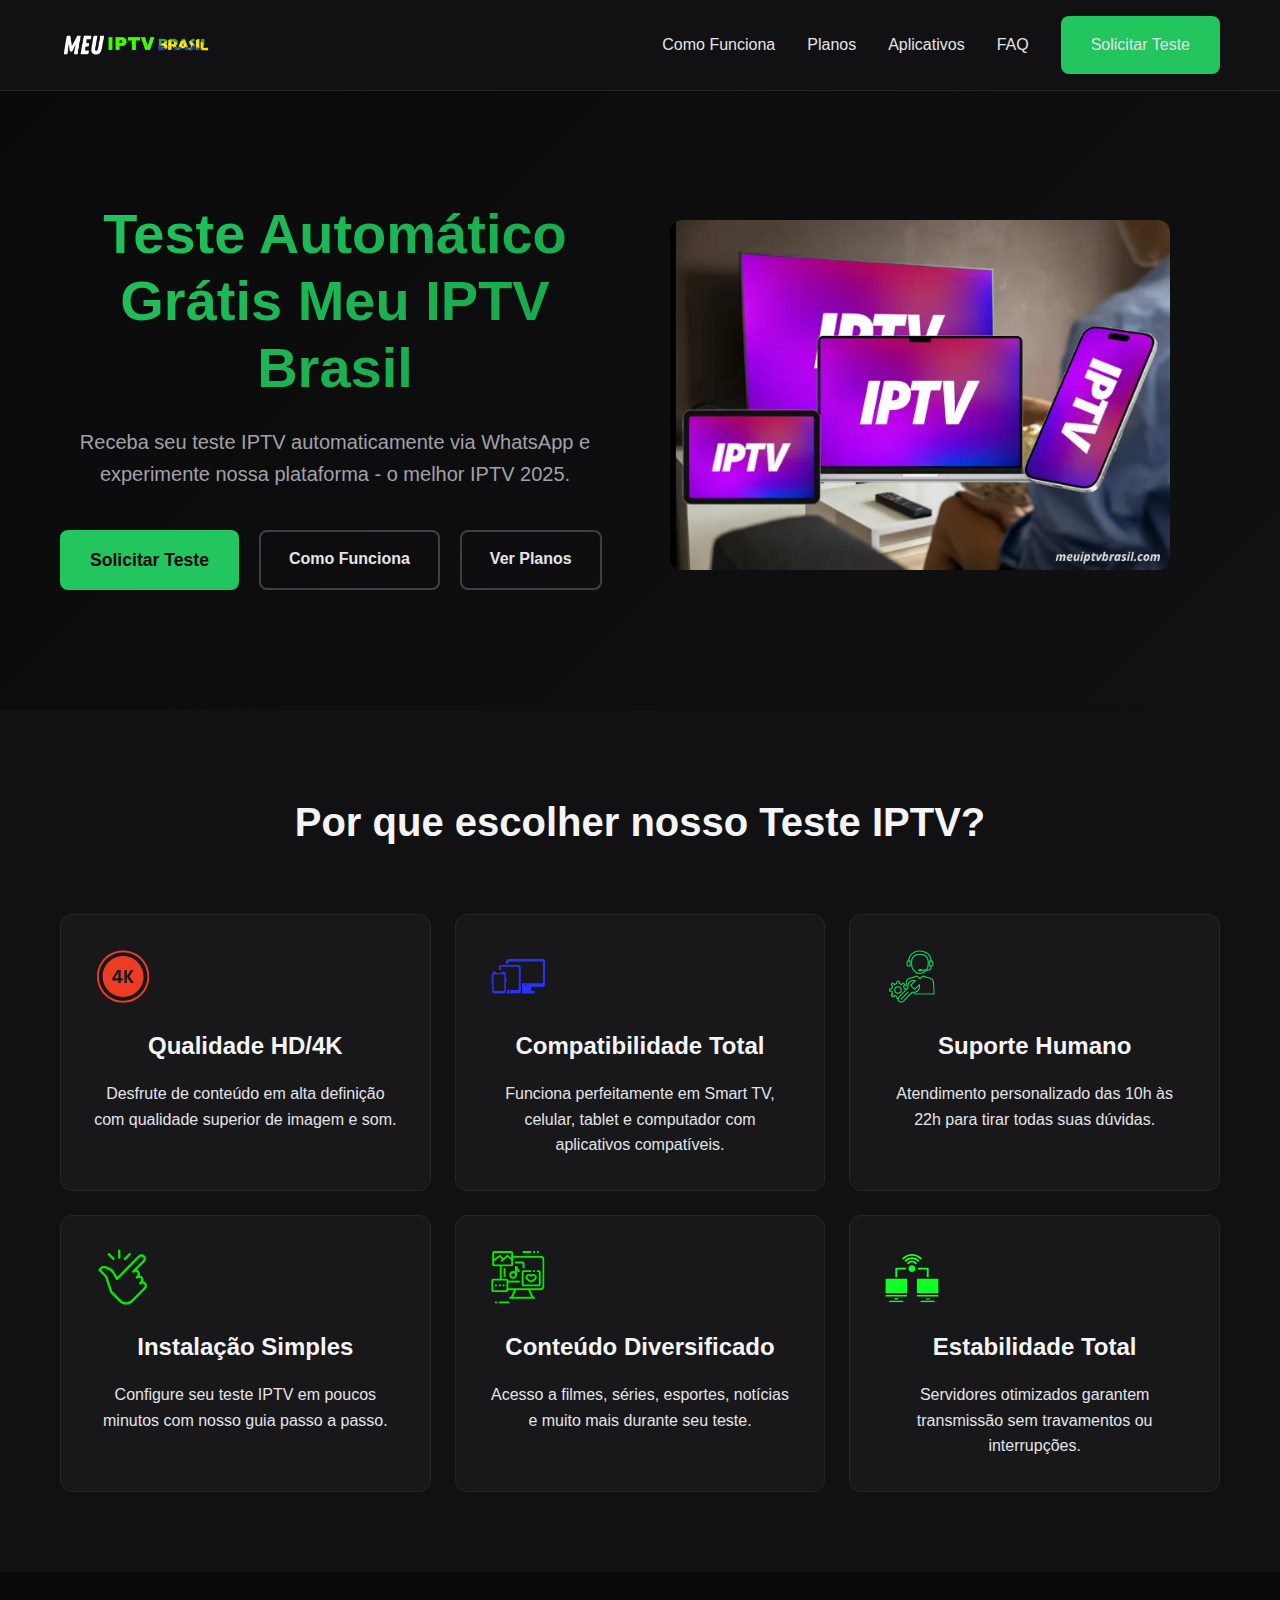
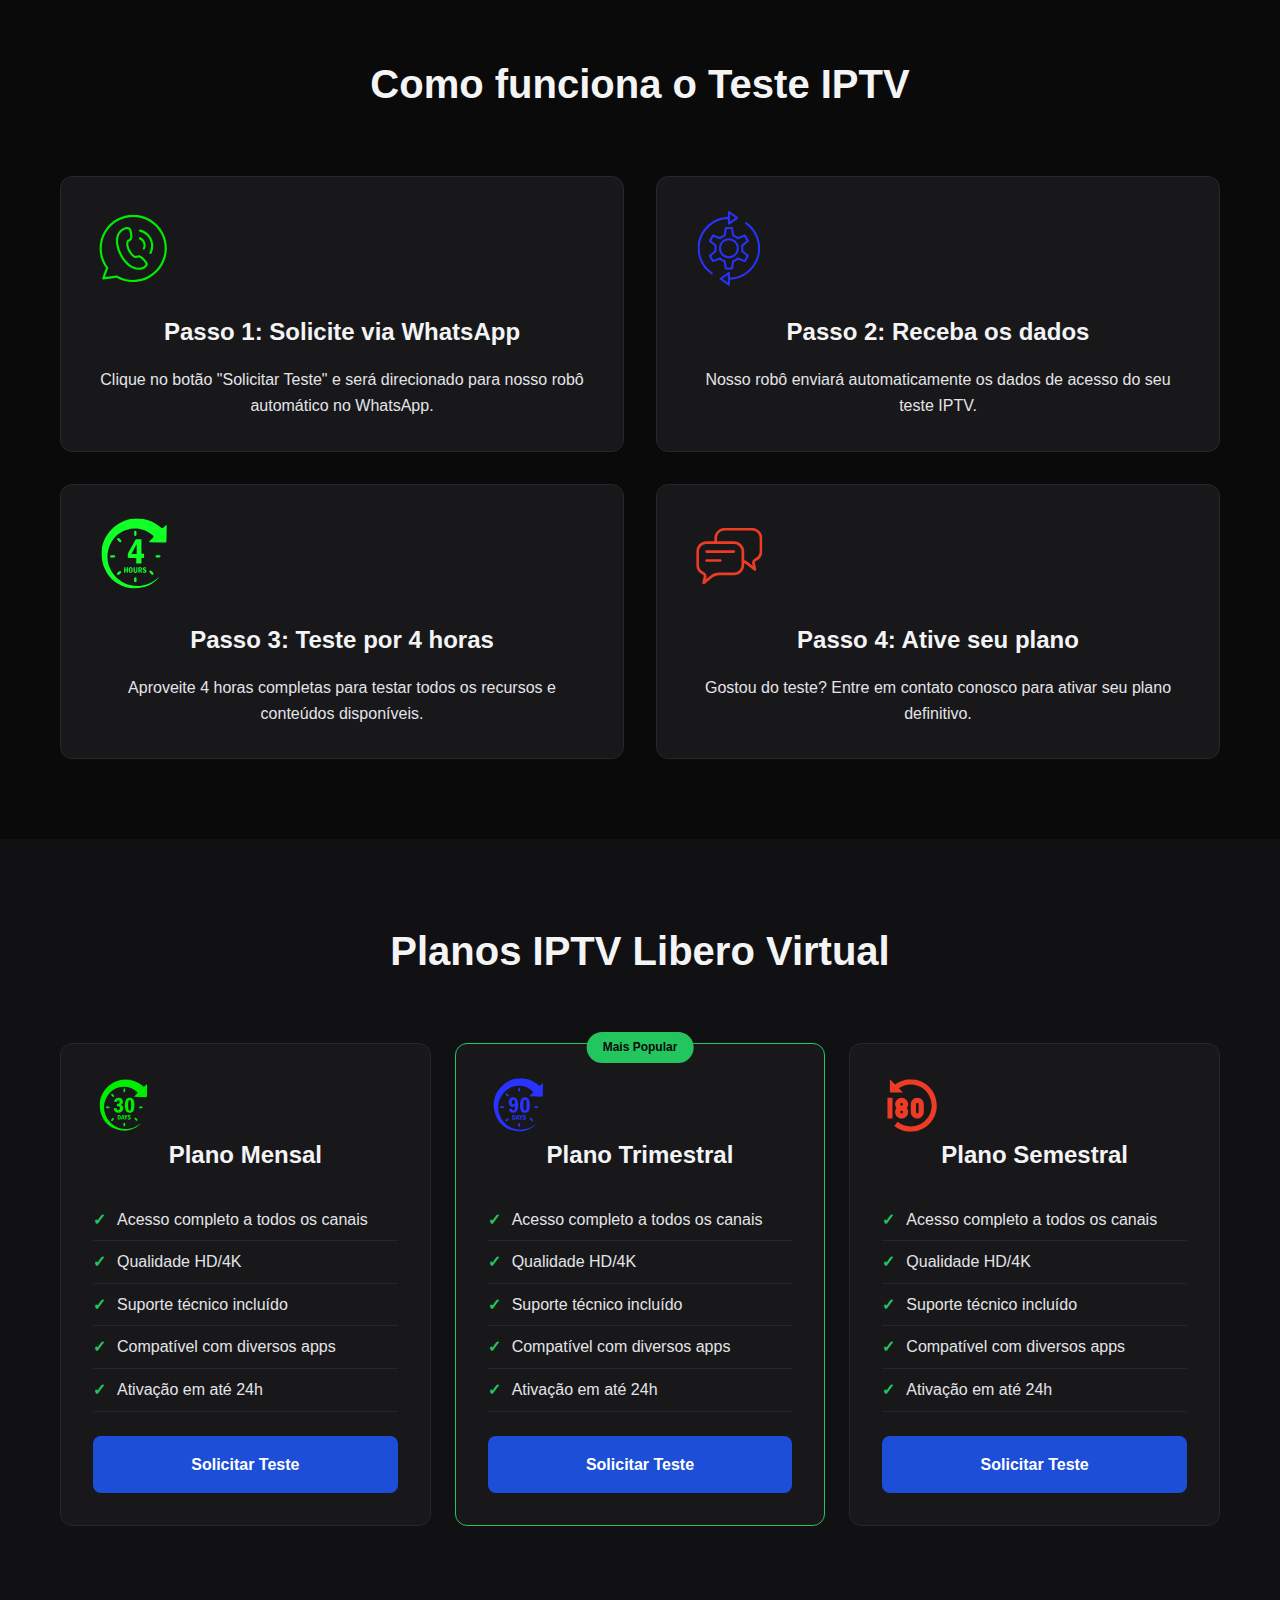
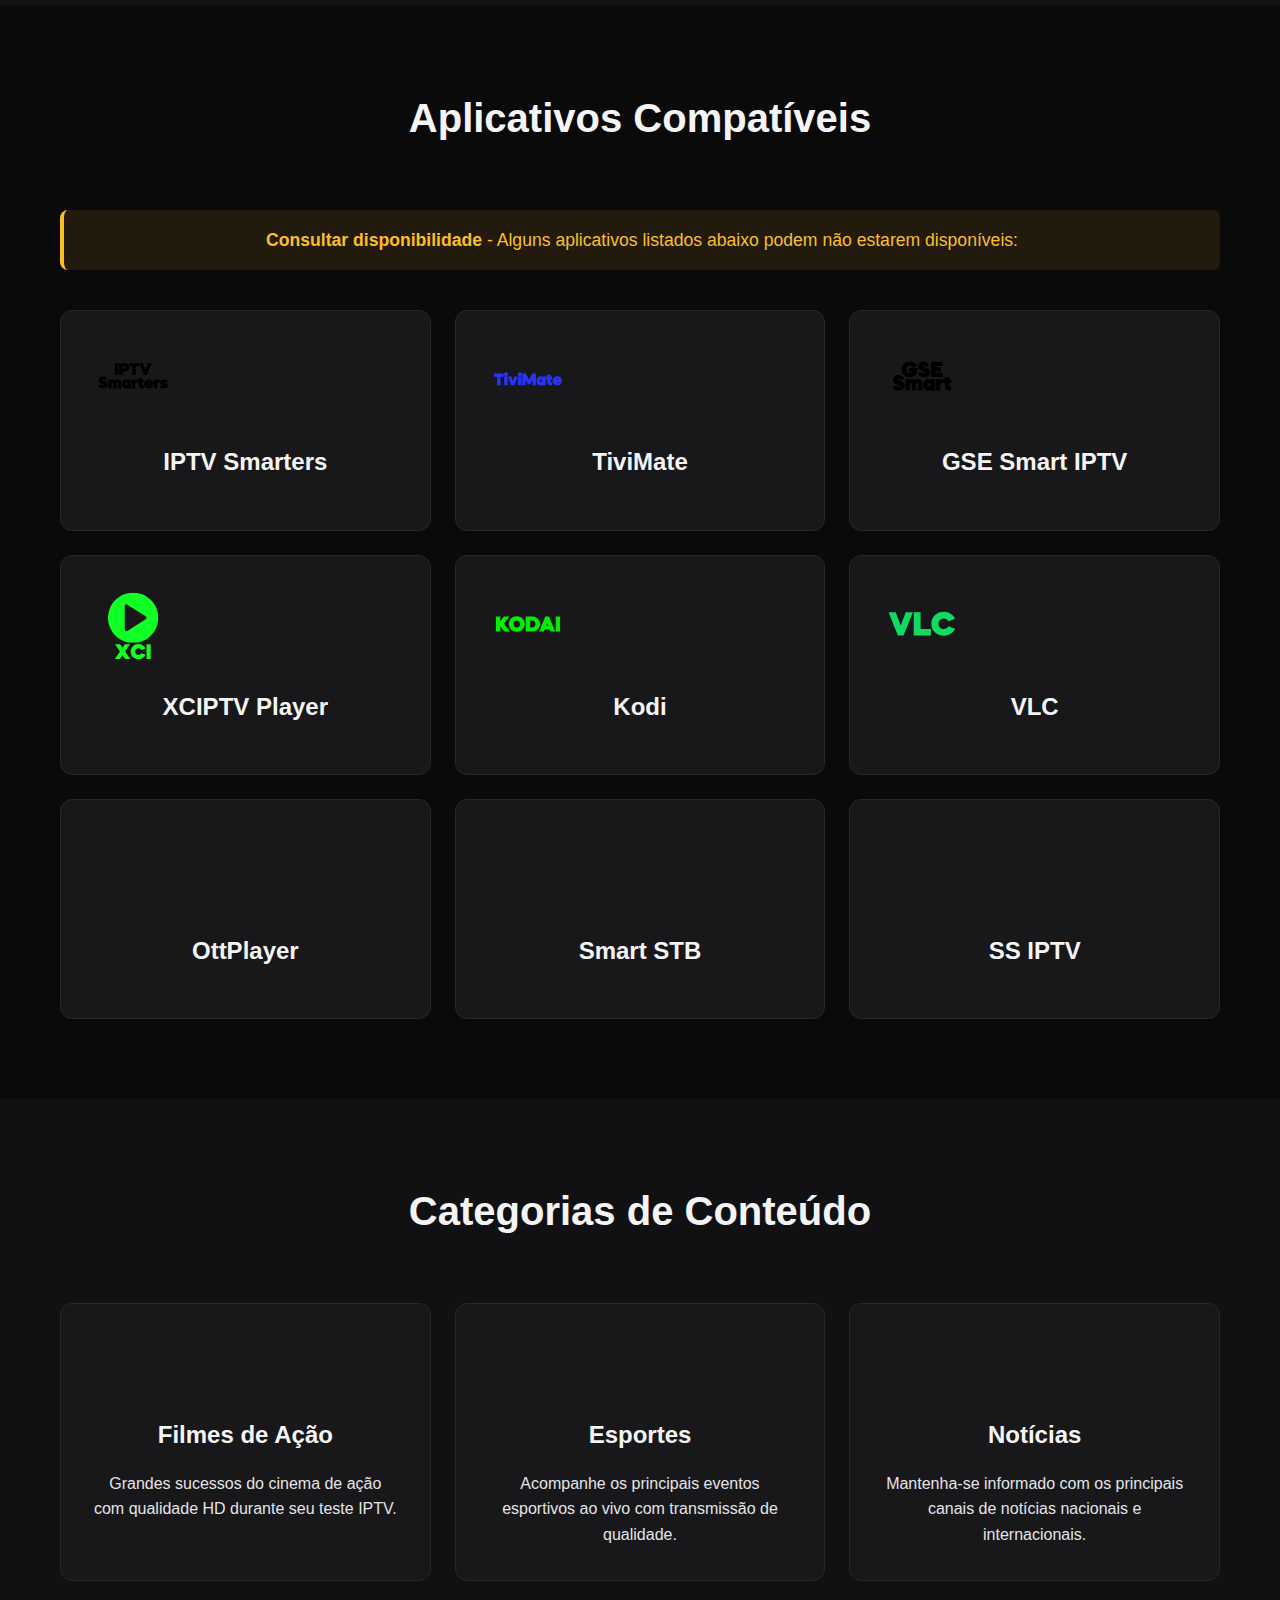
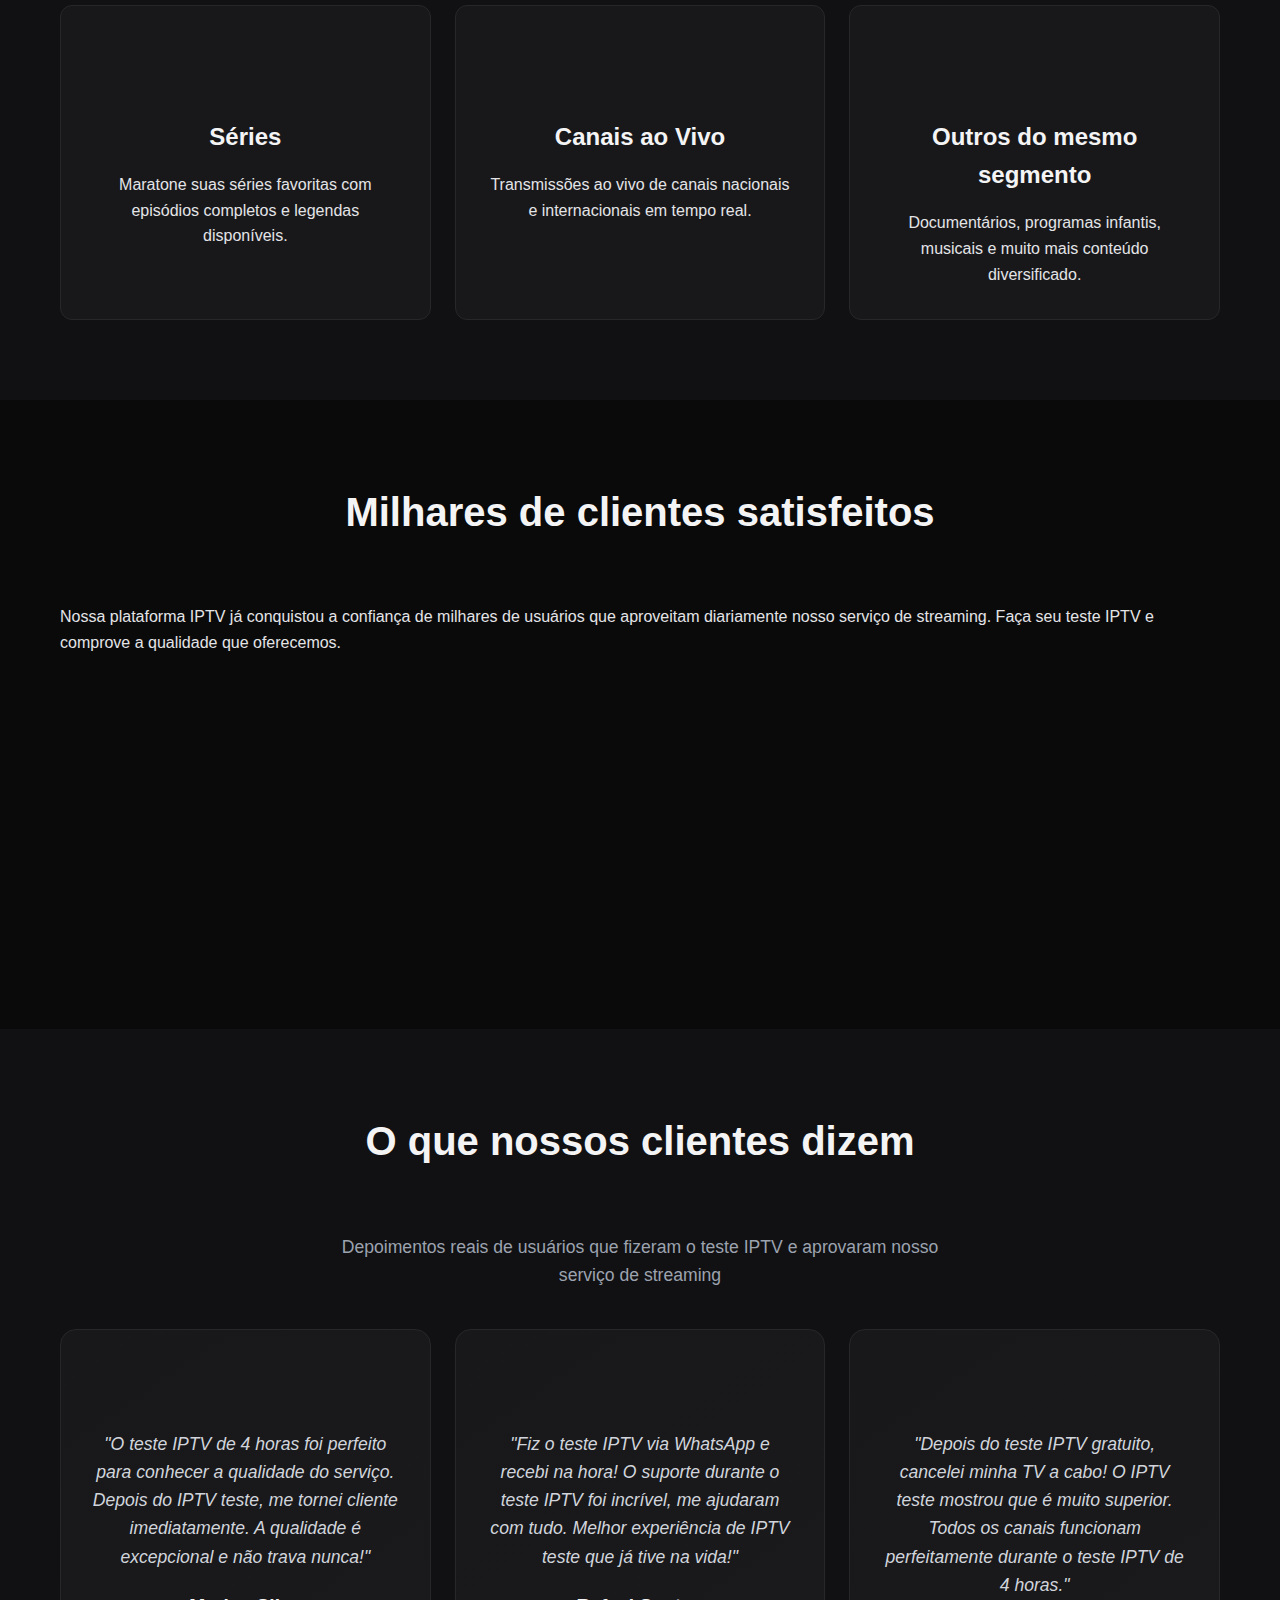
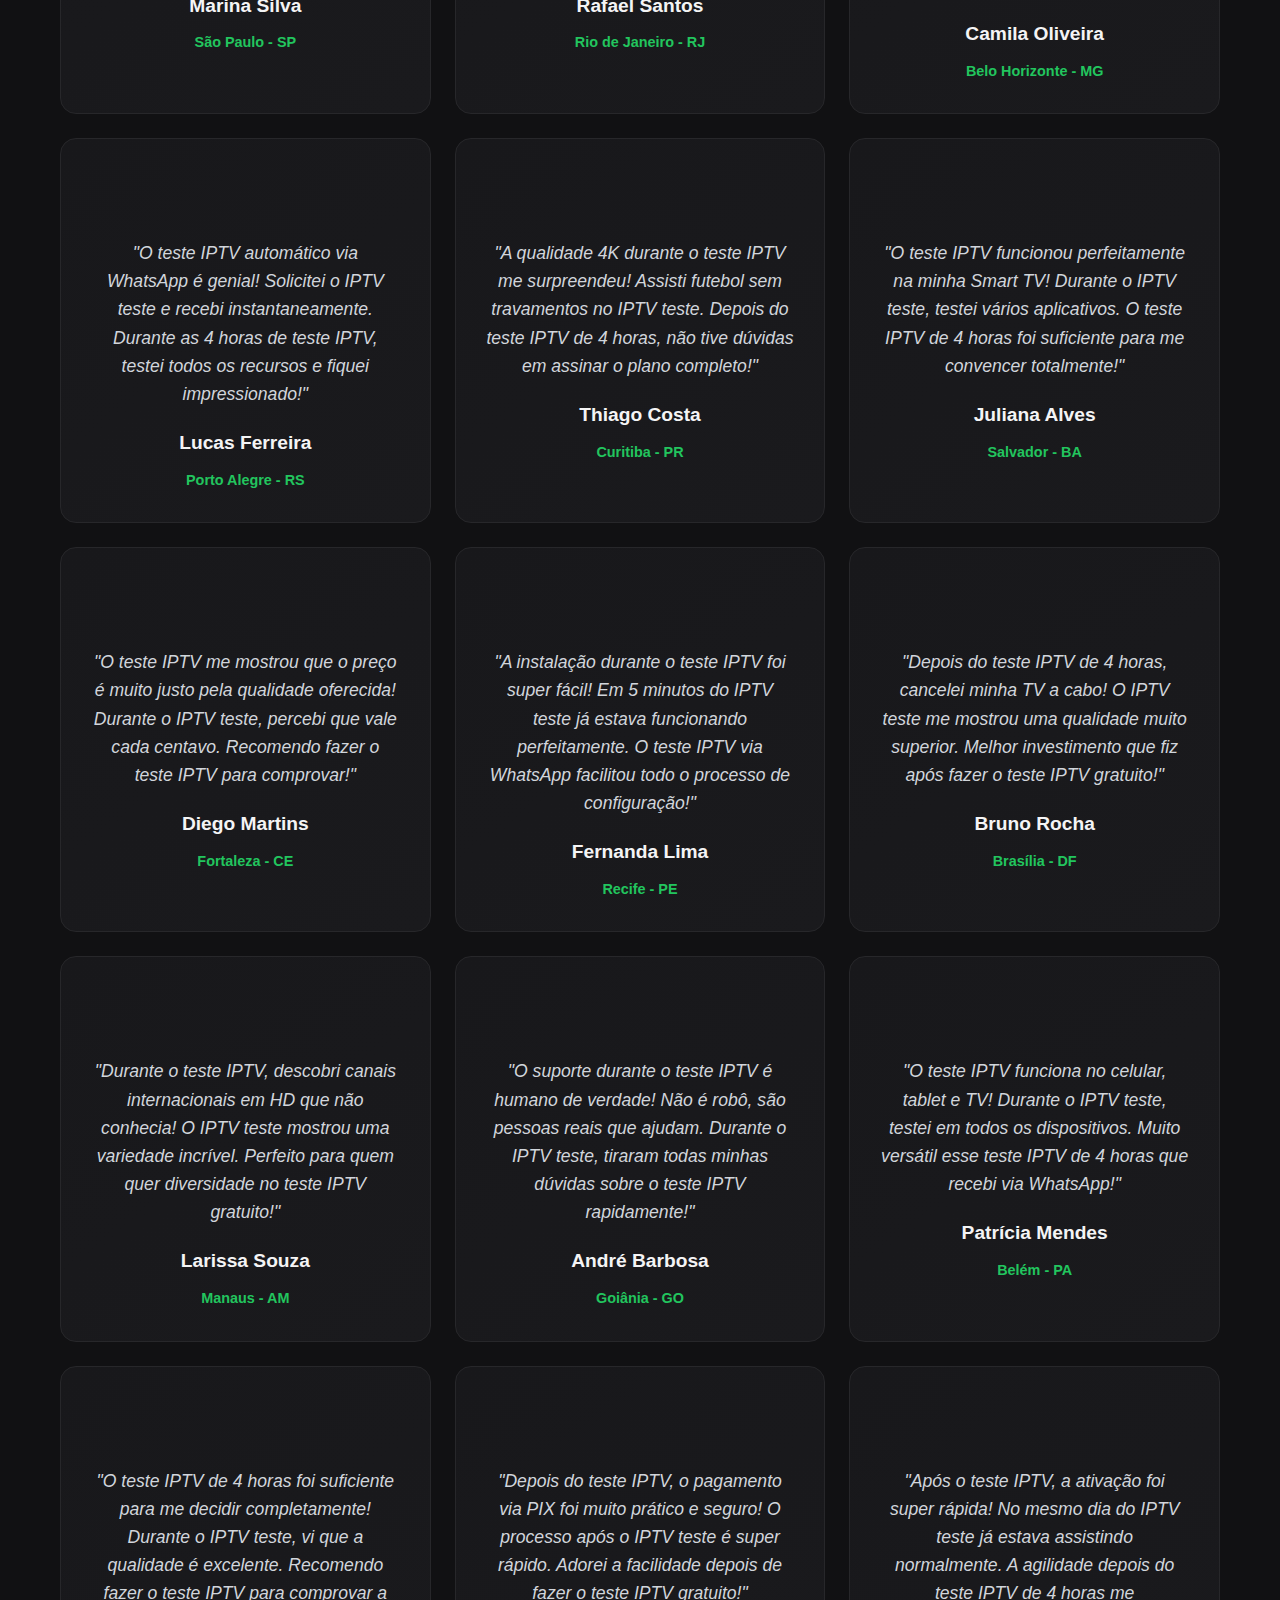
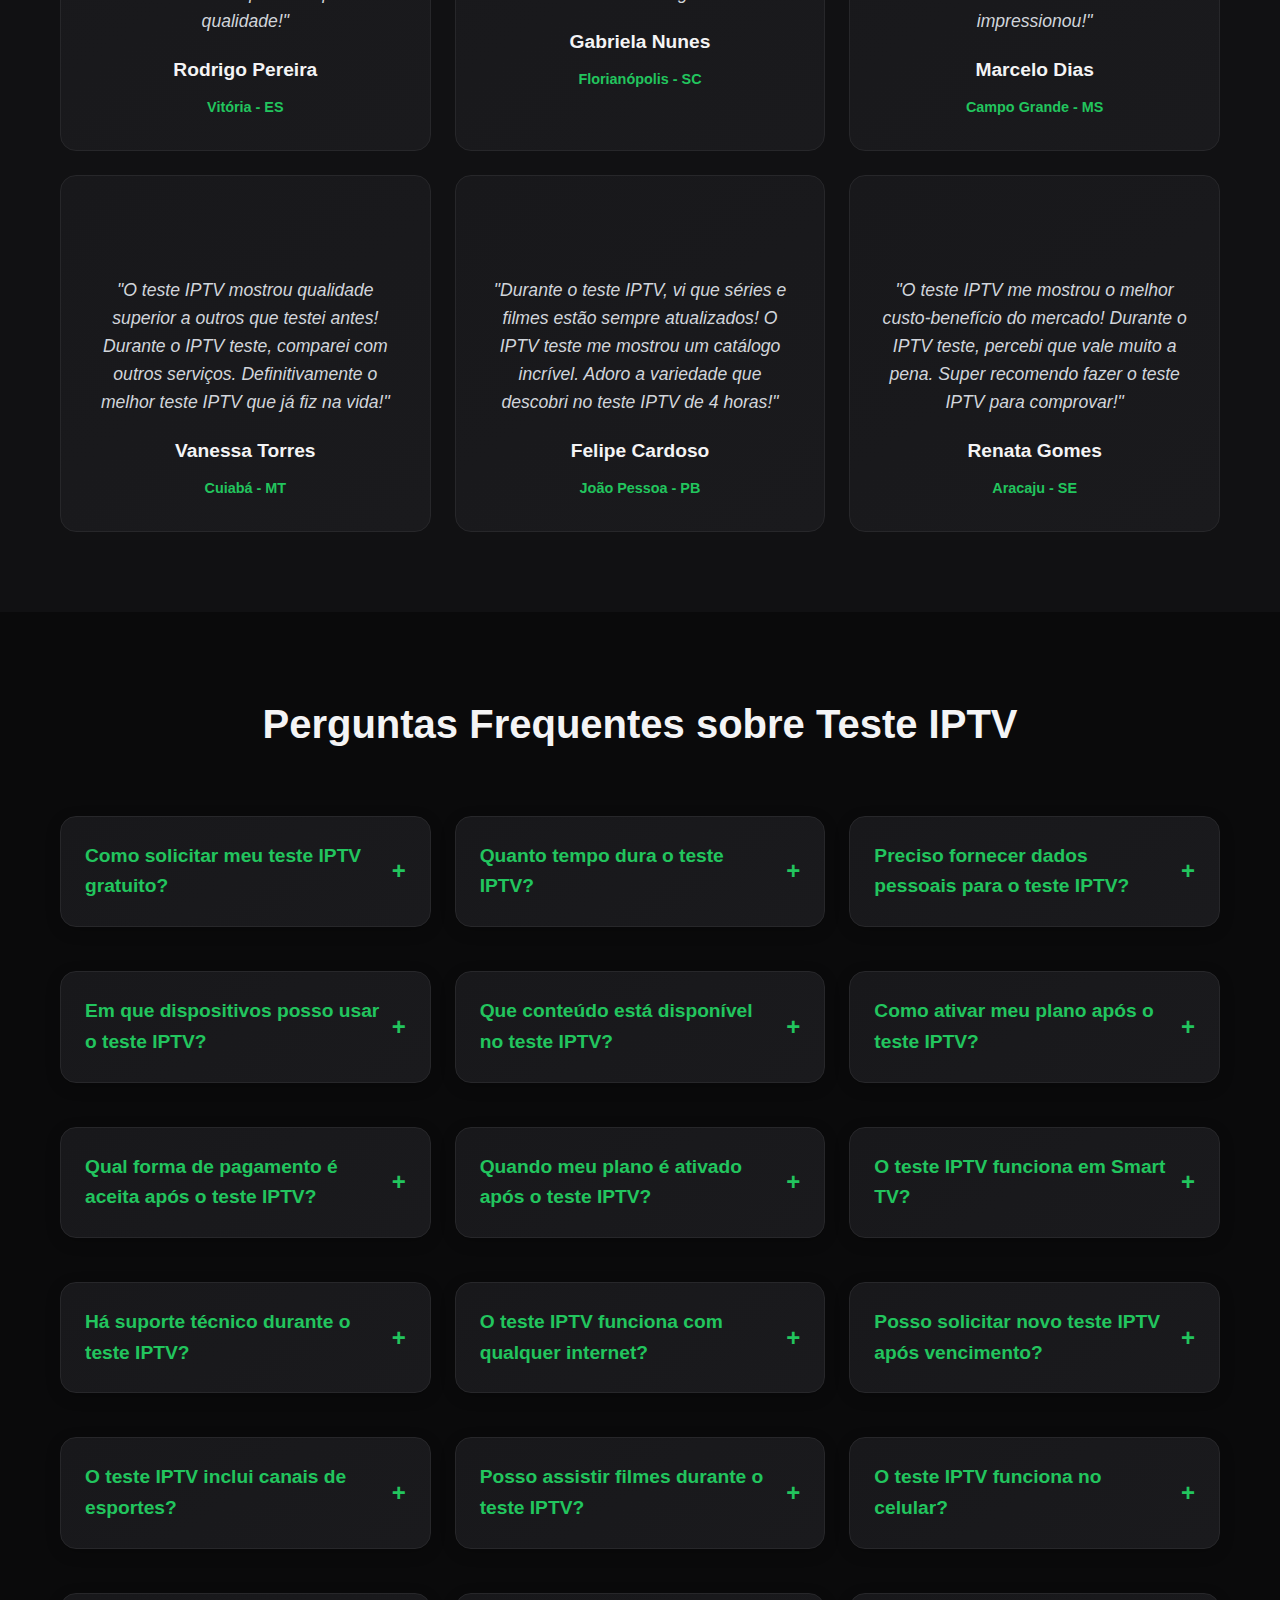
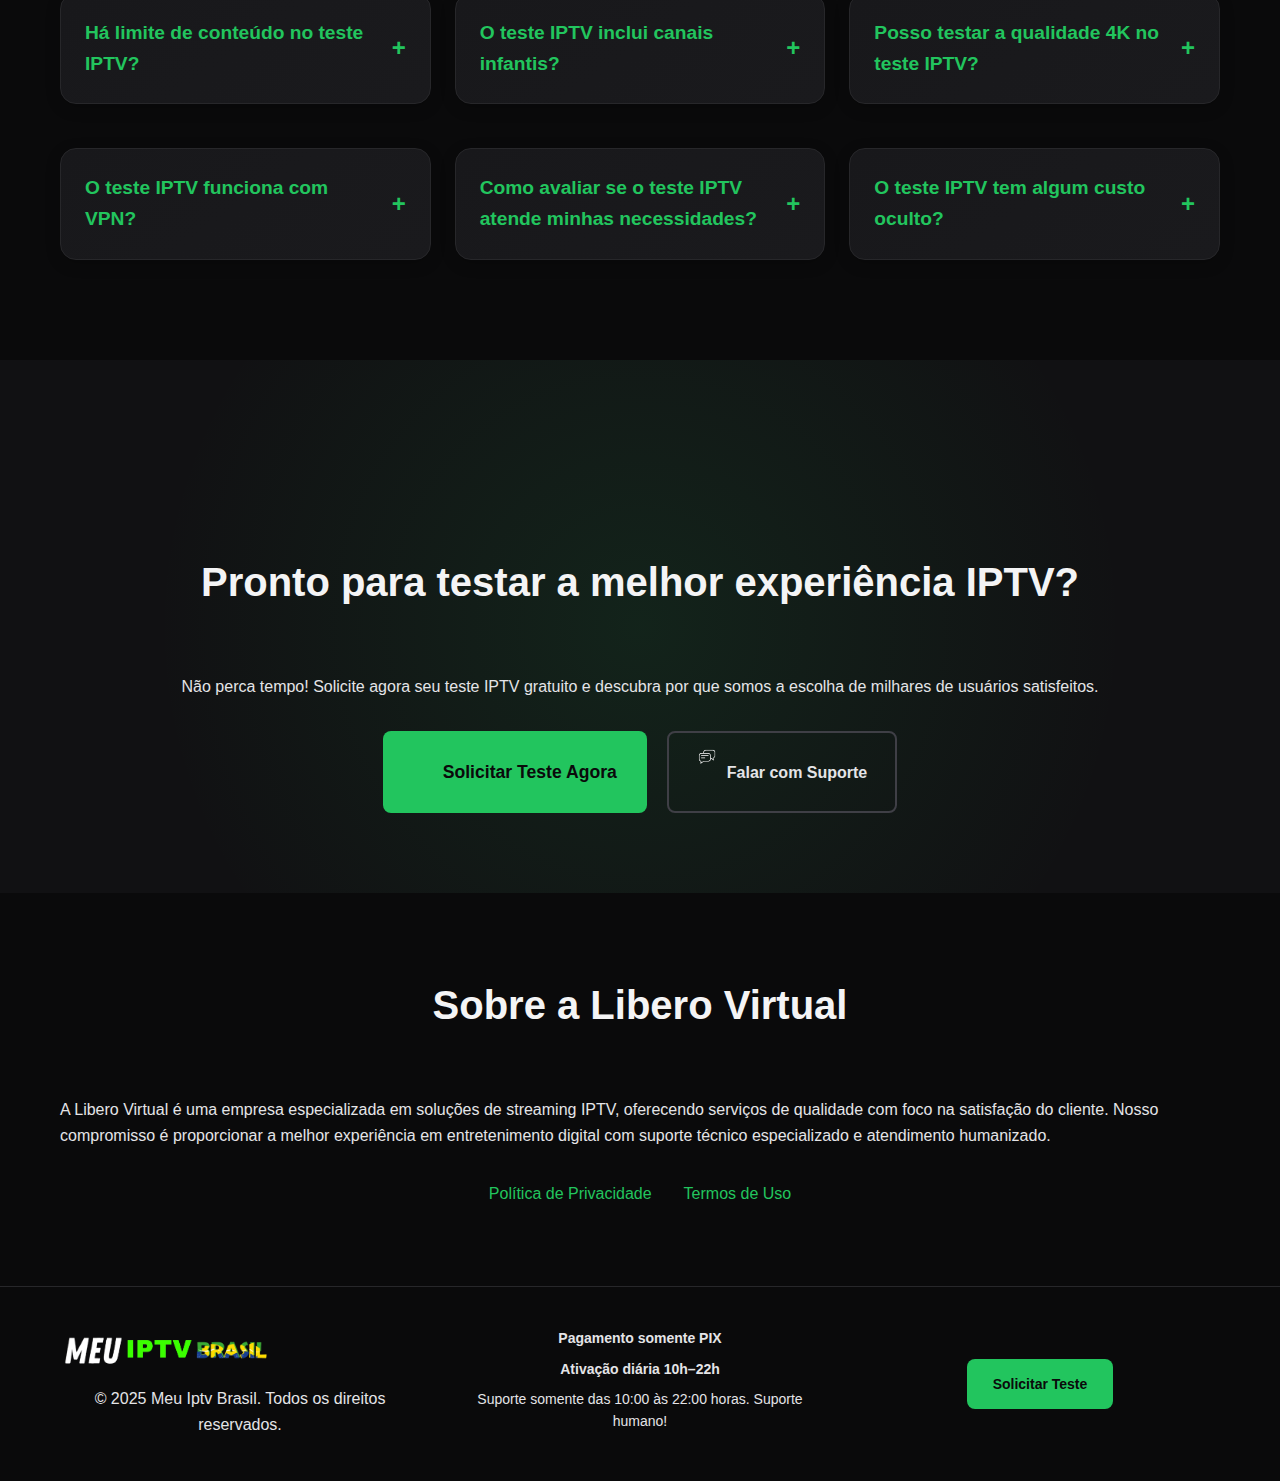
<file: index.html>
<html xmlns="http://www.w3.org/1999/xhtml" lang="en">

<head>
	<meta http-equiv="Content-Type" content="text/html; charset=utf-8" />
	<meta name="description" content="HTTrack is an easy-to-use website mirror utility. It allows you to download a World Wide website from the Internet to a local directory,building recursively all structures, getting html, images, and other files from the server to your computer. Links are rebuiltrelatively so that you can freely browse to the local site (works with any browser). You can mirror several sites together so that you can jump from one toanother. You can, also, update an existing mirror site, or resume an interrupted download. The robot is fully configurable, with an integrated help" />
	<meta name="keywords" content="httrack, HTTRACK, HTTrack, winhttrack, WINHTTRACK, WinHTTrack, offline browser, web mirror utility, aspirateur web, surf offline, web capture, www mirror utility, browse offline, local  site builder, website mirroring, aspirateur www, internet grabber, capture de site web, internet tool, hors connexion, unix, dos, windows 95, windows 98, solaris, ibm580, AIX 4.0, HTS, HTGet, web aspirator, web aspirateur, libre, GPL, GNU, free software" />
	<title>Local index - HTTrack Website Copier</title>
  <!-- Mirror and index made by HTTrack Website Copier/3.49-2 [XR&CO'2014] -->
	<style type="text/css">
	<!--

body {
	margin: 0;  padding: 0;  margin-bottom: 15px;  margin-top: 8px;
	background: #77b;
}
body, td {
	font: 14px "Trebuchet MS", Verdana, Arial, Helvetica, sans-serif;
	}

#subTitle {
	background: #000;  color: #fff;  padding: 4px;  font-weight: bold; 
	}

#siteNavigation a, #siteNavigation .current {
	font-weight: bold;  color: #448;
	}
#siteNavigation a:link    { text-decoration: none; }
#siteNavigation a:visited { text-decoration: none; }

#siteNavigation .current { background-color: #ccd; }

#siteNavigation a:hover   { text-decoration: none;  background-color: #fff;  color: #000; }
#siteNavigation a:active  { text-decoration: none;  background-color: #ccc; }


a:link    { text-decoration: underline;  color: #00f; }
a:visited { text-decoration: underline;  color: #000; }
a:hover   { text-decoration: underline;  color: #c00; }
a:active  { text-decoration: underline; }

#pageContent {
	clear: both;
	border-bottom: 6px solid #000;
	padding: 10px;  padding-top: 20px;
	line-height: 1.65em;
	background-image: url(backblue.gif);
	background-repeat: no-repeat;
	background-position: top right;
	}

#pageContent, #siteNavigation {
	background-color: #ccd;
	}


.imgLeft  { float: left;   margin-right: 10px;  margin-bottom: 10px; }
.imgRight { float: right;  margin-left: 10px;   margin-bottom: 10px; }

hr { height: 1px;  color: #000;  background-color: #000;  margin-bottom: 15px; }

h1 { margin: 0;  font-weight: bold;  font-size: 2em; }
h2 { margin: 0;  font-weight: bold;  font-size: 1.6em; }
h3 { margin: 0;  font-weight: bold;  font-size: 1.3em; }
h4 { margin: 0;  font-weight: bold;  font-size: 1.18em; }

.blak { background-color: #000; }
.hide { display: none; }
.tableWidth { min-width: 400px; }

.tblRegular       { border-collapse: collapse; }
.tblRegular td    { padding: 6px;  background-image: url(fade.gif);  border: 2px solid #99c; }
.tblHeaderColor, .tblHeaderColor td { background: #99c; }
.tblNoBorder td   { border: 0; }


// -->
</style>

</head>

<table width="76%" border="0" align="center" cellspacing="0" cellpadding="3" class="tableWidth">
	<tr>
	<td id="subTitle">HTTrack Website Copier - Open Source offline browser</td>
	</tr>
</table>
<table width="76%" border="0" align="center" cellspacing="0" cellpadding="0" class="tableWidth">
<tr class="blak">
<td>
	<table width="100%" border="0" align="center" cellspacing="1" cellpadding="0">
	<tr>
	<td colspan="6"> 
		<table width="100%" border="0" align="center" cellspacing="0" cellpadding="10">
		<tr> 
		<td id="pageContent"> 
<!-- ==================== End prologue ==================== -->

	<meta name="generator" content="HTTrack Website Copier/3.x">
	<TITLE>Local index - HTTrack</TITLE>
</HEAD>
<BODY>
<H1 ALIGN=Center>Index of locally available sites:</H1>
	<TABLE BORDER="0" WIDTH="100%" CELLSPACING="1" CELLPADDING="0">
		<TR>
			<TD BACKGROUND="fade.gif">
				&middot;
					<A HREF="app/index.html">
						Teste IPTV Grátis 4h - Meu IPTV Brasil | Streaming Premium
					</A>		
			</TD>
		</TR>
	</TABLE>
	<BR>
	<BR>
	<BR>
  	<H6 ALIGN="RIGHT">
	<I>Mirror and index made by HTTrack Website Copier [XR&amp;CO'2008]</I>
	</H6>
	<!-- Mirror and index made by HTTrack Website Copier/3.49-2 [XR&CO'2014] -->
	<!-- Thanks for using HTTrack Website Copier! -->
	<meta HTTP-EQUIV="Refresh" CONTENT="0; URL=app/index.html">


<!-- ==================== Start epilogue ==================== -->
		</td>
		</tr>
		</table>
	</td>
	</tr>
	</table>
</td>
</tr>
</table>

<table width="76%" border="0" align="center" valign="bottom" cellspacing="0" cellpadding="0">
	<tr>
	<td id="footer"><small>&copy; 2008 Xavier Roche & other contributors - Web Design: Leto Kauler.</small></td>
	</tr>
</table>

</body>

</html>
</file>
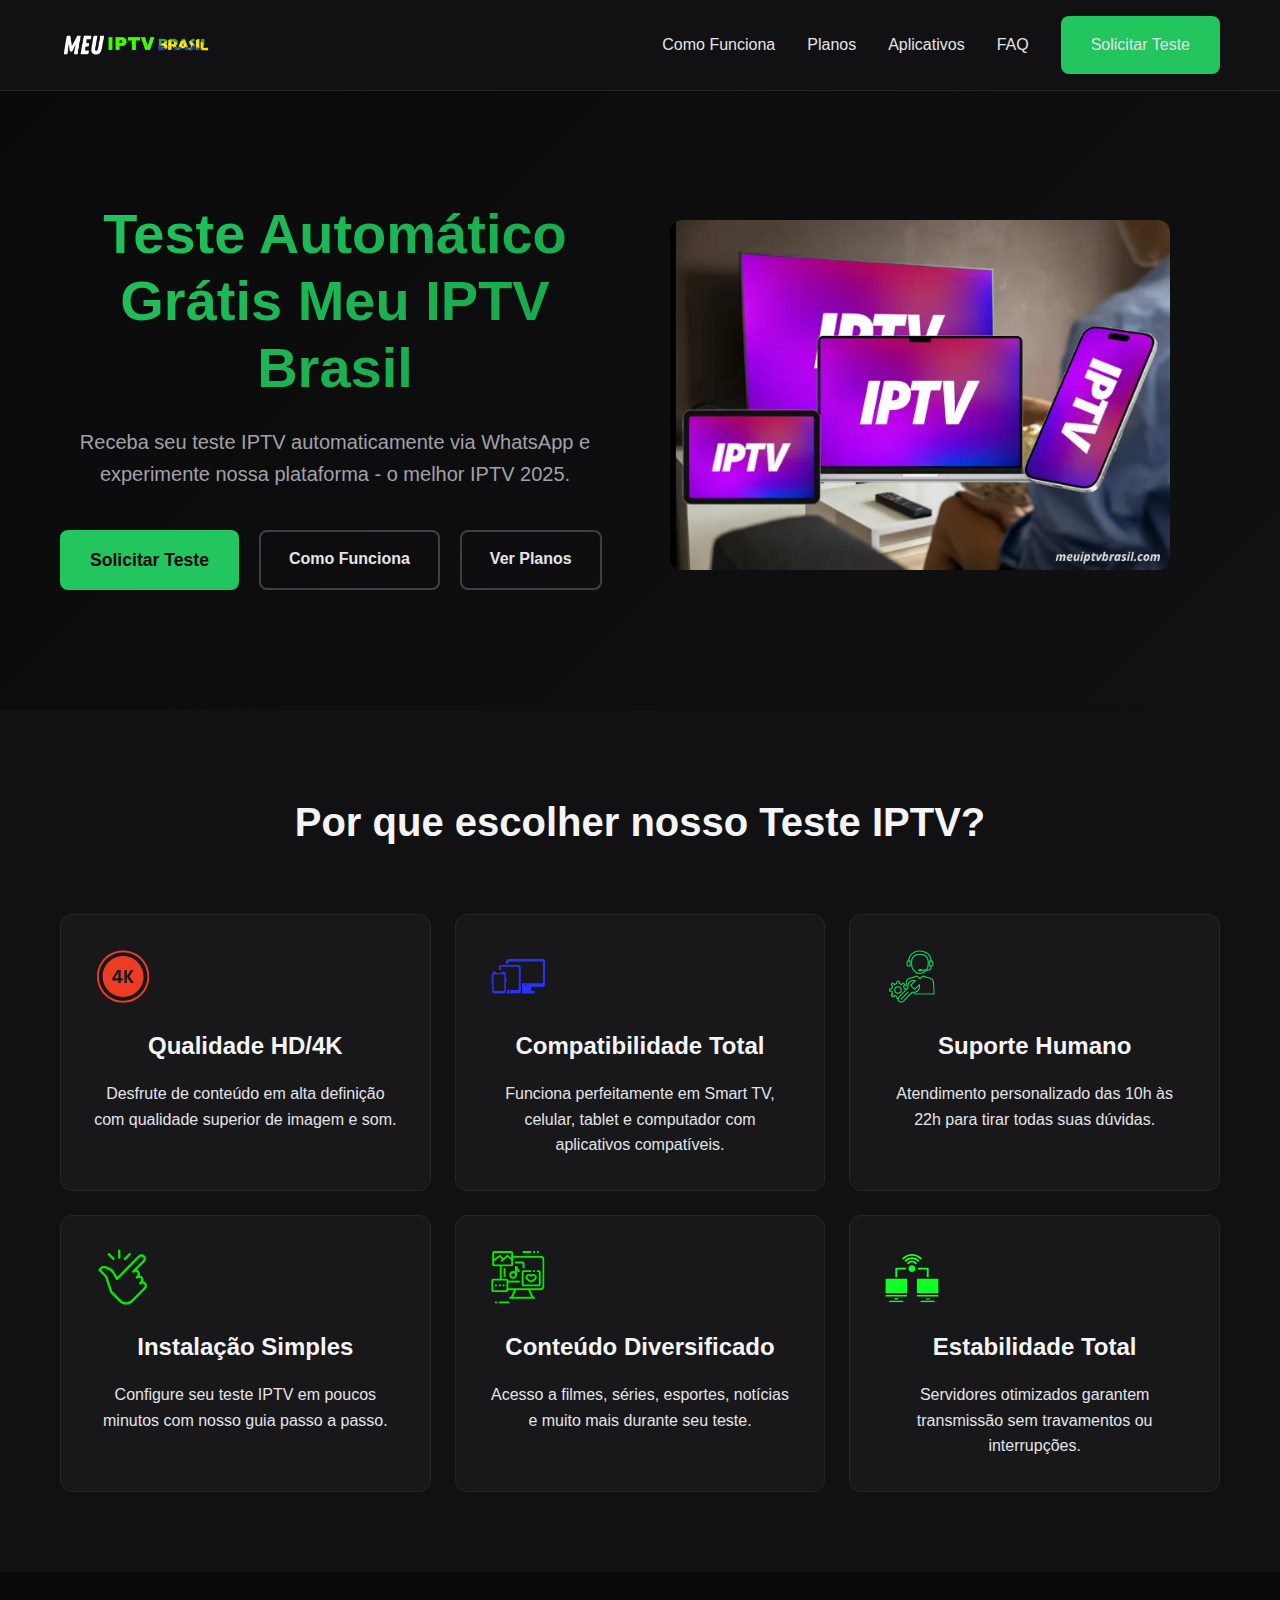
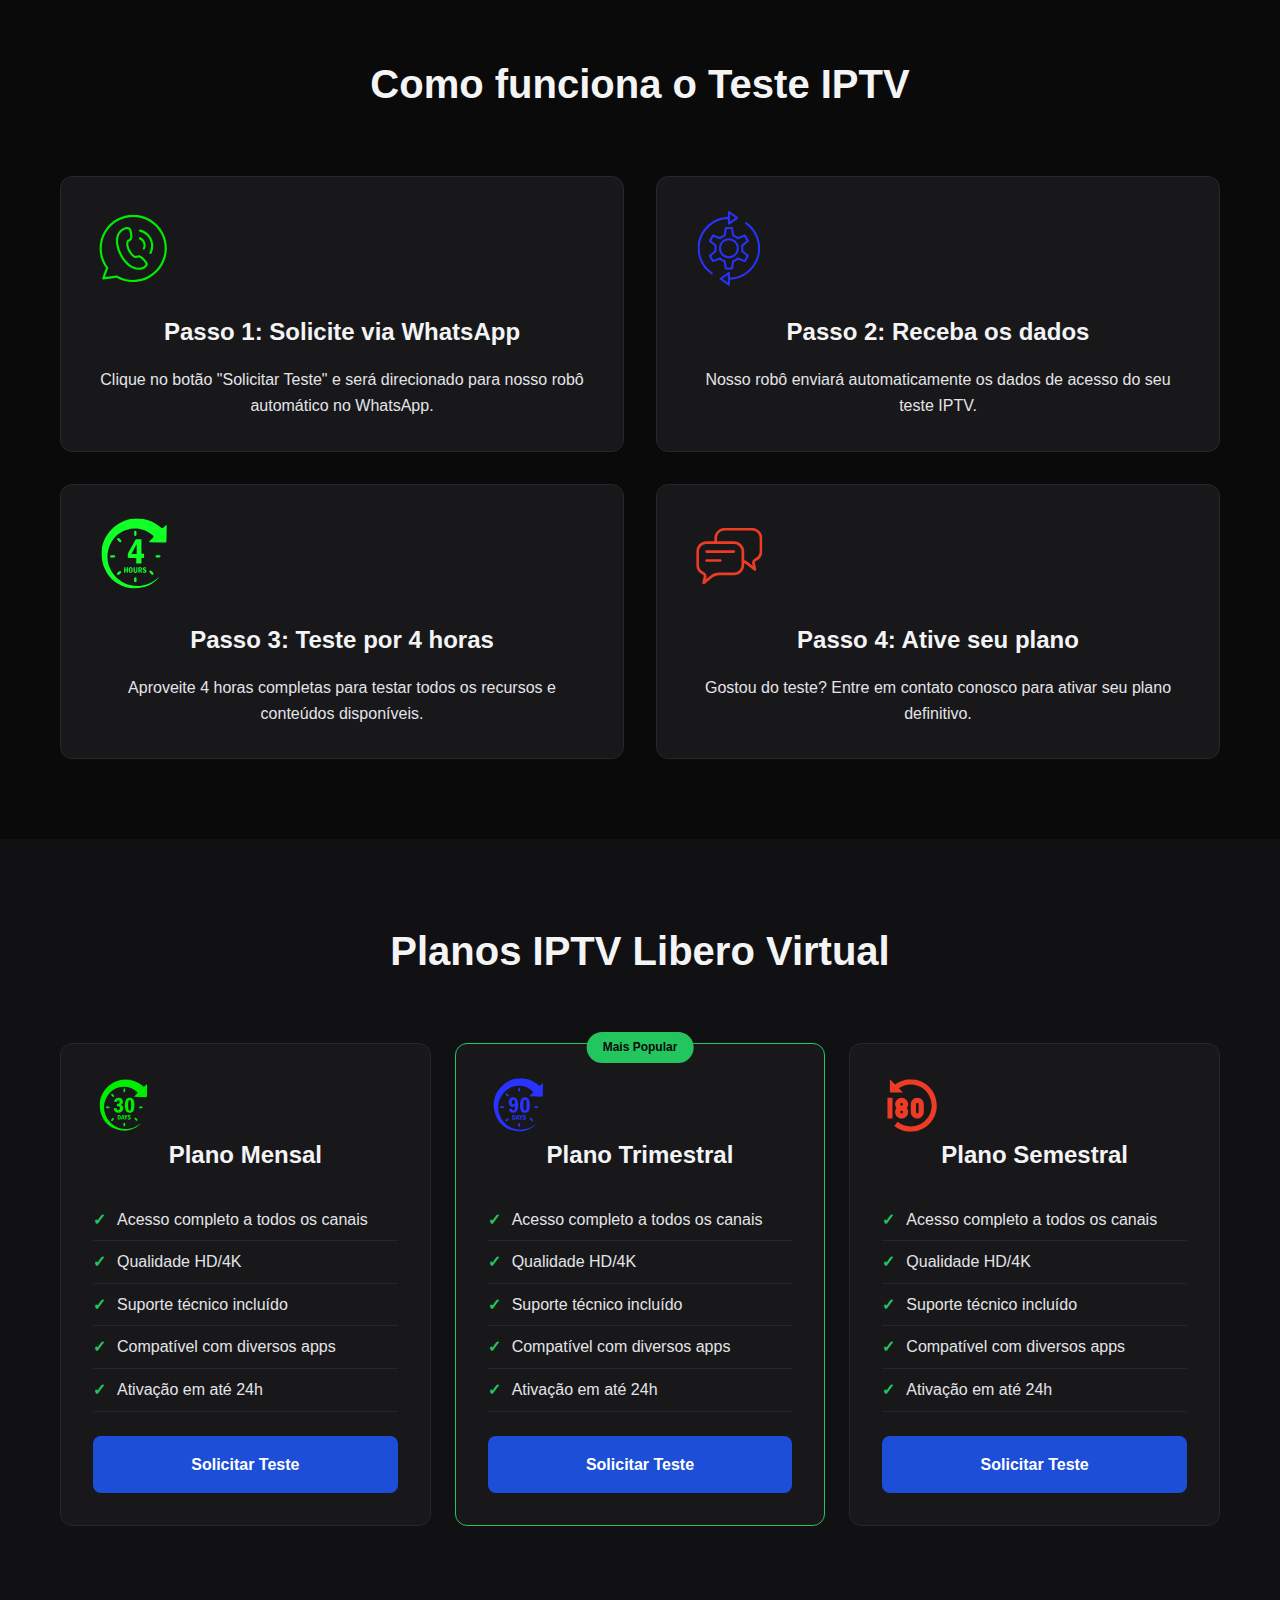
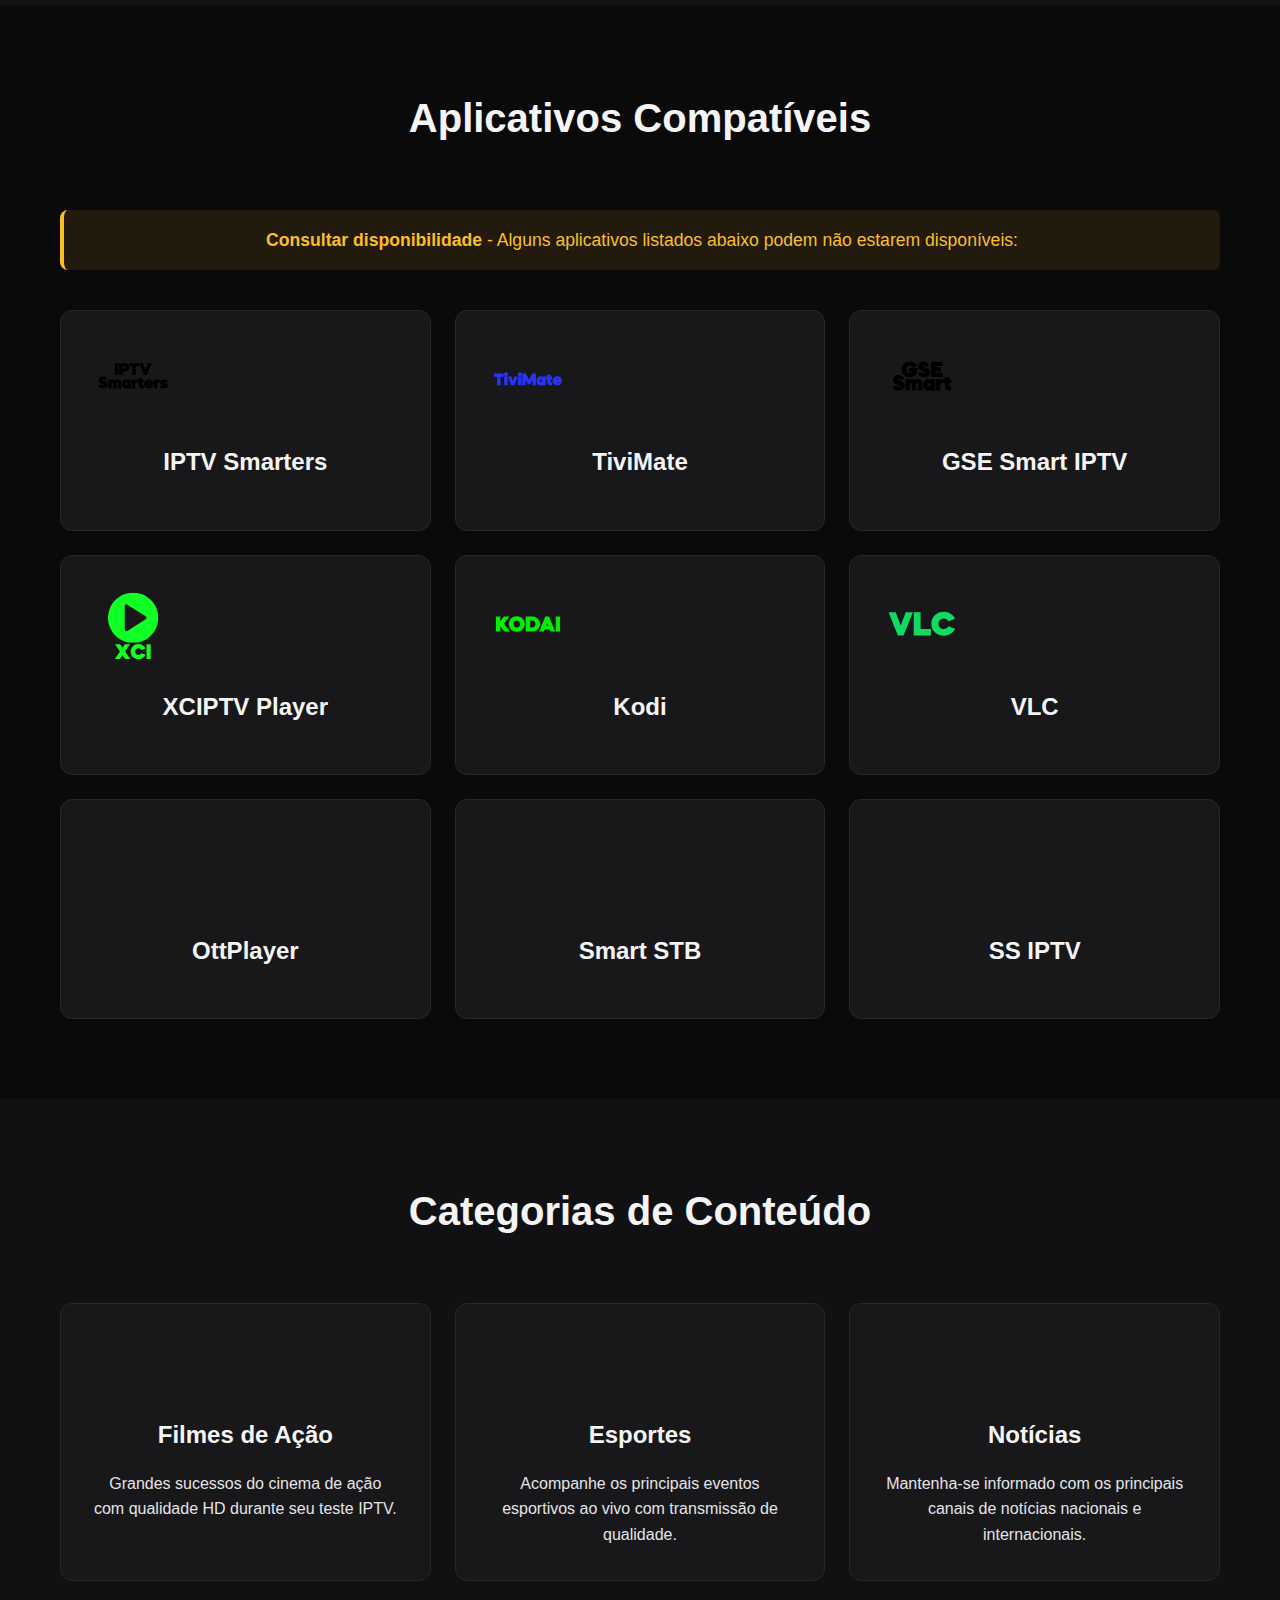
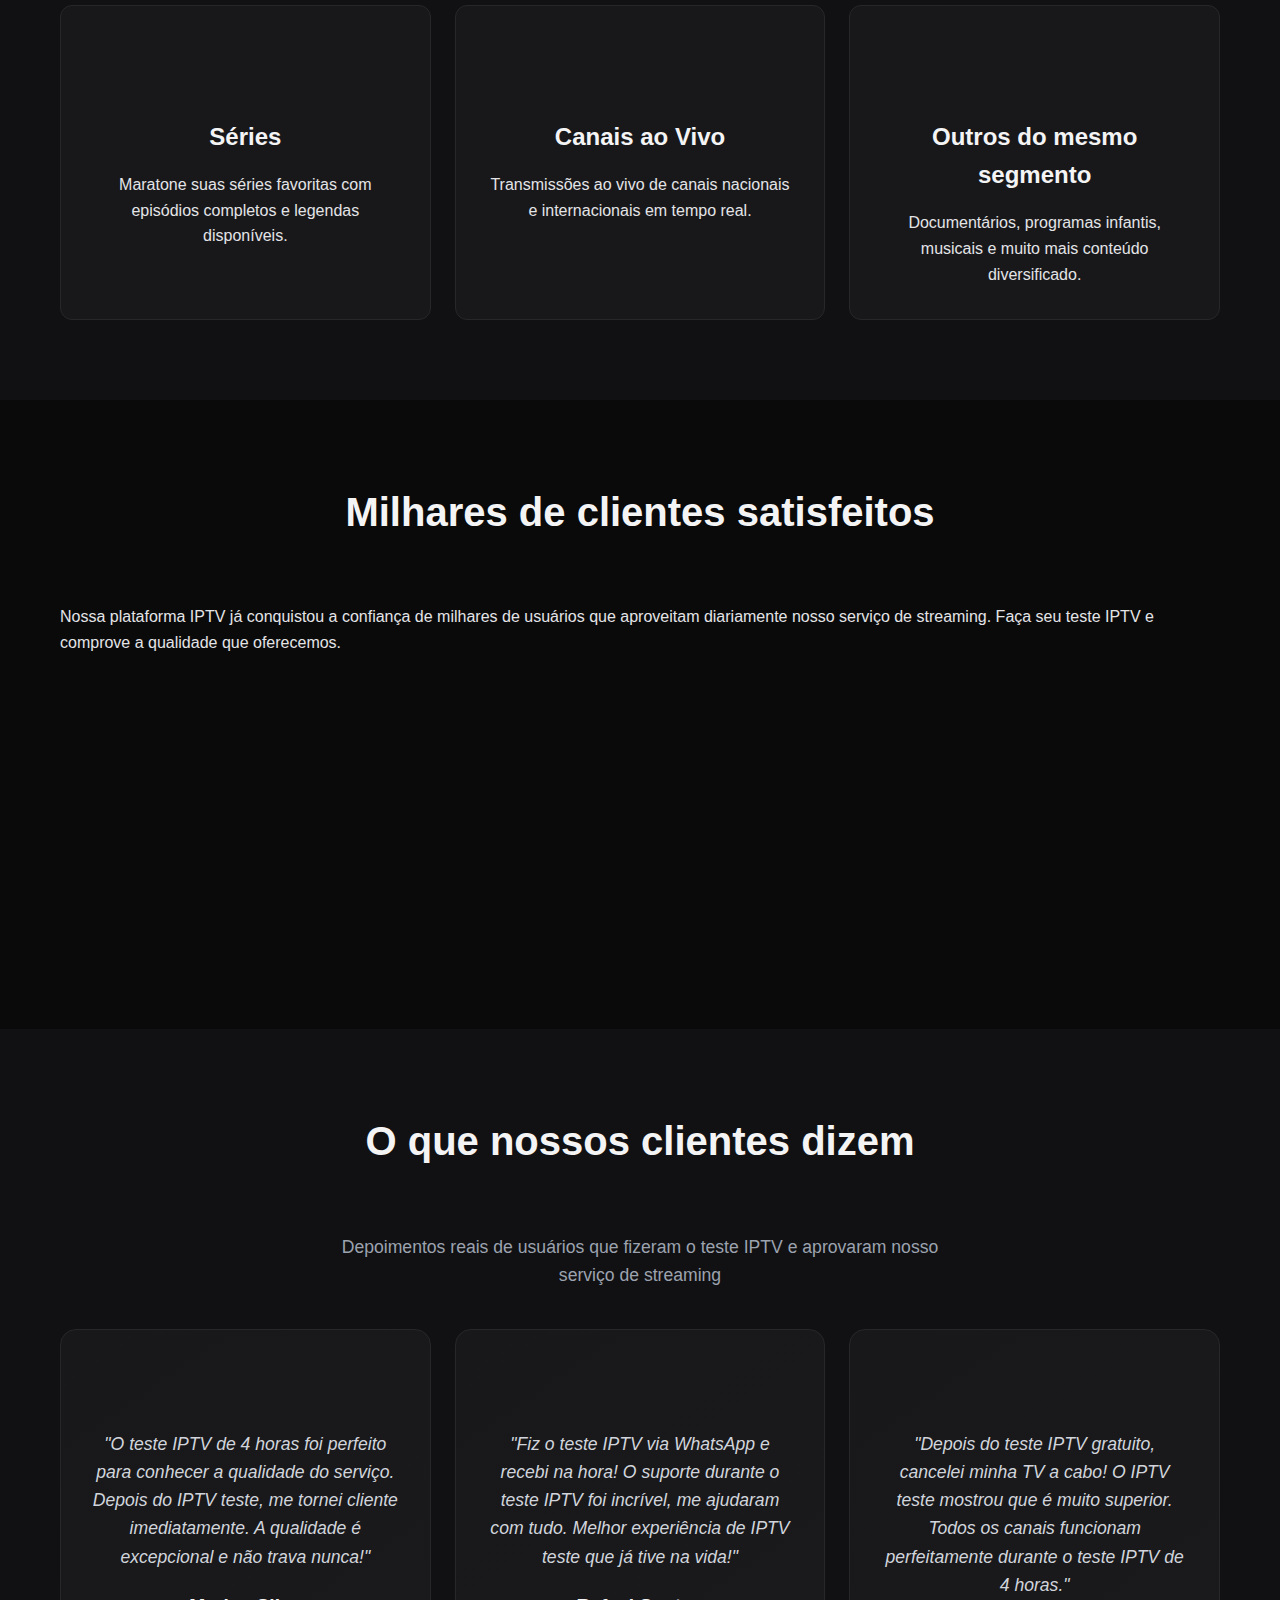
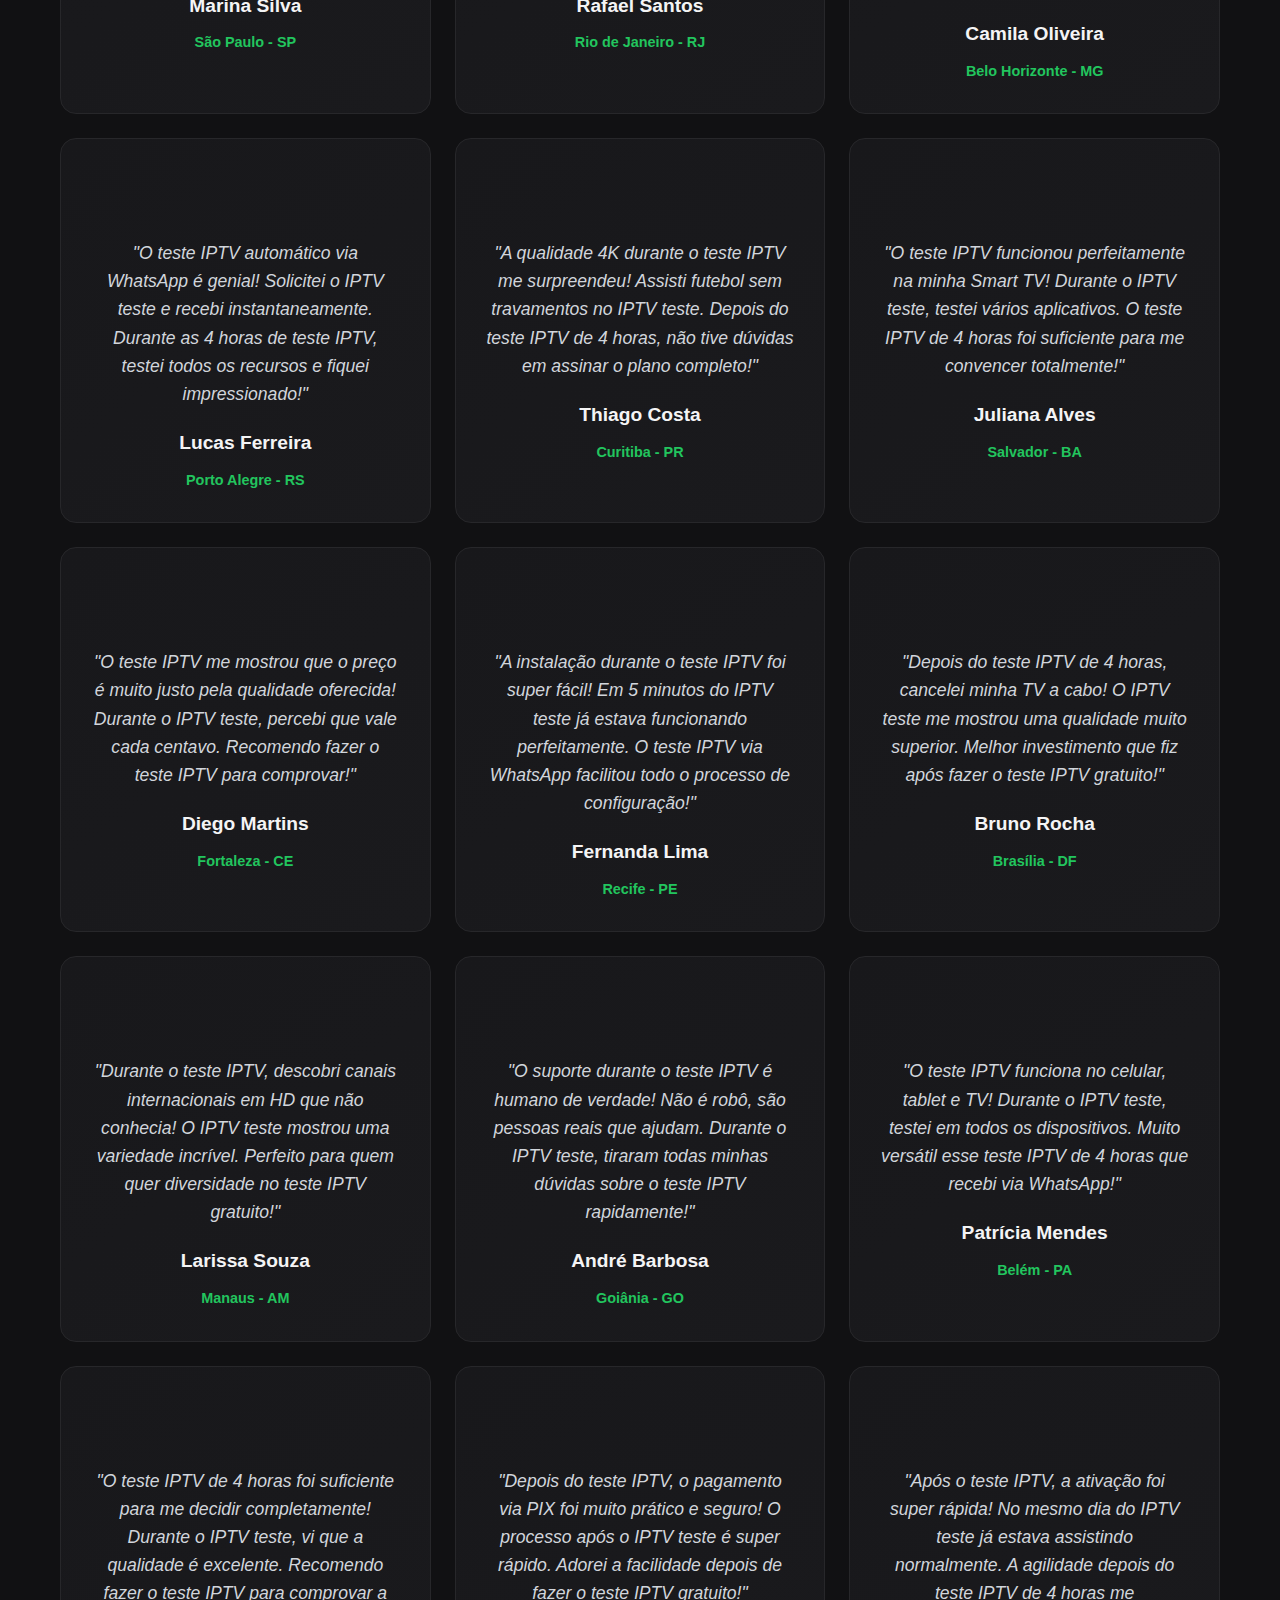
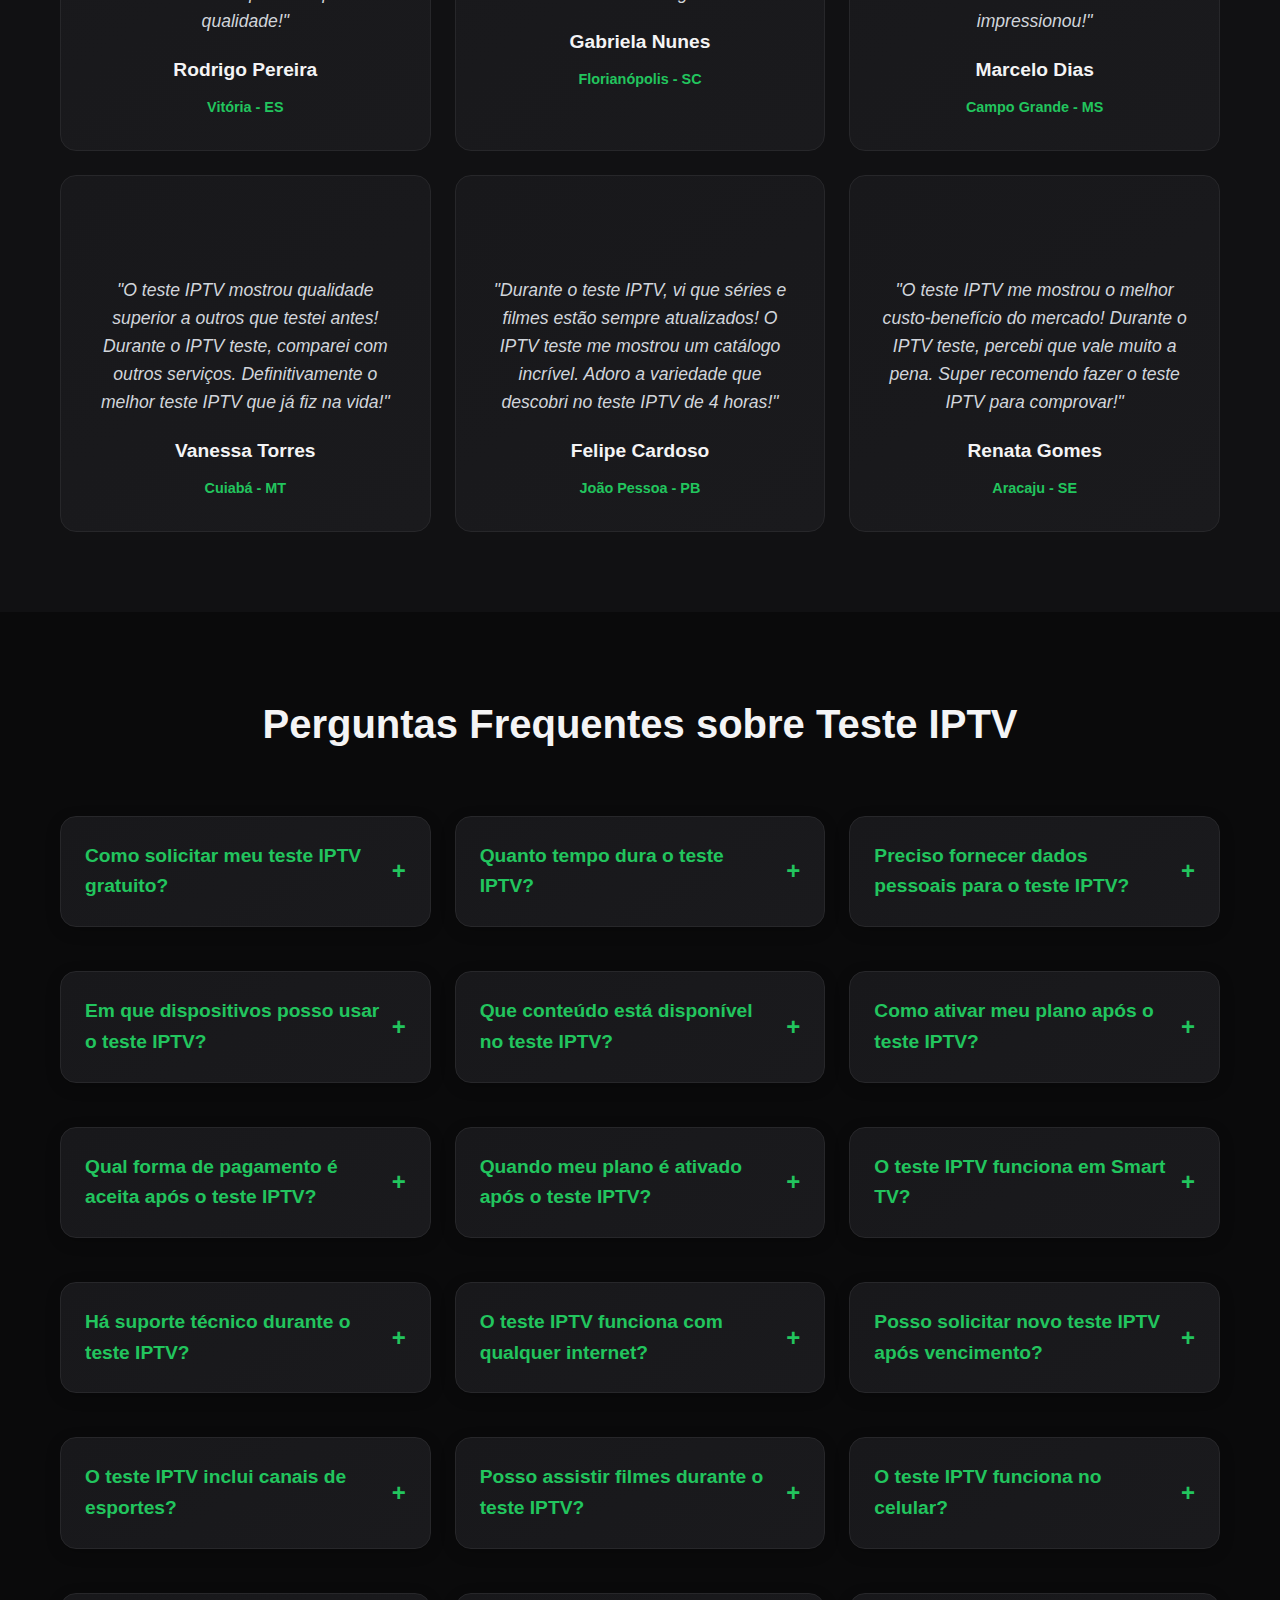
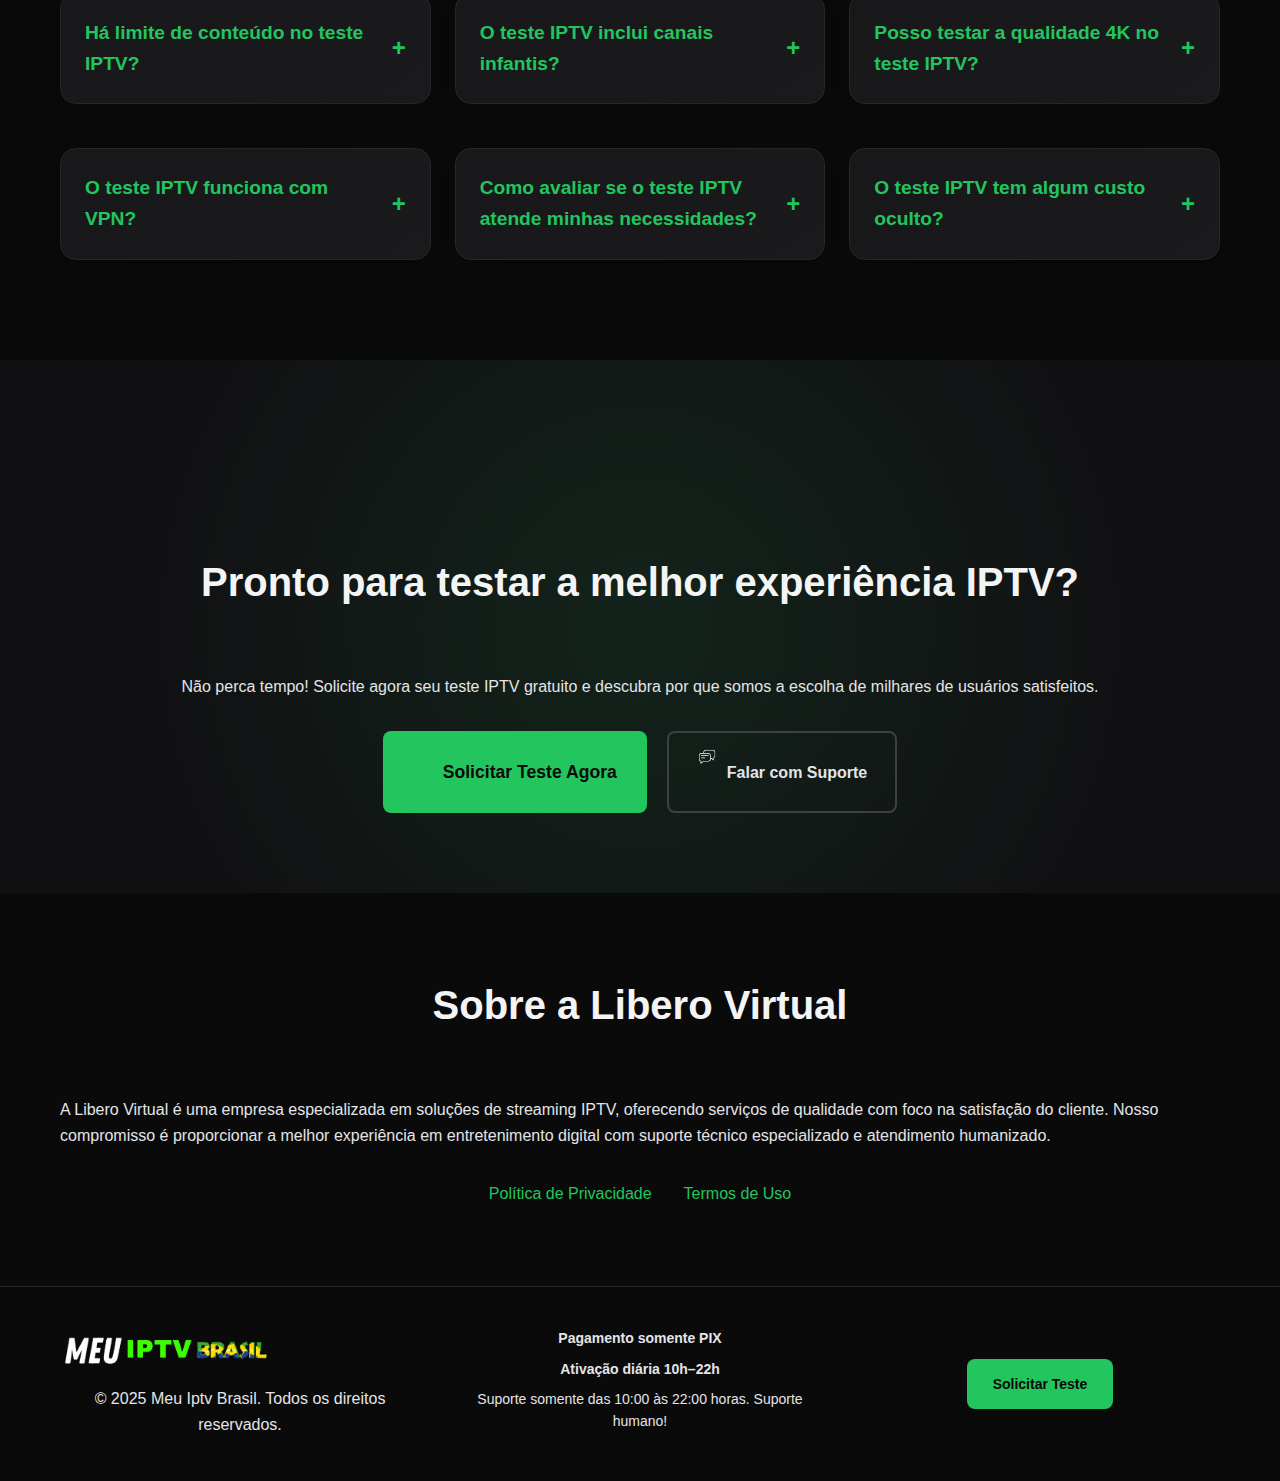
<file: app/index.html>
<!DOCTYPE html>
<html lang="pt-BR">

<!-- Mirrored from cineliberovirtual.com.br/ by HTTrack Website Copier/3.x [XR&CO'2014], Mon, 06 Oct 2025 18:15:23 GMT -->
<!-- Added by HTTrack --><meta http-equiv="content-type" content="text/html;charset=utf-8" /><!-- /Added by HTTrack -->
<head>
    <meta charset="UTF-8">
    <meta name="viewport" content="width=device-width, initial-scale=1.0">
    <title>Teste IPTV Grátis 4h - Meu IPTV Brasil | Streaming Premium</title>
    <meta name="description" content="Solicite seu teste IPTV gratuito de 4 horas via WhatsApp. Acesso completo a filmes, séries, esportes em HD/4K. Meu Iptv Brasil - streaming de qualidade.">
    <meta name="robots" content="index, follow, max-snippet:-1, max-image-preview:large, max-video-preview:-1">
    <link rel="canonical" href="index.html">
    
    <!-- Favicon -->
    <link rel="icon" type="image/x-icon" href="favicon.ico">
    <link rel="icon" type="image/png" sizes="32x32" href="imagens/favicon.png">
    <link rel="shortcut icon" type="image/x-icon" href="favicon.ico">
    <link rel="apple-touch-icon" sizes="180x180" href="imagens/favicon.png">
    <meta name="msapplication-TileImage" content="imagens/favicon.png">
    <meta name="msapplication-TileColor" content="#22c55e">
    
    <!-- Preload recursos críticos para PageSpeed -->
    <link rel="preload" href="css/estilos.css" as="style">
    <link rel="preload" href="js/whatsapp-config.js" as="script">
    <link rel="preload" href="js/main-simple.js" as="script">
    <link rel="preload" href="imagens/multiplos-dispositivos-teste-iptv.webp" as="image" fetchpriority="high">
    <link rel="preload" href="imagens/logo-teste-iptv.webp" as="image">
    
    <!-- DNS prefetch para recursos externos -->
    <link rel="dns-prefetch" href="http://api.whatsapp.com/">
    <link rel="dns-prefetch" href="http://wa.me/">
    
    <!-- Critical CSS inline para PageSpeed -->
    <style>
    *{margin:0;padding:0;box-sizing:border-box}
    html{scroll-behavior:smooth}
    body{font-family:-apple-system,BlinkMacSystemFont,'Segoe UI',Roboto,Oxygen,Ubuntu,Cantarell,sans-serif;line-height:1.6;color:#e4e4e7;background:#0a0a0b;font-size:16px;min-height:100vh}
    .container{max-width:1200px;margin:0 auto;padding:0 20px}
    header{background:#111113;border-bottom:1px solid #27272a;position:fixed;top:0;left:0;right:0;z-index:1000;padding:16px 0}
    header .container{display:flex;justify-content:space-between;align-items:center}
    .logo img{max-height:50px;width:auto}
    .hero{background:linear-gradient(135deg,#0f0f10 0%,#111113 50%,#0f0f10 100%);padding:140px 0 80px;text-align:center}
    .hero h1{font-size:3.5rem;font-weight:800;margin-bottom:24px;background:linear-gradient(135deg,#22c55e,#16a34a);-webkit-background-clip:text;-webkit-text-fill-color:transparent;background-clip:text}
    .btn-primary{background:linear-gradient(135deg,#22c55e,#16a34a);color:#fff;padding:16px 32px;border:none;border-radius:8px;font-weight:600;font-size:1.1rem;cursor:pointer;text-decoration:none;display:inline-block;transition:all 0.3s ease}
    </style>
    
    <link rel="stylesheet" href="css/estilos.css">
    <script src="js/whatsapp-config.js"></script>
    <script src="js/main-simple.js" defer></script>
    <script type="application/ld+json">
    {
      "@context": "https://schema.org",
      "@type": ["Organization", "WebSite"],
      "name": "Meu Iptv Brasil",
      "url": "cineliberovirtual.com.br",
      "potentialAction": {
        "@type": "SearchAction",
        "target": "https://cineliberovirtual.com.br/?q={search_term_string}",
        "query-input": "required name=search_term_string"
      },
      "description": "Teste IPTV gratuito de 4 horas. Streaming premium com filmes, séries, esportes em HD/4K.",
      "serviceType": "IPTV Streaming Service"
    }
    </script>
    <script type="application/ld+json">
    {
      "@context": "https://schema.org",
      "@type": "FAQPage",
      "mainEntity": [
        {
          "@type": "Question",
          "name": "Como solicitar meu teste IPTV gratuito?",
          "acceptedAnswer": {
            "@type": "Answer",
            "text": "Clique no botão 'Solicitar Teste' e será direcionado para nosso WhatsApp automático que enviará os dados de acesso imediatamente."
          }
        },
        {
          "@type": "Question",
          "name": "Quanto tempo dura o teste IPTV?",
          "acceptedAnswer": {
            "@type": "Answer",
            "text": "O teste tem duração de 4 horas completas para você experimentar todos os recursos e conteúdos disponíveis."
          }
        },
        {
          "@type": "Question",
          "name": "Preciso fornecer dados pessoais para o teste?",
          "acceptedAnswer": {
            "@type": "Answer",
            "text": "Não, o teste IPTV é enviado automaticamente via WhatsApp sem necessidade de cadastro ou dados pessoais."
          }
        },
        {
          "@type": "Question",
          "name": "Em quantos dispositivos posso usar o teste?",
          "acceptedAnswer": {
            "@type": "Answer",
            "text": "O teste pode ser utilizado em diversos tipos de dispositivos: Smart TV, celular, tablet e computador."
          }
        },
        {
          "@type": "Question",
          "name": "Que tipo de conteúdo está disponível no teste?",
          "acceptedAnswer": {
            "@type": "Answer",
            "text": "Durante o teste você terá acesso a filmes, séries, esportes, notícias e outros conteúdos em qualidade HD."
          }
        },
        {
          "@type": "Question",
          "name": "Como ativar meu plano após o teste?",
          "acceptedAnswer": {
            "@type": "Answer",
            "text": "Entre em contato conosco via WhatsApp após o teste para escolher seu plano e realizar a ativação."
          }
        },
        {
          "@type": "Question",
          "name": "Qual a forma de pagamento aceita?",
          "acceptedAnswer": {
            "@type": "Answer",
            "text": "Trabalhamos exclusivamente com pagamento via PIX para maior segurança e agilidade na ativação."
          }
        },
        {
          "@type": "Question",
          "name": "Quando meu plano é ativado após o pagamento?",
          "acceptedAnswer": {
            "@type": "Answer",
            "text": "A ativação é realizada diariamente das 10h às 22h, em até 24 horas após confirmação do pagamento."
          }
        },
        {
          "@type": "Question",
          "name": "Posso usar em Smart TV?",
          "acceptedAnswer": {
            "@type": "Answer",
            "text": "Sim, nosso serviço é compatível com Smart TVs através dos aplicativos listados em nossa página."
          }
        },
        {
          "@type": "Question",
          "name": "Há suporte técnico disponível?",
          "acceptedAnswer": {
            "@type": "Answer",
            "text": "Oferecemos suporte humano especializado das 10h às 22h para auxiliar com instalação e dúvidas."
          }
        },
        {
          "@type": "Question",
          "name": "O serviço funciona em qualquer operadora?",
          "acceptedAnswer": {
            "@type": "Answer",
            "text": "Sim, nosso teste IPTV funciona com qualquer operadora de internet banda larga ou móvel."
          }
        },
        {
          "@type": "Question",
          "name": "Posso solicitar um novo teste após o vencimento?",
          "acceptedAnswer": {
            "@type": "Answer",
            "text": "O teste é único por usuário. Após o vencimento, entre em contato para ativar um plano definitivo."
          }
        }
      ]
    }
    </script>
</head>
<body>
    <header>
        <div class="container">
            <div class="logo">
                <img src="imagens/logo-teste-iptv.webp" alt="Libero Virtual" width="150" height="50" sizes="(max-width: 768px) 120px, 150px" srcset="imagens/logo-teste-iptv.webp 1087w">
            </div>
            <button class="menu-toggle" type="button" aria-label="Abrir menu de navegação" aria-expanded="false" aria-controls="main-nav">
                <span></span>
                <span></span>
                <span></span>
            </button>
            <nav class="main-nav" id="main-nav">
                <ul>
                    <li><a href="#como-funciona">Como Funciona</a></li>
                    <li><a href="#planos">Planos</a></li>
                    <li><a href="#aplicativos">Aplicativos</a></li>
                    <li><a href="#faq">FAQ</a></li>
                    <li><a href="https://api.whatsapp.com/send/?phone=556281215133&amp;text=*Ol%C3%A1%2C+gostaria+de+experimentar+o+Meu+IPTV+Brasil.*&amp;type=phone_number&amp;app_absent=0" class="cta-button">Solicitar Teste</a></li>
                </ul>
            </nav>
        </div>
    </header>

    <main>
        <!-- Seção Hero -->
        <section class="hero">
            <div class="container">
                <div class="hero-content">
                    <h1>Teste Automático Grátis Meu IPTV Brasil</h1>
                    <p>Receba seu teste IPTV automaticamente via WhatsApp e experimente nossa plataforma - o melhor IPTV 2025.</p>
                    <div class="hero-buttons">
                        <a href="https://api.whatsapp.com/send/?phone=556281215133&amp;text=*Ol%C3%A1%2C+gostaria+de+experimentar+o+Meu+IPTV+Brasil.*&amp;type=phone_number&amp;app_absent=0" class="btn-primary">Solicitar Teste</a>
                        <a href="#como-funciona" class="btn-secondary">Como Funciona</a>
                        <a href="#planos" class="btn-secondary">Ver Planos</a>
                    </div>
                </div>
                <div class="hero-image">
                    <img src="imagens/multiplos-dispositivos-teste-iptv.webp" alt="Teste IPTV Libero Virtual" width="500" height="400" fetchpriority="high" sizes="(max-width: 768px) 100vw, (max-width: 1024px) 50vw, 500px" srcset="imagens/multiplos-dispositivos-teste-iptv.webp 600w">
                </div>
            </div>
        </section>

        <!-- Seção Benefícios -->
        <section class="benefits">
            <div class="container">
                <h2>Por que escolher nosso Teste IPTV?</h2>
                <div class="grid-3col">
                    <div class="benefit-card">
                        <img src="icones/4k.svg" alt="Qualidade HD" width="60" height="60" loading="lazy">
                        <h3>Qualidade HD/4K</h3>
                        <p>Desfrute de conteúdo em alta definição com qualidade superior de imagem e som.</p>
                    </div>
                    <div class="benefit-card">
                        <img src="icones/teste-iptv-compativel-diversos-dispositivos.svg" alt="Compatibilidade Total" width="60" height="60" loading="lazy">
                        <h3>Compatibilidade Total</h3>
                        <p>Funciona perfeitamente em Smart TV, celular, tablet e computador com aplicativos compatíveis.</p>
                    </div>
                    <div class="benefit-card">
                        <img src="icones/suporte-teste-iptv-automatizado-24-horas.svg" alt="Suporte Especializado" width="60" height="60" loading="lazy">
                        <h3>Suporte Humano</h3>
                        <p>Atendimento personalizado das 10h às 22h para tirar todas suas dúvidas.</p>
                    </div>
                    <div class="benefit-card">
                        <img src="icones/configuracao-teste-iptv-facil.svg" alt="Instalação Fácil" width="60" height="60" loading="lazy">
                        <h3>Instalação Simples</h3>
                        <p>Configure seu teste IPTV em poucos minutos com nosso guia passo a passo.</p>
                    </div>
                    <div class="benefit-card">
                        <img src="icones/diversos-canais-teste-iptv.svg" alt="Conteúdo Variado" width="60" height="60" loading="lazy">
                        <h3>Conteúdo Diversificado</h3>
                        <p>Acesso a filmes, séries, esportes, notícias e muito mais durante seu teste.</p>
                    </div>
                    <div class="benefit-card">
                        <img src="icones/conexao-teste-iptv-estavel.svg" alt="Sem Travamentos" width="60" height="60" loading="lazy">
                        <h3>Estabilidade Total</h3>
                        <p>Servidores otimizados garantem transmissão sem travamentos ou interrupções.</p>
                    </div>
                </div>
            </div>
        </section>

        <!-- Seção Como Funciona -->
        <section id="como-funciona" class="how-it-works">
            <div class="container">
                <h2>Como funciona o Teste IPTV</h2>
                <div class="grid-2col">
                    <div class="step">
                        <img src="icones/teste-iptv-whatsapp.svg" alt="Passo 1" width="80" height="80" loading="lazy">
                        <h3>Passo 1: Solicite via WhatsApp</h3>
                        <p>Clique no botão "Solicitar Teste" e será direcionado para nosso robô automático no WhatsApp.</p>
                    </div>
                    <div class="step">
                        <img src="icones/teste-iptv-automatico.svg" alt="Passo 2" width="80" height="80" loading="lazy">
                        <h3>Passo 2: Receba os dados</h3>
                        <p>Nosso robô enviará automaticamente os dados de acesso do seu teste IPTV.</p>
                    </div>
                    <div class="step">
                        <img src="icones/teste-iptv-4-horas.svg" alt="Passo 3" width="80" height="80" loading="lazy">
                        <h3>Passo 3: Teste por 4 horas</h3>
                        <p>Aproveite 4 horas completas para testar todos os recursos e conteúdos disponíveis.</p>
                    </div>
                    <div class="step">
                        <img src="icones/chat.svg" alt="Passo 4" width="80" height="80" loading="lazy">
                        <h3>Passo 4: Ative seu plano</h3>
                        <p>Gostou do teste? Entre em contato conosco para ativar seu plano definitivo.</p>
                    </div>
                </div>
            </div>
        </section>

        <!-- Seção Planos -->
        <section id="planos" class="plans">
            <div class="container">
                <h2>Planos IPTV Libero Virtual</h2>
                <div class="grid-3col">
                    <div class="plan-card">
                        <img src="icones/30-dias.svg" alt="Plano Mensal" width="60" height="60" loading="lazy">
                        <h3>Plano Mensal</h3>
                        <ul>
                            <li>Acesso completo a todos os canais</li>
                            <li>Qualidade HD/4K</li>
                            <li>Suporte técnico incluído</li>
                            <li>Compatível com diversos apps</li>
                            <li>Ativação em até 24h</li>
                        </ul>
                        <a href="https://api.whatsapp.com/send/?phone=556281215133&amp;text=*Ol%C3%A1%2C+gostaria+de+experimentar+o+Meu+IPTV+Brasil.*&amp;type=phone_number&amp;app_absent=0" class="btn-plan">Solicitar Teste</a>
                    </div>
                    <div class="plan-card featured">
                        <img src="icones/90-dias.svg" alt="Plano Trimestral" width="60" height="60" loading="lazy">
                        <h3>Plano Trimestral</h3>
                        <ul>
                            <li>Acesso completo a todos os canais</li>
                            <li>Qualidade HD/4K</li>
                            <li>Suporte técnico incluído</li>
                            <li>Compatível com diversos apps</li>
                            <li>Ativação em até 24h</li>
                        </ul>
                        <a href="https://api.whatsapp.com/send/?phone=556281215133&amp;text=*Ol%C3%A1%2C+gostaria+de+experimentar+o+Meu+IPTV+Brasil.*&amp;type=phone_number&amp;app_absent=0" class="btn-plan">Solicitar Teste</a>
                    </div>
                    <div class="plan-card">
                        <img src="icones/180-dias.svg" alt="Plano Semestral" width="60" height="60" loading="lazy">
                        <h3>Plano Semestral</h3>
                        <ul>
                            <li>Acesso completo a todos os canais</li>
                            <li>Qualidade HD/4K</li>
                            <li>Suporte técnico incluído</li>
                            <li>Compatível com diversos apps</li>
                            <li>Ativação em até 24h</li>
                        </ul>
                        <a href="https://api.whatsapp.com/send/?phone=556281215133&amp;text=*Ol%C3%A1%2C+gostaria+de+experimentar+o+Meu+IPTV+Brasil.*&amp;type=phone_number&amp;app_absent=0" class="btn-plan">Solicitar Teste</a>
                    </div>
                </div>
            </div>
        </section>

        <!-- Seção Aplicativos -->
        <section id="aplicativos" class="apps">
            <div class="container">
                <h2>Aplicativos Compatíveis</h2>
                <p class="apps-disclaimer"><strong>Consultar disponibilidade</strong> - Alguns aplicativos listados abaixo podem não estarem disponíveis:</p>
                <div class="grid-3col">
                    <div class="app-item">
                        <img src="icones/IPTV%20SmartersPlayer.svg" alt="IPTV Smarters" width="80" height="80" loading="lazy">
                        <h3>IPTV Smarters</h3>
                    </div>
                    <div class="app-item">
                        <img src="icones/TiviMate.svg" alt="TiviMate" width="80" height="80" loading="lazy">
                        <h3>TiviMate</h3>
                    </div>
                    <div class="app-item">
                        <img src="icones/GSE%20Smart.svg" alt="GSE Smart IPTV" width="80" height="80" loading="lazy">
                        <h3>GSE Smart IPTV</h3>
                    </div>
                    <div class="app-item">
                        <img src="icones/aplicativo-xci.svg" alt="XCIPTV Player" width="80" height="80" loading="lazy">
                        <h3>XCIPTV Player</h3>
                    </div>
                    <div class="app-item">
                        <img src="icones/kodai.svg" alt="Kodi" width="80" height="80" loading="lazy">
                        <h3>Kodi</h3>
                    </div>
                    <div class="app-item">
                        <img src="icones/vlc.svg" alt="VLC" width="80" height="80" loading="lazy">
                        <h3>VLC</h3>
                    </div>
                    <div class="app-item">
                        <img src="icones/OTTPlayer.svg" alt="OttPlayer" width="80" height="80" loading="lazy">
                        <h3>OttPlayer</h3>
                    </div>
                    <div class="app-item">
                        <img src="icones/Perfect%20Player.svg" alt="Smart STB" width="80" height="80" loading="lazy">
                        <h3>Smart STB</h3>
                    </div>
                    <div class="app-item">
                        <img src="icones/ssiptv.svg" alt="SS IPTV" width="80" height="80" loading="lazy">
                        <h3>SS IPTV</h3>
                    </div>
                </div>
            </div>
        </section>

        <!-- Seção Categorias -->
        <section class="categories">
            <div class="container">
                <h2>Categorias de Conteúdo</h2>
                <div class="grid-3col">
                    <div class="category-item">
                        <img src="icones/raio.svg" alt="Filmes de Ação" width="60" height="60" loading="lazy">
                        <h3>Filmes de Ação</h3>
                        <p>Grandes sucessos do cinema de ação com qualidade HD durante seu teste IPTV.</p>
                    </div>
                    <div class="category-item">
                        <img src="icones/futebol.svg" alt="Esportes" width="60" height="60" loading="lazy">
                        <h3>Esportes</h3>
                        <p>Acompanhe os principais eventos esportivos ao vivo com transmissão de qualidade.</p>
                    </div>
                    <div class="category-item">
                        <img src="icones/news.svg" alt="Notícias" width="60" height="60" loading="lazy">
                        <h3>Notícias</h3>
                        <p>Mantenha-se informado com os principais canais de notícias nacionais e internacionais.</p>
                    </div>
                    <div class="category-item">
                        <img src="icones/series.svg" alt="Séries" width="60" height="60" loading="lazy">
                        <h3>Séries</h3>
                        <p>Maratone suas séries favoritas com episódios completos e legendas disponíveis.</p>
                    </div>
                    <div class="category-item">
                        <img src="icones/relogio.svg" alt="Canais ao Vivo" width="60" height="60" loading="lazy">
                        <h3>Canais ao Vivo</h3>
                        <p>Transmissões ao vivo de canais nacionais e internacionais em tempo real.</p>
                    </div>
                    <div class="category-item">
                        <img src="icones/play.svg" alt="Outros Conteúdos" width="60" height="60" loading="lazy">
                        <h3>Outros do mesmo segmento</h3>
                        <p>Documentários, programas infantis, musicais e muito mais conteúdo diversificado.</p>
                    </div>
                </div>
            </div>
        </section>

        <!-- Seção Prova Social -->
        <section class="social-proof">
            <div class="container">
                <h2>Milhares de clientes satisfeitos</h2>
                <p>Nossa plataforma IPTV já conquistou a confiança de milhares de usuários que aproveitam diariamente nosso serviço de streaming. Faça seu teste IPTV e comprove a qualidade que oferecemos.</p>
                <div class="stats">
                    <div class="stat-item">
                        <img src="icones/avaliacoes-teste-iptv-usuarios.svg" alt="Usuários Ativos" width="60" height="60" loading="lazy">
                        <h3>+15.000</h3>
                        <p>Usuários satisfeitos</p>
                    </div>
                    <div class="stat-item">
                        <img src="icones/conexao-teste-iptv-estavel.svg" alt="Uptime" width="60" height="60" loading="lazy">
                        <h3>99.9%</h3>
                        <p>Estabilidade garantida</p>
                    </div>
                    <div class="stat-item">
                        <img src="icones/24-horas.svg" alt="Suporte" width="60" height="60" loading="lazy">
                        <h3>24 horas</h3>
                        <p>Teste Automático</p>
                    </div>
                    <div class="stat-item">
                        <img src="icones/teste-iptv-4-horas.svg" alt="Teste Grátis" width="60" height="60" loading="lazy">
                        <h3>4 Horas</h3>
                        <p>Teste gratuito</p>
                    </div>
                </div>
            </div>
        </section>

        <!-- Seção Depoimentos -->
        <section class="testimonials">
            <div class="container">
                <h2>O que nossos clientes dizem</h2>
                <p class="section-subtitle">Depoimentos reais de usuários que fizeram o teste IPTV e aprovaram nosso serviço de streaming</p>
                <div class="grid-3col">
                    <div class="testimonial-card">
                        <img src="icones/avaliacoes-teste-iptv-usuarios.svg" alt="Depoimento" width="50" height="50" loading="lazy">
                        <p>"O teste IPTV de 4 horas foi perfeito para conhecer a qualidade do serviço. Depois do IPTV teste, me tornei cliente imediatamente. A qualidade é excepcional e não trava nunca!"</p>
                        <h3>Marina Silva</h3>
                        <span>São Paulo - SP</span>
                    </div>
                    <div class="testimonial-card">
                        <img src="icones/avaliacoes-teste-iptv-usuarios.svg" alt="Depoimento" width="50" height="50" loading="lazy">
                        <p>"Fiz o teste IPTV via WhatsApp e recebi na hora! O suporte durante o teste IPTV foi incrível, me ajudaram com tudo. Melhor experiência de IPTV teste que já tive na vida!"</p>
                        <h3>Rafael Santos</h3>
                        <span>Rio de Janeiro - RJ</span>
                    </div>
                    <div class="testimonial-card">
                        <img src="icones/avaliacoes-teste-iptv-usuarios.svg" alt="Depoimento" width="50" height="50" loading="lazy">
                        <p>"Depois do teste IPTV gratuito, cancelei minha TV a cabo! O IPTV teste mostrou que é muito superior. Todos os canais funcionam perfeitamente durante o teste IPTV de 4 horas."</p>
                        <h3>Camila Oliveira</h3>
                        <span>Belo Horizonte - MG</span>
                    </div>
                    <div class="testimonial-card">
                        <img src="icones/avaliacoes-teste-iptv-usuarios.svg" alt="Depoimento" width="50" height="50" loading="lazy">
                        <p>"O teste IPTV automático via WhatsApp é genial! Solicitei o IPTV teste e recebi instantaneamente. Durante as 4 horas de teste IPTV, testei todos os recursos e fiquei impressionado!"</p>
                        <h3>Lucas Ferreira</h3>
                        <span>Porto Alegre - RS</span>
                    </div>
                    <div class="testimonial-card">
                        <img src="icones/avaliacoes-teste-iptv-usuarios.svg" alt="Depoimento" width="50" height="50" loading="lazy">
                        <p>"A qualidade 4K durante o teste IPTV me surpreendeu! Assisti futebol sem travamentos no IPTV teste. Depois do teste IPTV de 4 horas, não tive dúvidas em assinar o plano completo!"</p>
                        <h3>Thiago Costa</h3>
                        <span>Curitiba - PR</span>
                    </div>
                    <div class="testimonial-card">
                        <img src="icones/avaliacoes-teste-iptv-usuarios.svg" alt="Depoimento" width="50" height="50" loading="lazy">
                        <p>"O teste IPTV funcionou perfeitamente na minha Smart TV! Durante o IPTV teste, testei vários aplicativos. O teste IPTV de 4 horas foi suficiente para me convencer totalmente!"</p>
                        <h3>Juliana Alves</h3>
                        <span>Salvador - BA</span>
                    </div>
                    <div class="testimonial-card">
                        <img src="icones/avaliacoes-teste-iptv-usuarios.svg" alt="Depoimento" width="50" height="50" loading="lazy">
                        <p>"O teste IPTV me mostrou que o preço é muito justo pela qualidade oferecida! Durante o IPTV teste, percebi que vale cada centavo. Recomendo fazer o teste IPTV para comprovar!"</p>
                        <h3>Diego Martins</h3>
                        <span>Fortaleza - CE</span>
                    </div>
                    <div class="testimonial-card">
                        <img src="icones/avaliacoes-teste-iptv-usuarios.svg" alt="Depoimento" width="50" height="50" loading="lazy">
                        <p>"A instalação durante o teste IPTV foi super fácil! Em 5 minutos do IPTV teste já estava funcionando perfeitamente. O teste IPTV via WhatsApp facilitou todo o processo de configuração!"</p>
                        <h3>Fernanda Lima</h3>
                        <span>Recife - PE</span>
                    </div>
                    <div class="testimonial-card">
                        <img src="icones/avaliacoes-teste-iptv-usuarios.svg" alt="Depoimento" width="50" height="50" loading="lazy">
                        <p>"Depois do teste IPTV de 4 horas, cancelei minha TV a cabo! O IPTV teste me mostrou uma qualidade muito superior. Melhor investimento que fiz após fazer o teste IPTV gratuito!"</p>
                        <h3>Bruno Rocha</h3>
                        <span>Brasília - DF</span>
                    </div>
                    <div class="testimonial-card">
                        <img src="icones/avaliacoes-teste-iptv-usuarios.svg" alt="Depoimento" width="50" height="50" loading="lazy">
                        <p>"Durante o teste IPTV, descobri canais internacionais em HD que não conhecia! O IPTV teste mostrou uma variedade incrível. Perfeito para quem quer diversidade no teste IPTV gratuito!"</p>
                        <h3>Larissa Souza</h3>
                        <span>Manaus - AM</span>
                    </div>
                    <div class="testimonial-card">
                        <img src="icones/avaliacoes-teste-iptv-usuarios.svg" alt="Depoimento" width="50" height="50" loading="lazy">
                        <p>"O suporte durante o teste IPTV é humano de verdade! Não é robô, são pessoas reais que ajudam. Durante o IPTV teste, tiraram todas minhas dúvidas sobre o teste IPTV rapidamente!"</p>
                        <h3>André Barbosa</h3>
                        <span>Goiânia - GO</span>
                    </div>
                    <div class="testimonial-card">
                        <img src="icones/avaliacoes-teste-iptv-usuarios.svg" alt="Depoimento" width="50" height="50" loading="lazy">
                        <p>"O teste IPTV funciona no celular, tablet e TV! Durante o IPTV teste, testei em todos os dispositivos. Muito versátil esse teste IPTV de 4 horas que recebi via WhatsApp!"</p>
                        <h3>Patrícia Mendes</h3>
                        <span>Belém - PA</span>
                    </div>
                    <div class="testimonial-card">
                        <img src="icones/avaliacoes-teste-iptv-usuarios.svg" alt="Depoimento" width="50" height="50" loading="lazy">
                        <p>"O teste IPTV de 4 horas foi suficiente para me decidir completamente! Durante o IPTV teste, vi que a qualidade é excelente. Recomendo fazer o teste IPTV para comprovar a qualidade!"</p>
                        <h3>Rodrigo Pereira</h3>
                        <span>Vitória - ES</span>
                    </div>
                    <div class="testimonial-card">
                        <img src="icones/avaliacoes-teste-iptv-usuarios.svg" alt="Depoimento" width="50" height="50" loading="lazy">
                        <p>"Depois do teste IPTV, o pagamento via PIX foi muito prático e seguro! O processo após o IPTV teste é super rápido. Adorei a facilidade depois de fazer o teste IPTV gratuito!"</p>
                        <h3>Gabriela Nunes</h3>
                        <span>Florianópolis - SC</span>
                    </div>
                    <div class="testimonial-card">
                        <img src="icones/avaliacoes-teste-iptv-usuarios.svg" alt="Depoimento" width="50" height="50" loading="lazy">
                        <p>"Após o teste IPTV, a ativação foi super rápida! No mesmo dia do IPTV teste já estava assistindo normalmente. A agilidade depois do teste IPTV de 4 horas me impressionou!"</p>
                        <h3>Marcelo Dias</h3>
                        <span>Campo Grande - MS</span>
                    </div>
                    <div class="testimonial-card">
                        <img src="icones/avaliacoes-teste-iptv-usuarios.svg" alt="Depoimento" width="50" height="50" loading="lazy">
                        <p>"O teste IPTV mostrou qualidade superior a outros que testei antes! Durante o IPTV teste, comparei com outros serviços. Definitivamente o melhor teste IPTV que já fiz na vida!"</p>
                        <h3>Vanessa Torres</h3>
                        <span>Cuiabá - MT</span>
                    </div>
                    <div class="testimonial-card">
                        <img src="icones/avaliacoes-teste-iptv-usuarios.svg" alt="Depoimento" width="50" height="50" loading="lazy">
                        <p>"Durante o teste IPTV, vi que séries e filmes estão sempre atualizados! O IPTV teste me mostrou um catálogo incrível. Adoro a variedade que descobri no teste IPTV de 4 horas!"</p>
                        <h3>Felipe Cardoso</h3>
                        <span>João Pessoa - PB</span>
                    </div>
                    <div class="testimonial-card">
                        <img src="icones/avaliacoes-teste-iptv-usuarios.svg" alt="Depoimento" width="50" height="50" loading="lazy">
                        <p>"O teste IPTV me mostrou o melhor custo-benefício do mercado! Durante o IPTV teste, percebi que vale muito a pena. Super recomendo fazer o teste IPTV para comprovar!"</p>
                        <h3>Renata Gomes</h3>
                        <span>Aracaju - SE</span>
                    </div>
                </div>
            </div>
        </section>

        <!-- Seção FAQ -->
        <section id="faq" class="faq">
            <div class="container">
                <h2>Perguntas Frequentes sobre Teste IPTV</h2>
                <div class="faq-list grid-3col">
                    <div class="faq-item">
                        <h3>Como solicitar meu teste IPTV gratuito?</h3>
                        <div class="faq-answer">
                            <p>Para solicitar seu teste IPTV gratuito, basta clicar no botão "Solicitar Teste" em qualquer parte do site. Você será direcionado automaticamente para nosso WhatsApp, onde nosso sistema enviará os dados do teste IPTV imediatamente. O processo do IPTV teste é 100% automático e você receberá as informações de acesso ao teste IPTV em segundos, sem necessidade de cadastro ou fornecimento de dados pessoais.</p>
                        </div>
                    </div>
                    <div class="faq-item">
                        <h3>Quanto tempo dura o teste IPTV?</h3>
                        <div class="faq-answer">
                            <p>O teste IPTV tem duração de exatamente 4 horas completas para você experimentar todos os recursos disponíveis. Durante essas 4 horas de teste IPTV, você poderá testar todos os canais, filmes, séries e funcionalidades do serviço. O tempo do IPTV teste é suficiente para avaliar completamente a qualidade e decidir se deseja contratar um plano. Após as 4 horas, o teste IPTV expira automaticamente.</p>
                        </div>
                    </div>
                    <div class="faq-item">
                        <h3>Preciso fornecer dados pessoais para o teste IPTV?</h3>
                        <div class="faq-answer"><p>Não, o teste IPTV é completamente gratuito e não requer fornecimento de dados pessoais, cartão de crédito ou qualquer informação sensível. O IPTV teste é enviado automaticamente via WhatsApp apenas com seu número de telefone. Nossa política de teste IPTV prioriza sua privacidade e segurança, garantindo que você possa experimentar o serviço sem preocupações ou compromissos durante o período de teste IPTV.</p></div>
                    </div>
                    <div class="faq-item">
                        <h3>Em que dispositivos posso usar o teste IPTV?</h3>
                        <div class="faq-answer"><p>O teste IPTV funciona em diversos tipos de dispositivos, incluindo Smart TV, celular Android e iOS, tablet, computador, notebook e TV Box. Durante o IPTV teste, você pode experimentar o serviço no dispositivo de sua preferência. O teste IPTV é compatível com os principais aplicativos de streaming do mercado, permitindo que você escolha a melhor opção para seu dispositivo durante as 4 horas de teste IPTV.</p></div>
                    </div>
                    <div class="faq-item">
                        <h3>Que conteúdo está disponível no teste IPTV?</h3>
                        <div class="faq-answer"><p>Durante o teste IPTV, você terá acesso completo a filmes nacionais e internacionais, séries, canais de esportes, notícias, documentários e entretenimento em geral. O IPTV teste inclui conteúdo em qualidade HD e 4K, permitindo que você avalie a qualidade de imagem e som. O teste IPTV oferece a mesma experiência do serviço completo, garantindo que você possa tomar uma decisão informada sobre a contratação após o período de teste IPTV.</p></div>
                    </div>
                    <div class="faq-item">
                        <h3>Como ativar meu plano após o teste IPTV?</h3>
                        <div class="faq-answer"><p>Após concluir seu teste IPTV de 4 horas, você pode entrar em contato conosco via WhatsApp para escolher e ativar seu plano definitivo. Nossa equipe estará disponível para orientá-lo sobre os planos disponíveis e processar sua ativação. O processo pós teste IPTV é simples e rápido, com ativação realizada das 10h às 22h todos os dias. Você pode escolher entre planos mensais, trimestrais ou semestrais após experimentar o teste IPTV.</p></div>
                    </div>
                    <div class="faq-item">
                        <h3>Qual forma de pagamento é aceita após o teste IPTV?</h3>
                        <div class="faq-answer"><p>Trabalhamos exclusivamente com pagamento via PIX para maior segurança, agilidade e praticidade após o teste IPTV. O PIX permite que sua ativação seja processada rapidamente após a confirmação do pagamento. Não aceitamos cartão de crédito ou outras formas de pagamento. O pagamento via PIX após o teste IPTV garante que você tenha acesso ao serviço completo no menor tempo possível, mantendo a mesma qualidade experimentada durante o teste IPTV.</p></div>
                    </div>
                    <div class="faq-item">
                        <h3>Quando meu plano é ativado após o teste IPTV?</h3>
                        <div class="faq-answer"><p>A ativação do plano após o teste IPTV é realizada diariamente das 10h às 22h, incluindo finais de semana e feriados. Após confirmar o pagamento via PIX, seu plano será ativado em até 24 horas. Nossa equipe processa as ativações pós teste IPTV de forma ágil e eficiente. Você receberá as informações de acesso definitivas via WhatsApp assim que a ativação for concluída, mantendo a mesma qualidade experimentada durante o teste IPTV de 4 horas.</p></div>
                    </div>
                    <div class="faq-item">
                        <h3>O teste IPTV funciona em Smart TV?</h3>
                        <div class="faq-answer"><p>Sim, o teste IPTV é totalmente compatível com Smart TVs de todas as marcas principais do mercado. Durante o IPTV teste, você pode instalar aplicativos compatíveis diretamente na sua Smart TV e experimentar a qualidade de transmissão na tela grande. O teste IPTV funciona perfeitamente em Smart TVs Samsung, LG, Sony, TCL e outras marcas. Nossa equipe pode orientá-lo sobre a melhor forma de configurar o teste IPTV em sua Smart TV específica.</p></div>
                    </div>
                    <div class="faq-item">
                        <h3>Há suporte técnico durante o teste IPTV?</h3>
                        <div class="faq-answer"><p>Oferecemos suporte técnico humano especializado das 10h às 22h para auxiliar durante todo o período do teste IPTV. Nossa equipe está preparada para ajudar com instalação, configuração e dúvidas sobre o IPTV teste. O suporte durante o teste IPTV é prestado por pessoas reais, não robôs, garantindo atendimento personalizado. Você pode entrar em contato via WhatsApp sempre que precisar de ajuda durante as 4 horas de teste IPTV.</p></div>
                    </div>
                    <div class="faq-item">
                        <h3>O teste IPTV funciona com qualquer internet?</h3>
                        <div class="faq-answer"><p>O teste IPTV funciona com qualquer operadora de internet banda larga ou móvel, desde que você tenha uma conexão estável. Para uma experiência ideal durante o IPTV teste, recomendamos conexão de pelo menos 10 Mbps para qualidade HD e 25 Mbps para 4K. O teste IPTV se adapta automaticamente à sua velocidade de internet, garantindo a melhor qualidade possível. Durante o teste IPTV, você pode avaliar como o serviço se comporta com sua conexão específica.</p></div>
                    </div>
                    <div class="faq-item">
                        <h3>Posso solicitar novo teste IPTV após vencimento?</h3>
                        <div class="faq-answer"><p>O teste IPTV é único por usuário e número de telefone, não sendo possível solicitar um novo IPTV teste após o vencimento das 4 horas. Esta política garante que o teste IPTV seja utilizado de forma justa por todos os interessados. Após o vencimento do teste IPTV, você pode entrar em contato conosco para contratar um plano definitivo e continuar aproveitando a mesma qualidade experimentada durante o teste IPTV gratuito.</p></div>
                    </div>
                    <div class="faq-item">
                        <h3>O teste IPTV inclui canais de esportes?</h3>
                        <div class="faq-answer"><p>Sim, o teste IPTV inclui acesso completo aos canais de esportes disponíveis em nossa plataforma. Durante o IPTV teste, você pode assistir futebol, basquete, vôlei e outros esportes em qualidade HD. O teste IPTV permite que você avalie a qualidade da transmissão esportiva e a estabilidade durante jogos ao vivo. Os canais de esportes no teste IPTV funcionam com a mesma qualidade e estabilidade do serviço completo, garantindo uma experiência autêntica durante as 4 horas de teste.</p></div>
                    </div>
                    <div class="faq-item">
                        <h3>Posso assistir filmes durante o teste IPTV?</h3>
                        <div class="faq-answer"><p>Absolutamente! O teste IPTV inclui acesso completo ao catálogo de filmes nacionais e internacionais disponíveis. Durante o IPTV teste, você pode assistir filmes em diversas categorias como ação, comédia, drama, terror e muito mais. O teste IPTV oferece filmes em qualidade HD e 4K, permitindo que você avalie a qualidade de imagem e som. O catálogo de filmes no teste IPTV é constantemente atualizado, garantindo sempre novidades para você experimentar durante as 4 horas de teste.</p></div>
                    </div>
                    <div class="faq-item">
                        <h3>O teste IPTV funciona no celular?</h3>
                        <div class="faq-answer"><p>Sim, o teste IPTV funciona perfeitamente em celulares Android e iOS através de aplicativos compatíveis. Durante o IPTV teste no celular, você pode assistir conteúdo em qualidade HD mesmo em movimento. O teste IPTV mobile oferece a mesma estabilidade e qualidade da versão para TV, permitindo que você avalie o serviço em diferentes situações. Você pode usar o teste IPTV no celular com conexão Wi-Fi ou dados móveis, adaptando-se automaticamente à sua conexão disponível.</p></div>
                    </div>
                    <div class="faq-item">
                        <h3>Há limite de conteúdo no teste IPTV?</h3>
                        <div class="faq-answer"><p>Não há limite de conteúdo durante o teste IPTV de 4 horas. Você tem acesso completo a todos os canais, filmes, séries e recursos disponíveis na plataforma. O IPTV teste oferece a experiência completa do serviço, sem restrições de conteúdo ou funcionalidades. Durante o teste IPTV, você pode explorar livremente todo o catálogo e testar todas as funcionalidades disponíveis. Esta política garante que você possa avaliar completamente o serviço durante o período de teste IPTV.</p></div>
                    </div>
                    <div class="faq-item">
                        <h3>O teste IPTV inclui canais infantis?</h3>
                        <div class="faq-answer"><p>Sim, o teste IPTV inclui uma ampla seleção de canais e conteúdo infantil adequado para todas as idades. Durante o IPTV teste, as crianças podem assistir desenhos animados, programas educativos e filmes infantis em qualidade HD. O teste IPTV oferece conteúdo infantil nacional e internacional, garantindo entretenimento seguro e educativo. Os canais infantis no teste IPTV funcionam com a mesma estabilidade dos demais canais, proporcionando uma experiência completa para toda a família durante as 4 horas de teste.</p></div>
                    </div>
                    <div class="faq-item">
                        <h3>Posso testar a qualidade 4K no teste IPTV?</h3>
                        <div class="faq-answer"><p>Sim, o teste IPTV inclui conteúdo em qualidade 4K para você experimentar a máxima qualidade de imagem disponível. Durante o IPTV teste, você pode assistir filmes, séries e alguns canais em resolução 4K, desde que sua internet e dispositivo suportem esta qualidade. O teste IPTV em 4K requer conexão de pelo menos 25 Mbps para funcionamento ideal. Esta funcionalidade no teste IPTV permite que você avalie se a qualidade 4K atende suas expectativas antes de contratar um plano definitivo.</p></div>
                    </div>
                    <div class="faq-item">
                        <h3>O teste IPTV funciona com VPN?</h3>
                        <div class="faq-answer"><p>O teste IPTV pode funcionar com VPN, porém recomendamos testar sem VPN primeiro para avaliar a performance real do serviço. Durante o IPTV teste com VPN, a qualidade pode variar dependendo da localização e velocidade do servidor VPN escolhido. Se você utiliza VPN regularmente, pode testar durante o teste IPTV para verificar a compatibilidade. Nossa equipe pode orientá-lo sobre as melhores práticas para usar o teste IPTV com VPN, garantindo a melhor experiência possível durante as 4 horas de teste.</p></div>
                    </div>
                    <div class="faq-item">
                        <h3>Como avaliar se o teste IPTV atende minhas necessidades?</h3>
                        <div class="faq-answer"><p>Durante o teste IPTV de 4 horas, recomendamos testar diferentes tipos de conteúdo, dispositivos e horários para uma avaliação completa. No IPTV teste, experimente assistir filmes, séries, esportes e canais de notícias para avaliar a variedade. Teste a estabilidade durante o teste IPTV em horários de pico e avalie a qualidade de imagem em seu dispositivo principal. Use o teste IPTV para verificar se o serviço atende suas necessidades específicas de entretenimento e se a qualidade corresponde às suas expectativas.</p></div>
                    </div>
                    <div class="faq-item">
                        <h3>O teste IPTV tem algum custo oculto?</h3>
                        <div class="faq-answer"><p>Não, o teste IPTV é completamente gratuito e não possui nenhum custo oculto ou taxa adicional. Durante o IPTV teste de 4 horas, você não será cobrado por nada e não há compromisso de contratação. O teste IPTV via WhatsApp é uma cortesia para que você possa avaliar nosso serviço sem riscos financeiros. Após o teste IPTV, você decide se deseja contratar um plano, mas não há obrigação. Nossa política de teste IPTV gratuito é transparente e sem pegadinhas ou custos escondidos.</p></div>
                    </div>
                </div>
            </div>
        </section>

        <!-- Seção Chamada Final -->
        <section class="final-cta">
            <div class="container">
                <div class="cta-content">
                    <img src="icones/foguete.svg" alt="Teste IPTV Agora" width="80" height="80" loading="lazy">
                    <h2>Pronto para testar a melhor experiência IPTV?</h2>
                    <p>Não perca tempo! Solicite agora seu teste IPTV gratuito e descubra por que somos a escolha de milhares de usuários satisfeitos.</p>
                    <div class="cta-buttons">
                        <a href="https://api.whatsapp.com/send/?phone=556281215133&amp;text=*Ol%C3%A1%2C+gostaria+de+experimentar+o+Meu+IPTV+Brasil.*&amp;type=phone_number&amp;app_absent=0" class="btn-primary">
                            <img src="icones/whatsapp.svg" alt="WhatsApp" width="20" height="20" loading="lazy">
                            Solicitar Teste Agora
                        </a>
                        <a href="https://api.whatsapp.com/send/?phone=556281215133&amp;text=*Ol%C3%A1%2C+gostaria+de+experimentar+o+Meu+IPTV+Brasil.*&amp;type=phone_number&amp;app_absent=0" class="btn-secondary">
                            <img src="icones/chat.svg" alt="Chat" width="20" height="20" loading="lazy">
                            Falar com Suporte
                        </a>
                    </div>
                </div>
            </div>
        </section>

        <!-- Seção Institucional -->
        <section class="institutional">
            <div class="container">
                <h2>Sobre a Libero Virtual</h2>
                <p>A Libero Virtual é uma empresa especializada em soluções de streaming IPTV, oferecendo serviços de qualidade com foco na satisfação do cliente. Nosso compromisso é proporcionar a melhor experiência em entretenimento digital com suporte técnico especializado e atendimento humanizado.</p>
                <div class="institutional-links">
                    <a href="https://cineliberovirtual.com.br/politica-de-privacidade">Política de Privacidade</a>
                    <a href="https://cineliberovirtual.com.br/termos-de-uso">Termos de Uso</a>
                </div>
            </div>
        </section>
    </main>

    <footer>
        <div class="container">
            <div class="footer-content">
                <div class="footer-info">
                    <img src="imagens/logo-teste-iptv.webp" alt="Libero Virtual" loading="lazy">
                    <p>© 2025 Meu Iptv Brasil. Todos os direitos reservados.</p>
                </div>
                <div class="footer-details">
                    <p><strong>Pagamento somente PIX</strong></p>
                    <p><strong>Ativação diária 10h–22h</strong></p>
                    <p>Suporte somente das 10:00 às 22:00 horas. Suporte humano!</p>
                </div>
                <div class="footer-cta">
                    <a href="https://api.whatsapp.com/send/?phone=556281215133&amp;text=*Ol%C3%A1%2C+gostaria+de+experimentar+o+Meu+IPTV+Brasil.*&amp;type=phone_number&amp;app_absent=0" class="btn-footer">Solicitar Teste</a>
                </div>
            </div>
        </div>
    </footer>
<!-- Cloudflare Pages Analytics --><script defer src='../static.cloudflareinsights.com/beacon.min.js' data-cf-beacon='{"token": "abd809aab63f4aa4ab333d4611b56008"}'></script><!-- Cloudflare Pages Analytics --></body>

<!-- Mirrored from cineliberovirtual.com.br/ by HTTrack Website Copier/3.x [XR&CO'2014], Mon, 06 Oct 2025 18:15:36 GMT -->
</html>
</file>
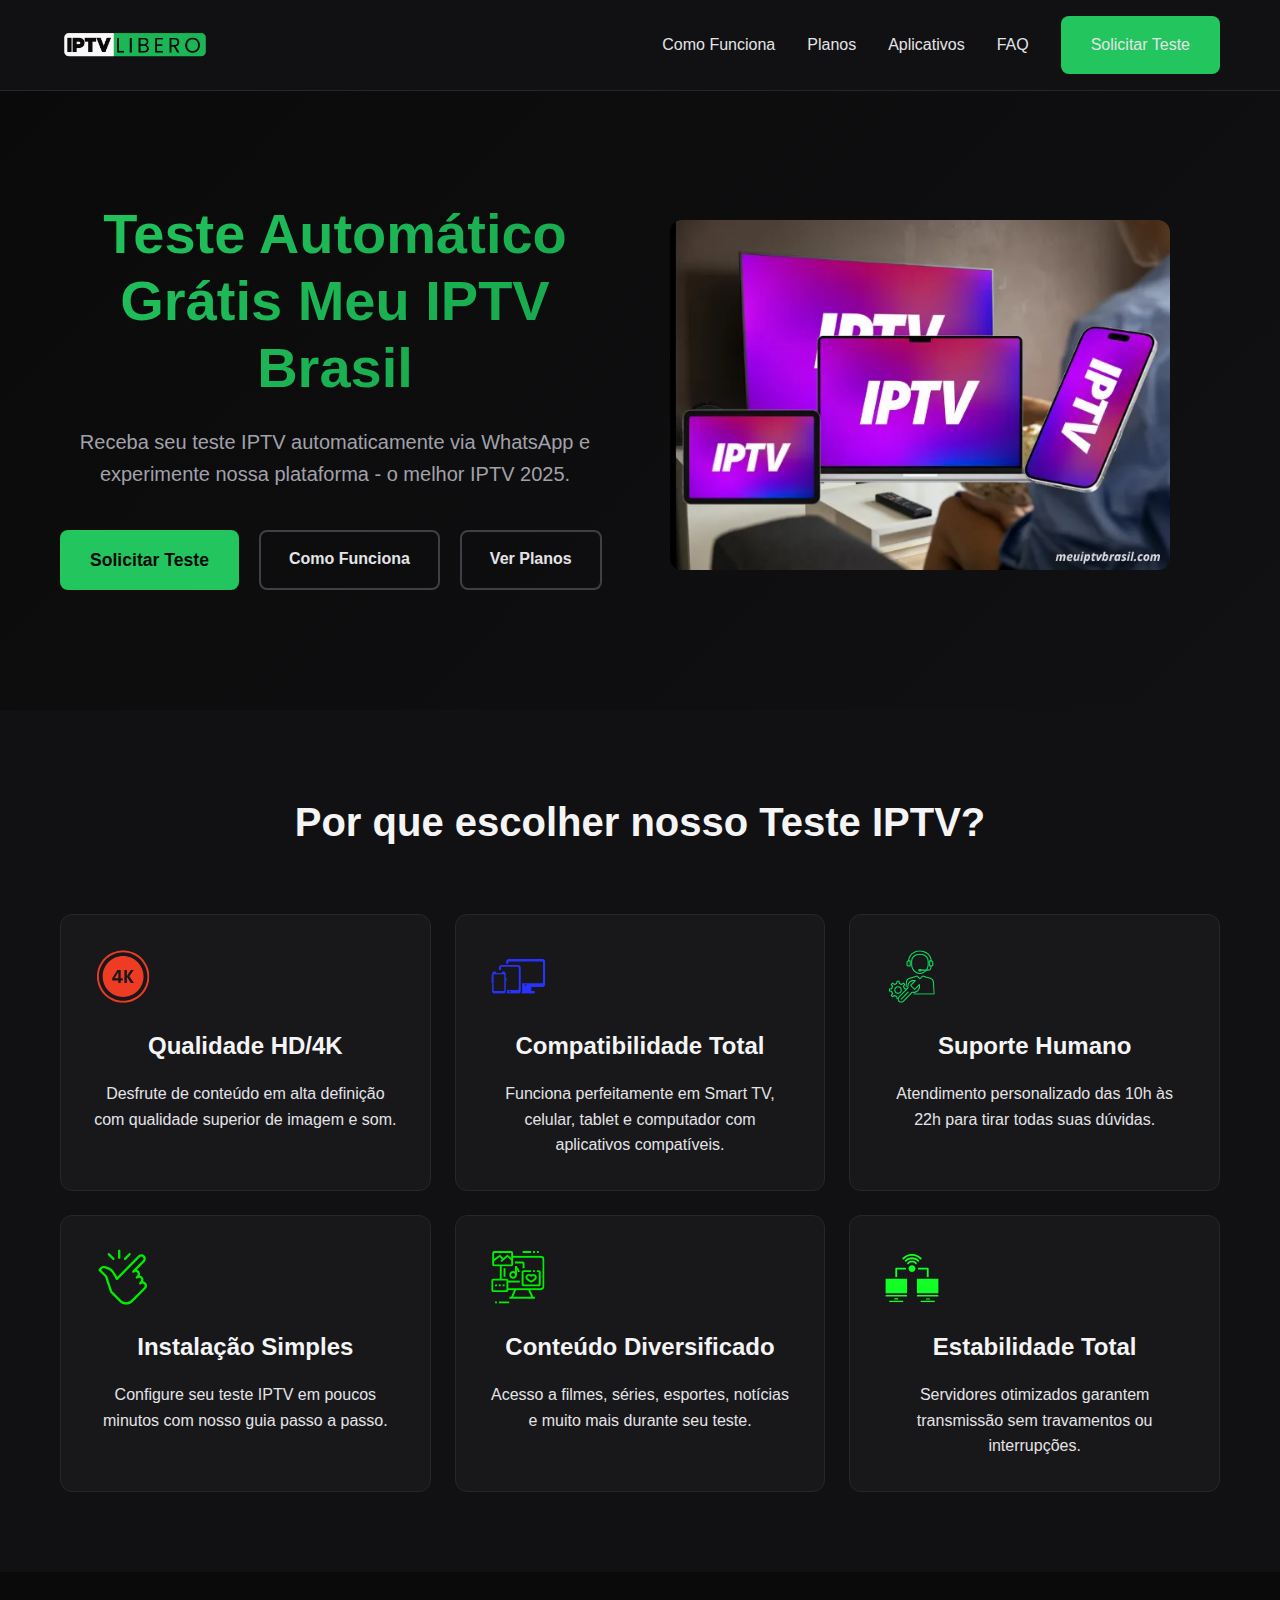
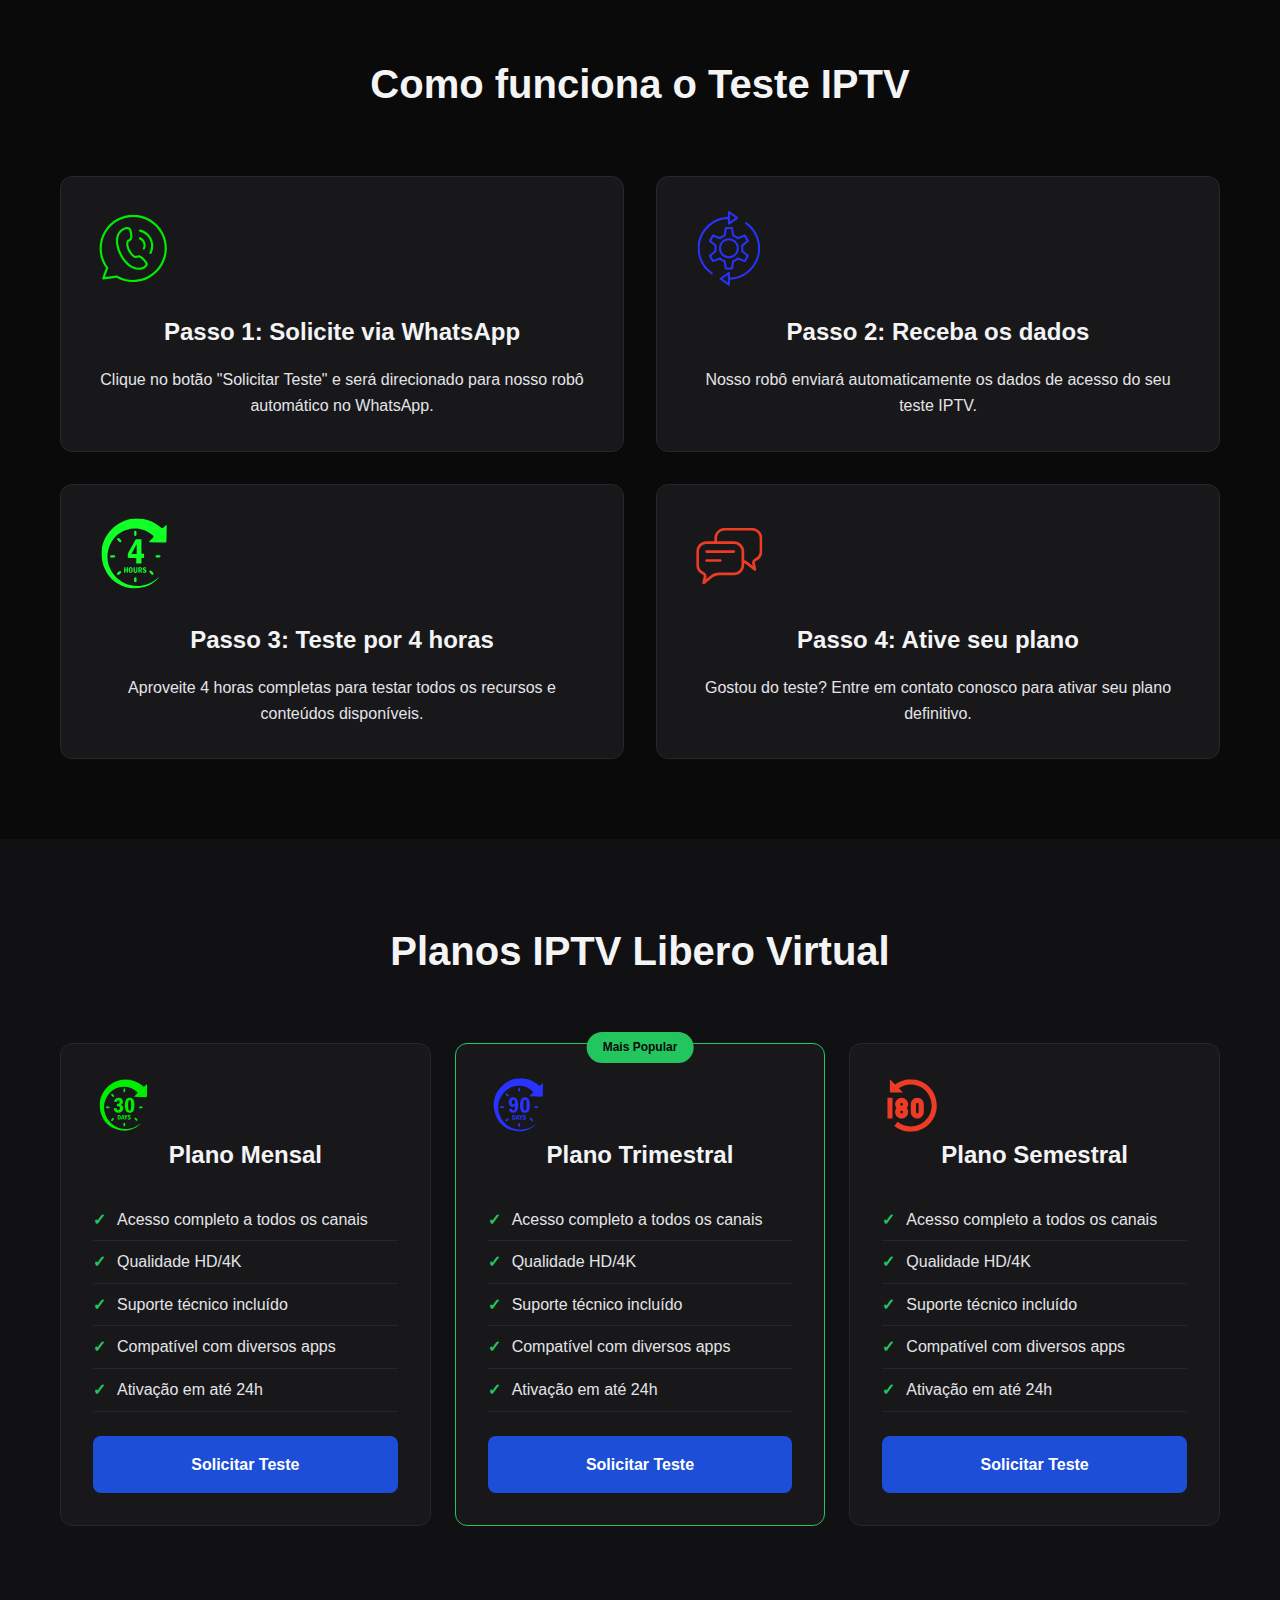
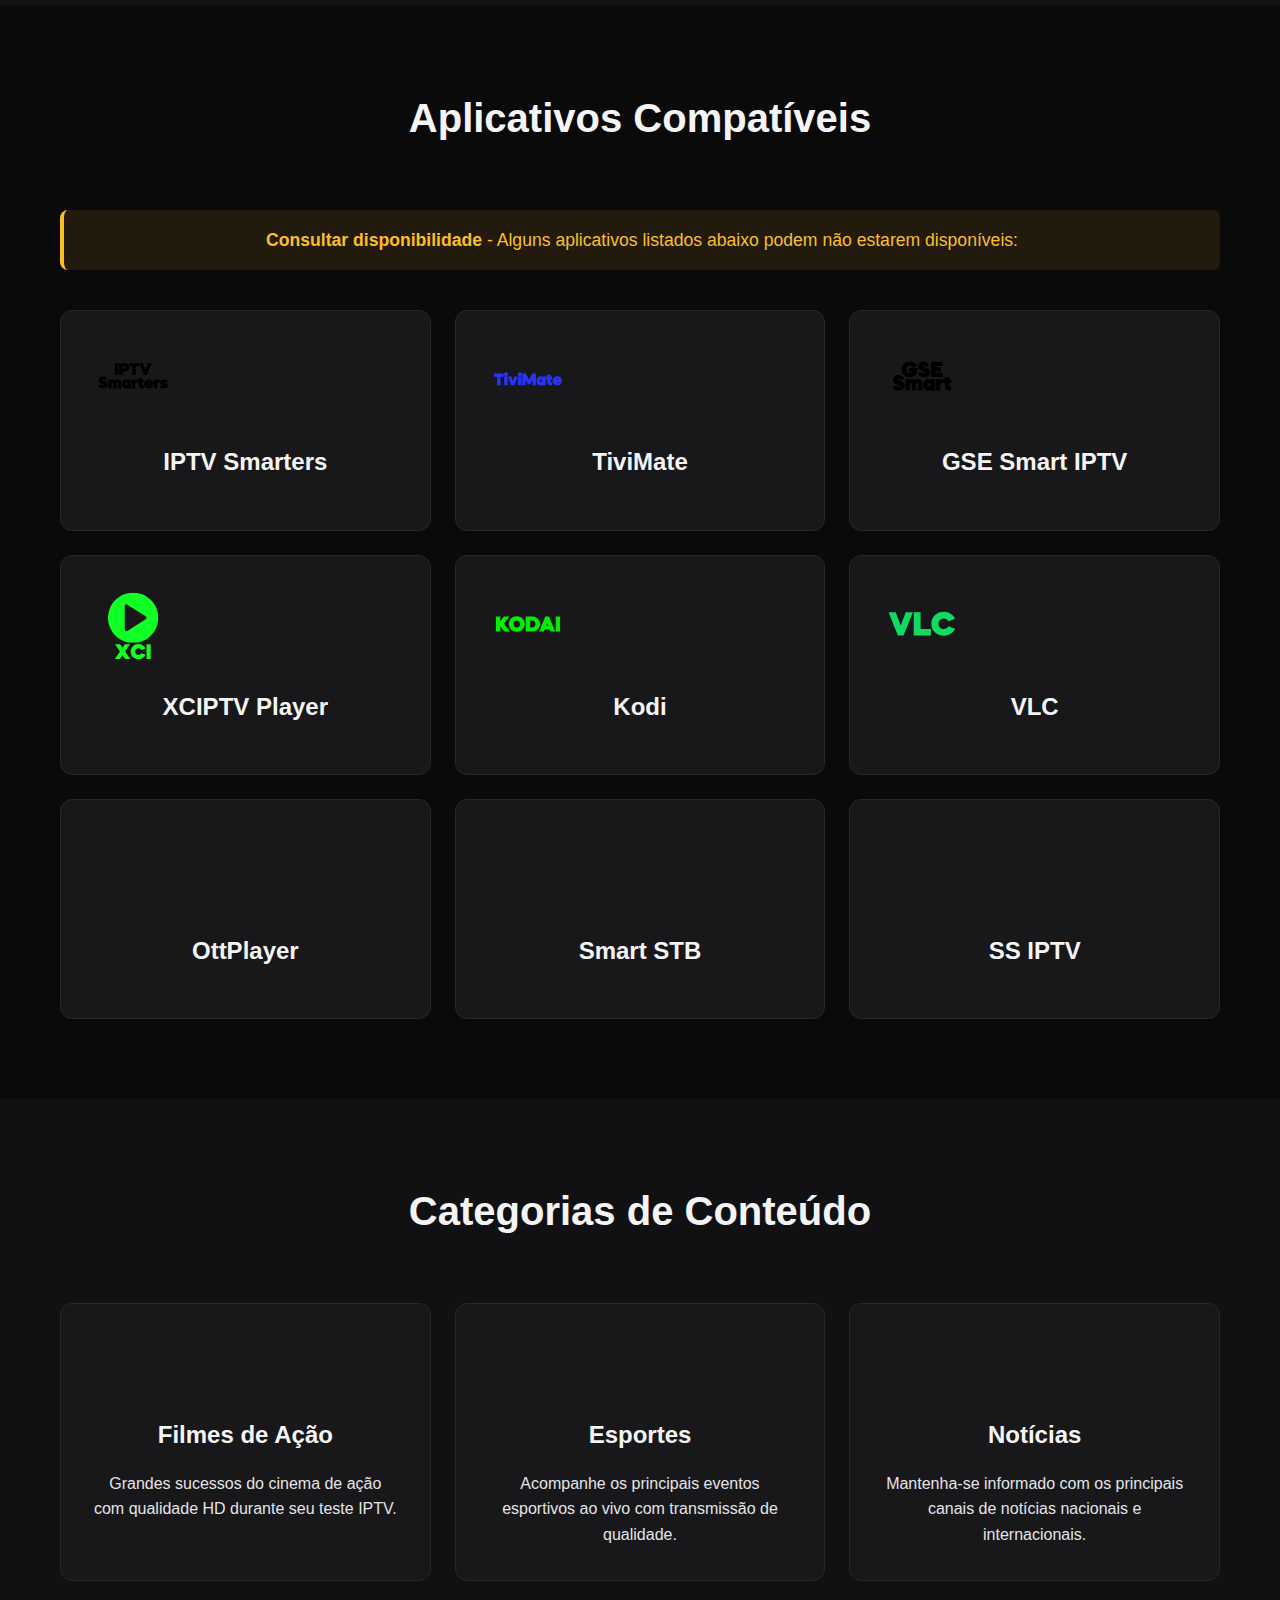
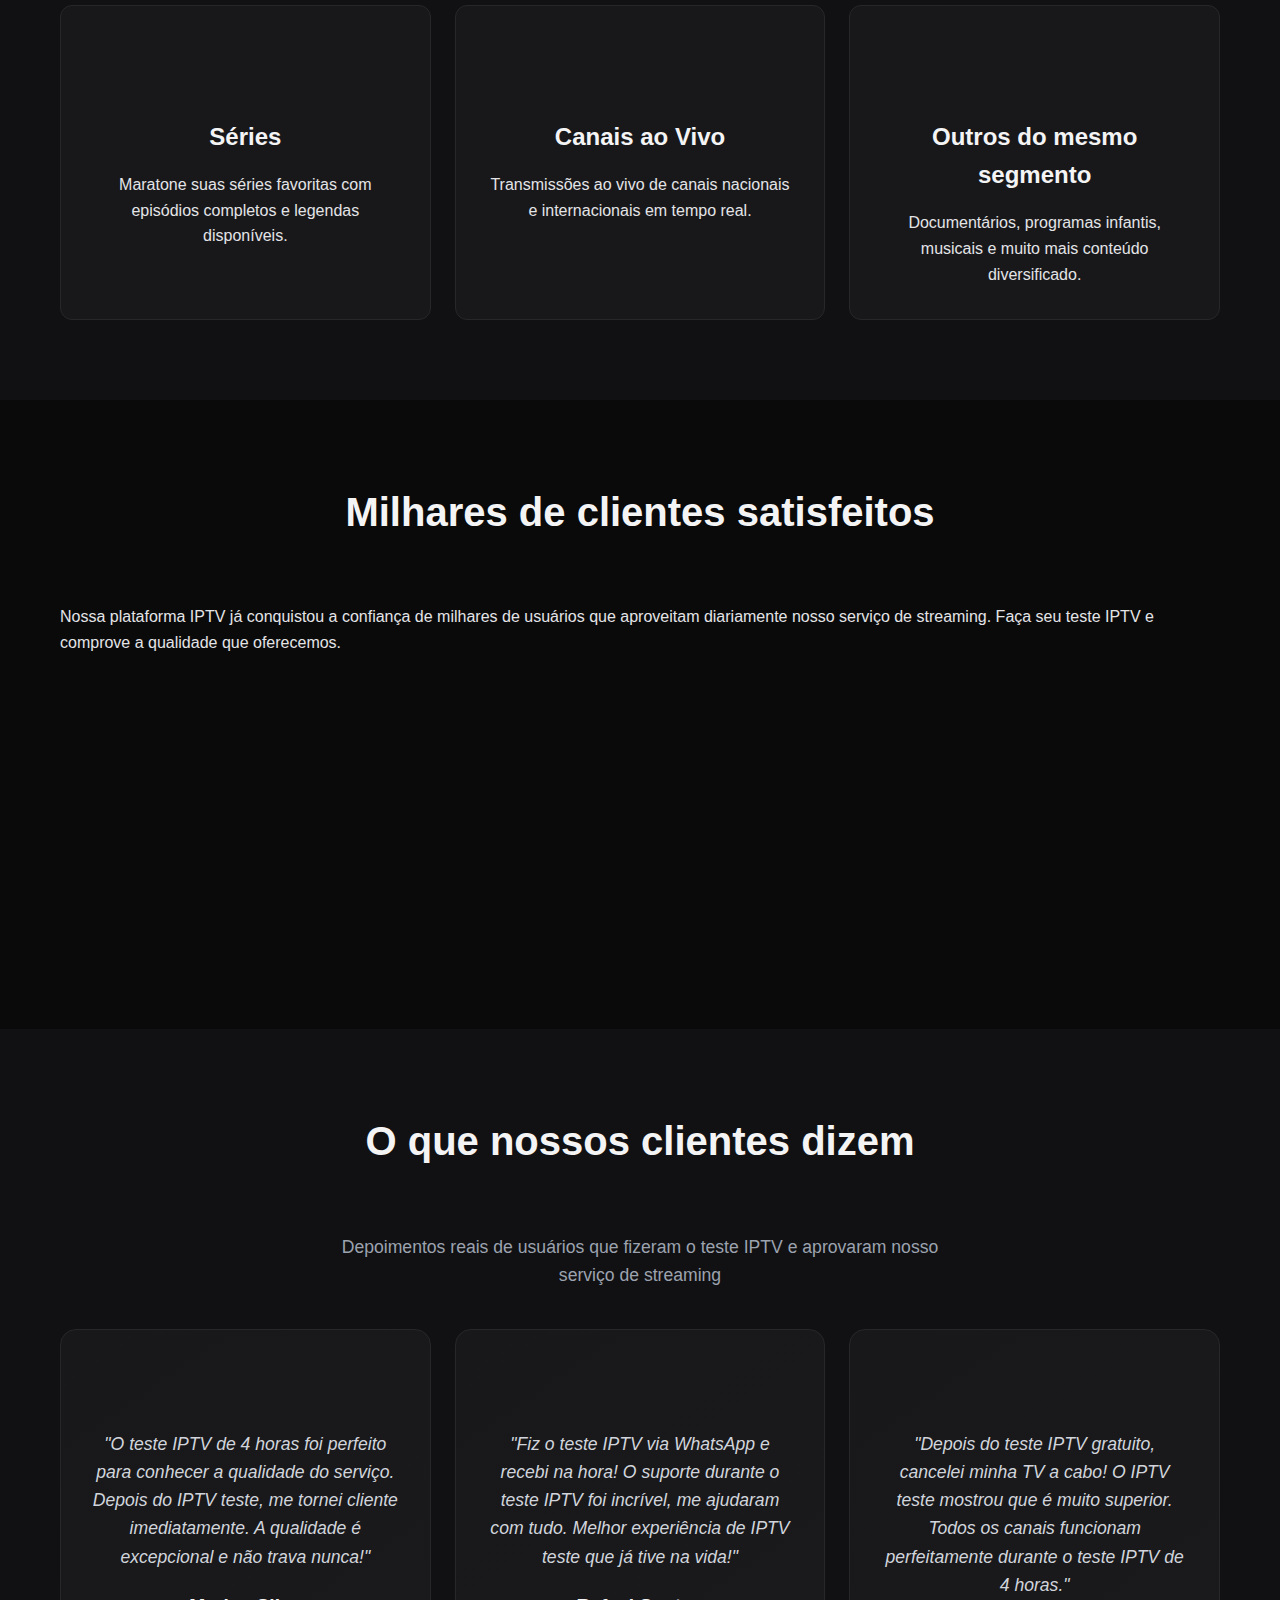
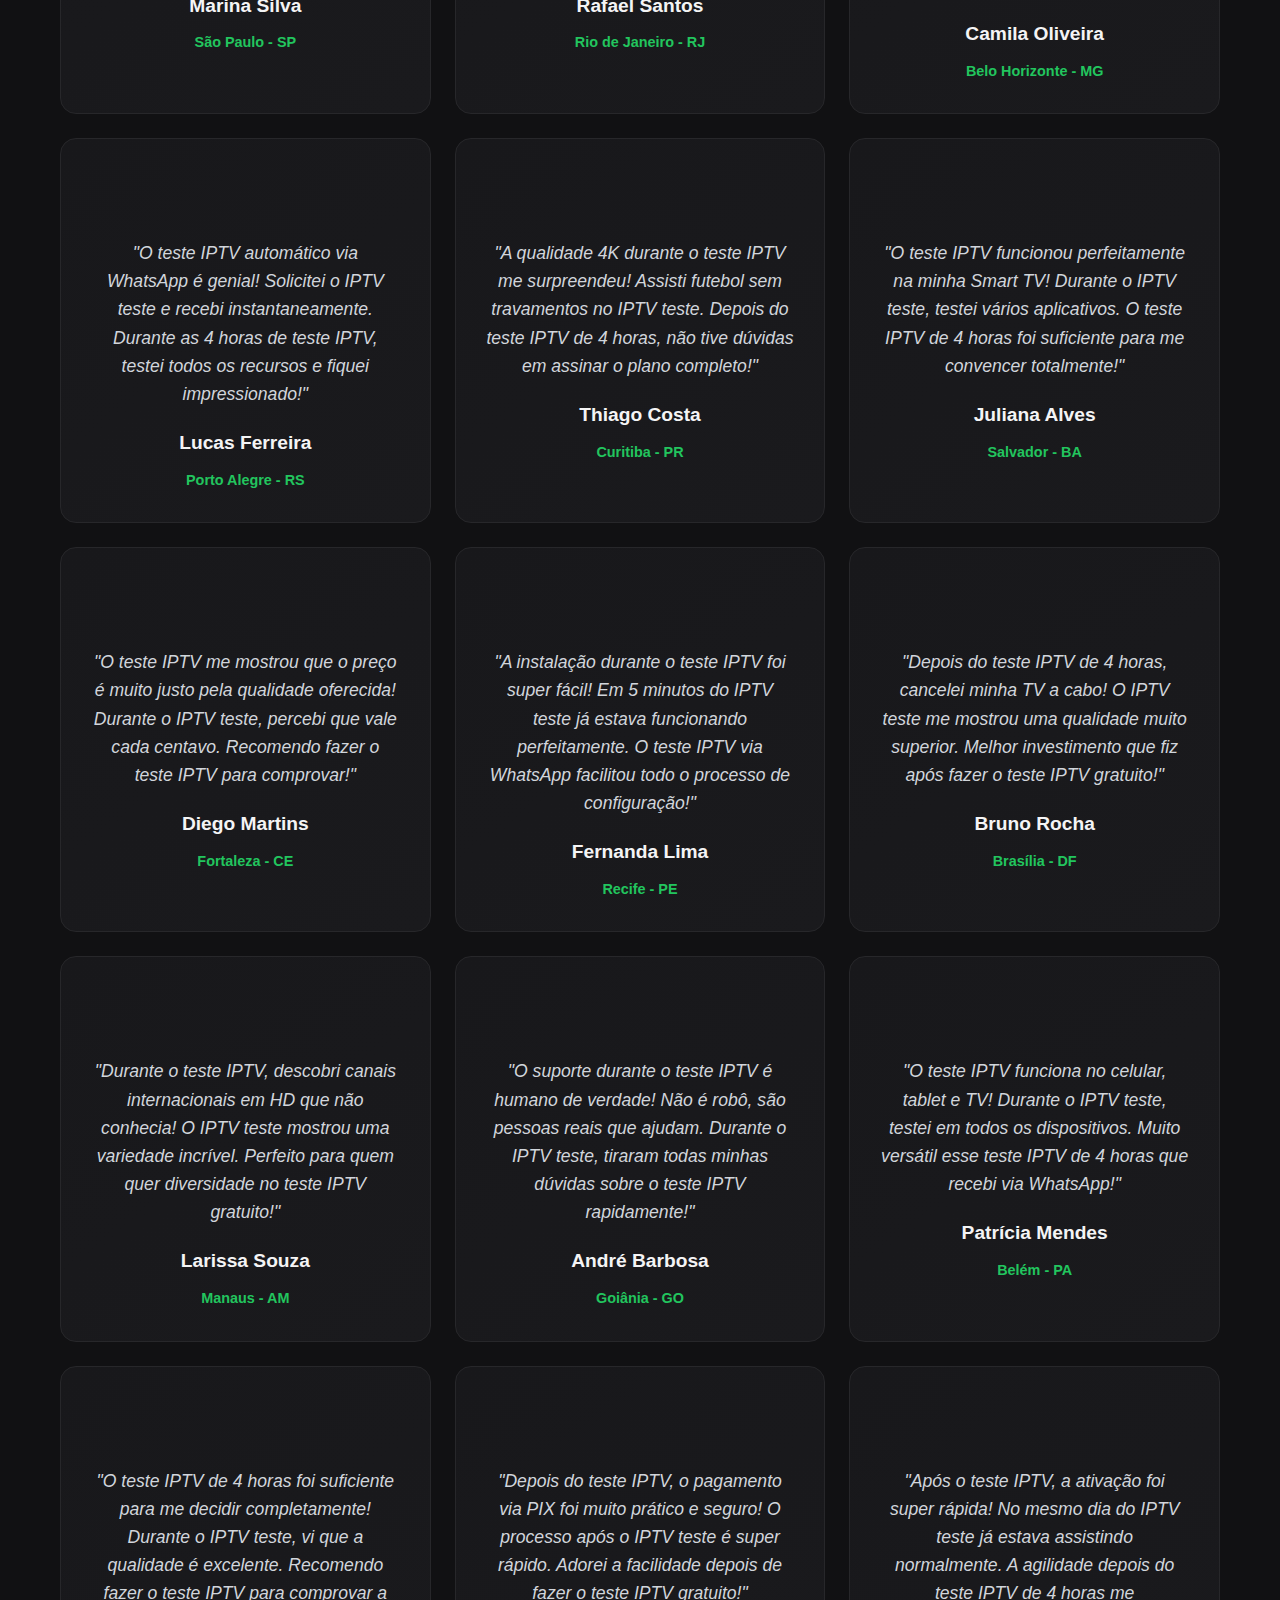
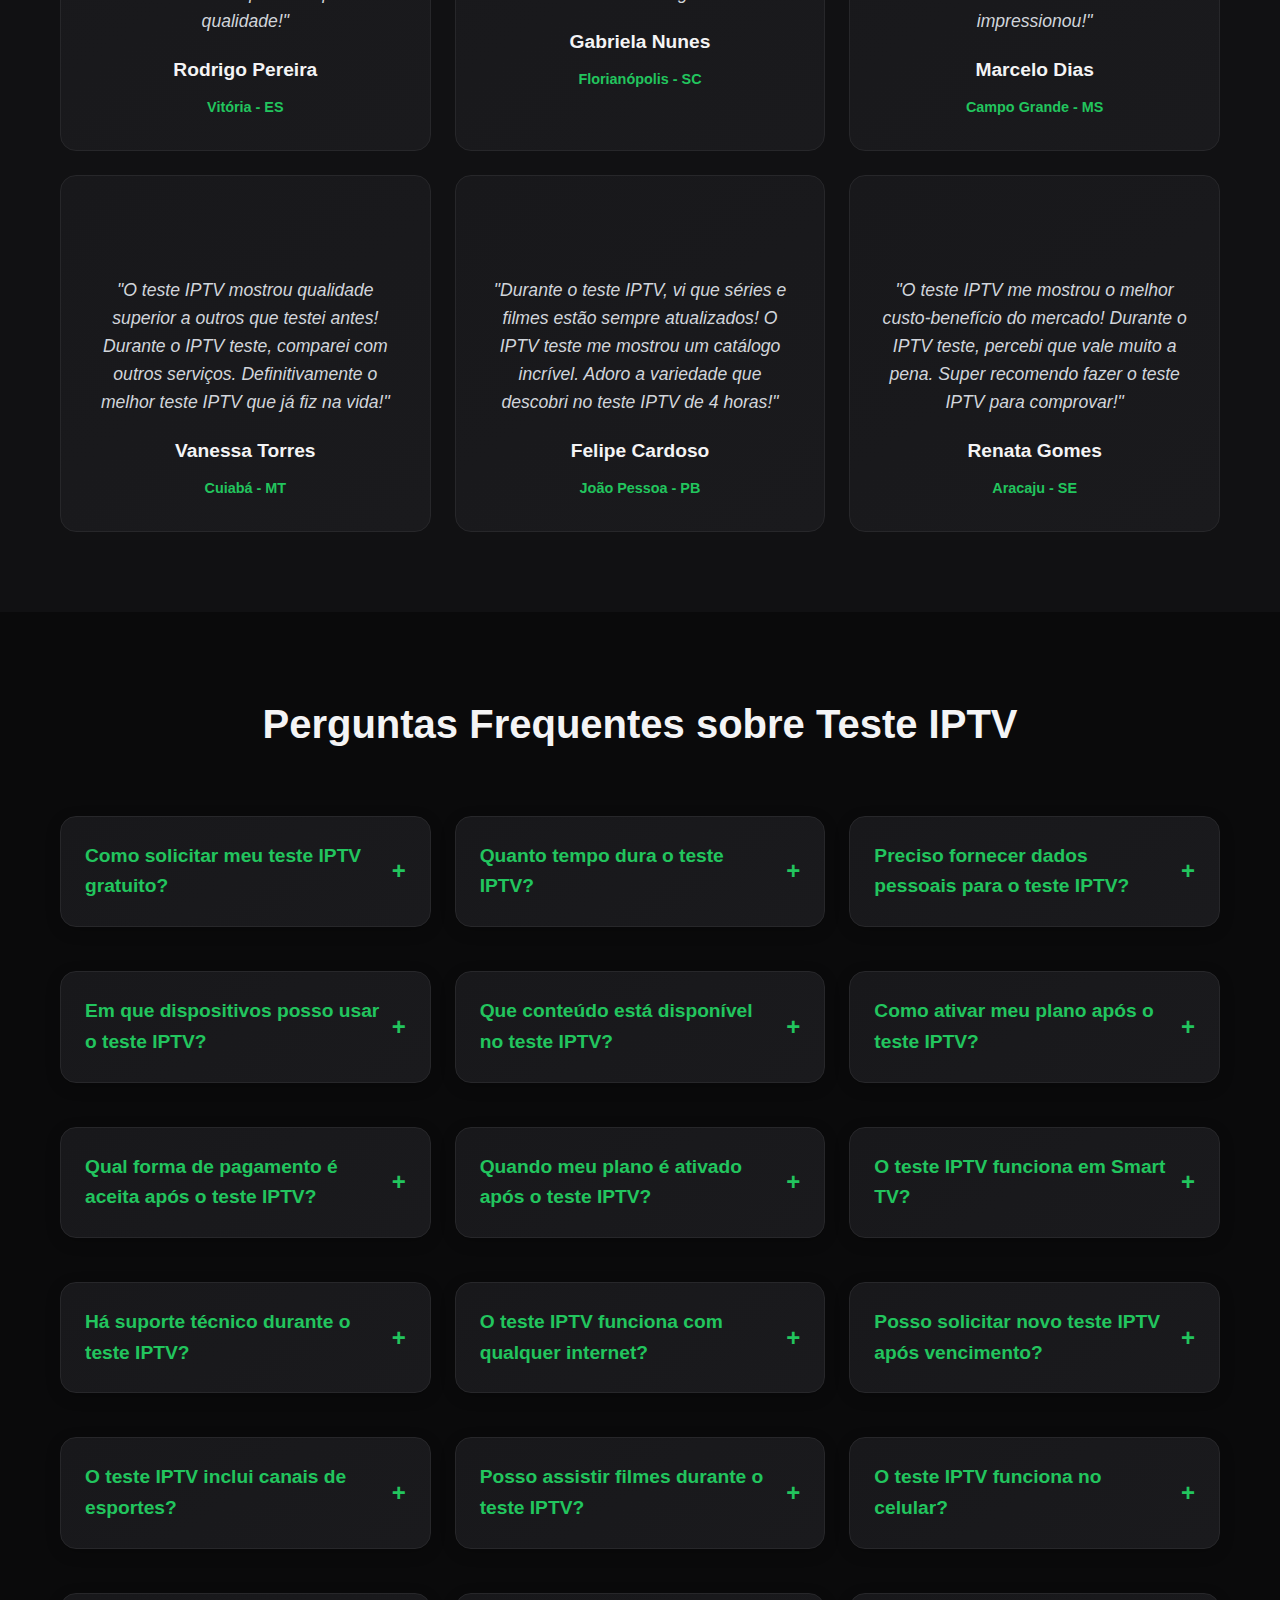
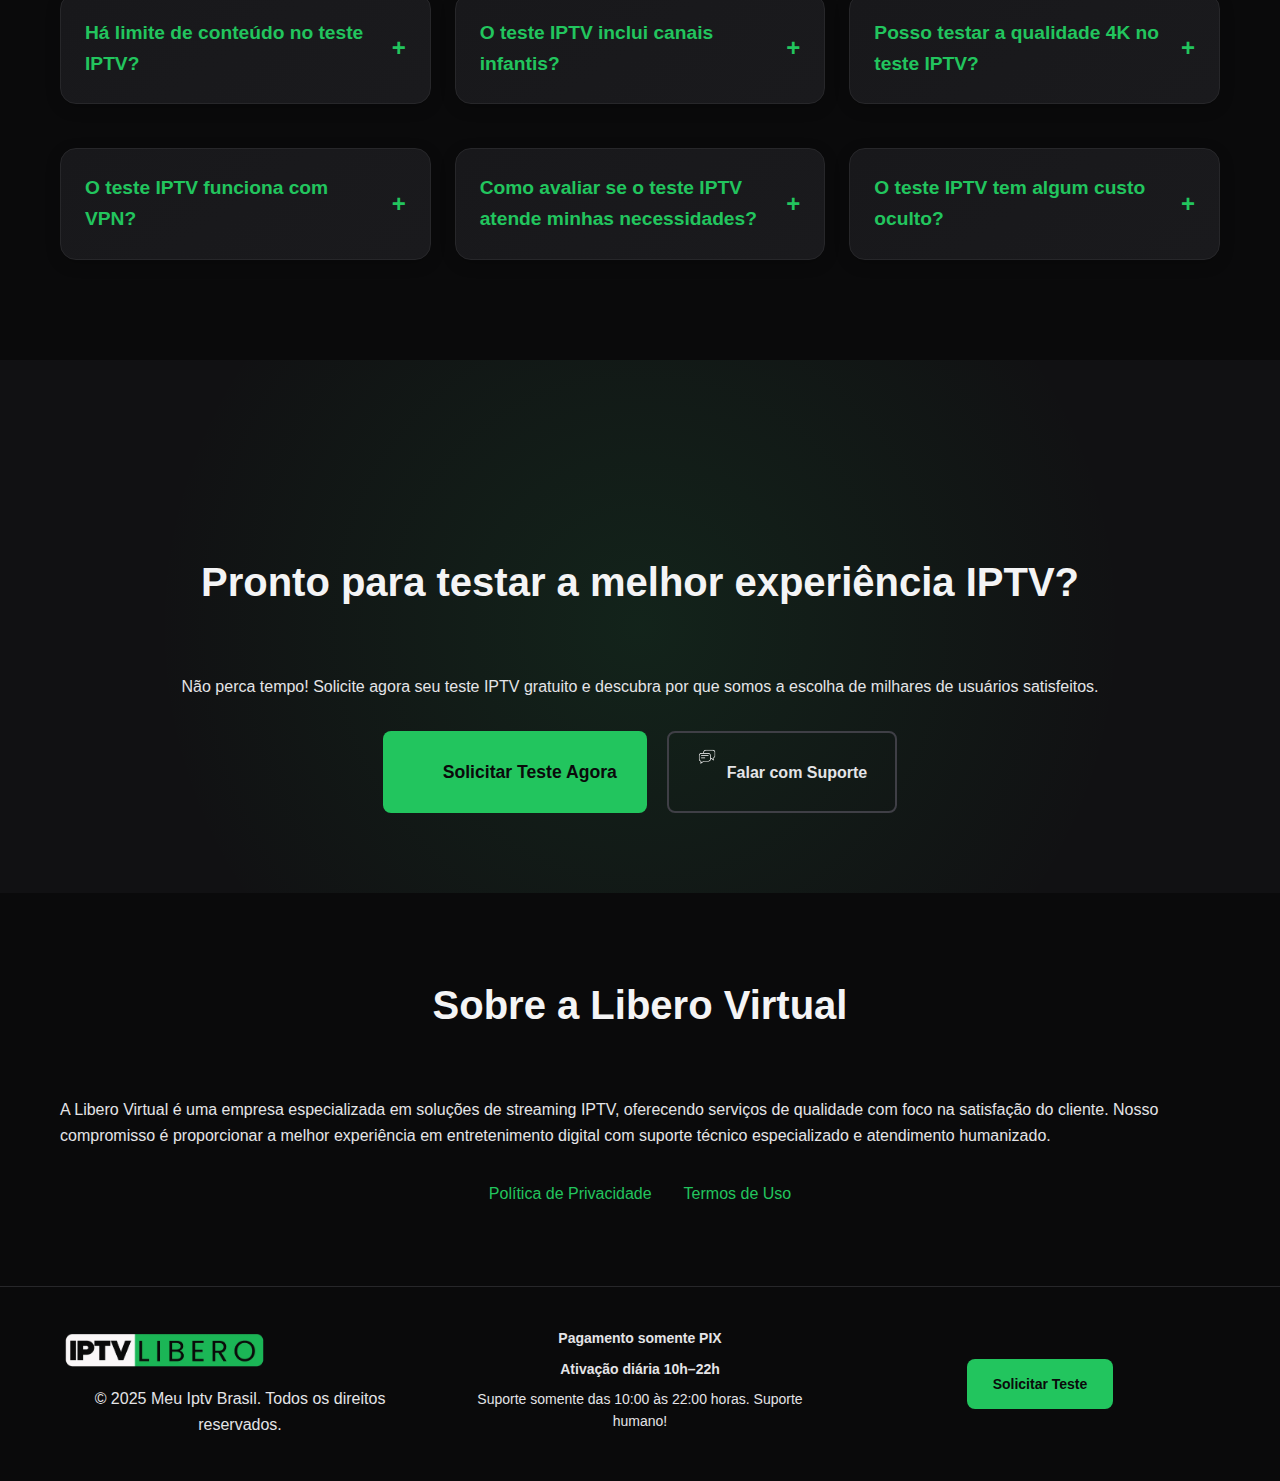
<file: cineliberovirtual.com.br/index.html>
<!DOCTYPE html>
<html lang="pt-BR">

<!-- Mirrored from cineliberovirtual.com.br/ by HTTrack Website Copier/3.x [XR&CO'2014], Mon, 06 Oct 2025 18:15:23 GMT -->
<!-- Added by HTTrack --><meta http-equiv="content-type" content="text/html;charset=utf-8" /><!-- /Added by HTTrack -->
<head>
    <meta charset="UTF-8">
    <meta name="viewport" content="width=device-width, initial-scale=1.0">
    <title>Teste IPTV Grátis 4h - Meu IPTV Brasil | Streaming Premium</title>
    <meta name="description" content="Solicite seu teste IPTV gratuito de 4 horas via WhatsApp. Acesso completo a filmes, séries, esportes em HD/4K. Meu Iptv Brasil - streaming de qualidade.">
    <meta name="robots" content="index, follow, max-snippet:-1, max-image-preview:large, max-video-preview:-1">
    <link rel="canonical" href="index.html">
    
    <!-- Favicon -->
    <link rel="icon" type="image/x-icon" href="favicon.ico">
    <link rel="icon" type="image/png" sizes="32x32" href="imagens/favicon.png">
    <link rel="shortcut icon" type="image/x-icon" href="favicon.ico">
    <link rel="apple-touch-icon" sizes="180x180" href="imagens/favicon.png">
    <meta name="msapplication-TileImage" content="imagens/favicon.png">
    <meta name="msapplication-TileColor" content="#22c55e">
    
    <!-- Preload recursos críticos para PageSpeed -->
    <link rel="preload" href="css/estilos.css" as="style">
    <link rel="preload" href="js/whatsapp-config.js" as="script">
    <link rel="preload" href="js/main-simple.js" as="script">
    <link rel="preload" href="imagens/multiplos-dispositivos-teste-iptv.webp" as="image" fetchpriority="high">
    <link rel="preload" href="imagens/logo-teste-iptv.webp" as="image">
    
    <!-- DNS prefetch para recursos externos -->
    <link rel="dns-prefetch" href="http://api.whatsapp.com/">
    <link rel="dns-prefetch" href="http://wa.me/">
    
    <!-- Critical CSS inline para PageSpeed -->
    <style>
    *{margin:0;padding:0;box-sizing:border-box}
    html{scroll-behavior:smooth}
    body{font-family:-apple-system,BlinkMacSystemFont,'Segoe UI',Roboto,Oxygen,Ubuntu,Cantarell,sans-serif;line-height:1.6;color:#e4e4e7;background:#0a0a0b;font-size:16px;min-height:100vh}
    .container{max-width:1200px;margin:0 auto;padding:0 20px}
    header{background:#111113;border-bottom:1px solid #27272a;position:fixed;top:0;left:0;right:0;z-index:1000;padding:16px 0}
    header .container{display:flex;justify-content:space-between;align-items:center}
    .logo img{max-height:50px;width:auto}
    .hero{background:linear-gradient(135deg,#0f0f10 0%,#111113 50%,#0f0f10 100%);padding:140px 0 80px;text-align:center}
    .hero h1{font-size:3.5rem;font-weight:800;margin-bottom:24px;background:linear-gradient(135deg,#22c55e,#16a34a);-webkit-background-clip:text;-webkit-text-fill-color:transparent;background-clip:text}
    .btn-primary{background:linear-gradient(135deg,#22c55e,#16a34a);color:#fff;padding:16px 32px;border:none;border-radius:8px;font-weight:600;font-size:1.1rem;cursor:pointer;text-decoration:none;display:inline-block;transition:all 0.3s ease}
    </style>
    
    <link rel="stylesheet" href="css/estilos.css">
    <script src="js/whatsapp-config.js"></script>
    <script src="js/main-simple.js" defer></script>
    <script type="application/ld+json">
    {
      "@context": "https://schema.org",
      "@type": ["Organization", "WebSite"],
      "name": "Meu Iptv Brasil",
      "url": "https://nolido7.github.io/",
      "potentialAction": {
        "@type": "SearchAction",
        "target": "https://nolido7.github.io/?q={search_term_string}",
        "query-input": "required name=search_term_string"
      },
      "description": "Teste IPTV gratuito de 4 horas. Streaming premium com filmes, séries, esportes em HD/4K.",
      "serviceType": "IPTV Streaming Service"
    }
    </script>
    <script type="application/ld+json">
    {
      "@context": "https://schema.org",
      "@type": "FAQPage",
      "mainEntity": [
        {
          "@type": "Question",
          "name": "Como solicitar meu teste IPTV gratuito?",
          "acceptedAnswer": {
            "@type": "Answer",
            "text": "Clique no botão 'Solicitar Teste' e será direcionado para nosso WhatsApp automático que enviará os dados de acesso imediatamente."
          }
        },
        {
          "@type": "Question",
          "name": "Quanto tempo dura o teste IPTV?",
          "acceptedAnswer": {
            "@type": "Answer",
            "text": "O teste tem duração de 4 horas completas para você experimentar todos os recursos e conteúdos disponíveis."
          }
        },
        {
          "@type": "Question",
          "name": "Preciso fornecer dados pessoais para o teste?",
          "acceptedAnswer": {
            "@type": "Answer",
            "text": "Não, o teste IPTV é enviado automaticamente via WhatsApp sem necessidade de cadastro ou dados pessoais."
          }
        },
        {
          "@type": "Question",
          "name": "Em quantos dispositivos posso usar o teste?",
          "acceptedAnswer": {
            "@type": "Answer",
            "text": "O teste pode ser utilizado em diversos tipos de dispositivos: Smart TV, celular, tablet e computador."
          }
        },
        {
          "@type": "Question",
          "name": "Que tipo de conteúdo está disponível no teste?",
          "acceptedAnswer": {
            "@type": "Answer",
            "text": "Durante o teste você terá acesso a filmes, séries, esportes, notícias e outros conteúdos em qualidade HD."
          }
        },
        {
          "@type": "Question",
          "name": "Como ativar meu plano após o teste?",
          "acceptedAnswer": {
            "@type": "Answer",
            "text": "Entre em contato conosco via WhatsApp após o teste para escolher seu plano e realizar a ativação."
          }
        },
        {
          "@type": "Question",
          "name": "Qual a forma de pagamento aceita?",
          "acceptedAnswer": {
            "@type": "Answer",
            "text": "Trabalhamos exclusivamente com pagamento via PIX para maior segurança e agilidade na ativação."
          }
        },
        {
          "@type": "Question",
          "name": "Quando meu plano é ativado após o pagamento?",
          "acceptedAnswer": {
            "@type": "Answer",
            "text": "A ativação é realizada diariamente das 10h às 22h, em até 24 horas após confirmação do pagamento."
          }
        },
        {
          "@type": "Question",
          "name": "Posso usar em Smart TV?",
          "acceptedAnswer": {
            "@type": "Answer",
            "text": "Sim, nosso serviço é compatível com Smart TVs através dos aplicativos listados em nossa página."
          }
        },
        {
          "@type": "Question",
          "name": "Há suporte técnico disponível?",
          "acceptedAnswer": {
            "@type": "Answer",
            "text": "Oferecemos suporte humano especializado das 10h às 22h para auxiliar com instalação e dúvidas."
          }
        },
        {
          "@type": "Question",
          "name": "O serviço funciona em qualquer operadora?",
          "acceptedAnswer": {
            "@type": "Answer",
            "text": "Sim, nosso teste IPTV funciona com qualquer operadora de internet banda larga ou móvel."
          }
        },
        {
          "@type": "Question",
          "name": "Posso solicitar um novo teste após o vencimento?",
          "acceptedAnswer": {
            "@type": "Answer",
            "text": "O teste é único por usuário. Após o vencimento, entre em contato para ativar um plano definitivo."
          }
        }
      ]
    }
    </script>
</head>
<body>
    <header>
        <div class="container">
            <div class="logo">
                <img src="imagens/logo-teste-iptv.webp" alt="Libero Virtual" width="150" height="50" sizes="(max-width: 768px) 120px, 150px" srcset="imagens/logo-teste-iptv.webp 1087w">
            </div>
            <button class="menu-toggle" type="button" aria-label="Abrir menu de navegação" aria-expanded="false" aria-controls="main-nav">
                <span></span>
                <span></span>
                <span></span>
            </button>
            <nav class="main-nav" id="main-nav">
                <ul>
                    <li><a href="#como-funciona">Como Funciona</a></li>
                    <li><a href="#planos">Planos</a></li>
                    <li><a href="#aplicativos">Aplicativos</a></li>
                    <li><a href="#faq">FAQ</a></li>
                    <li><a href="https://api.whatsapp.com/send/?phone=556281215133&amp;text=*Ol%C3%A1%2C+gostaria+de+experimentar+o+Meu+IPTV+Brasil.*&amp;type=phone_number&amp;app_absent=0" class="cta-button">Solicitar Teste</a></li>
                </ul>
            </nav>
        </div>
    </header>

    <main>
        <!-- Seção Hero -->
        <section class="hero">
            <div class="container">
                <div class="hero-content">
                    <h1>Teste Automático Grátis Meu IPTV Brasil</h1>
                    <p>Receba seu teste IPTV automaticamente via WhatsApp e experimente nossa plataforma - o melhor IPTV 2025.</p>
                    <div class="hero-buttons">
                        <a href="https://api.whatsapp.com/send/?phone=556281215133&amp;text=*Ol%C3%A1%2C+gostaria+de+experimentar+o+Meu+IPTV+Brasil.*&amp;type=phone_number&amp;app_absent=0" class="btn-primary">Solicitar Teste</a>
                        <a href="#como-funciona" class="btn-secondary">Como Funciona</a>
                        <a href="#planos" class="btn-secondary">Ver Planos</a>
                    </div>
                </div>
                <div class="hero-image">
                    <img src="imagens/multiplos-dispositivos-teste-iptv.webp" alt="Teste IPTV Libero Virtual" width="500" height="400" fetchpriority="high" sizes="(max-width: 768px) 100vw, (max-width: 1024px) 50vw, 500px" srcset="imagens/multiplos-dispositivos-teste-iptv.webp 600w">
                </div>
            </div>
        </section>

        <!-- Seção Benefícios -->
        <section class="benefits">
            <div class="container">
                <h2>Por que escolher nosso Teste IPTV?</h2>
                <div class="grid-3col">
                    <div class="benefit-card">
                        <img src="icones/4k.svg" alt="Qualidade HD" width="60" height="60" loading="lazy">
                        <h3>Qualidade HD/4K</h3>
                        <p>Desfrute de conteúdo em alta definição com qualidade superior de imagem e som.</p>
                    </div>
                    <div class="benefit-card">
                        <img src="icones/teste-iptv-compativel-diversos-dispositivos.svg" alt="Compatibilidade Total" width="60" height="60" loading="lazy">
                        <h3>Compatibilidade Total</h3>
                        <p>Funciona perfeitamente em Smart TV, celular, tablet e computador com aplicativos compatíveis.</p>
                    </div>
                    <div class="benefit-card">
                        <img src="icones/suporte-teste-iptv-automatizado-24-horas.svg" alt="Suporte Especializado" width="60" height="60" loading="lazy">
                        <h3>Suporte Humano</h3>
                        <p>Atendimento personalizado das 10h às 22h para tirar todas suas dúvidas.</p>
                    </div>
                    <div class="benefit-card">
                        <img src="icones/configuracao-teste-iptv-facil.svg" alt="Instalação Fácil" width="60" height="60" loading="lazy">
                        <h3>Instalação Simples</h3>
                        <p>Configure seu teste IPTV em poucos minutos com nosso guia passo a passo.</p>
                    </div>
                    <div class="benefit-card">
                        <img src="icones/diversos-canais-teste-iptv.svg" alt="Conteúdo Variado" width="60" height="60" loading="lazy">
                        <h3>Conteúdo Diversificado</h3>
                        <p>Acesso a filmes, séries, esportes, notícias e muito mais durante seu teste.</p>
                    </div>
                    <div class="benefit-card">
                        <img src="icones/conexao-teste-iptv-estavel.svg" alt="Sem Travamentos" width="60" height="60" loading="lazy">
                        <h3>Estabilidade Total</h3>
                        <p>Servidores otimizados garantem transmissão sem travamentos ou interrupções.</p>
                    </div>
                </div>
            </div>
        </section>

        <!-- Seção Como Funciona -->
        <section id="como-funciona" class="how-it-works">
            <div class="container">
                <h2>Como funciona o Teste IPTV</h2>
                <div class="grid-2col">
                    <div class="step">
                        <img src="icones/teste-iptv-whatsapp.svg" alt="Passo 1" width="80" height="80" loading="lazy">
                        <h3>Passo 1: Solicite via WhatsApp</h3>
                        <p>Clique no botão "Solicitar Teste" e será direcionado para nosso robô automático no WhatsApp.</p>
                    </div>
                    <div class="step">
                        <img src="icones/teste-iptv-automatico.svg" alt="Passo 2" width="80" height="80" loading="lazy">
                        <h3>Passo 2: Receba os dados</h3>
                        <p>Nosso robô enviará automaticamente os dados de acesso do seu teste IPTV.</p>
                    </div>
                    <div class="step">
                        <img src="icones/teste-iptv-4-horas.svg" alt="Passo 3" width="80" height="80" loading="lazy">
                        <h3>Passo 3: Teste por 4 horas</h3>
                        <p>Aproveite 4 horas completas para testar todos os recursos e conteúdos disponíveis.</p>
                    </div>
                    <div class="step">
                        <img src="icones/chat.svg" alt="Passo 4" width="80" height="80" loading="lazy">
                        <h3>Passo 4: Ative seu plano</h3>
                        <p>Gostou do teste? Entre em contato conosco para ativar seu plano definitivo.</p>
                    </div>
                </div>
            </div>
        </section>

        <!-- Seção Planos -->
        <section id="planos" class="plans">
            <div class="container">
                <h2>Planos IPTV Libero Virtual</h2>
                <div class="grid-3col">
                    <div class="plan-card">
                        <img src="icones/30-dias.svg" alt="Plano Mensal" width="60" height="60" loading="lazy">
                        <h3>Plano Mensal</h3>
                        <ul>
                            <li>Acesso completo a todos os canais</li>
                            <li>Qualidade HD/4K</li>
                            <li>Suporte técnico incluído</li>
                            <li>Compatível com diversos apps</li>
                            <li>Ativação em até 24h</li>
                        </ul>
                        <a href="https://api.whatsapp.com/send/?phone=556281215133&amp;text=*Ol%C3%A1%2C+gostaria+de+experimentar+o+Meu+IPTV+Brasil.*&amp;type=phone_number&amp;app_absent=0" class="btn-plan">Solicitar Teste</a>
                    </div>
                    <div class="plan-card featured">
                        <img src="icones/90-dias.svg" alt="Plano Trimestral" width="60" height="60" loading="lazy">
                        <h3>Plano Trimestral</h3>
                        <ul>
                            <li>Acesso completo a todos os canais</li>
                            <li>Qualidade HD/4K</li>
                            <li>Suporte técnico incluído</li>
                            <li>Compatível com diversos apps</li>
                            <li>Ativação em até 24h</li>
                        </ul>
                        <a href="https://api.whatsapp.com/send/?phone=556281215133&amp;text=*Ol%C3%A1%2C+gostaria+de+experimentar+o+Meu+IPTV+Brasil.*&amp;type=phone_number&amp;app_absent=0" class="btn-plan">Solicitar Teste</a>
                    </div>
                    <div class="plan-card">
                        <img src="icones/180-dias.svg" alt="Plano Semestral" width="60" height="60" loading="lazy">
                        <h3>Plano Semestral</h3>
                        <ul>
                            <li>Acesso completo a todos os canais</li>
                            <li>Qualidade HD/4K</li>
                            <li>Suporte técnico incluído</li>
                            <li>Compatível com diversos apps</li>
                            <li>Ativação em até 24h</li>
                        </ul>
                        <a href="https://api.whatsapp.com/send/?phone=556281215133&amp;text=*Ol%C3%A1%2C+gostaria+de+experimentar+o+Meu+IPTV+Brasil.*&amp;type=phone_number&amp;app_absent=0" class="btn-plan">Solicitar Teste</a>
                    </div>
                </div>
            </div>
        </section>

        <!-- Seção Aplicativos -->
        <section id="aplicativos" class="apps">
            <div class="container">
                <h2>Aplicativos Compatíveis</h2>
                <p class="apps-disclaimer"><strong>Consultar disponibilidade</strong> - Alguns aplicativos listados abaixo podem não estarem disponíveis:</p>
                <div class="grid-3col">
                    <div class="app-item">
                        <img src="icones/IPTV%20SmartersPlayer.svg" alt="IPTV Smarters" width="80" height="80" loading="lazy">
                        <h3>IPTV Smarters</h3>
                    </div>
                    <div class="app-item">
                        <img src="icones/TiviMate.svg" alt="TiviMate" width="80" height="80" loading="lazy">
                        <h3>TiviMate</h3>
                    </div>
                    <div class="app-item">
                        <img src="icones/GSE%20Smart.svg" alt="GSE Smart IPTV" width="80" height="80" loading="lazy">
                        <h3>GSE Smart IPTV</h3>
                    </div>
                    <div class="app-item">
                        <img src="icones/aplicativo-xci.svg" alt="XCIPTV Player" width="80" height="80" loading="lazy">
                        <h3>XCIPTV Player</h3>
                    </div>
                    <div class="app-item">
                        <img src="icones/kodai.svg" alt="Kodi" width="80" height="80" loading="lazy">
                        <h3>Kodi</h3>
                    </div>
                    <div class="app-item">
                        <img src="icones/vlc.svg" alt="VLC" width="80" height="80" loading="lazy">
                        <h3>VLC</h3>
                    </div>
                    <div class="app-item">
                        <img src="icones/OTTPlayer.svg" alt="OttPlayer" width="80" height="80" loading="lazy">
                        <h3>OttPlayer</h3>
                    </div>
                    <div class="app-item">
                        <img src="icones/Perfect%20Player.svg" alt="Smart STB" width="80" height="80" loading="lazy">
                        <h3>Smart STB</h3>
                    </div>
                    <div class="app-item">
                        <img src="icones/ssiptv.svg" alt="SS IPTV" width="80" height="80" loading="lazy">
                        <h3>SS IPTV</h3>
                    </div>
                </div>
            </div>
        </section>

        <!-- Seção Categorias -->
        <section class="categories">
            <div class="container">
                <h2>Categorias de Conteúdo</h2>
                <div class="grid-3col">
                    <div class="category-item">
                        <img src="icones/raio.svg" alt="Filmes de Ação" width="60" height="60" loading="lazy">
                        <h3>Filmes de Ação</h3>
                        <p>Grandes sucessos do cinema de ação com qualidade HD durante seu teste IPTV.</p>
                    </div>
                    <div class="category-item">
                        <img src="icones/futebol.svg" alt="Esportes" width="60" height="60" loading="lazy">
                        <h3>Esportes</h3>
                        <p>Acompanhe os principais eventos esportivos ao vivo com transmissão de qualidade.</p>
                    </div>
                    <div class="category-item">
                        <img src="icones/news.svg" alt="Notícias" width="60" height="60" loading="lazy">
                        <h3>Notícias</h3>
                        <p>Mantenha-se informado com os principais canais de notícias nacionais e internacionais.</p>
                    </div>
                    <div class="category-item">
                        <img src="icones/series.svg" alt="Séries" width="60" height="60" loading="lazy">
                        <h3>Séries</h3>
                        <p>Maratone suas séries favoritas com episódios completos e legendas disponíveis.</p>
                    </div>
                    <div class="category-item">
                        <img src="icones/relogio.svg" alt="Canais ao Vivo" width="60" height="60" loading="lazy">
                        <h3>Canais ao Vivo</h3>
                        <p>Transmissões ao vivo de canais nacionais e internacionais em tempo real.</p>
                    </div>
                    <div class="category-item">
                        <img src="icones/play.svg" alt="Outros Conteúdos" width="60" height="60" loading="lazy">
                        <h3>Outros do mesmo segmento</h3>
                        <p>Documentários, programas infantis, musicais e muito mais conteúdo diversificado.</p>
                    </div>
                </div>
            </div>
        </section>

        <!-- Seção Prova Social -->
        <section class="social-proof">
            <div class="container">
                <h2>Milhares de clientes satisfeitos</h2>
                <p>Nossa plataforma IPTV já conquistou a confiança de milhares de usuários que aproveitam diariamente nosso serviço de streaming. Faça seu teste IPTV e comprove a qualidade que oferecemos.</p>
                <div class="stats">
                    <div class="stat-item">
                        <img src="icones/avaliacoes-teste-iptv-usuarios.svg" alt="Usuários Ativos" width="60" height="60" loading="lazy">
                        <h3>+15.000</h3>
                        <p>Usuários satisfeitos</p>
                    </div>
                    <div class="stat-item">
                        <img src="icones/conexao-teste-iptv-estavel.svg" alt="Uptime" width="60" height="60" loading="lazy">
                        <h3>99.9%</h3>
                        <p>Estabilidade garantida</p>
                    </div>
                    <div class="stat-item">
                        <img src="icones/24-horas.svg" alt="Suporte" width="60" height="60" loading="lazy">
                        <h3>24 horas</h3>
                        <p>Teste Automático</p>
                    </div>
                    <div class="stat-item">
                        <img src="icones/teste-iptv-4-horas.svg" alt="Teste Grátis" width="60" height="60" loading="lazy">
                        <h3>4 Horas</h3>
                        <p>Teste gratuito</p>
                    </div>
                </div>
            </div>
        </section>

        <!-- Seção Depoimentos -->
        <section class="testimonials">
            <div class="container">
                <h2>O que nossos clientes dizem</h2>
                <p class="section-subtitle">Depoimentos reais de usuários que fizeram o teste IPTV e aprovaram nosso serviço de streaming</p>
                <div class="grid-3col">
                    <div class="testimonial-card">
                        <img src="icones/avaliacoes-teste-iptv-usuarios.svg" alt="Depoimento" width="50" height="50" loading="lazy">
                        <p>"O teste IPTV de 4 horas foi perfeito para conhecer a qualidade do serviço. Depois do IPTV teste, me tornei cliente imediatamente. A qualidade é excepcional e não trava nunca!"</p>
                        <h3>Marina Silva</h3>
                        <span>São Paulo - SP</span>
                    </div>
                    <div class="testimonial-card">
                        <img src="icones/avaliacoes-teste-iptv-usuarios.svg" alt="Depoimento" width="50" height="50" loading="lazy">
                        <p>"Fiz o teste IPTV via WhatsApp e recebi na hora! O suporte durante o teste IPTV foi incrível, me ajudaram com tudo. Melhor experiência de IPTV teste que já tive na vida!"</p>
                        <h3>Rafael Santos</h3>
                        <span>Rio de Janeiro - RJ</span>
                    </div>
                    <div class="testimonial-card">
                        <img src="icones/avaliacoes-teste-iptv-usuarios.svg" alt="Depoimento" width="50" height="50" loading="lazy">
                        <p>"Depois do teste IPTV gratuito, cancelei minha TV a cabo! O IPTV teste mostrou que é muito superior. Todos os canais funcionam perfeitamente durante o teste IPTV de 4 horas."</p>
                        <h3>Camila Oliveira</h3>
                        <span>Belo Horizonte - MG</span>
                    </div>
                    <div class="testimonial-card">
                        <img src="icones/avaliacoes-teste-iptv-usuarios.svg" alt="Depoimento" width="50" height="50" loading="lazy">
                        <p>"O teste IPTV automático via WhatsApp é genial! Solicitei o IPTV teste e recebi instantaneamente. Durante as 4 horas de teste IPTV, testei todos os recursos e fiquei impressionado!"</p>
                        <h3>Lucas Ferreira</h3>
                        <span>Porto Alegre - RS</span>
                    </div>
                    <div class="testimonial-card">
                        <img src="icones/avaliacoes-teste-iptv-usuarios.svg" alt="Depoimento" width="50" height="50" loading="lazy">
                        <p>"A qualidade 4K durante o teste IPTV me surpreendeu! Assisti futebol sem travamentos no IPTV teste. Depois do teste IPTV de 4 horas, não tive dúvidas em assinar o plano completo!"</p>
                        <h3>Thiago Costa</h3>
                        <span>Curitiba - PR</span>
                    </div>
                    <div class="testimonial-card">
                        <img src="icones/avaliacoes-teste-iptv-usuarios.svg" alt="Depoimento" width="50" height="50" loading="lazy">
                        <p>"O teste IPTV funcionou perfeitamente na minha Smart TV! Durante o IPTV teste, testei vários aplicativos. O teste IPTV de 4 horas foi suficiente para me convencer totalmente!"</p>
                        <h3>Juliana Alves</h3>
                        <span>Salvador - BA</span>
                    </div>
                    <div class="testimonial-card">
                        <img src="icones/avaliacoes-teste-iptv-usuarios.svg" alt="Depoimento" width="50" height="50" loading="lazy">
                        <p>"O teste IPTV me mostrou que o preço é muito justo pela qualidade oferecida! Durante o IPTV teste, percebi que vale cada centavo. Recomendo fazer o teste IPTV para comprovar!"</p>
                        <h3>Diego Martins</h3>
                        <span>Fortaleza - CE</span>
                    </div>
                    <div class="testimonial-card">
                        <img src="icones/avaliacoes-teste-iptv-usuarios.svg" alt="Depoimento" width="50" height="50" loading="lazy">
                        <p>"A instalação durante o teste IPTV foi super fácil! Em 5 minutos do IPTV teste já estava funcionando perfeitamente. O teste IPTV via WhatsApp facilitou todo o processo de configuração!"</p>
                        <h3>Fernanda Lima</h3>
                        <span>Recife - PE</span>
                    </div>
                    <div class="testimonial-card">
                        <img src="icones/avaliacoes-teste-iptv-usuarios.svg" alt="Depoimento" width="50" height="50" loading="lazy">
                        <p>"Depois do teste IPTV de 4 horas, cancelei minha TV a cabo! O IPTV teste me mostrou uma qualidade muito superior. Melhor investimento que fiz após fazer o teste IPTV gratuito!"</p>
                        <h3>Bruno Rocha</h3>
                        <span>Brasília - DF</span>
                    </div>
                    <div class="testimonial-card">
                        <img src="icones/avaliacoes-teste-iptv-usuarios.svg" alt="Depoimento" width="50" height="50" loading="lazy">
                        <p>"Durante o teste IPTV, descobri canais internacionais em HD que não conhecia! O IPTV teste mostrou uma variedade incrível. Perfeito para quem quer diversidade no teste IPTV gratuito!"</p>
                        <h3>Larissa Souza</h3>
                        <span>Manaus - AM</span>
                    </div>
                    <div class="testimonial-card">
                        <img src="icones/avaliacoes-teste-iptv-usuarios.svg" alt="Depoimento" width="50" height="50" loading="lazy">
                        <p>"O suporte durante o teste IPTV é humano de verdade! Não é robô, são pessoas reais que ajudam. Durante o IPTV teste, tiraram todas minhas dúvidas sobre o teste IPTV rapidamente!"</p>
                        <h3>André Barbosa</h3>
                        <span>Goiânia - GO</span>
                    </div>
                    <div class="testimonial-card">
                        <img src="icones/avaliacoes-teste-iptv-usuarios.svg" alt="Depoimento" width="50" height="50" loading="lazy">
                        <p>"O teste IPTV funciona no celular, tablet e TV! Durante o IPTV teste, testei em todos os dispositivos. Muito versátil esse teste IPTV de 4 horas que recebi via WhatsApp!"</p>
                        <h3>Patrícia Mendes</h3>
                        <span>Belém - PA</span>
                    </div>
                    <div class="testimonial-card">
                        <img src="icones/avaliacoes-teste-iptv-usuarios.svg" alt="Depoimento" width="50" height="50" loading="lazy">
                        <p>"O teste IPTV de 4 horas foi suficiente para me decidir completamente! Durante o IPTV teste, vi que a qualidade é excelente. Recomendo fazer o teste IPTV para comprovar a qualidade!"</p>
                        <h3>Rodrigo Pereira</h3>
                        <span>Vitória - ES</span>
                    </div>
                    <div class="testimonial-card">
                        <img src="icones/avaliacoes-teste-iptv-usuarios.svg" alt="Depoimento" width="50" height="50" loading="lazy">
                        <p>"Depois do teste IPTV, o pagamento via PIX foi muito prático e seguro! O processo após o IPTV teste é super rápido. Adorei a facilidade depois de fazer o teste IPTV gratuito!"</p>
                        <h3>Gabriela Nunes</h3>
                        <span>Florianópolis - SC</span>
                    </div>
                    <div class="testimonial-card">
                        <img src="icones/avaliacoes-teste-iptv-usuarios.svg" alt="Depoimento" width="50" height="50" loading="lazy">
                        <p>"Após o teste IPTV, a ativação foi super rápida! No mesmo dia do IPTV teste já estava assistindo normalmente. A agilidade depois do teste IPTV de 4 horas me impressionou!"</p>
                        <h3>Marcelo Dias</h3>
                        <span>Campo Grande - MS</span>
                    </div>
                    <div class="testimonial-card">
                        <img src="icones/avaliacoes-teste-iptv-usuarios.svg" alt="Depoimento" width="50" height="50" loading="lazy">
                        <p>"O teste IPTV mostrou qualidade superior a outros que testei antes! Durante o IPTV teste, comparei com outros serviços. Definitivamente o melhor teste IPTV que já fiz na vida!"</p>
                        <h3>Vanessa Torres</h3>
                        <span>Cuiabá - MT</span>
                    </div>
                    <div class="testimonial-card">
                        <img src="icones/avaliacoes-teste-iptv-usuarios.svg" alt="Depoimento" width="50" height="50" loading="lazy">
                        <p>"Durante o teste IPTV, vi que séries e filmes estão sempre atualizados! O IPTV teste me mostrou um catálogo incrível. Adoro a variedade que descobri no teste IPTV de 4 horas!"</p>
                        <h3>Felipe Cardoso</h3>
                        <span>João Pessoa - PB</span>
                    </div>
                    <div class="testimonial-card">
                        <img src="icones/avaliacoes-teste-iptv-usuarios.svg" alt="Depoimento" width="50" height="50" loading="lazy">
                        <p>"O teste IPTV me mostrou o melhor custo-benefício do mercado! Durante o IPTV teste, percebi que vale muito a pena. Super recomendo fazer o teste IPTV para comprovar!"</p>
                        <h3>Renata Gomes</h3>
                        <span>Aracaju - SE</span>
                    </div>
                </div>
            </div>
        </section>

        <!-- Seção FAQ -->
        <section id="faq" class="faq">
            <div class="container">
                <h2>Perguntas Frequentes sobre Teste IPTV</h2>
                <div class="faq-list grid-3col">
                    <div class="faq-item">
                        <h3>Como solicitar meu teste IPTV gratuito?</h3>
                        <div class="faq-answer">
                            <p>Para solicitar seu teste IPTV gratuito, basta clicar no botão "Solicitar Teste" em qualquer parte do site. Você será direcionado automaticamente para nosso WhatsApp, onde nosso sistema enviará os dados do teste IPTV imediatamente. O processo do IPTV teste é 100% automático e você receberá as informações de acesso ao teste IPTV em segundos, sem necessidade de cadastro ou fornecimento de dados pessoais.</p>
                        </div>
                    </div>
                    <div class="faq-item">
                        <h3>Quanto tempo dura o teste IPTV?</h3>
                        <div class="faq-answer">
                            <p>O teste IPTV tem duração de exatamente 4 horas completas para você experimentar todos os recursos disponíveis. Durante essas 4 horas de teste IPTV, você poderá testar todos os canais, filmes, séries e funcionalidades do serviço. O tempo do IPTV teste é suficiente para avaliar completamente a qualidade e decidir se deseja contratar um plano. Após as 4 horas, o teste IPTV expira automaticamente.</p>
                        </div>
                    </div>
                    <div class="faq-item">
                        <h3>Preciso fornecer dados pessoais para o teste IPTV?</h3>
                        <div class="faq-answer"><p>Não, o teste IPTV é completamente gratuito e não requer fornecimento de dados pessoais, cartão de crédito ou qualquer informação sensível. O IPTV teste é enviado automaticamente via WhatsApp apenas com seu número de telefone. Nossa política de teste IPTV prioriza sua privacidade e segurança, garantindo que você possa experimentar o serviço sem preocupações ou compromissos durante o período de teste IPTV.</p></div>
                    </div>
                    <div class="faq-item">
                        <h3>Em que dispositivos posso usar o teste IPTV?</h3>
                        <div class="faq-answer"><p>O teste IPTV funciona em diversos tipos de dispositivos, incluindo Smart TV, celular Android e iOS, tablet, computador, notebook e TV Box. Durante o IPTV teste, você pode experimentar o serviço no dispositivo de sua preferência. O teste IPTV é compatível com os principais aplicativos de streaming do mercado, permitindo que você escolha a melhor opção para seu dispositivo durante as 4 horas de teste IPTV.</p></div>
                    </div>
                    <div class="faq-item">
                        <h3>Que conteúdo está disponível no teste IPTV?</h3>
                        <div class="faq-answer"><p>Durante o teste IPTV, você terá acesso completo a filmes nacionais e internacionais, séries, canais de esportes, notícias, documentários e entretenimento em geral. O IPTV teste inclui conteúdo em qualidade HD e 4K, permitindo que você avalie a qualidade de imagem e som. O teste IPTV oferece a mesma experiência do serviço completo, garantindo que você possa tomar uma decisão informada sobre a contratação após o período de teste IPTV.</p></div>
                    </div>
                    <div class="faq-item">
                        <h3>Como ativar meu plano após o teste IPTV?</h3>
                        <div class="faq-answer"><p>Após concluir seu teste IPTV de 4 horas, você pode entrar em contato conosco via WhatsApp para escolher e ativar seu plano definitivo. Nossa equipe estará disponível para orientá-lo sobre os planos disponíveis e processar sua ativação. O processo pós teste IPTV é simples e rápido, com ativação realizada das 10h às 22h todos os dias. Você pode escolher entre planos mensais, trimestrais ou semestrais após experimentar o teste IPTV.</p></div>
                    </div>
                    <div class="faq-item">
                        <h3>Qual forma de pagamento é aceita após o teste IPTV?</h3>
                        <div class="faq-answer"><p>Trabalhamos exclusivamente com pagamento via PIX para maior segurança, agilidade e praticidade após o teste IPTV. O PIX permite que sua ativação seja processada rapidamente após a confirmação do pagamento. Não aceitamos cartão de crédito ou outras formas de pagamento. O pagamento via PIX após o teste IPTV garante que você tenha acesso ao serviço completo no menor tempo possível, mantendo a mesma qualidade experimentada durante o teste IPTV.</p></div>
                    </div>
                    <div class="faq-item">
                        <h3>Quando meu plano é ativado após o teste IPTV?</h3>
                        <div class="faq-answer"><p>A ativação do plano após o teste IPTV é realizada diariamente das 10h às 22h, incluindo finais de semana e feriados. Após confirmar o pagamento via PIX, seu plano será ativado em até 24 horas. Nossa equipe processa as ativações pós teste IPTV de forma ágil e eficiente. Você receberá as informações de acesso definitivas via WhatsApp assim que a ativação for concluída, mantendo a mesma qualidade experimentada durante o teste IPTV de 4 horas.</p></div>
                    </div>
                    <div class="faq-item">
                        <h3>O teste IPTV funciona em Smart TV?</h3>
                        <div class="faq-answer"><p>Sim, o teste IPTV é totalmente compatível com Smart TVs de todas as marcas principais do mercado. Durante o IPTV teste, você pode instalar aplicativos compatíveis diretamente na sua Smart TV e experimentar a qualidade de transmissão na tela grande. O teste IPTV funciona perfeitamente em Smart TVs Samsung, LG, Sony, TCL e outras marcas. Nossa equipe pode orientá-lo sobre a melhor forma de configurar o teste IPTV em sua Smart TV específica.</p></div>
                    </div>
                    <div class="faq-item">
                        <h3>Há suporte técnico durante o teste IPTV?</h3>
                        <div class="faq-answer"><p>Oferecemos suporte técnico humano especializado das 10h às 22h para auxiliar durante todo o período do teste IPTV. Nossa equipe está preparada para ajudar com instalação, configuração e dúvidas sobre o IPTV teste. O suporte durante o teste IPTV é prestado por pessoas reais, não robôs, garantindo atendimento personalizado. Você pode entrar em contato via WhatsApp sempre que precisar de ajuda durante as 4 horas de teste IPTV.</p></div>
                    </div>
                    <div class="faq-item">
                        <h3>O teste IPTV funciona com qualquer internet?</h3>
                        <div class="faq-answer"><p>O teste IPTV funciona com qualquer operadora de internet banda larga ou móvel, desde que você tenha uma conexão estável. Para uma experiência ideal durante o IPTV teste, recomendamos conexão de pelo menos 10 Mbps para qualidade HD e 25 Mbps para 4K. O teste IPTV se adapta automaticamente à sua velocidade de internet, garantindo a melhor qualidade possível. Durante o teste IPTV, você pode avaliar como o serviço se comporta com sua conexão específica.</p></div>
                    </div>
                    <div class="faq-item">
                        <h3>Posso solicitar novo teste IPTV após vencimento?</h3>
                        <div class="faq-answer"><p>O teste IPTV é único por usuário e número de telefone, não sendo possível solicitar um novo IPTV teste após o vencimento das 4 horas. Esta política garante que o teste IPTV seja utilizado de forma justa por todos os interessados. Após o vencimento do teste IPTV, você pode entrar em contato conosco para contratar um plano definitivo e continuar aproveitando a mesma qualidade experimentada durante o teste IPTV gratuito.</p></div>
                    </div>
                    <div class="faq-item">
                        <h3>O teste IPTV inclui canais de esportes?</h3>
                        <div class="faq-answer"><p>Sim, o teste IPTV inclui acesso completo aos canais de esportes disponíveis em nossa plataforma. Durante o IPTV teste, você pode assistir futebol, basquete, vôlei e outros esportes em qualidade HD. O teste IPTV permite que você avalie a qualidade da transmissão esportiva e a estabilidade durante jogos ao vivo. Os canais de esportes no teste IPTV funcionam com a mesma qualidade e estabilidade do serviço completo, garantindo uma experiência autêntica durante as 4 horas de teste.</p></div>
                    </div>
                    <div class="faq-item">
                        <h3>Posso assistir filmes durante o teste IPTV?</h3>
                        <div class="faq-answer"><p>Absolutamente! O teste IPTV inclui acesso completo ao catálogo de filmes nacionais e internacionais disponíveis. Durante o IPTV teste, você pode assistir filmes em diversas categorias como ação, comédia, drama, terror e muito mais. O teste IPTV oferece filmes em qualidade HD e 4K, permitindo que você avalie a qualidade de imagem e som. O catálogo de filmes no teste IPTV é constantemente atualizado, garantindo sempre novidades para você experimentar durante as 4 horas de teste.</p></div>
                    </div>
                    <div class="faq-item">
                        <h3>O teste IPTV funciona no celular?</h3>
                        <div class="faq-answer"><p>Sim, o teste IPTV funciona perfeitamente em celulares Android e iOS através de aplicativos compatíveis. Durante o IPTV teste no celular, você pode assistir conteúdo em qualidade HD mesmo em movimento. O teste IPTV mobile oferece a mesma estabilidade e qualidade da versão para TV, permitindo que você avalie o serviço em diferentes situações. Você pode usar o teste IPTV no celular com conexão Wi-Fi ou dados móveis, adaptando-se automaticamente à sua conexão disponível.</p></div>
                    </div>
                    <div class="faq-item">
                        <h3>Há limite de conteúdo no teste IPTV?</h3>
                        <div class="faq-answer"><p>Não há limite de conteúdo durante o teste IPTV de 4 horas. Você tem acesso completo a todos os canais, filmes, séries e recursos disponíveis na plataforma. O IPTV teste oferece a experiência completa do serviço, sem restrições de conteúdo ou funcionalidades. Durante o teste IPTV, você pode explorar livremente todo o catálogo e testar todas as funcionalidades disponíveis. Esta política garante que você possa avaliar completamente o serviço durante o período de teste IPTV.</p></div>
                    </div>
                    <div class="faq-item">
                        <h3>O teste IPTV inclui canais infantis?</h3>
                        <div class="faq-answer"><p>Sim, o teste IPTV inclui uma ampla seleção de canais e conteúdo infantil adequado para todas as idades. Durante o IPTV teste, as crianças podem assistir desenhos animados, programas educativos e filmes infantis em qualidade HD. O teste IPTV oferece conteúdo infantil nacional e internacional, garantindo entretenimento seguro e educativo. Os canais infantis no teste IPTV funcionam com a mesma estabilidade dos demais canais, proporcionando uma experiência completa para toda a família durante as 4 horas de teste.</p></div>
                    </div>
                    <div class="faq-item">
                        <h3>Posso testar a qualidade 4K no teste IPTV?</h3>
                        <div class="faq-answer"><p>Sim, o teste IPTV inclui conteúdo em qualidade 4K para você experimentar a máxima qualidade de imagem disponível. Durante o IPTV teste, você pode assistir filmes, séries e alguns canais em resolução 4K, desde que sua internet e dispositivo suportem esta qualidade. O teste IPTV em 4K requer conexão de pelo menos 25 Mbps para funcionamento ideal. Esta funcionalidade no teste IPTV permite que você avalie se a qualidade 4K atende suas expectativas antes de contratar um plano definitivo.</p></div>
                    </div>
                    <div class="faq-item">
                        <h3>O teste IPTV funciona com VPN?</h3>
                        <div class="faq-answer"><p>O teste IPTV pode funcionar com VPN, porém recomendamos testar sem VPN primeiro para avaliar a performance real do serviço. Durante o IPTV teste com VPN, a qualidade pode variar dependendo da localização e velocidade do servidor VPN escolhido. Se você utiliza VPN regularmente, pode testar durante o teste IPTV para verificar a compatibilidade. Nossa equipe pode orientá-lo sobre as melhores práticas para usar o teste IPTV com VPN, garantindo a melhor experiência possível durante as 4 horas de teste.</p></div>
                    </div>
                    <div class="faq-item">
                        <h3>Como avaliar se o teste IPTV atende minhas necessidades?</h3>
                        <div class="faq-answer"><p>Durante o teste IPTV de 4 horas, recomendamos testar diferentes tipos de conteúdo, dispositivos e horários para uma avaliação completa. No IPTV teste, experimente assistir filmes, séries, esportes e canais de notícias para avaliar a variedade. Teste a estabilidade durante o teste IPTV em horários de pico e avalie a qualidade de imagem em seu dispositivo principal. Use o teste IPTV para verificar se o serviço atende suas necessidades específicas de entretenimento e se a qualidade corresponde às suas expectativas.</p></div>
                    </div>
                    <div class="faq-item">
                        <h3>O teste IPTV tem algum custo oculto?</h3>
                        <div class="faq-answer"><p>Não, o teste IPTV é completamente gratuito e não possui nenhum custo oculto ou taxa adicional. Durante o IPTV teste de 4 horas, você não será cobrado por nada e não há compromisso de contratação. O teste IPTV via WhatsApp é uma cortesia para que você possa avaliar nosso serviço sem riscos financeiros. Após o teste IPTV, você decide se deseja contratar um plano, mas não há obrigação. Nossa política de teste IPTV gratuito é transparente e sem pegadinhas ou custos escondidos.</p></div>
                    </div>
                </div>
            </div>
        </section>

        <!-- Seção Chamada Final -->
        <section class="final-cta">
            <div class="container">
                <div class="cta-content">
                    <img src="icones/foguete.svg" alt="Teste IPTV Agora" width="80" height="80" loading="lazy">
                    <h2>Pronto para testar a melhor experiência IPTV?</h2>
                    <p>Não perca tempo! Solicite agora seu teste IPTV gratuito e descubra por que somos a escolha de milhares de usuários satisfeitos.</p>
                    <div class="cta-buttons">
                        <a href="https://api.whatsapp.com/send/?phone=556281215133&amp;text=*Ol%C3%A1%2C+gostaria+de+experimentar+o+Meu+IPTV+Brasil.*&amp;type=phone_number&amp;app_absent=0" class="btn-primary">
                            <img src="icones/whatsapp.svg" alt="WhatsApp" width="20" height="20" loading="lazy">
                            Solicitar Teste Agora
                        </a>
                        <a href="https://api.whatsapp.com/send/?phone=556281215133&amp;text=*Ol%C3%A1%2C+gostaria+de+experimentar+o+Meu+IPTV+Brasil.*&amp;type=phone_number&amp;app_absent=0" class="btn-secondary">
                            <img src="icones/chat.svg" alt="Chat" width="20" height="20" loading="lazy">
                            Falar com Suporte
                        </a>
                    </div>
                </div>
            </div>
        </section>

        <!-- Seção Institucional -->
        <section class="institutional">
            <div class="container">
                <h2>Sobre a Libero Virtual</h2>
                <p>A Libero Virtual é uma empresa especializada em soluções de streaming IPTV, oferecendo serviços de qualidade com foco na satisfação do cliente. Nosso compromisso é proporcionar a melhor experiência em entretenimento digital com suporte técnico especializado e atendimento humanizado.</p>
                <div class="institutional-links">
                    <a href="https://nolido7.github.io/politica-de-privacidade">Política de Privacidade</a>
                    <a href="https://nolido7.github.io/termos-de-uso">Termos de Uso</a>
                </div>
            </div>
        </section>
    </main>

    <footer>
        <div class="container">
            <div class="footer-content">
                <div class="footer-info">
                    <img src="imagens/logo-teste-iptv.webp" alt="Libero Virtual" loading="lazy">
                    <p>© 2025 Meu Iptv Brasil. Todos os direitos reservados.</p>
                </div>
                <div class="footer-details">
                    <p><strong>Pagamento somente PIX</strong></p>
                    <p><strong>Ativação diária 10h–22h</strong></p>
                    <p>Suporte somente das 10:00 às 22:00 horas. Suporte humano!</p>
                </div>
                <div class="footer-cta">
                    <a href="https://api.whatsapp.com/send/?phone=556281215133&amp;text=*Ol%C3%A1%2C+gostaria+de+experimentar+o+Meu+IPTV+Brasil.*&amp;type=phone_number&amp;app_absent=0" class="btn-footer">Solicitar Teste</a>
                </div>
            </div>
        </div>
    </footer>
<!-- Cloudflare Pages Analytics --><script defer src='../static.cloudflareinsights.com/beacon.min.js' data-cf-beacon='{"token": "abd809aab63f4aa4ab333d4611b56008"}'></script><!-- Cloudflare Pages Analytics --></body>

<!-- Mirrored from cineliberovirtual.com.br/ by HTTrack Website Copier/3.x [XR&CO'2014], Mon, 06 Oct 2025 18:15:36 GMT -->
</html>
</file>
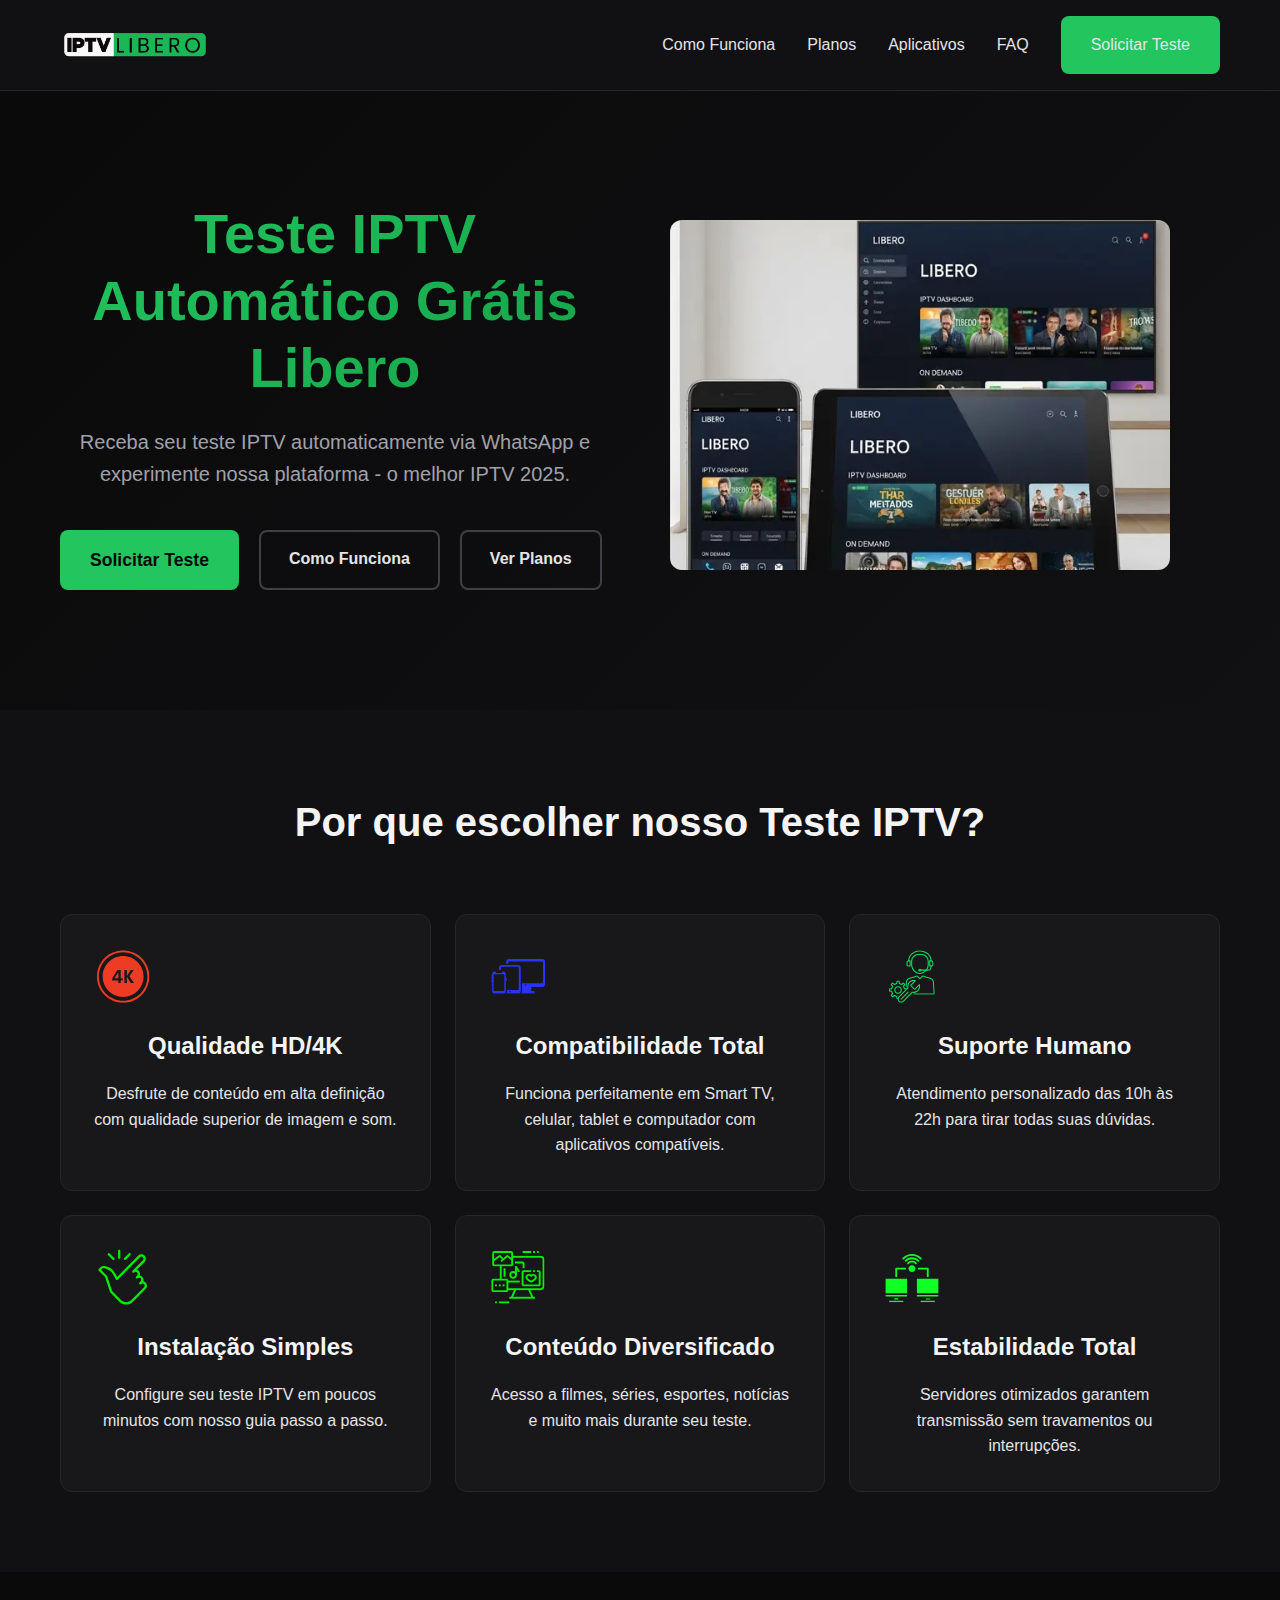
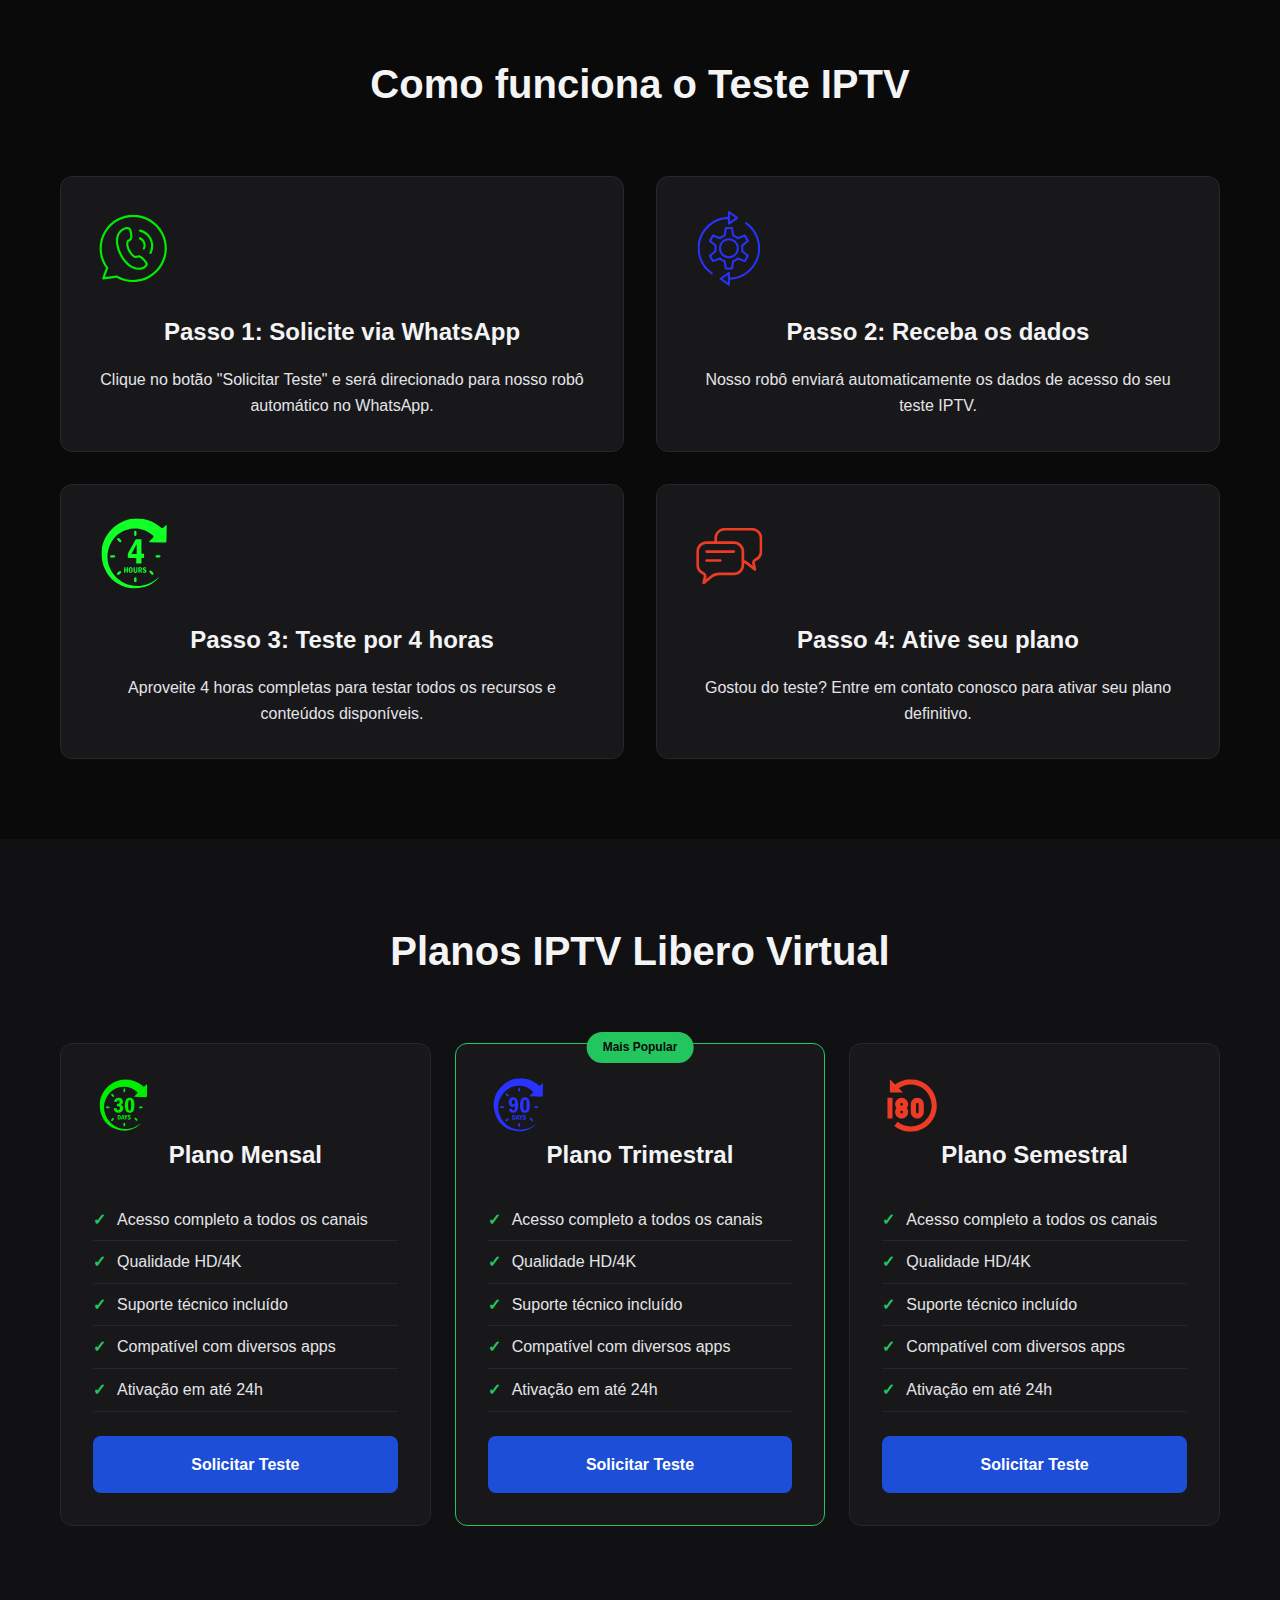
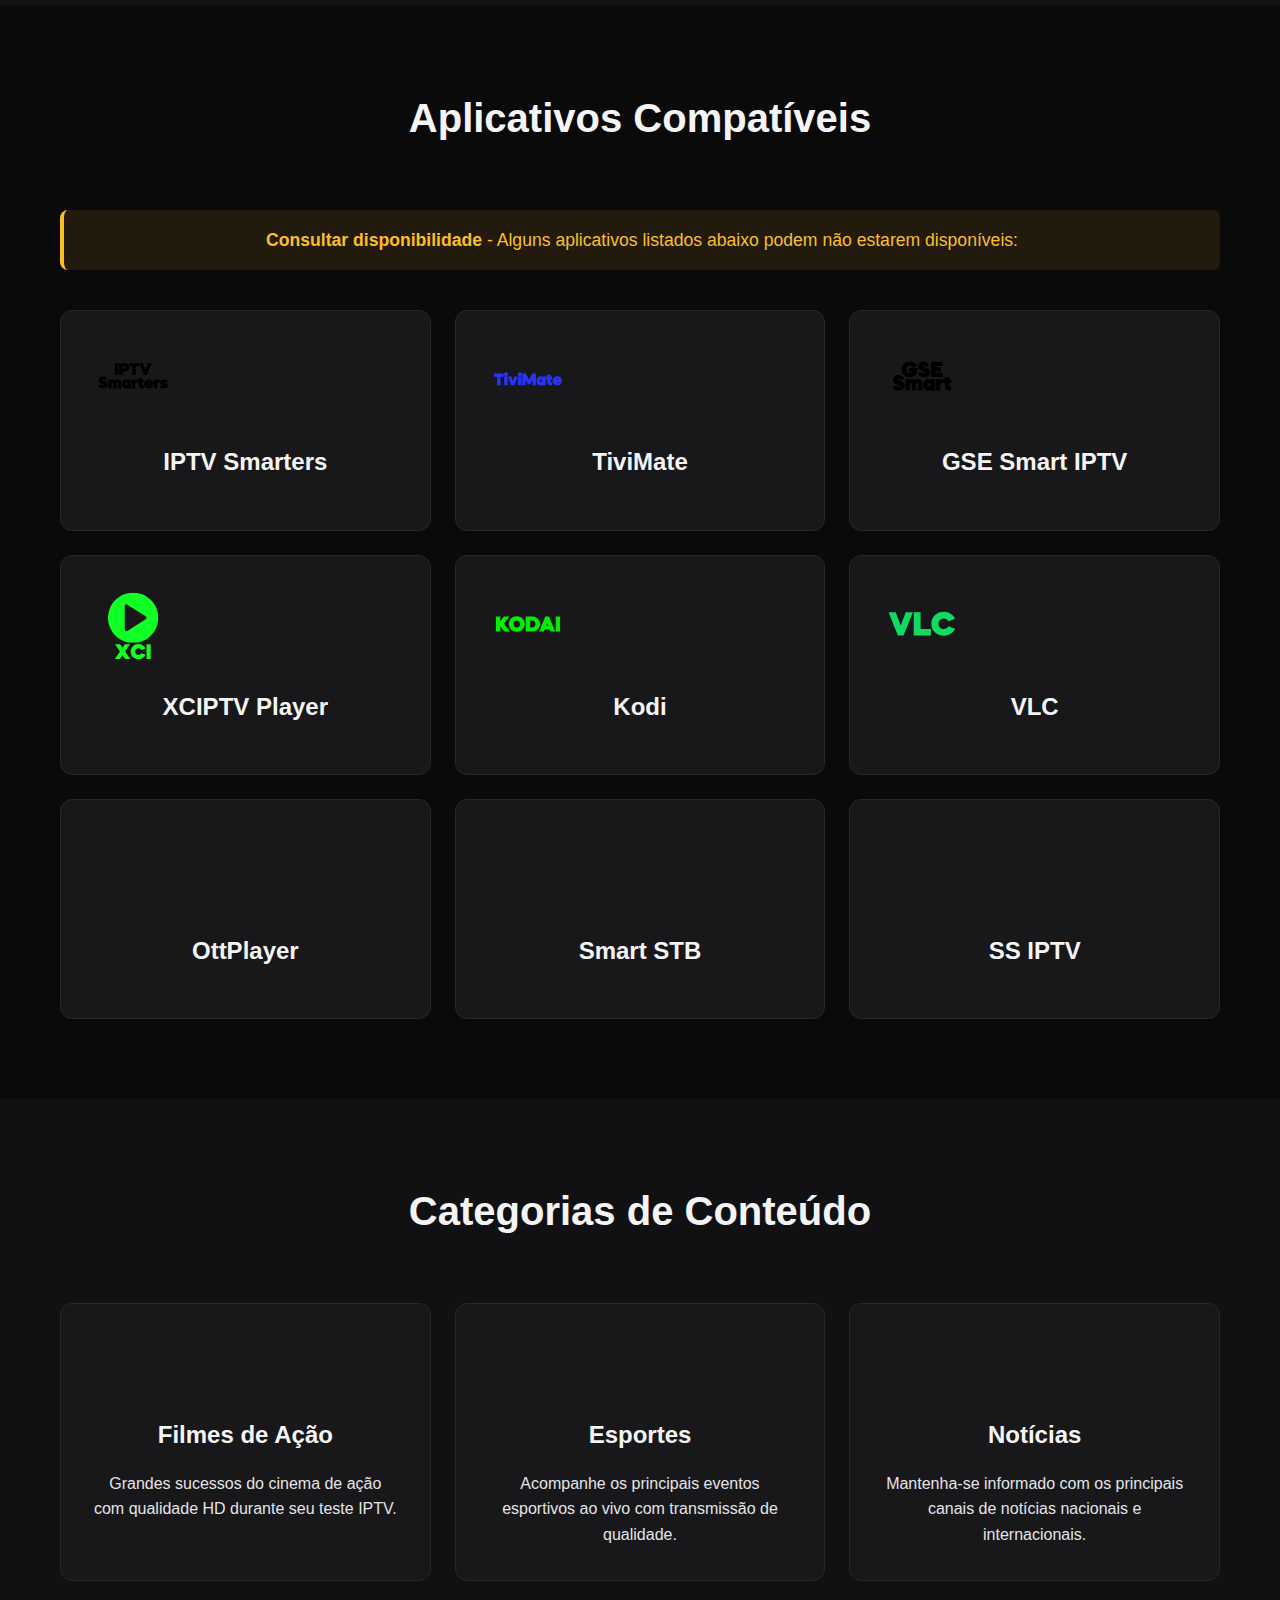
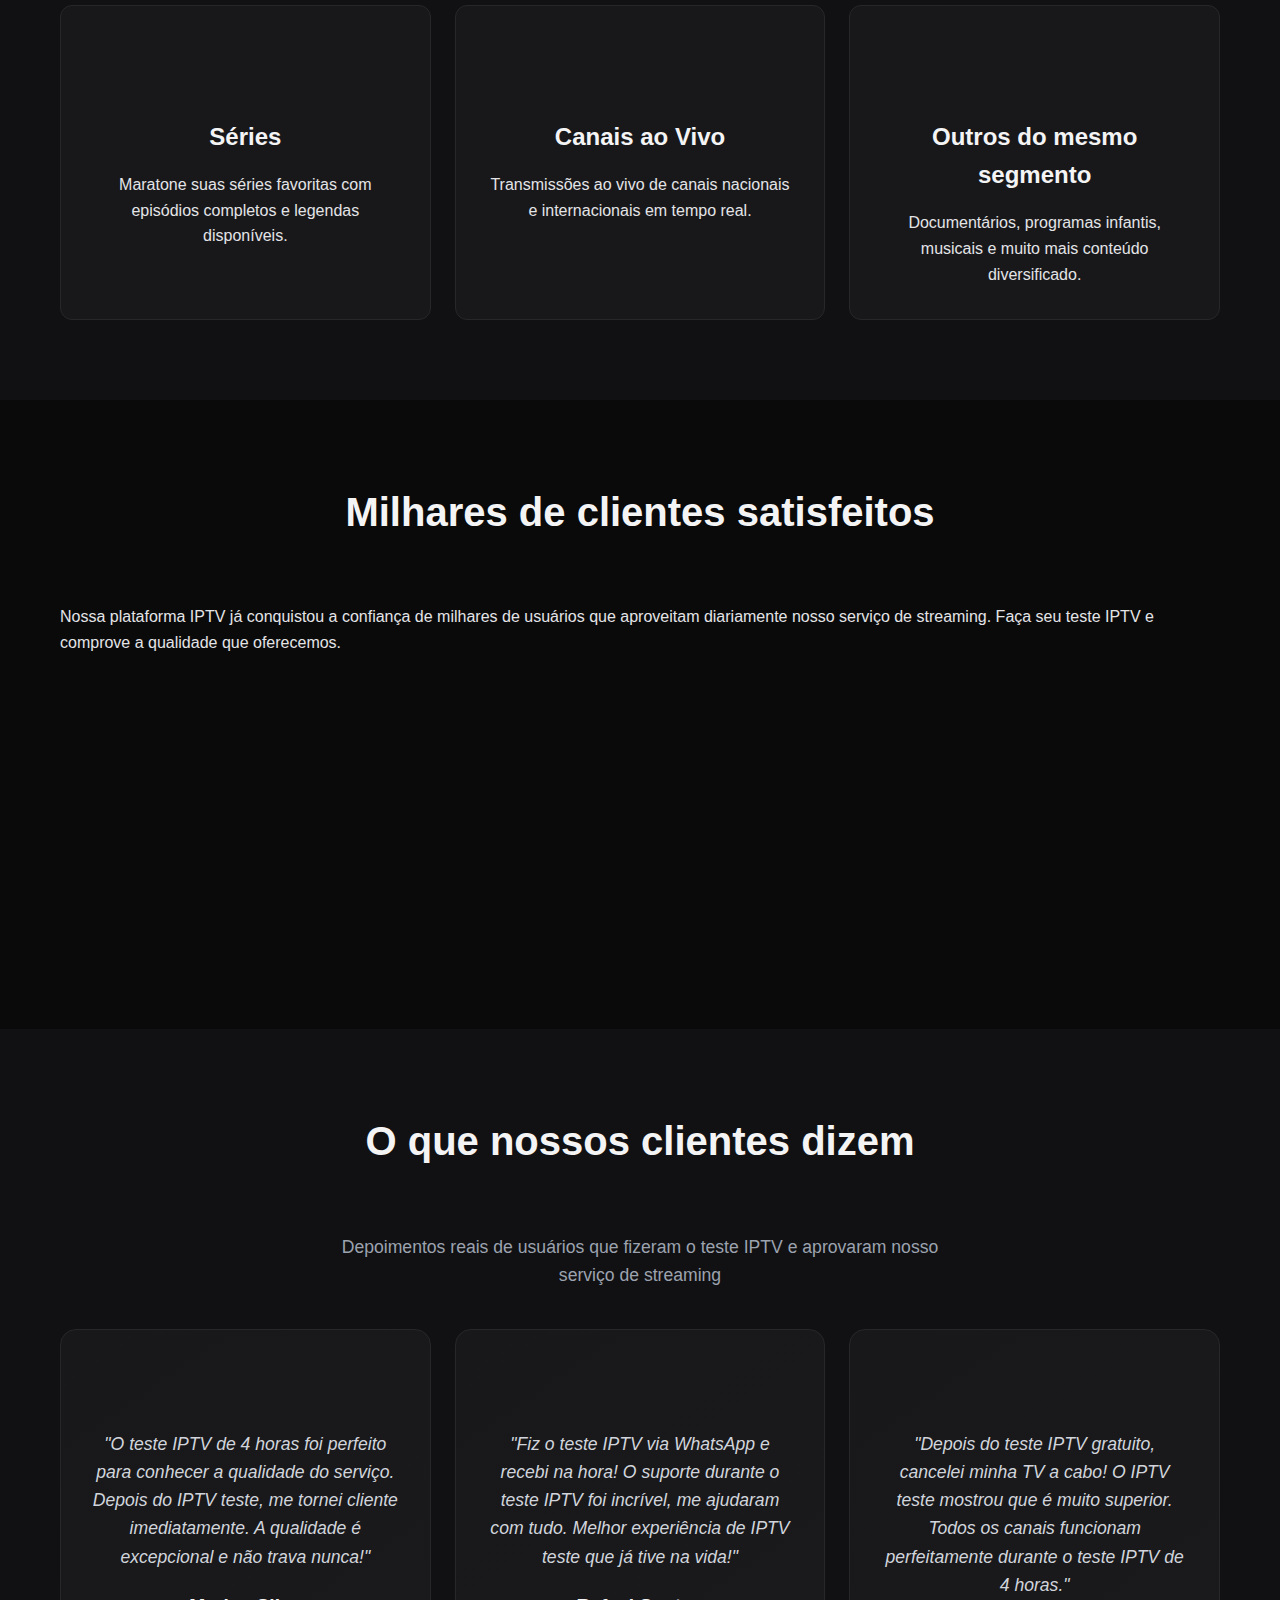
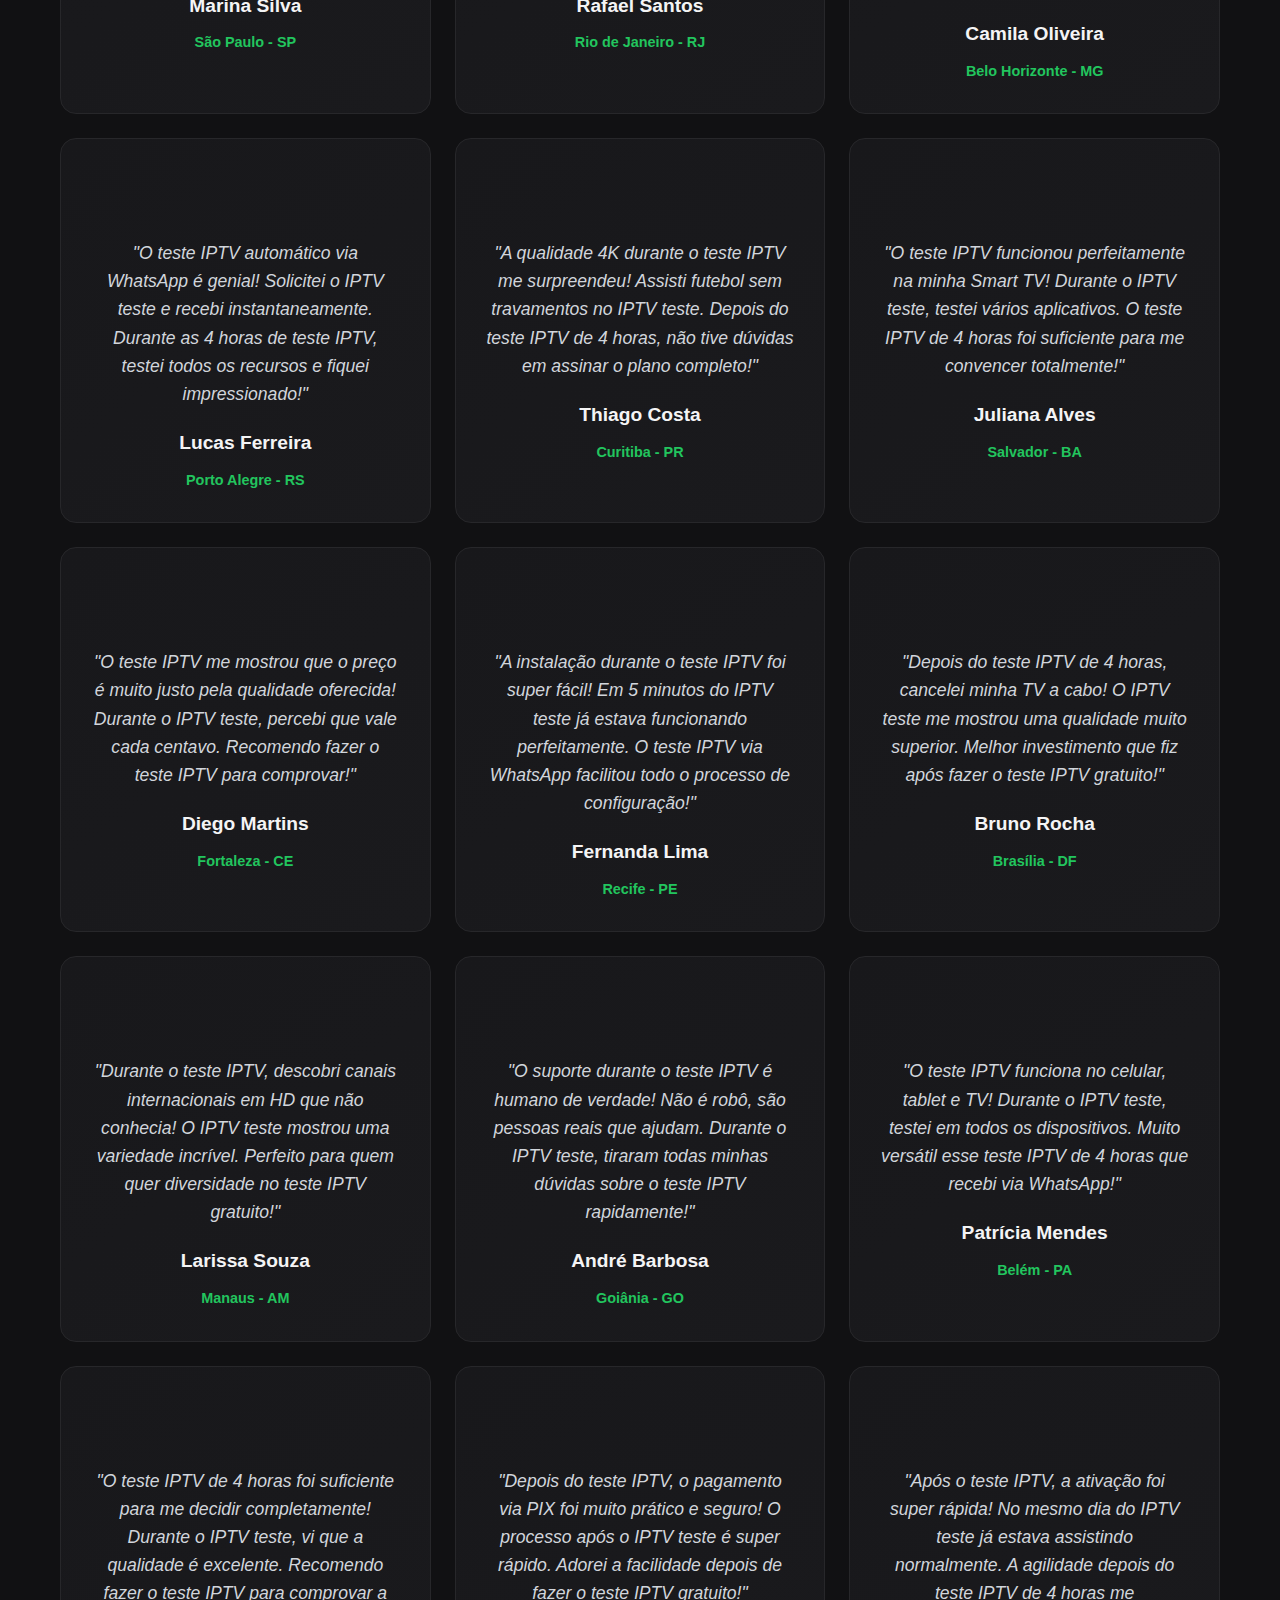
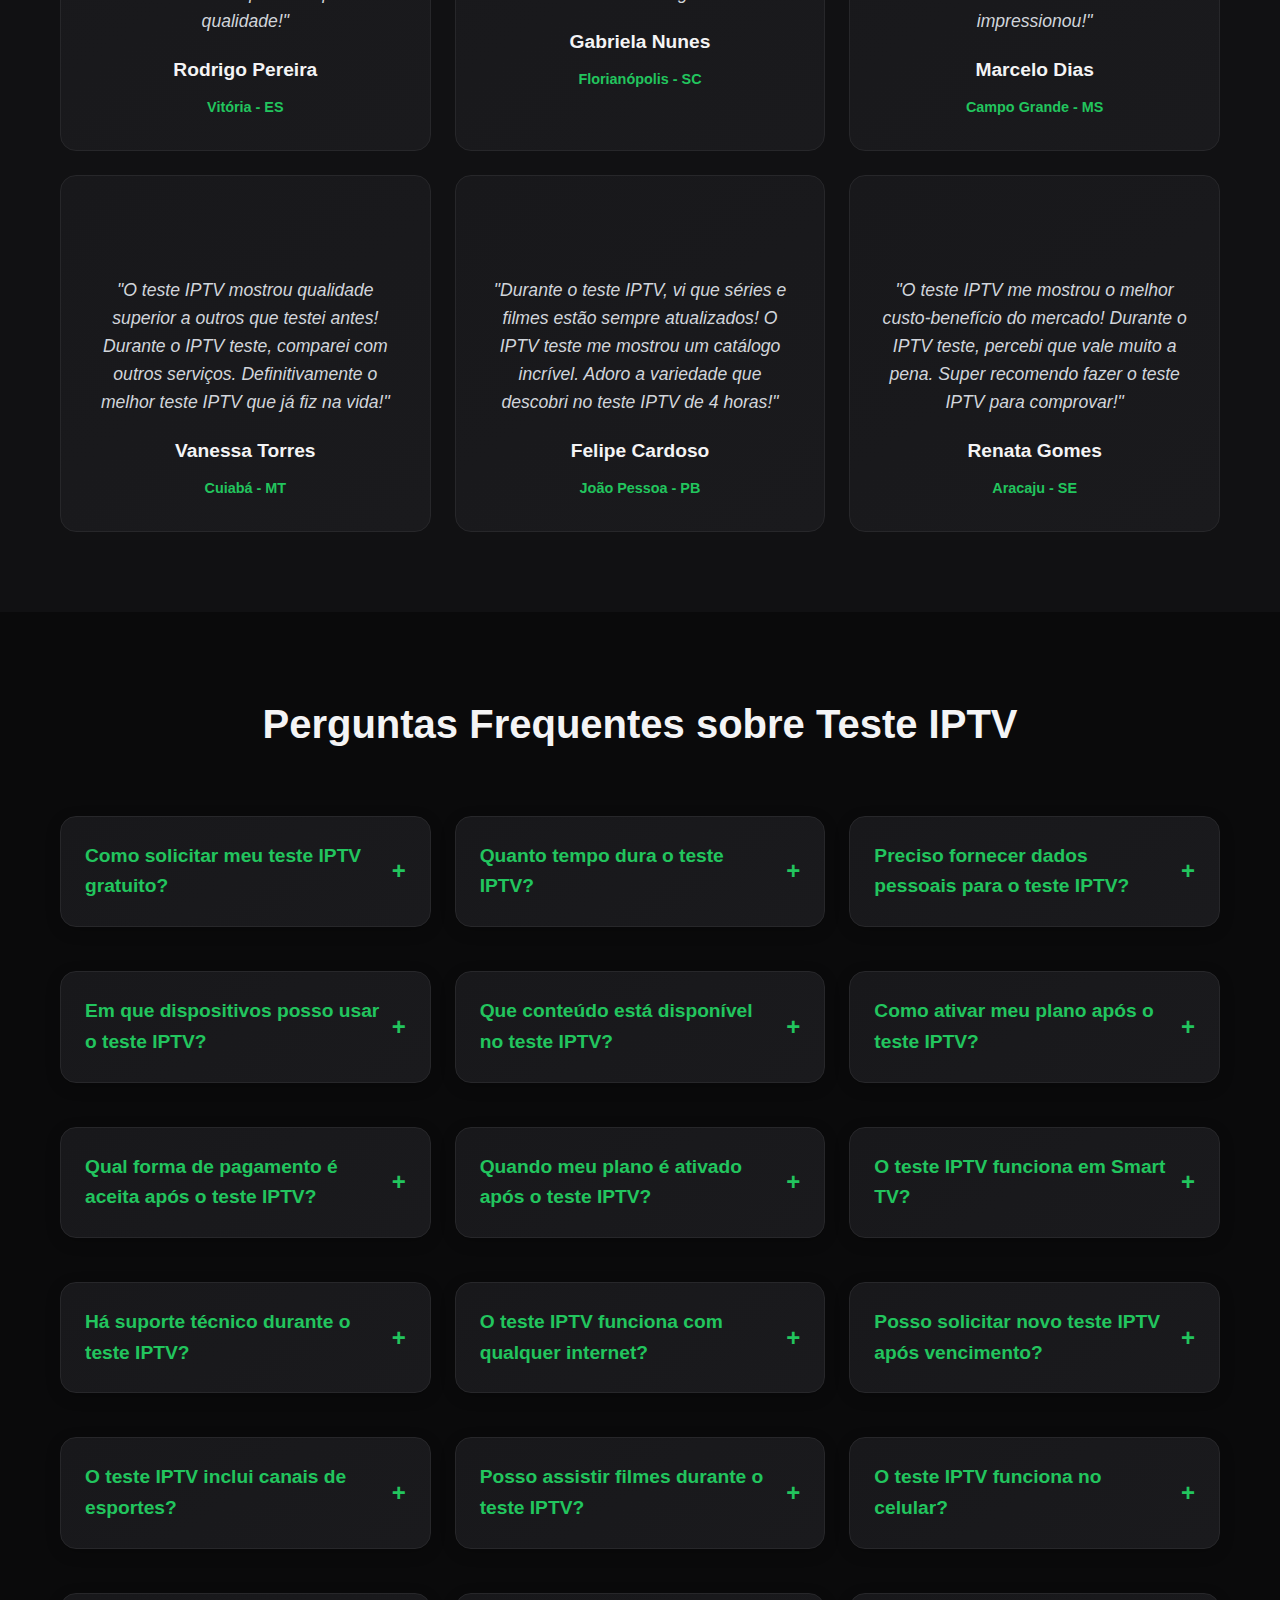
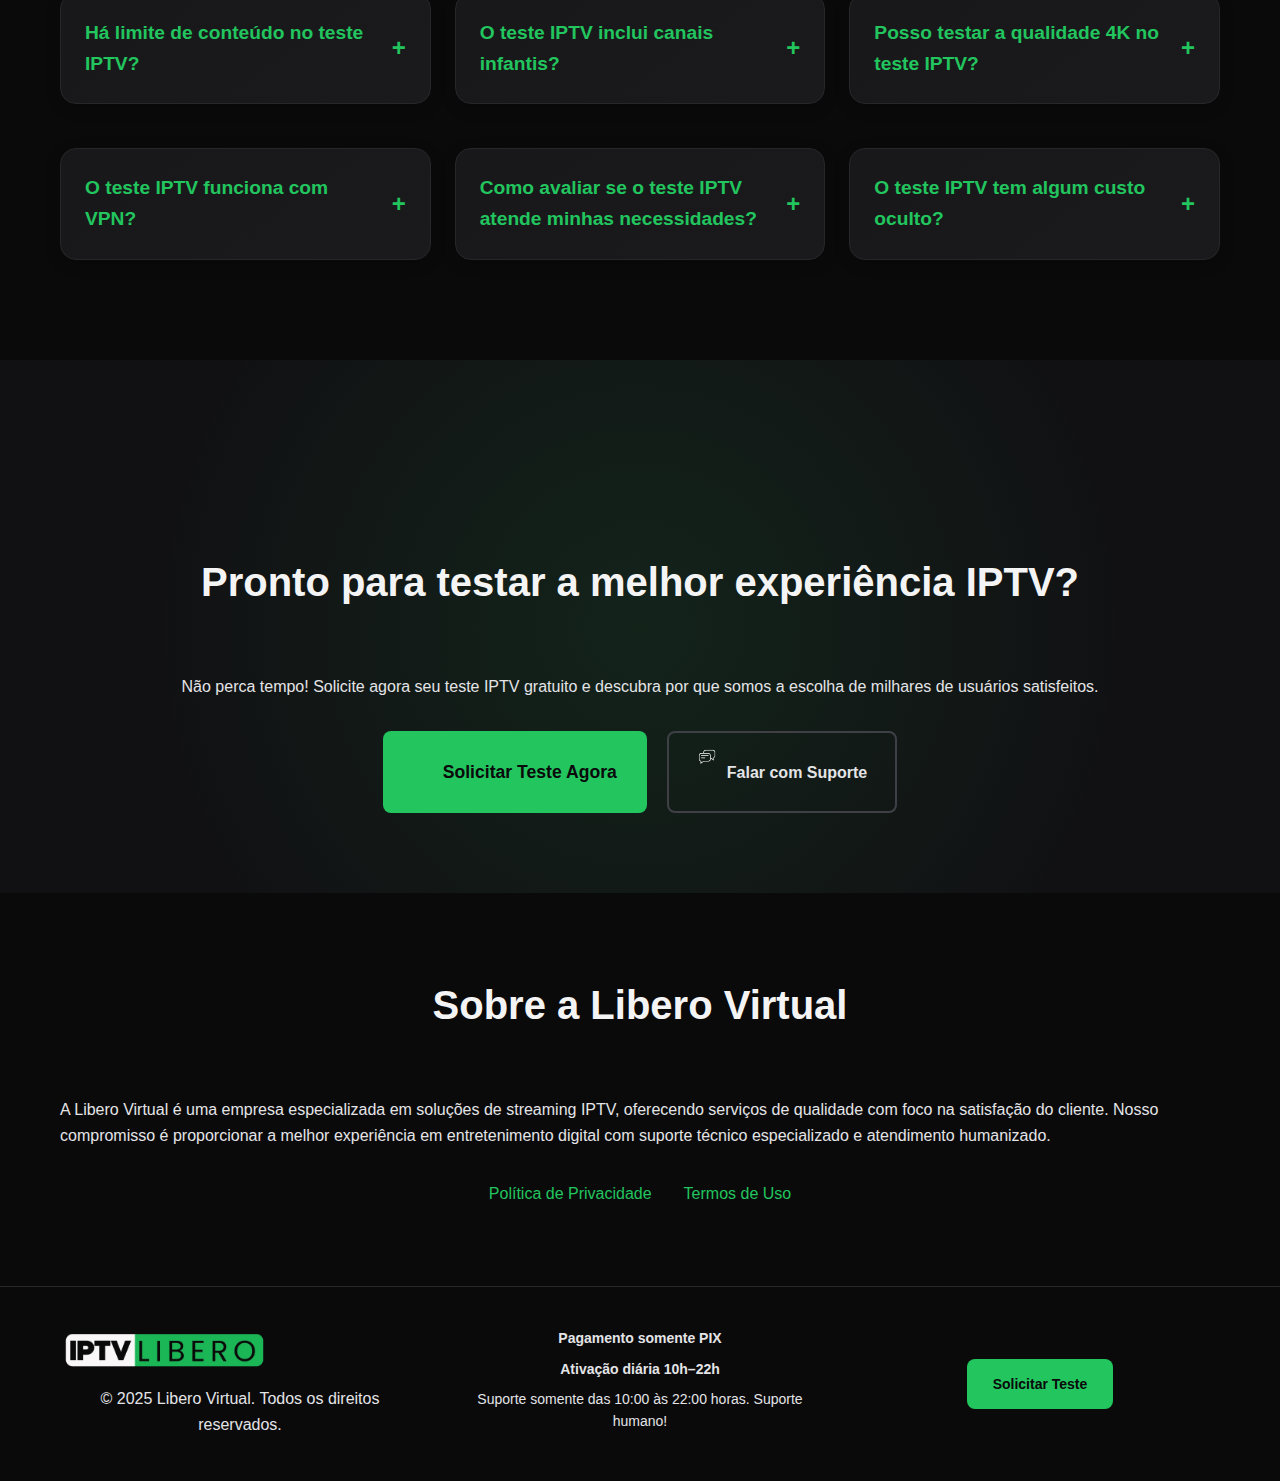
<file: site meu iptv/index.html>
<html xmlns="http://www.w3.org/1999/xhtml" lang="en">

<head>
	<meta http-equiv="Content-Type" content="text/html; charset=utf-8" />
	<meta name="description" content="HTTrack is an easy-to-use website mirror utility. It allows you to download a World Wide website from the Internet to a local directory,building recursively all structures, getting html, images, and other files from the server to your computer. Links are rebuiltrelatively so that you can freely browse to the local site (works with any browser). You can mirror several sites together so that you can jump from one toanother. You can, also, update an existing mirror site, or resume an interrupted download. The robot is fully configurable, with an integrated help" />
	<meta name="keywords" content="httrack, HTTRACK, HTTrack, winhttrack, WINHTTRACK, WinHTTrack, offline browser, web mirror utility, aspirateur web, surf offline, web capture, www mirror utility, browse offline, local  site builder, website mirroring, aspirateur www, internet grabber, capture de site web, internet tool, hors connexion, unix, dos, windows 95, windows 98, solaris, ibm580, AIX 4.0, HTS, HTGet, web aspirator, web aspirateur, libre, GPL, GNU, free software" />
	<title>Local index - HTTrack Website Copier</title>
  <!-- Mirror and index made by HTTrack Website Copier/3.49-2 [XR&CO'2014] -->
	<style type="text/css">
	<!--

body {
	margin: 0;  padding: 0;  margin-bottom: 15px;  margin-top: 8px;
	background: #77b;
}
body, td {
	font: 14px "Trebuchet MS", Verdana, Arial, Helvetica, sans-serif;
	}

#subTitle {
	background: #000;  color: #fff;  padding: 4px;  font-weight: bold; 
	}

#siteNavigation a, #siteNavigation .current {
	font-weight: bold;  color: #448;
	}
#siteNavigation a:link    { text-decoration: none; }
#siteNavigation a:visited { text-decoration: none; }

#siteNavigation .current { background-color: #ccd; }

#siteNavigation a:hover   { text-decoration: none;  background-color: #fff;  color: #000; }
#siteNavigation a:active  { text-decoration: none;  background-color: #ccc; }


a:link    { text-decoration: underline;  color: #00f; }
a:visited { text-decoration: underline;  color: #000; }
a:hover   { text-decoration: underline;  color: #c00; }
a:active  { text-decoration: underline; }

#pageContent {
	clear: both;
	border-bottom: 6px solid #000;
	padding: 10px;  padding-top: 20px;
	line-height: 1.65em;
	background-image: url(backblue.gif);
	background-repeat: no-repeat;
	background-position: top right;
	}

#pageContent, #siteNavigation {
	background-color: #ccd;
	}


.imgLeft  { float: left;   margin-right: 10px;  margin-bottom: 10px; }
.imgRight { float: right;  margin-left: 10px;   margin-bottom: 10px; }

hr { height: 1px;  color: #000;  background-color: #000;  margin-bottom: 15px; }

h1 { margin: 0;  font-weight: bold;  font-size: 2em; }
h2 { margin: 0;  font-weight: bold;  font-size: 1.6em; }
h3 { margin: 0;  font-weight: bold;  font-size: 1.3em; }
h4 { margin: 0;  font-weight: bold;  font-size: 1.18em; }

.blak { background-color: #000; }
.hide { display: none; }
.tableWidth { min-width: 400px; }

.tblRegular       { border-collapse: collapse; }
.tblRegular td    { padding: 6px;  background-image: url(fade.gif);  border: 2px solid #99c; }
.tblHeaderColor, .tblHeaderColor td { background: #99c; }
.tblNoBorder td   { border: 0; }


// -->
</style>

</head>

<table width="76%" border="0" align="center" cellspacing="0" cellpadding="3" class="tableWidth">
	<tr>
	<td id="subTitle">HTTrack Website Copier - Open Source offline browser</td>
	</tr>
</table>
<table width="76%" border="0" align="center" cellspacing="0" cellpadding="0" class="tableWidth">
<tr class="blak">
<td>
	<table width="100%" border="0" align="center" cellspacing="1" cellpadding="0">
	<tr>
	<td colspan="6"> 
		<table width="100%" border="0" align="center" cellspacing="0" cellpadding="10">
		<tr> 
		<td id="pageContent"> 
<!-- ==================== End prologue ==================== -->

	<meta name="generator" content="HTTrack Website Copier/3.x">
	<TITLE>Local index - HTTrack</TITLE>
</HEAD>
<BODY>
<H1 ALIGN=Center>Index of locally available sites:</H1>
	<TABLE BORDER="0" WIDTH="100%" CELLSPACING="1" CELLPADDING="0">
		<TR>
			<TD BACKGROUND="fade.gif">
				&middot;
					<A HREF="cineliberovirtual.com.br/index.html">
						Teste IPTV Grátis 4h - Libero Virtual | Streaming Premium
					</A>		
			</TD>
		</TR>
	</TABLE>
	<BR>
	<BR>
	<BR>
  	<H6 ALIGN="RIGHT">
	<I>Mirror and index made by HTTrack Website Copier [XR&amp;CO'2008]</I>
	</H6>
	<!-- Mirror and index made by HTTrack Website Copier/3.49-2 [XR&CO'2014] -->
	<!-- Thanks for using HTTrack Website Copier! -->
	<meta HTTP-EQUIV="Refresh" CONTENT="0; URL=cineliberovirtual.com.br/index.html">


<!-- ==================== Start epilogue ==================== -->
		</td>
		</tr>
		</table>
	</td>
	</tr>
	</table>
</td>
</tr>
</table>

<table width="76%" border="0" align="center" valign="bottom" cellspacing="0" cellpadding="0">
	<tr>
	<td id="footer"><small>&copy; 2008 Xavier Roche & other contributors - Web Design: Leto Kauler.</small></td>
	</tr>
</table>

</body>

</html>
</file>
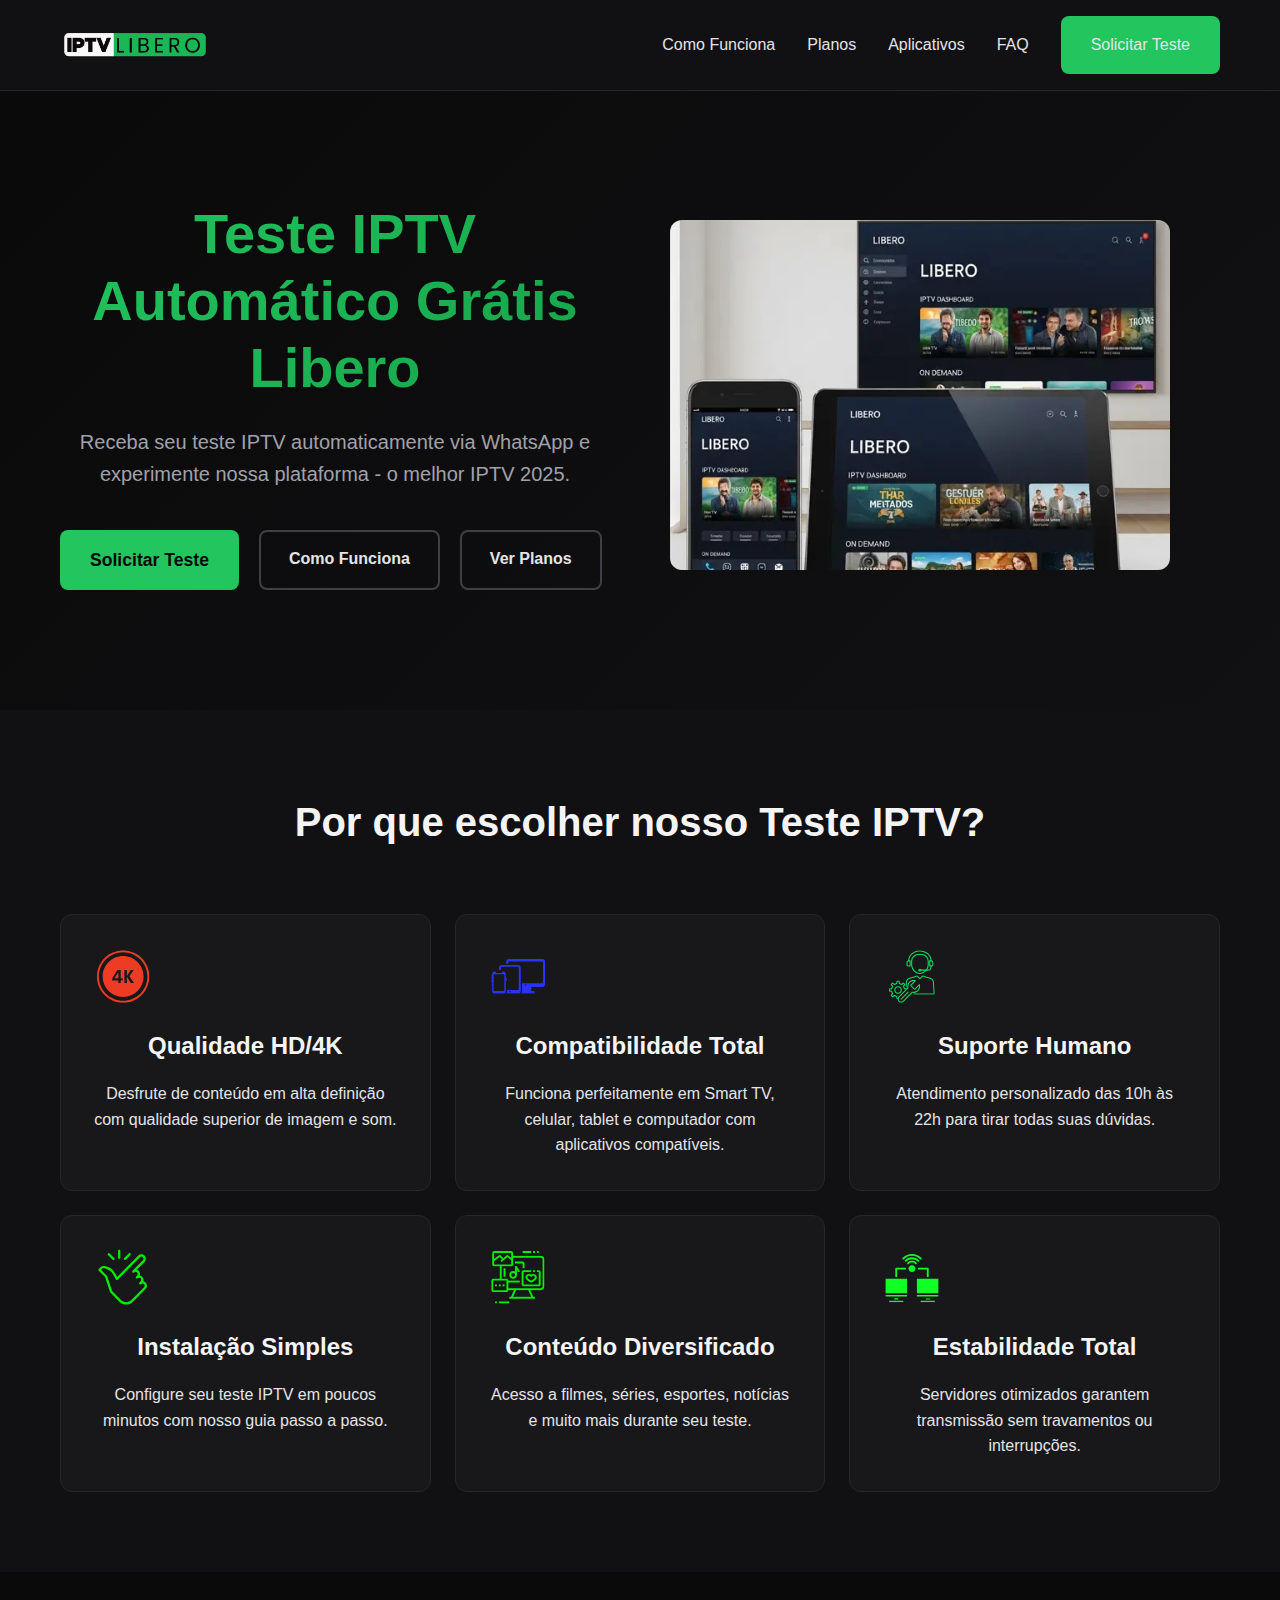
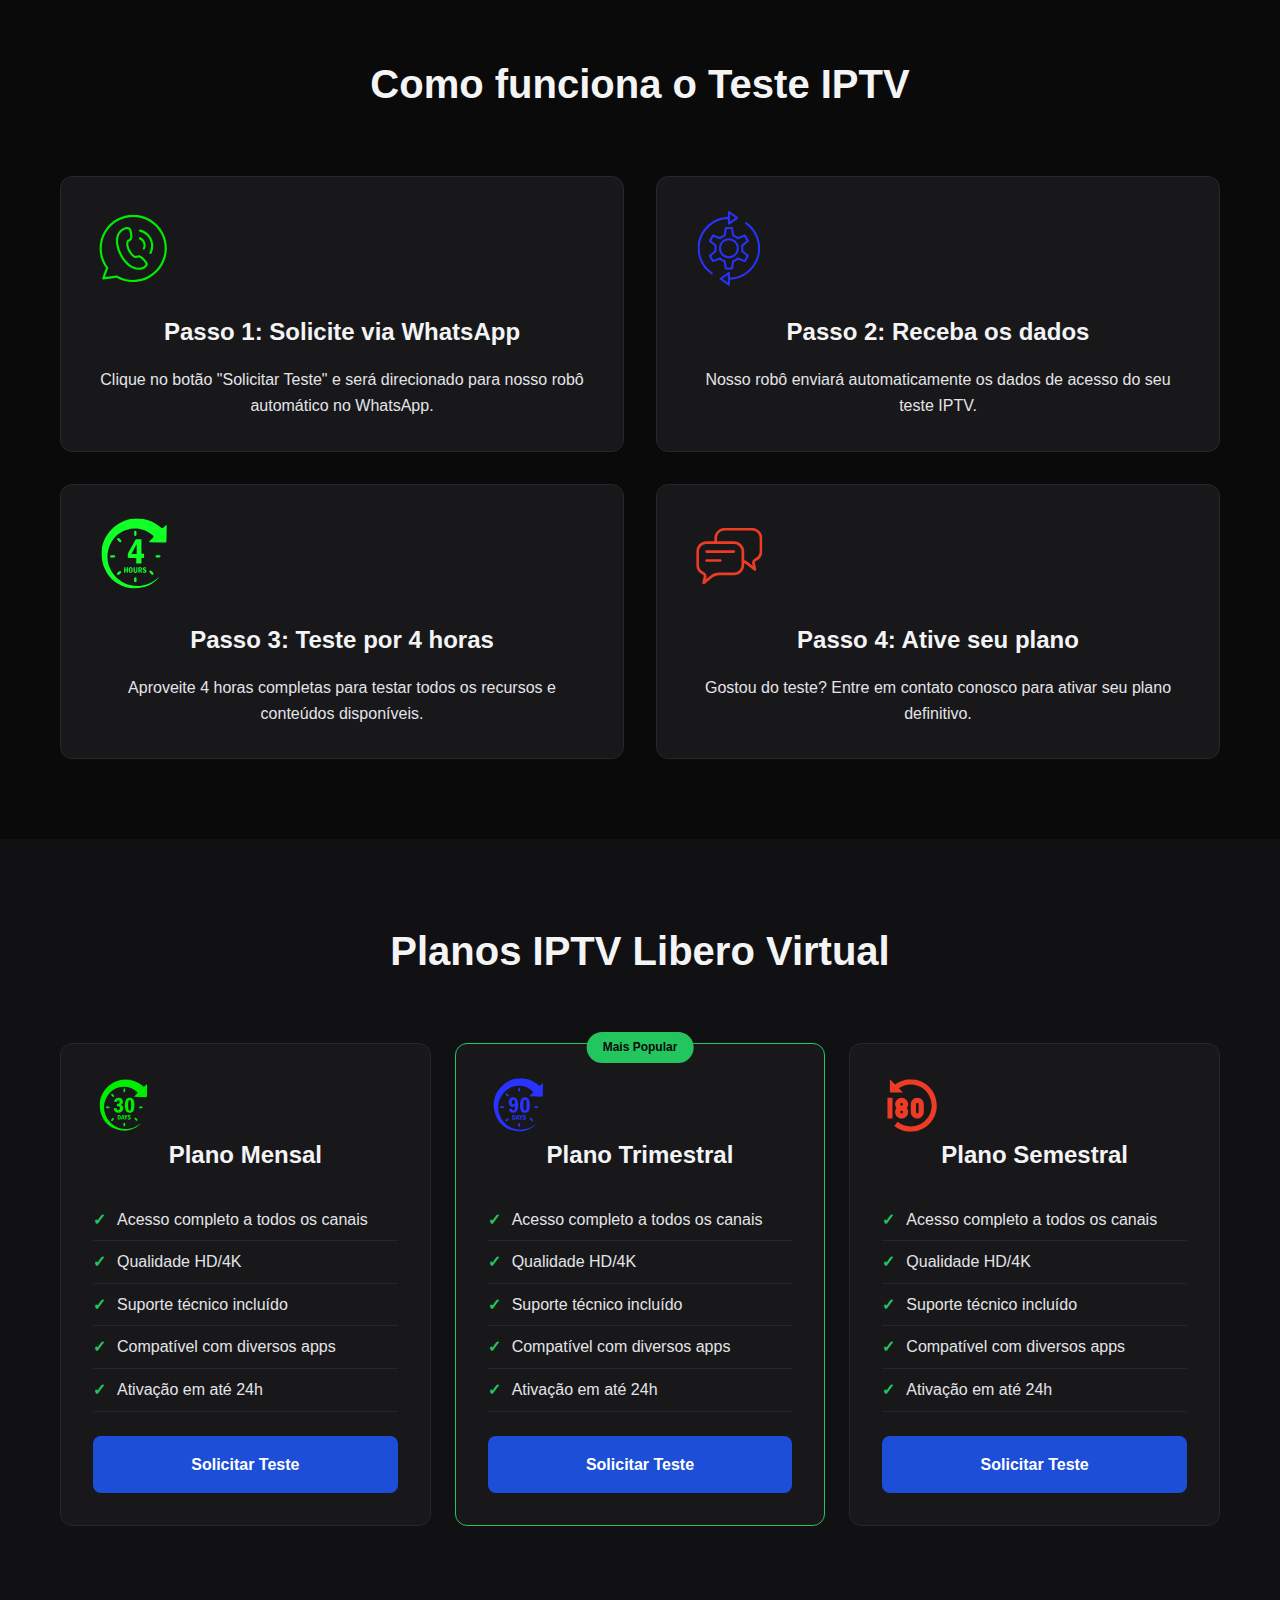
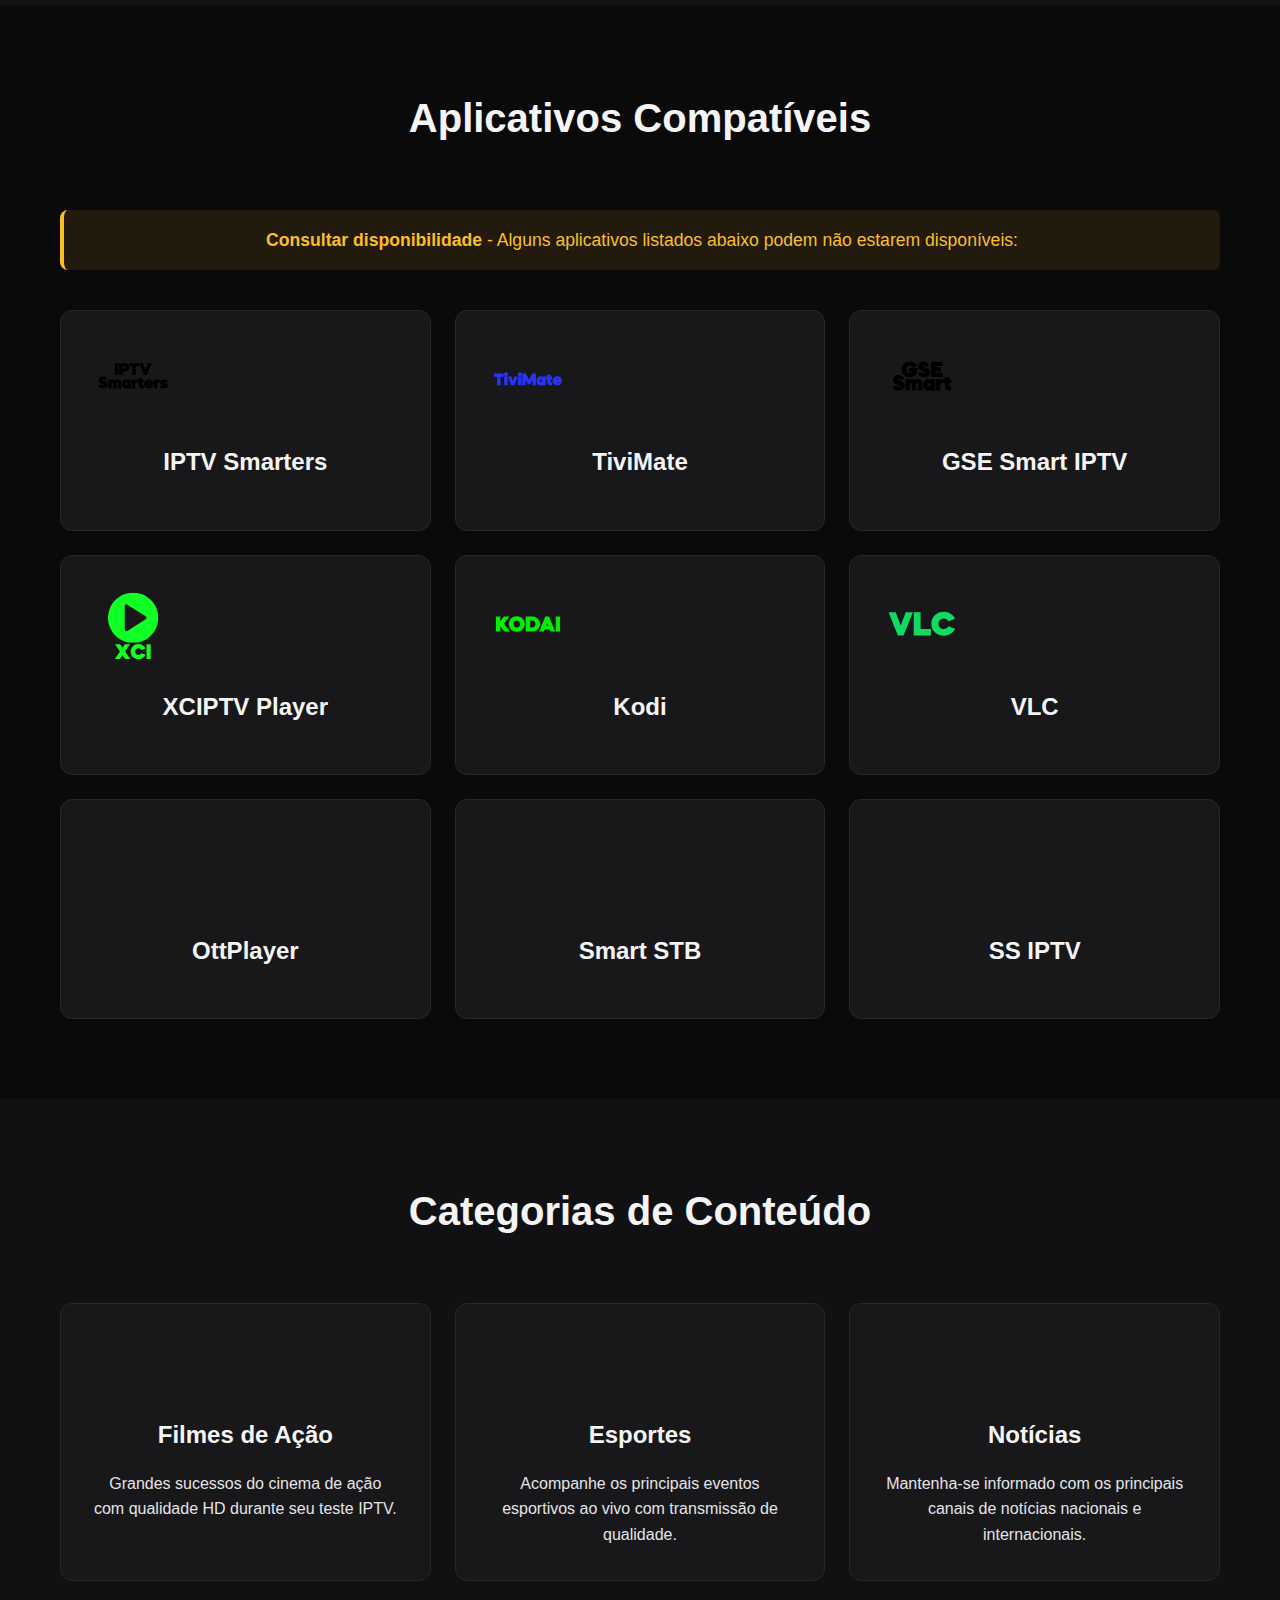
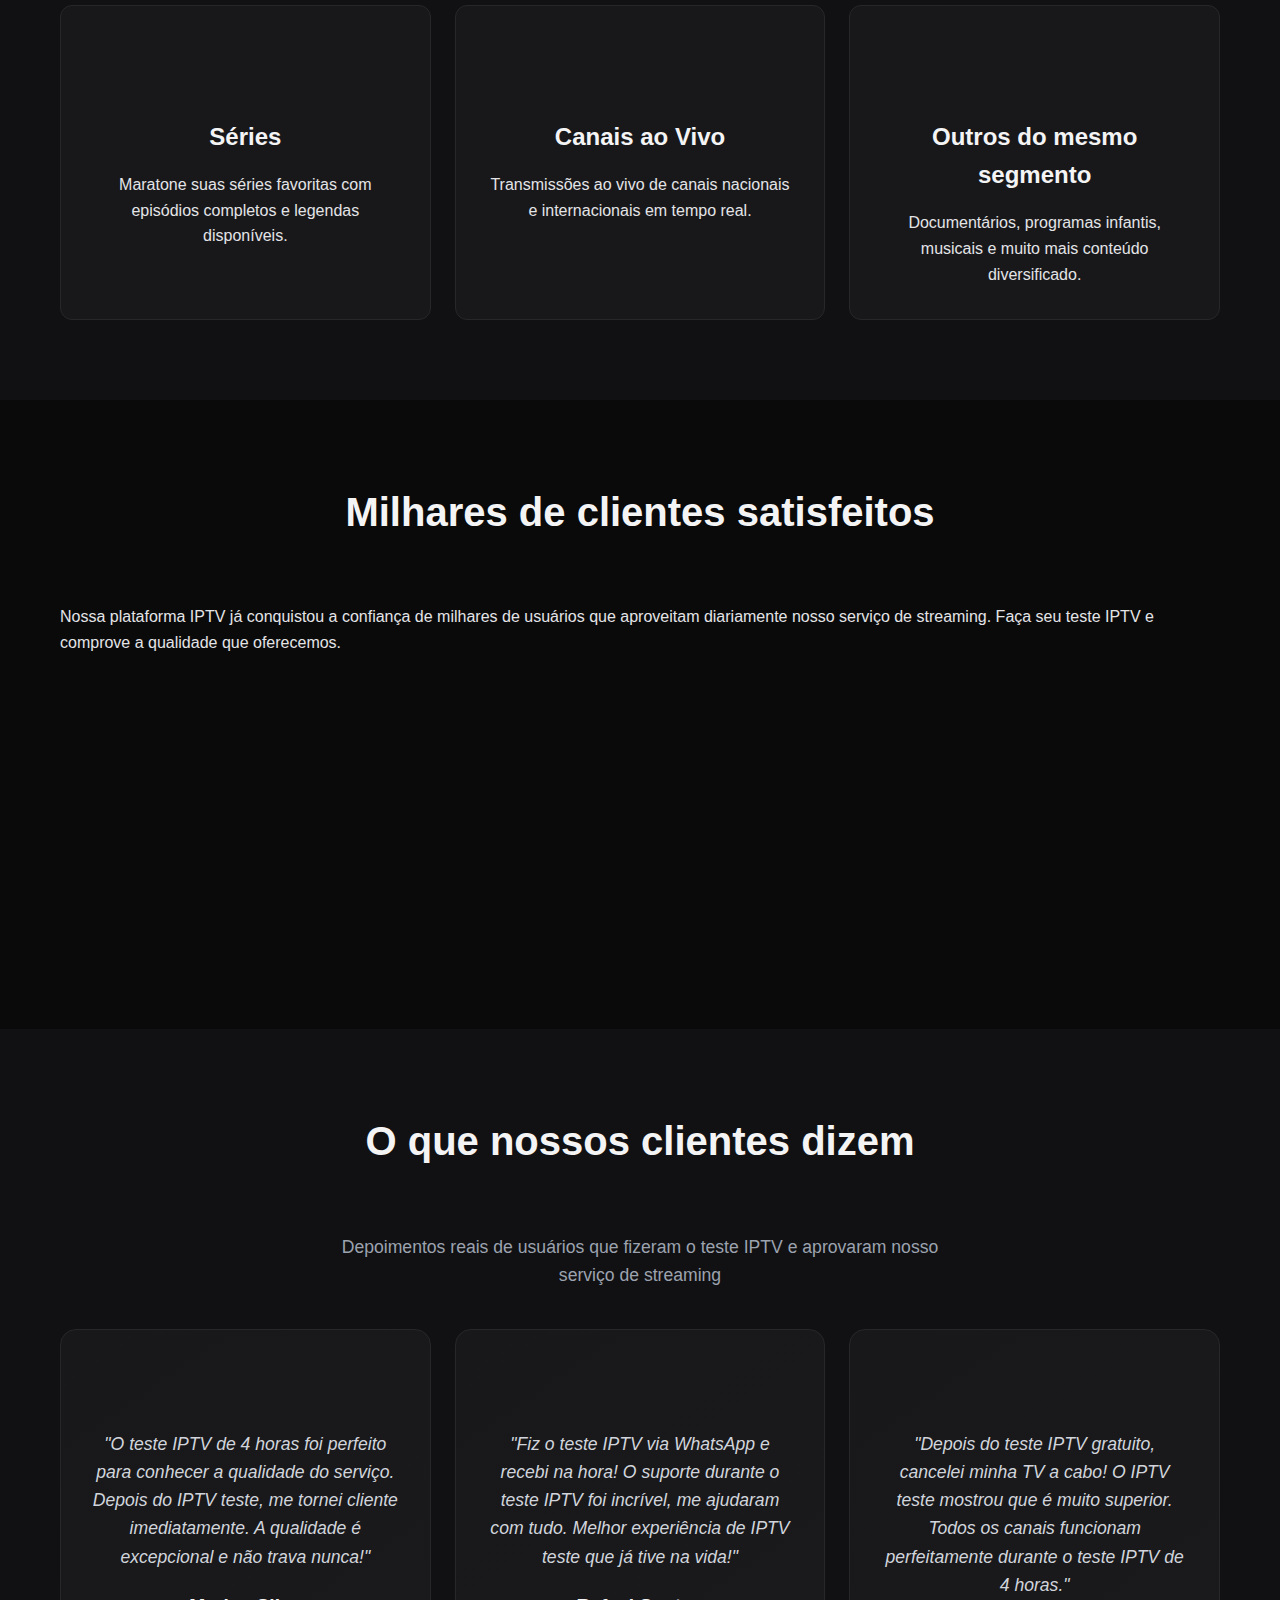
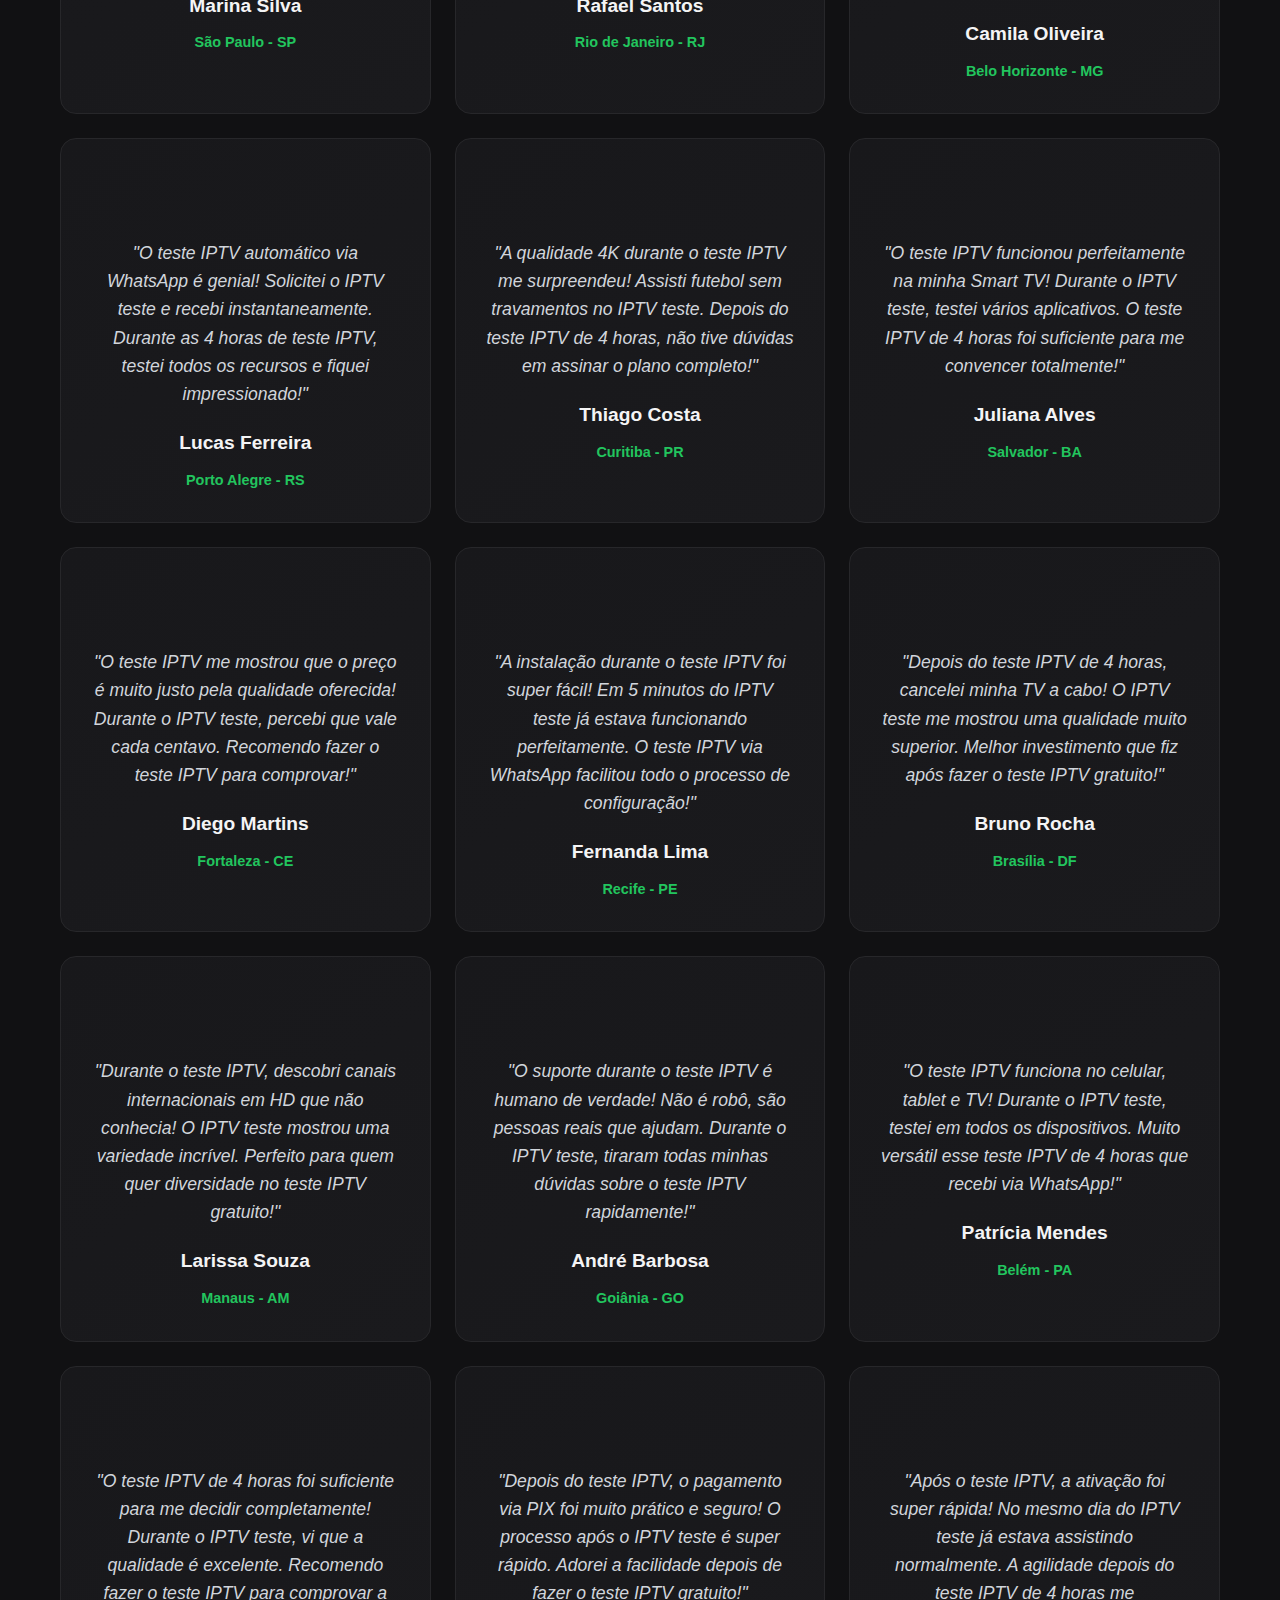
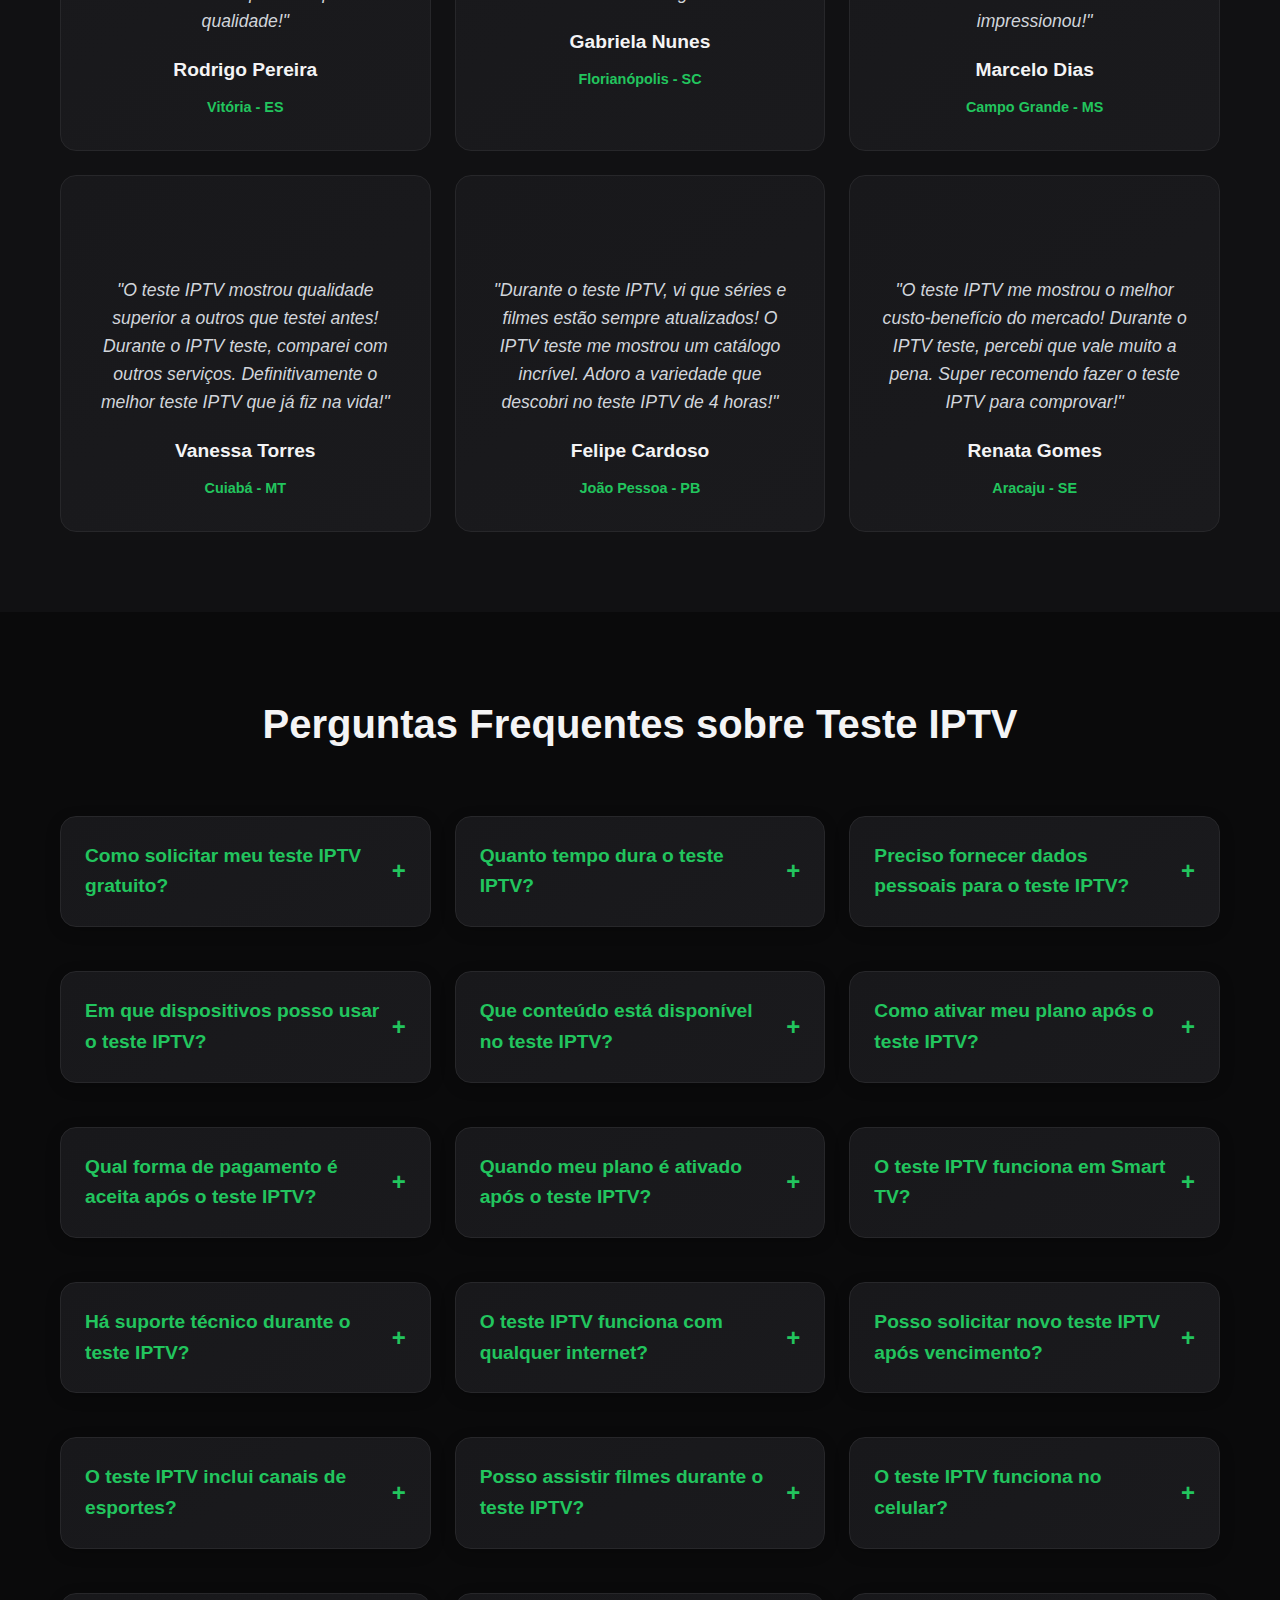
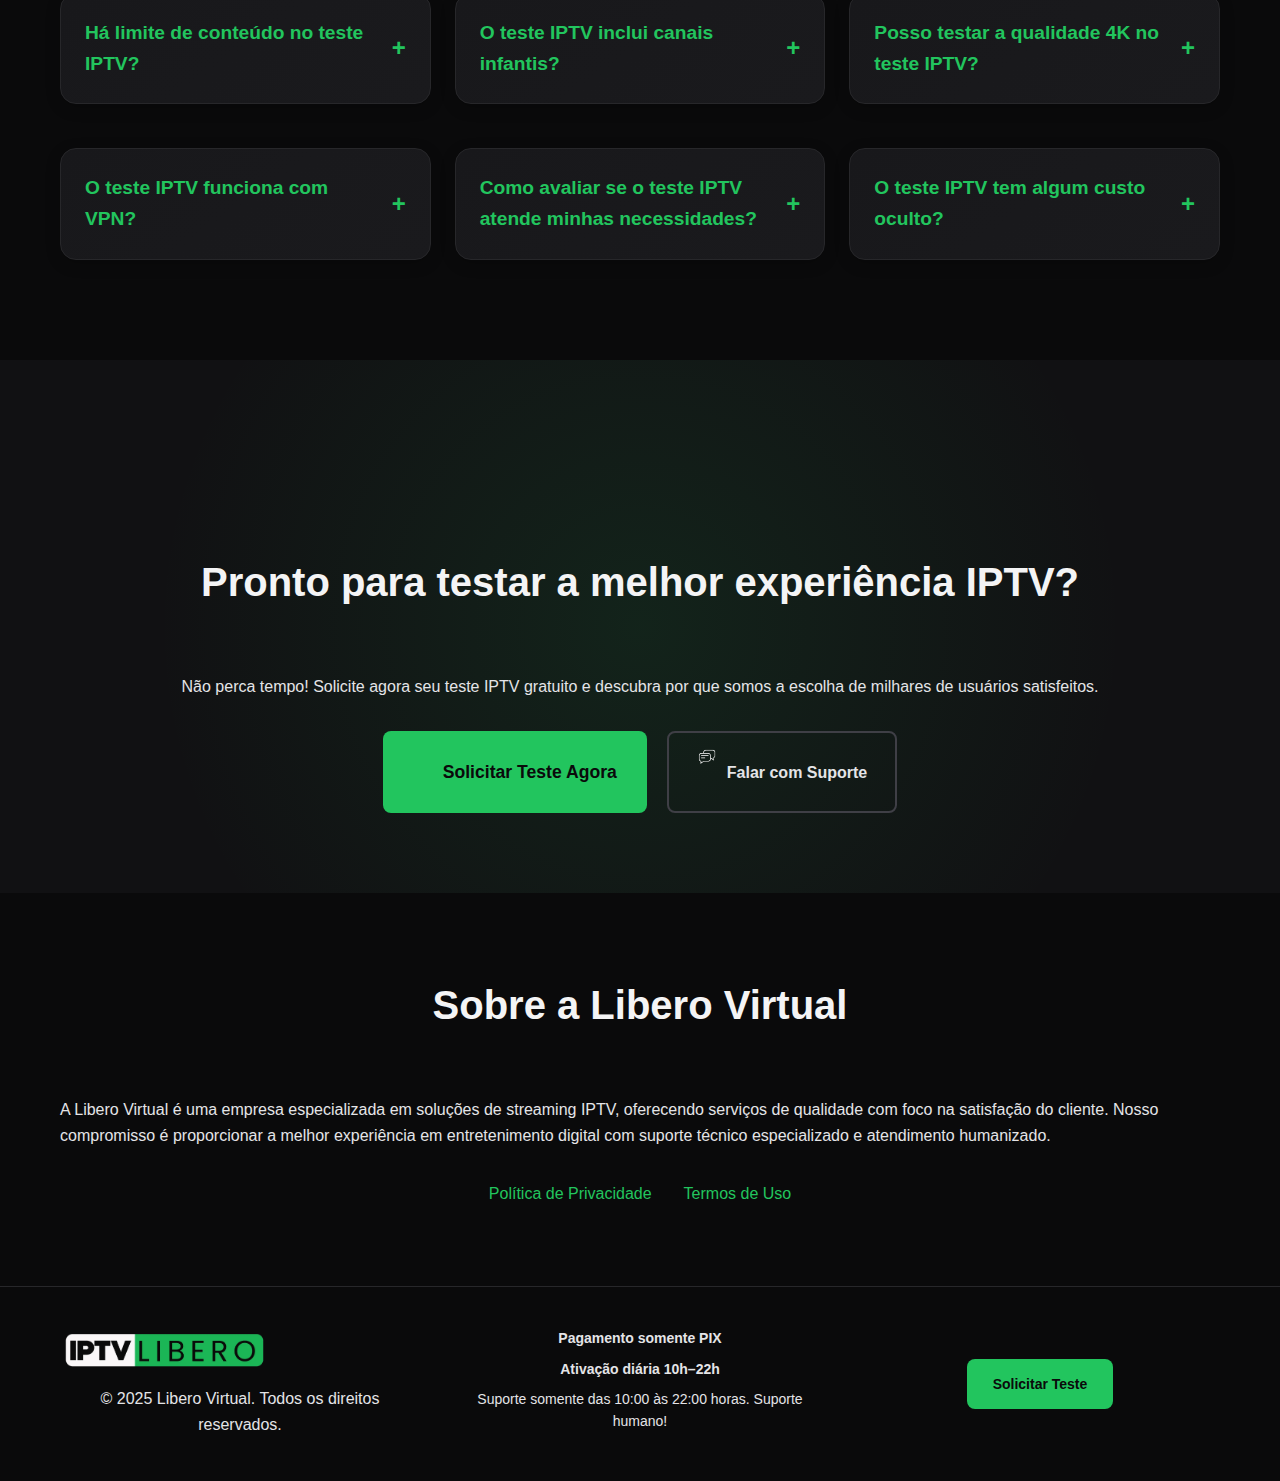
<file: site meu iptv/cineliberovirtual.com.br/index.html>
<!DOCTYPE html>
<html lang="pt-BR">

<!-- Mirrored from cineliberovirtual.com.br/ by HTTrack Website Copier/3.x [XR&CO'2014], Mon, 06 Oct 2025 18:15:23 GMT -->
<!-- Added by HTTrack --><meta http-equiv="content-type" content="text/html;charset=utf-8" /><!-- /Added by HTTrack -->
<head>
    <meta charset="UTF-8">
    <meta name="viewport" content="width=device-width, initial-scale=1.0">
    <title>Teste IPTV Grátis 4h - Libero Virtual | Streaming Premium</title>
    <meta name="description" content="Solicite seu teste IPTV gratuito de 4 horas via WhatsApp. Acesso completo a filmes, séries, esportes em HD/4K. Libero Virtual - streaming de qualidade.">
    <meta name="robots" content="index, follow, max-snippet:-1, max-image-preview:large, max-video-preview:-1">
    <link rel="canonical" href="index.html">
    
    <!-- Favicon -->
    <link rel="icon" type="image/x-icon" href="favicon.ico">
    <link rel="icon" type="image/png" sizes="32x32" href="imagens/favicon.png">
    <link rel="shortcut icon" type="image/x-icon" href="favicon.ico">
    <link rel="apple-touch-icon" sizes="180x180" href="imagens/favicon.png">
    <meta name="msapplication-TileImage" content="imagens/favicon.png">
    <meta name="msapplication-TileColor" content="#22c55e">
    
    <!-- Preload recursos críticos para PageSpeed -->
    <link rel="preload" href="css/estilos.css" as="style">
    <link rel="preload" href="js/whatsapp-config.js" as="script">
    <link rel="preload" href="js/main-simple.js" as="script">
    <link rel="preload" href="imagens/multiplos-dispositivos-teste-iptv.webp" as="image" fetchpriority="high">
    <link rel="preload" href="imagens/logo-teste-iptv.webp" as="image">
    
    <!-- DNS prefetch para recursos externos -->
    <link rel="dns-prefetch" href="http://api.whatsapp.com/">
    <link rel="dns-prefetch" href="http://wa.me/">
    
    <!-- Critical CSS inline para PageSpeed -->
    <style>
    *{margin:0;padding:0;box-sizing:border-box}
    html{scroll-behavior:smooth}
    body{font-family:-apple-system,BlinkMacSystemFont,'Segoe UI',Roboto,Oxygen,Ubuntu,Cantarell,sans-serif;line-height:1.6;color:#e4e4e7;background:#0a0a0b;font-size:16px;min-height:100vh}
    .container{max-width:1200px;margin:0 auto;padding:0 20px}
    header{background:#111113;border-bottom:1px solid #27272a;position:fixed;top:0;left:0;right:0;z-index:1000;padding:16px 0}
    header .container{display:flex;justify-content:space-between;align-items:center}
    .logo img{max-height:50px;width:auto}
    .hero{background:linear-gradient(135deg,#0f0f10 0%,#111113 50%,#0f0f10 100%);padding:140px 0 80px;text-align:center}
    .hero h1{font-size:3.5rem;font-weight:800;margin-bottom:24px;background:linear-gradient(135deg,#22c55e,#16a34a);-webkit-background-clip:text;-webkit-text-fill-color:transparent;background-clip:text}
    .btn-primary{background:linear-gradient(135deg,#22c55e,#16a34a);color:#fff;padding:16px 32px;border:none;border-radius:8px;font-weight:600;font-size:1.1rem;cursor:pointer;text-decoration:none;display:inline-block;transition:all 0.3s ease}
    </style>
    
    <link rel="stylesheet" href="css/estilos.css">
    <script src="js/whatsapp-config.js"></script>
    <script src="js/main-simple.js" defer></script>
    <script type="application/ld+json">
    {
      "@context": "https://schema.org",
      "@type": ["Organization", "WebSite"],
      "name": "Libero Virtual",
      "url": "https://cineliberovirtual.com.br/",
      "potentialAction": {
        "@type": "SearchAction",
        "target": "https://cineliberovirtual.com.br/?q={search_term_string}",
        "query-input": "required name=search_term_string"
      },
      "description": "Teste IPTV gratuito de 4 horas. Streaming premium com filmes, séries, esportes em HD/4K.",
      "serviceType": "IPTV Streaming Service"
    }
    </script>
    <script type="application/ld+json">
    {
      "@context": "https://schema.org",
      "@type": "FAQPage",
      "mainEntity": [
        {
          "@type": "Question",
          "name": "Como solicitar meu teste IPTV gratuito?",
          "acceptedAnswer": {
            "@type": "Answer",
            "text": "Clique no botão 'Solicitar Teste' e será direcionado para nosso WhatsApp automático que enviará os dados de acesso imediatamente."
          }
        },
        {
          "@type": "Question",
          "name": "Quanto tempo dura o teste IPTV?",
          "acceptedAnswer": {
            "@type": "Answer",
            "text": "O teste tem duração de 4 horas completas para você experimentar todos os recursos e conteúdos disponíveis."
          }
        },
        {
          "@type": "Question",
          "name": "Preciso fornecer dados pessoais para o teste?",
          "acceptedAnswer": {
            "@type": "Answer",
            "text": "Não, o teste IPTV é enviado automaticamente via WhatsApp sem necessidade de cadastro ou dados pessoais."
          }
        },
        {
          "@type": "Question",
          "name": "Em quantos dispositivos posso usar o teste?",
          "acceptedAnswer": {
            "@type": "Answer",
            "text": "O teste pode ser utilizado em diversos tipos de dispositivos: Smart TV, celular, tablet e computador."
          }
        },
        {
          "@type": "Question",
          "name": "Que tipo de conteúdo está disponível no teste?",
          "acceptedAnswer": {
            "@type": "Answer",
            "text": "Durante o teste você terá acesso a filmes, séries, esportes, notícias e outros conteúdos em qualidade HD."
          }
        },
        {
          "@type": "Question",
          "name": "Como ativar meu plano após o teste?",
          "acceptedAnswer": {
            "@type": "Answer",
            "text": "Entre em contato conosco via WhatsApp após o teste para escolher seu plano e realizar a ativação."
          }
        },
        {
          "@type": "Question",
          "name": "Qual a forma de pagamento aceita?",
          "acceptedAnswer": {
            "@type": "Answer",
            "text": "Trabalhamos exclusivamente com pagamento via PIX para maior segurança e agilidade na ativação."
          }
        },
        {
          "@type": "Question",
          "name": "Quando meu plano é ativado após o pagamento?",
          "acceptedAnswer": {
            "@type": "Answer",
            "text": "A ativação é realizada diariamente das 10h às 22h, em até 24 horas após confirmação do pagamento."
          }
        },
        {
          "@type": "Question",
          "name": "Posso usar em Smart TV?",
          "acceptedAnswer": {
            "@type": "Answer",
            "text": "Sim, nosso serviço é compatível com Smart TVs através dos aplicativos listados em nossa página."
          }
        },
        {
          "@type": "Question",
          "name": "Há suporte técnico disponível?",
          "acceptedAnswer": {
            "@type": "Answer",
            "text": "Oferecemos suporte humano especializado das 10h às 22h para auxiliar com instalação e dúvidas."
          }
        },
        {
          "@type": "Question",
          "name": "O serviço funciona em qualquer operadora?",
          "acceptedAnswer": {
            "@type": "Answer",
            "text": "Sim, nosso teste IPTV funciona com qualquer operadora de internet banda larga ou móvel."
          }
        },
        {
          "@type": "Question",
          "name": "Posso solicitar um novo teste após o vencimento?",
          "acceptedAnswer": {
            "@type": "Answer",
            "text": "O teste é único por usuário. Após o vencimento, entre em contato para ativar um plano definitivo."
          }
        }
      ]
    }
    </script>
</head>
<body>
    <header>
        <div class="container">
            <div class="logo">
                <img src="imagens/logo-teste-iptv.webp" alt="Libero Virtual" width="150" height="50" sizes="(max-width: 768px) 120px, 150px" srcset="imagens/logo-teste-iptv.webp 1087w">
            </div>
            <button class="menu-toggle" type="button" aria-label="Abrir menu de navegação" aria-expanded="false" aria-controls="main-nav">
                <span></span>
                <span></span>
                <span></span>
            </button>
            <nav class="main-nav" id="main-nav">
                <ul>
                    <li><a href="#como-funciona">Como Funciona</a></li>
                    <li><a href="#planos">Planos</a></li>
                    <li><a href="#aplicativos">Aplicativos</a></li>
                    <li><a href="#faq">FAQ</a></li>
                    <li><a href="https://api.whatsapp.com/send/?phone=5521967827833&amp;text=Ol%C3%A1%2C+gostaria+de+experimentar+a+Viu+TV+Plus.&amp;type=phone_number&amp;app_absent=0" class="cta-button">Solicitar Teste</a></li>
                </ul>
            </nav>
        </div>
    </header>

    <main>
        <!-- Seção Hero -->
        <section class="hero">
            <div class="container">
                <div class="hero-content">
                    <h1>Teste IPTV Automático Grátis Libero</h1>
                    <p>Receba seu teste IPTV automaticamente via WhatsApp e experimente nossa plataforma - o melhor IPTV 2025.</p>
                    <div class="hero-buttons">
                        <a href="https://api.whatsapp.com/send/?phone=5521967827833&amp;text=Ol%C3%A1%2C+gostaria+de+experimentar+a+Viu+TV+Plus.&amp;type=phone_number&amp;app_absent=0" class="btn-primary">Solicitar Teste</a>
                        <a href="#como-funciona" class="btn-secondary">Como Funciona</a>
                        <a href="#planos" class="btn-secondary">Ver Planos</a>
                    </div>
                </div>
                <div class="hero-image">
                    <img src="imagens/multiplos-dispositivos-teste-iptv.webp" alt="Teste IPTV Libero Virtual" width="500" height="400" fetchpriority="high" sizes="(max-width: 768px) 100vw, (max-width: 1024px) 50vw, 500px" srcset="imagens/multiplos-dispositivos-teste-iptv.webp 600w">
                </div>
            </div>
        </section>

        <!-- Seção Benefícios -->
        <section class="benefits">
            <div class="container">
                <h2>Por que escolher nosso Teste IPTV?</h2>
                <div class="grid-3col">
                    <div class="benefit-card">
                        <img src="icones/4k.svg" alt="Qualidade HD" width="60" height="60" loading="lazy">
                        <h3>Qualidade HD/4K</h3>
                        <p>Desfrute de conteúdo em alta definição com qualidade superior de imagem e som.</p>
                    </div>
                    <div class="benefit-card">
                        <img src="icones/teste-iptv-compativel-diversos-dispositivos.svg" alt="Compatibilidade Total" width="60" height="60" loading="lazy">
                        <h3>Compatibilidade Total</h3>
                        <p>Funciona perfeitamente em Smart TV, celular, tablet e computador com aplicativos compatíveis.</p>
                    </div>
                    <div class="benefit-card">
                        <img src="icones/suporte-teste-iptv-automatizado-24-horas.svg" alt="Suporte Especializado" width="60" height="60" loading="lazy">
                        <h3>Suporte Humano</h3>
                        <p>Atendimento personalizado das 10h às 22h para tirar todas suas dúvidas.</p>
                    </div>
                    <div class="benefit-card">
                        <img src="icones/configuracao-teste-iptv-facil.svg" alt="Instalação Fácil" width="60" height="60" loading="lazy">
                        <h3>Instalação Simples</h3>
                        <p>Configure seu teste IPTV em poucos minutos com nosso guia passo a passo.</p>
                    </div>
                    <div class="benefit-card">
                        <img src="icones/diversos-canais-teste-iptv.svg" alt="Conteúdo Variado" width="60" height="60" loading="lazy">
                        <h3>Conteúdo Diversificado</h3>
                        <p>Acesso a filmes, séries, esportes, notícias e muito mais durante seu teste.</p>
                    </div>
                    <div class="benefit-card">
                        <img src="icones/conexao-teste-iptv-estavel.svg" alt="Sem Travamentos" width="60" height="60" loading="lazy">
                        <h3>Estabilidade Total</h3>
                        <p>Servidores otimizados garantem transmissão sem travamentos ou interrupções.</p>
                    </div>
                </div>
            </div>
        </section>

        <!-- Seção Como Funciona -->
        <section id="como-funciona" class="how-it-works">
            <div class="container">
                <h2>Como funciona o Teste IPTV</h2>
                <div class="grid-2col">
                    <div class="step">
                        <img src="icones/teste-iptv-whatsapp.svg" alt="Passo 1" width="80" height="80" loading="lazy">
                        <h3>Passo 1: Solicite via WhatsApp</h3>
                        <p>Clique no botão "Solicitar Teste" e será direcionado para nosso robô automático no WhatsApp.</p>
                    </div>
                    <div class="step">
                        <img src="icones/teste-iptv-automatico.svg" alt="Passo 2" width="80" height="80" loading="lazy">
                        <h3>Passo 2: Receba os dados</h3>
                        <p>Nosso robô enviará automaticamente os dados de acesso do seu teste IPTV.</p>
                    </div>
                    <div class="step">
                        <img src="icones/teste-iptv-4-horas.svg" alt="Passo 3" width="80" height="80" loading="lazy">
                        <h3>Passo 3: Teste por 4 horas</h3>
                        <p>Aproveite 4 horas completas para testar todos os recursos e conteúdos disponíveis.</p>
                    </div>
                    <div class="step">
                        <img src="icones/chat.svg" alt="Passo 4" width="80" height="80" loading="lazy">
                        <h3>Passo 4: Ative seu plano</h3>
                        <p>Gostou do teste? Entre em contato conosco para ativar seu plano definitivo.</p>
                    </div>
                </div>
            </div>
        </section>

        <!-- Seção Planos -->
        <section id="planos" class="plans">
            <div class="container">
                <h2>Planos IPTV Libero Virtual</h2>
                <div class="grid-3col">
                    <div class="plan-card">
                        <img src="icones/30-dias.svg" alt="Plano Mensal" width="60" height="60" loading="lazy">
                        <h3>Plano Mensal</h3>
                        <ul>
                            <li>Acesso completo a todos os canais</li>
                            <li>Qualidade HD/4K</li>
                            <li>Suporte técnico incluído</li>
                            <li>Compatível com diversos apps</li>
                            <li>Ativação em até 24h</li>
                        </ul>
                        <a href="https://api.whatsapp.com/send/?phone=5521967827833&amp;text=Ol%C3%A1%2C+gostaria+de+experimentar+a+Viu+TV+Plus.&amp;type=phone_number&amp;app_absent=0" class="btn-plan">Solicitar Teste</a>
                    </div>
                    <div class="plan-card featured">
                        <img src="icones/90-dias.svg" alt="Plano Trimestral" width="60" height="60" loading="lazy">
                        <h3>Plano Trimestral</h3>
                        <ul>
                            <li>Acesso completo a todos os canais</li>
                            <li>Qualidade HD/4K</li>
                            <li>Suporte técnico incluído</li>
                            <li>Compatível com diversos apps</li>
                            <li>Ativação em até 24h</li>
                        </ul>
                        <a href="https://api.whatsapp.com/send/?phone=5521967827833&amp;text=Ol%C3%A1%2C+gostaria+de+experimentar+a+Viu+TV+Plus.&amp;type=phone_number&amp;app_absent=0" class="btn-plan">Solicitar Teste</a>
                    </div>
                    <div class="plan-card">
                        <img src="icones/180-dias.svg" alt="Plano Semestral" width="60" height="60" loading="lazy">
                        <h3>Plano Semestral</h3>
                        <ul>
                            <li>Acesso completo a todos os canais</li>
                            <li>Qualidade HD/4K</li>
                            <li>Suporte técnico incluído</li>
                            <li>Compatível com diversos apps</li>
                            <li>Ativação em até 24h</li>
                        </ul>
                        <a href="https://api.whatsapp.com/send/?phone=5521967827833&amp;text=Ol%C3%A1%2C+gostaria+de+experimentar+a+Viu+TV+Plus.&amp;type=phone_number&amp;app_absent=0" class="btn-plan">Solicitar Teste</a>
                    </div>
                </div>
            </div>
        </section>

        <!-- Seção Aplicativos -->
        <section id="aplicativos" class="apps">
            <div class="container">
                <h2>Aplicativos Compatíveis</h2>
                <p class="apps-disclaimer"><strong>Consultar disponibilidade</strong> - Alguns aplicativos listados abaixo podem não estarem disponíveis:</p>
                <div class="grid-3col">
                    <div class="app-item">
                        <img src="icones/IPTV%20SmartersPlayer.svg" alt="IPTV Smarters" width="80" height="80" loading="lazy">
                        <h3>IPTV Smarters</h3>
                    </div>
                    <div class="app-item">
                        <img src="icones/TiviMate.svg" alt="TiviMate" width="80" height="80" loading="lazy">
                        <h3>TiviMate</h3>
                    </div>
                    <div class="app-item">
                        <img src="icones/GSE%20Smart.svg" alt="GSE Smart IPTV" width="80" height="80" loading="lazy">
                        <h3>GSE Smart IPTV</h3>
                    </div>
                    <div class="app-item">
                        <img src="icones/aplicativo-xci.svg" alt="XCIPTV Player" width="80" height="80" loading="lazy">
                        <h3>XCIPTV Player</h3>
                    </div>
                    <div class="app-item">
                        <img src="icones/kodai.svg" alt="Kodi" width="80" height="80" loading="lazy">
                        <h3>Kodi</h3>
                    </div>
                    <div class="app-item">
                        <img src="icones/vlc.svg" alt="VLC" width="80" height="80" loading="lazy">
                        <h3>VLC</h3>
                    </div>
                    <div class="app-item">
                        <img src="icones/OTTPlayer.svg" alt="OttPlayer" width="80" height="80" loading="lazy">
                        <h3>OttPlayer</h3>
                    </div>
                    <div class="app-item">
                        <img src="icones/Perfect%20Player.svg" alt="Smart STB" width="80" height="80" loading="lazy">
                        <h3>Smart STB</h3>
                    </div>
                    <div class="app-item">
                        <img src="icones/ssiptv.svg" alt="SS IPTV" width="80" height="80" loading="lazy">
                        <h3>SS IPTV</h3>
                    </div>
                </div>
            </div>
        </section>

        <!-- Seção Categorias -->
        <section class="categories">
            <div class="container">
                <h2>Categorias de Conteúdo</h2>
                <div class="grid-3col">
                    <div class="category-item">
                        <img src="icones/raio.svg" alt="Filmes de Ação" width="60" height="60" loading="lazy">
                        <h3>Filmes de Ação</h3>
                        <p>Grandes sucessos do cinema de ação com qualidade HD durante seu teste IPTV.</p>
                    </div>
                    <div class="category-item">
                        <img src="icones/futebol.svg" alt="Esportes" width="60" height="60" loading="lazy">
                        <h3>Esportes</h3>
                        <p>Acompanhe os principais eventos esportivos ao vivo com transmissão de qualidade.</p>
                    </div>
                    <div class="category-item">
                        <img src="icones/news.svg" alt="Notícias" width="60" height="60" loading="lazy">
                        <h3>Notícias</h3>
                        <p>Mantenha-se informado com os principais canais de notícias nacionais e internacionais.</p>
                    </div>
                    <div class="category-item">
                        <img src="icones/series.svg" alt="Séries" width="60" height="60" loading="lazy">
                        <h3>Séries</h3>
                        <p>Maratone suas séries favoritas com episódios completos e legendas disponíveis.</p>
                    </div>
                    <div class="category-item">
                        <img src="icones/relogio.svg" alt="Canais ao Vivo" width="60" height="60" loading="lazy">
                        <h3>Canais ao Vivo</h3>
                        <p>Transmissões ao vivo de canais nacionais e internacionais em tempo real.</p>
                    </div>
                    <div class="category-item">
                        <img src="icones/play.svg" alt="Outros Conteúdos" width="60" height="60" loading="lazy">
                        <h3>Outros do mesmo segmento</h3>
                        <p>Documentários, programas infantis, musicais e muito mais conteúdo diversificado.</p>
                    </div>
                </div>
            </div>
        </section>

        <!-- Seção Prova Social -->
        <section class="social-proof">
            <div class="container">
                <h2>Milhares de clientes satisfeitos</h2>
                <p>Nossa plataforma IPTV já conquistou a confiança de milhares de usuários que aproveitam diariamente nosso serviço de streaming. Faça seu teste IPTV e comprove a qualidade que oferecemos.</p>
                <div class="stats">
                    <div class="stat-item">
                        <img src="icones/avaliacoes-teste-iptv-usuarios.svg" alt="Usuários Ativos" width="60" height="60" loading="lazy">
                        <h3>+15.000</h3>
                        <p>Usuários satisfeitos</p>
                    </div>
                    <div class="stat-item">
                        <img src="icones/conexao-teste-iptv-estavel.svg" alt="Uptime" width="60" height="60" loading="lazy">
                        <h3>99.9%</h3>
                        <p>Estabilidade garantida</p>
                    </div>
                    <div class="stat-item">
                        <img src="icones/24-horas.svg" alt="Suporte" width="60" height="60" loading="lazy">
                        <h3>24 horas</h3>
                        <p>Teste Automático</p>
                    </div>
                    <div class="stat-item">
                        <img src="icones/teste-iptv-4-horas.svg" alt="Teste Grátis" width="60" height="60" loading="lazy">
                        <h3>4 Horas</h3>
                        <p>Teste gratuito</p>
                    </div>
                </div>
            </div>
        </section>

        <!-- Seção Depoimentos -->
        <section class="testimonials">
            <div class="container">
                <h2>O que nossos clientes dizem</h2>
                <p class="section-subtitle">Depoimentos reais de usuários que fizeram o teste IPTV e aprovaram nosso serviço de streaming</p>
                <div class="grid-3col">
                    <div class="testimonial-card">
                        <img src="icones/avaliacoes-teste-iptv-usuarios.svg" alt="Depoimento" width="50" height="50" loading="lazy">
                        <p>"O teste IPTV de 4 horas foi perfeito para conhecer a qualidade do serviço. Depois do IPTV teste, me tornei cliente imediatamente. A qualidade é excepcional e não trava nunca!"</p>
                        <h3>Marina Silva</h3>
                        <span>São Paulo - SP</span>
                    </div>
                    <div class="testimonial-card">
                        <img src="icones/avaliacoes-teste-iptv-usuarios.svg" alt="Depoimento" width="50" height="50" loading="lazy">
                        <p>"Fiz o teste IPTV via WhatsApp e recebi na hora! O suporte durante o teste IPTV foi incrível, me ajudaram com tudo. Melhor experiência de IPTV teste que já tive na vida!"</p>
                        <h3>Rafael Santos</h3>
                        <span>Rio de Janeiro - RJ</span>
                    </div>
                    <div class="testimonial-card">
                        <img src="icones/avaliacoes-teste-iptv-usuarios.svg" alt="Depoimento" width="50" height="50" loading="lazy">
                        <p>"Depois do teste IPTV gratuito, cancelei minha TV a cabo! O IPTV teste mostrou que é muito superior. Todos os canais funcionam perfeitamente durante o teste IPTV de 4 horas."</p>
                        <h3>Camila Oliveira</h3>
                        <span>Belo Horizonte - MG</span>
                    </div>
                    <div class="testimonial-card">
                        <img src="icones/avaliacoes-teste-iptv-usuarios.svg" alt="Depoimento" width="50" height="50" loading="lazy">
                        <p>"O teste IPTV automático via WhatsApp é genial! Solicitei o IPTV teste e recebi instantaneamente. Durante as 4 horas de teste IPTV, testei todos os recursos e fiquei impressionado!"</p>
                        <h3>Lucas Ferreira</h3>
                        <span>Porto Alegre - RS</span>
                    </div>
                    <div class="testimonial-card">
                        <img src="icones/avaliacoes-teste-iptv-usuarios.svg" alt="Depoimento" width="50" height="50" loading="lazy">
                        <p>"A qualidade 4K durante o teste IPTV me surpreendeu! Assisti futebol sem travamentos no IPTV teste. Depois do teste IPTV de 4 horas, não tive dúvidas em assinar o plano completo!"</p>
                        <h3>Thiago Costa</h3>
                        <span>Curitiba - PR</span>
                    </div>
                    <div class="testimonial-card">
                        <img src="icones/avaliacoes-teste-iptv-usuarios.svg" alt="Depoimento" width="50" height="50" loading="lazy">
                        <p>"O teste IPTV funcionou perfeitamente na minha Smart TV! Durante o IPTV teste, testei vários aplicativos. O teste IPTV de 4 horas foi suficiente para me convencer totalmente!"</p>
                        <h3>Juliana Alves</h3>
                        <span>Salvador - BA</span>
                    </div>
                    <div class="testimonial-card">
                        <img src="icones/avaliacoes-teste-iptv-usuarios.svg" alt="Depoimento" width="50" height="50" loading="lazy">
                        <p>"O teste IPTV me mostrou que o preço é muito justo pela qualidade oferecida! Durante o IPTV teste, percebi que vale cada centavo. Recomendo fazer o teste IPTV para comprovar!"</p>
                        <h3>Diego Martins</h3>
                        <span>Fortaleza - CE</span>
                    </div>
                    <div class="testimonial-card">
                        <img src="icones/avaliacoes-teste-iptv-usuarios.svg" alt="Depoimento" width="50" height="50" loading="lazy">
                        <p>"A instalação durante o teste IPTV foi super fácil! Em 5 minutos do IPTV teste já estava funcionando perfeitamente. O teste IPTV via WhatsApp facilitou todo o processo de configuração!"</p>
                        <h3>Fernanda Lima</h3>
                        <span>Recife - PE</span>
                    </div>
                    <div class="testimonial-card">
                        <img src="icones/avaliacoes-teste-iptv-usuarios.svg" alt="Depoimento" width="50" height="50" loading="lazy">
                        <p>"Depois do teste IPTV de 4 horas, cancelei minha TV a cabo! O IPTV teste me mostrou uma qualidade muito superior. Melhor investimento que fiz após fazer o teste IPTV gratuito!"</p>
                        <h3>Bruno Rocha</h3>
                        <span>Brasília - DF</span>
                    </div>
                    <div class="testimonial-card">
                        <img src="icones/avaliacoes-teste-iptv-usuarios.svg" alt="Depoimento" width="50" height="50" loading="lazy">
                        <p>"Durante o teste IPTV, descobri canais internacionais em HD que não conhecia! O IPTV teste mostrou uma variedade incrível. Perfeito para quem quer diversidade no teste IPTV gratuito!"</p>
                        <h3>Larissa Souza</h3>
                        <span>Manaus - AM</span>
                    </div>
                    <div class="testimonial-card">
                        <img src="icones/avaliacoes-teste-iptv-usuarios.svg" alt="Depoimento" width="50" height="50" loading="lazy">
                        <p>"O suporte durante o teste IPTV é humano de verdade! Não é robô, são pessoas reais que ajudam. Durante o IPTV teste, tiraram todas minhas dúvidas sobre o teste IPTV rapidamente!"</p>
                        <h3>André Barbosa</h3>
                        <span>Goiânia - GO</span>
                    </div>
                    <div class="testimonial-card">
                        <img src="icones/avaliacoes-teste-iptv-usuarios.svg" alt="Depoimento" width="50" height="50" loading="lazy">
                        <p>"O teste IPTV funciona no celular, tablet e TV! Durante o IPTV teste, testei em todos os dispositivos. Muito versátil esse teste IPTV de 4 horas que recebi via WhatsApp!"</p>
                        <h3>Patrícia Mendes</h3>
                        <span>Belém - PA</span>
                    </div>
                    <div class="testimonial-card">
                        <img src="icones/avaliacoes-teste-iptv-usuarios.svg" alt="Depoimento" width="50" height="50" loading="lazy">
                        <p>"O teste IPTV de 4 horas foi suficiente para me decidir completamente! Durante o IPTV teste, vi que a qualidade é excelente. Recomendo fazer o teste IPTV para comprovar a qualidade!"</p>
                        <h3>Rodrigo Pereira</h3>
                        <span>Vitória - ES</span>
                    </div>
                    <div class="testimonial-card">
                        <img src="icones/avaliacoes-teste-iptv-usuarios.svg" alt="Depoimento" width="50" height="50" loading="lazy">
                        <p>"Depois do teste IPTV, o pagamento via PIX foi muito prático e seguro! O processo após o IPTV teste é super rápido. Adorei a facilidade depois de fazer o teste IPTV gratuito!"</p>
                        <h3>Gabriela Nunes</h3>
                        <span>Florianópolis - SC</span>
                    </div>
                    <div class="testimonial-card">
                        <img src="icones/avaliacoes-teste-iptv-usuarios.svg" alt="Depoimento" width="50" height="50" loading="lazy">
                        <p>"Após o teste IPTV, a ativação foi super rápida! No mesmo dia do IPTV teste já estava assistindo normalmente. A agilidade depois do teste IPTV de 4 horas me impressionou!"</p>
                        <h3>Marcelo Dias</h3>
                        <span>Campo Grande - MS</span>
                    </div>
                    <div class="testimonial-card">
                        <img src="icones/avaliacoes-teste-iptv-usuarios.svg" alt="Depoimento" width="50" height="50" loading="lazy">
                        <p>"O teste IPTV mostrou qualidade superior a outros que testei antes! Durante o IPTV teste, comparei com outros serviços. Definitivamente o melhor teste IPTV que já fiz na vida!"</p>
                        <h3>Vanessa Torres</h3>
                        <span>Cuiabá - MT</span>
                    </div>
                    <div class="testimonial-card">
                        <img src="icones/avaliacoes-teste-iptv-usuarios.svg" alt="Depoimento" width="50" height="50" loading="lazy">
                        <p>"Durante o teste IPTV, vi que séries e filmes estão sempre atualizados! O IPTV teste me mostrou um catálogo incrível. Adoro a variedade que descobri no teste IPTV de 4 horas!"</p>
                        <h3>Felipe Cardoso</h3>
                        <span>João Pessoa - PB</span>
                    </div>
                    <div class="testimonial-card">
                        <img src="icones/avaliacoes-teste-iptv-usuarios.svg" alt="Depoimento" width="50" height="50" loading="lazy">
                        <p>"O teste IPTV me mostrou o melhor custo-benefício do mercado! Durante o IPTV teste, percebi que vale muito a pena. Super recomendo fazer o teste IPTV para comprovar!"</p>
                        <h3>Renata Gomes</h3>
                        <span>Aracaju - SE</span>
                    </div>
                </div>
            </div>
        </section>

        <!-- Seção FAQ -->
        <section id="faq" class="faq">
            <div class="container">
                <h2>Perguntas Frequentes sobre Teste IPTV</h2>
                <div class="faq-list grid-3col">
                    <div class="faq-item">
                        <h3>Como solicitar meu teste IPTV gratuito?</h3>
                        <div class="faq-answer">
                            <p>Para solicitar seu teste IPTV gratuito, basta clicar no botão "Solicitar Teste" em qualquer parte do site. Você será direcionado automaticamente para nosso WhatsApp, onde nosso sistema enviará os dados do teste IPTV imediatamente. O processo do IPTV teste é 100% automático e você receberá as informações de acesso ao teste IPTV em segundos, sem necessidade de cadastro ou fornecimento de dados pessoais.</p>
                        </div>
                    </div>
                    <div class="faq-item">
                        <h3>Quanto tempo dura o teste IPTV?</h3>
                        <div class="faq-answer">
                            <p>O teste IPTV tem duração de exatamente 4 horas completas para você experimentar todos os recursos disponíveis. Durante essas 4 horas de teste IPTV, você poderá testar todos os canais, filmes, séries e funcionalidades do serviço. O tempo do IPTV teste é suficiente para avaliar completamente a qualidade e decidir se deseja contratar um plano. Após as 4 horas, o teste IPTV expira automaticamente.</p>
                        </div>
                    </div>
                    <div class="faq-item">
                        <h3>Preciso fornecer dados pessoais para o teste IPTV?</h3>
                        <div class="faq-answer"><p>Não, o teste IPTV é completamente gratuito e não requer fornecimento de dados pessoais, cartão de crédito ou qualquer informação sensível. O IPTV teste é enviado automaticamente via WhatsApp apenas com seu número de telefone. Nossa política de teste IPTV prioriza sua privacidade e segurança, garantindo que você possa experimentar o serviço sem preocupações ou compromissos durante o período de teste IPTV.</p></div>
                    </div>
                    <div class="faq-item">
                        <h3>Em que dispositivos posso usar o teste IPTV?</h3>
                        <div class="faq-answer"><p>O teste IPTV funciona em diversos tipos de dispositivos, incluindo Smart TV, celular Android e iOS, tablet, computador, notebook e TV Box. Durante o IPTV teste, você pode experimentar o serviço no dispositivo de sua preferência. O teste IPTV é compatível com os principais aplicativos de streaming do mercado, permitindo que você escolha a melhor opção para seu dispositivo durante as 4 horas de teste IPTV.</p></div>
                    </div>
                    <div class="faq-item">
                        <h3>Que conteúdo está disponível no teste IPTV?</h3>
                        <div class="faq-answer"><p>Durante o teste IPTV, você terá acesso completo a filmes nacionais e internacionais, séries, canais de esportes, notícias, documentários e entretenimento em geral. O IPTV teste inclui conteúdo em qualidade HD e 4K, permitindo que você avalie a qualidade de imagem e som. O teste IPTV oferece a mesma experiência do serviço completo, garantindo que você possa tomar uma decisão informada sobre a contratação após o período de teste IPTV.</p></div>
                    </div>
                    <div class="faq-item">
                        <h3>Como ativar meu plano após o teste IPTV?</h3>
                        <div class="faq-answer"><p>Após concluir seu teste IPTV de 4 horas, você pode entrar em contato conosco via WhatsApp para escolher e ativar seu plano definitivo. Nossa equipe estará disponível para orientá-lo sobre os planos disponíveis e processar sua ativação. O processo pós teste IPTV é simples e rápido, com ativação realizada das 10h às 22h todos os dias. Você pode escolher entre planos mensais, trimestrais ou semestrais após experimentar o teste IPTV.</p></div>
                    </div>
                    <div class="faq-item">
                        <h3>Qual forma de pagamento é aceita após o teste IPTV?</h3>
                        <div class="faq-answer"><p>Trabalhamos exclusivamente com pagamento via PIX para maior segurança, agilidade e praticidade após o teste IPTV. O PIX permite que sua ativação seja processada rapidamente após a confirmação do pagamento. Não aceitamos cartão de crédito ou outras formas de pagamento. O pagamento via PIX após o teste IPTV garante que você tenha acesso ao serviço completo no menor tempo possível, mantendo a mesma qualidade experimentada durante o teste IPTV.</p></div>
                    </div>
                    <div class="faq-item">
                        <h3>Quando meu plano é ativado após o teste IPTV?</h3>
                        <div class="faq-answer"><p>A ativação do plano após o teste IPTV é realizada diariamente das 10h às 22h, incluindo finais de semana e feriados. Após confirmar o pagamento via PIX, seu plano será ativado em até 24 horas. Nossa equipe processa as ativações pós teste IPTV de forma ágil e eficiente. Você receberá as informações de acesso definitivas via WhatsApp assim que a ativação for concluída, mantendo a mesma qualidade experimentada durante o teste IPTV de 4 horas.</p></div>
                    </div>
                    <div class="faq-item">
                        <h3>O teste IPTV funciona em Smart TV?</h3>
                        <div class="faq-answer"><p>Sim, o teste IPTV é totalmente compatível com Smart TVs de todas as marcas principais do mercado. Durante o IPTV teste, você pode instalar aplicativos compatíveis diretamente na sua Smart TV e experimentar a qualidade de transmissão na tela grande. O teste IPTV funciona perfeitamente em Smart TVs Samsung, LG, Sony, TCL e outras marcas. Nossa equipe pode orientá-lo sobre a melhor forma de configurar o teste IPTV em sua Smart TV específica.</p></div>
                    </div>
                    <div class="faq-item">
                        <h3>Há suporte técnico durante o teste IPTV?</h3>
                        <div class="faq-answer"><p>Oferecemos suporte técnico humano especializado das 10h às 22h para auxiliar durante todo o período do teste IPTV. Nossa equipe está preparada para ajudar com instalação, configuração e dúvidas sobre o IPTV teste. O suporte durante o teste IPTV é prestado por pessoas reais, não robôs, garantindo atendimento personalizado. Você pode entrar em contato via WhatsApp sempre que precisar de ajuda durante as 4 horas de teste IPTV.</p></div>
                    </div>
                    <div class="faq-item">
                        <h3>O teste IPTV funciona com qualquer internet?</h3>
                        <div class="faq-answer"><p>O teste IPTV funciona com qualquer operadora de internet banda larga ou móvel, desde que você tenha uma conexão estável. Para uma experiência ideal durante o IPTV teste, recomendamos conexão de pelo menos 10 Mbps para qualidade HD e 25 Mbps para 4K. O teste IPTV se adapta automaticamente à sua velocidade de internet, garantindo a melhor qualidade possível. Durante o teste IPTV, você pode avaliar como o serviço se comporta com sua conexão específica.</p></div>
                    </div>
                    <div class="faq-item">
                        <h3>Posso solicitar novo teste IPTV após vencimento?</h3>
                        <div class="faq-answer"><p>O teste IPTV é único por usuário e número de telefone, não sendo possível solicitar um novo IPTV teste após o vencimento das 4 horas. Esta política garante que o teste IPTV seja utilizado de forma justa por todos os interessados. Após o vencimento do teste IPTV, você pode entrar em contato conosco para contratar um plano definitivo e continuar aproveitando a mesma qualidade experimentada durante o teste IPTV gratuito.</p></div>
                    </div>
                    <div class="faq-item">
                        <h3>O teste IPTV inclui canais de esportes?</h3>
                        <div class="faq-answer"><p>Sim, o teste IPTV inclui acesso completo aos canais de esportes disponíveis em nossa plataforma. Durante o IPTV teste, você pode assistir futebol, basquete, vôlei e outros esportes em qualidade HD. O teste IPTV permite que você avalie a qualidade da transmissão esportiva e a estabilidade durante jogos ao vivo. Os canais de esportes no teste IPTV funcionam com a mesma qualidade e estabilidade do serviço completo, garantindo uma experiência autêntica durante as 4 horas de teste.</p></div>
                    </div>
                    <div class="faq-item">
                        <h3>Posso assistir filmes durante o teste IPTV?</h3>
                        <div class="faq-answer"><p>Absolutamente! O teste IPTV inclui acesso completo ao catálogo de filmes nacionais e internacionais disponíveis. Durante o IPTV teste, você pode assistir filmes em diversas categorias como ação, comédia, drama, terror e muito mais. O teste IPTV oferece filmes em qualidade HD e 4K, permitindo que você avalie a qualidade de imagem e som. O catálogo de filmes no teste IPTV é constantemente atualizado, garantindo sempre novidades para você experimentar durante as 4 horas de teste.</p></div>
                    </div>
                    <div class="faq-item">
                        <h3>O teste IPTV funciona no celular?</h3>
                        <div class="faq-answer"><p>Sim, o teste IPTV funciona perfeitamente em celulares Android e iOS através de aplicativos compatíveis. Durante o IPTV teste no celular, você pode assistir conteúdo em qualidade HD mesmo em movimento. O teste IPTV mobile oferece a mesma estabilidade e qualidade da versão para TV, permitindo que você avalie o serviço em diferentes situações. Você pode usar o teste IPTV no celular com conexão Wi-Fi ou dados móveis, adaptando-se automaticamente à sua conexão disponível.</p></div>
                    </div>
                    <div class="faq-item">
                        <h3>Há limite de conteúdo no teste IPTV?</h3>
                        <div class="faq-answer"><p>Não há limite de conteúdo durante o teste IPTV de 4 horas. Você tem acesso completo a todos os canais, filmes, séries e recursos disponíveis na plataforma. O IPTV teste oferece a experiência completa do serviço, sem restrições de conteúdo ou funcionalidades. Durante o teste IPTV, você pode explorar livremente todo o catálogo e testar todas as funcionalidades disponíveis. Esta política garante que você possa avaliar completamente o serviço durante o período de teste IPTV.</p></div>
                    </div>
                    <div class="faq-item">
                        <h3>O teste IPTV inclui canais infantis?</h3>
                        <div class="faq-answer"><p>Sim, o teste IPTV inclui uma ampla seleção de canais e conteúdo infantil adequado para todas as idades. Durante o IPTV teste, as crianças podem assistir desenhos animados, programas educativos e filmes infantis em qualidade HD. O teste IPTV oferece conteúdo infantil nacional e internacional, garantindo entretenimento seguro e educativo. Os canais infantis no teste IPTV funcionam com a mesma estabilidade dos demais canais, proporcionando uma experiência completa para toda a família durante as 4 horas de teste.</p></div>
                    </div>
                    <div class="faq-item">
                        <h3>Posso testar a qualidade 4K no teste IPTV?</h3>
                        <div class="faq-answer"><p>Sim, o teste IPTV inclui conteúdo em qualidade 4K para você experimentar a máxima qualidade de imagem disponível. Durante o IPTV teste, você pode assistir filmes, séries e alguns canais em resolução 4K, desde que sua internet e dispositivo suportem esta qualidade. O teste IPTV em 4K requer conexão de pelo menos 25 Mbps para funcionamento ideal. Esta funcionalidade no teste IPTV permite que você avalie se a qualidade 4K atende suas expectativas antes de contratar um plano definitivo.</p></div>
                    </div>
                    <div class="faq-item">
                        <h3>O teste IPTV funciona com VPN?</h3>
                        <div class="faq-answer"><p>O teste IPTV pode funcionar com VPN, porém recomendamos testar sem VPN primeiro para avaliar a performance real do serviço. Durante o IPTV teste com VPN, a qualidade pode variar dependendo da localização e velocidade do servidor VPN escolhido. Se você utiliza VPN regularmente, pode testar durante o teste IPTV para verificar a compatibilidade. Nossa equipe pode orientá-lo sobre as melhores práticas para usar o teste IPTV com VPN, garantindo a melhor experiência possível durante as 4 horas de teste.</p></div>
                    </div>
                    <div class="faq-item">
                        <h3>Como avaliar se o teste IPTV atende minhas necessidades?</h3>
                        <div class="faq-answer"><p>Durante o teste IPTV de 4 horas, recomendamos testar diferentes tipos de conteúdo, dispositivos e horários para uma avaliação completa. No IPTV teste, experimente assistir filmes, séries, esportes e canais de notícias para avaliar a variedade. Teste a estabilidade durante o teste IPTV em horários de pico e avalie a qualidade de imagem em seu dispositivo principal. Use o teste IPTV para verificar se o serviço atende suas necessidades específicas de entretenimento e se a qualidade corresponde às suas expectativas.</p></div>
                    </div>
                    <div class="faq-item">
                        <h3>O teste IPTV tem algum custo oculto?</h3>
                        <div class="faq-answer"><p>Não, o teste IPTV é completamente gratuito e não possui nenhum custo oculto ou taxa adicional. Durante o IPTV teste de 4 horas, você não será cobrado por nada e não há compromisso de contratação. O teste IPTV via WhatsApp é uma cortesia para que você possa avaliar nosso serviço sem riscos financeiros. Após o teste IPTV, você decide se deseja contratar um plano, mas não há obrigação. Nossa política de teste IPTV gratuito é transparente e sem pegadinhas ou custos escondidos.</p></div>
                    </div>
                </div>
            </div>
        </section>

        <!-- Seção Chamada Final -->
        <section class="final-cta">
            <div class="container">
                <div class="cta-content">
                    <img src="icones/foguete.svg" alt="Teste IPTV Agora" width="80" height="80" loading="lazy">
                    <h2>Pronto para testar a melhor experiência IPTV?</h2>
                    <p>Não perca tempo! Solicite agora seu teste IPTV gratuito e descubra por que somos a escolha de milhares de usuários satisfeitos.</p>
                    <div class="cta-buttons">
                        <a href="https://api.whatsapp.com/send/?phone=5521967827833&amp;text=Ol%C3%A1%2C+gostaria+de+experimentar+a+Viu+TV+Plus.&amp;type=phone_number&amp;app_absent=0" class="btn-primary">
                            <img src="icones/whatsapp.svg" alt="WhatsApp" width="20" height="20" loading="lazy">
                            Solicitar Teste Agora
                        </a>
                        <a href="https://api.whatsapp.com/send/?phone=5521967827833&amp;text=Ol%C3%A1%2C+gostaria+de+experimentar+a+Viu+TV+Plus.&amp;type=phone_number&amp;app_absent=0" class="btn-secondary">
                            <img src="icones/chat.svg" alt="Chat" width="20" height="20" loading="lazy">
                            Falar com Suporte
                        </a>
                    </div>
                </div>
            </div>
        </section>

        <!-- Seção Institucional -->
        <section class="institutional">
            <div class="container">
                <h2>Sobre a Libero Virtual</h2>
                <p>A Libero Virtual é uma empresa especializada em soluções de streaming IPTV, oferecendo serviços de qualidade com foco na satisfação do cliente. Nosso compromisso é proporcionar a melhor experiência em entretenimento digital com suporte técnico especializado e atendimento humanizado.</p>
                <div class="institutional-links">
                    <a href="https://cineliberovirtual.com.br/politica-de-privacidade">Política de Privacidade</a>
                    <a href="https://cineliberovirtual.com.br/termos-de-uso">Termos de Uso</a>
                </div>
            </div>
        </section>
    </main>

    <footer>
        <div class="container">
            <div class="footer-content">
                <div class="footer-info">
                    <img src="imagens/logo-teste-iptv.webp" alt="Libero Virtual" loading="lazy">
                    <p>© 2025 Libero Virtual. Todos os direitos reservados.</p>
                </div>
                <div class="footer-details">
                    <p><strong>Pagamento somente PIX</strong></p>
                    <p><strong>Ativação diária 10h–22h</strong></p>
                    <p>Suporte somente das 10:00 às 22:00 horas. Suporte humano!</p>
                </div>
                <div class="footer-cta">
                    <a href="https://api.whatsapp.com/send/?phone=5521967827833&amp;text=Ol%C3%A1%2C+gostaria+de+experimentar+a+Viu+TV+Plus.&amp;type=phone_number&amp;app_absent=0" class="btn-footer">Solicitar Teste</a>
                </div>
            </div>
        </div>
    </footer>
<!-- Cloudflare Pages Analytics --><script defer src='../static.cloudflareinsights.com/beacon.min.js' data-cf-beacon='{"token": "abd809aab63f4aa4ab333d4611b56008"}'></script><!-- Cloudflare Pages Analytics --></body>

<!-- Mirrored from cineliberovirtual.com.br/ by HTTrack Website Copier/3.x [XR&CO'2014], Mon, 06 Oct 2025 18:15:36 GMT -->
</html>
</file>
<file: app/css/estilos.css>
/* Reset e Base */
* {
    margin: 0;
    padding: 0;
    box-sizing: border-box;
}

html {
    scroll-behavior: smooth;
}

body {
    font-family: -apple-system, BlinkMacSystemFont, 'Segoe UI', Roboto, Oxygen, Ubuntu, Cantarell, sans-serif;
    line-height: 1.6;
    color: #e4e4e7;
    background: #0a0a0b;
    font-size: 16px;
    min-height: 100vh;
    overflow-x: hidden;
}

/* Container */
.container {
    max-width: 1200px;
    margin: 0 auto;
    padding: 0 20px;
}

/* Imagens responsivas otimizadas */
img {
    max-width: 100%;
    height: auto;
    display: block;
}

/* Otimização específica para imagens críticas */
.hero-image img {
    width: 100%;
    max-width: 500px;
    height: auto;
    object-fit: cover;
}

/* Logo responsivo */
.logo img {
    width: auto;
    height: auto;
    max-width: 150px;
    max-height: 50px;
}

@media (max-width: 768px) {
    .logo img {
        max-width: 120px;
        max-height: 40px;
    }
    
    .hero-image img {
        max-width: 100%;
        width: 100%;
    }
}

/* Grid Responsivo */
.grid-1col {
    display: grid;
    grid-template-columns: 1fr;
    gap: 24px;
}

.grid-2col {
    display: grid;
    grid-template-columns: repeat(2, 1fr);
    gap: 32px;
}

.grid-3col {
    display: grid;
    grid-template-columns: repeat(3, 1fr);
    gap: 24px;
}

/* Responsividade do Grid - PADRÃO 3-2-1 */
@media (max-width: 1024px) {
    .grid-3col {
        grid-template-columns: repeat(2, 1fr);
    }
}

@media (max-width: 768px) {
    .grid-3col,
    .grid-2col {
        grid-template-columns: 1fr;
    }
}

/* Header */
header {
    background: #111113;
    border-bottom: 1px solid #27272a;
    position: fixed;
    top: 0;
    left: 0;
    right: 0;
    z-index: 1000;
    padding: 16px 0;
}

header .container {
    display: flex;
    justify-content: space-between;
    align-items: center;
}

.logo img {
    max-height: 50px;
    width: auto;
}

/* Menu Hambúrguer */
.menu-toggle {
    display: none;
    flex-direction: column;
    background: none;
    border: none;
    cursor: pointer;
    padding: 8px;
}

.menu-toggle span {
    width: 24px;
    height: 2px;
    background-color: #e4e4e7;
    margin: 3px 0;
    transition: all 0.3s ease;
}

.main-nav ul {
    display: flex;
    list-style: none;
    align-items: center;
    gap: 32px;
}

.main-nav a {
    color: #e4e4e7;
    text-decoration: none;
    font-weight: 500;
    transition: color 0.3s ease;
}

.main-nav a:hover,
.main-nav a:focus {
    color: #22c55e;
}

/* Botões */
.btn-primary,
.btn-secondary,
.btn-plan,
.btn-footer,
.cta-button {
    display: inline-block;
    padding: 14px 28px;
    border-radius: 8px;
    text-decoration: none;
    font-weight: 600;
    text-align: center;
    transition: all 0.3s ease;
    border: 2px solid transparent;
    cursor: pointer;
}

.btn-primary,
.cta-button {
    background: #22c55e;
    color: #0a0a0b;
}

.btn-primary:hover,
.btn-primary:focus,
.cta-button:hover,
.cta-button:focus {
    background: #16a34a;
    transform: translateY(-2px);
}

.btn-secondary {
    background: transparent;
    color: #e4e4e7;
    border-color: #3f3f46;
}

.btn-secondary:hover,
.btn-secondary:focus {
    background: #3f3f46;
    border-color: #52525b;
}

.btn-plan {
    background: #1d4ed8;
    color: #ffffff;
    width: 100%;
}

.btn-plan:hover,
.btn-plan:focus {
    background: #1e40af;
    transform: translateY(-2px);
}

.btn-footer {
    background: #22c55e;
    color: #0a0a0b;
    font-size: 14px;
    padding: 12px 24px;
}

/* Main Content */
main {
    margin-top: 80px;
}

/* Seções */
section {
    padding: 80px 0;
}

section:nth-child(even) {
    background: #111113;
}

/* Hero */
.hero {
    background: linear-gradient(135deg, #0a0a0b 0%, #111113 100%);
    padding: 120px 0;
}

.hero .container {
    display: grid;
    grid-template-columns: 1fr 1fr;
    gap: 60px;
    align-items: center;
}

.hero h1 {
    font-size: 3.5rem;
    font-weight: 800;
    margin-bottom: 24px;
    background: linear-gradient(135deg, #22c55e, #16a34a);
    -webkit-background-clip: text;
    -webkit-text-fill-color: transparent;
    background-clip: text;
    line-height: 1.2;
}

.hero p {
    font-size: 1.25rem;
    color: #a1a1aa;
    margin-bottom: 40px;
}

.hero-buttons {
    display: flex;
    gap: 20px;
    flex-wrap: wrap;
}

.hero-image img {
    width: 100%;
    height: auto;
    border-radius: 12px;
}

/* Títulos de Seção */
h2 {
    font-size: 2.5rem;
    font-weight: 700;
    text-align: center;
    margin-bottom: 60px;
    color: #f4f4f5;
}

h3 {
    font-size: 1.5rem;
    font-weight: 600;
    margin-bottom: 16px;
    color: #f4f4f5;
}

/* Cards */
.benefit-card,
.plan-card,
.app-item,
.category-item {
    background: #18181b;
    border: 1px solid #27272a;
    border-radius: 12px;
    padding: 32px;
    text-align: center;
    transition: all 0.3s ease;
}

.benefit-card:hover,
.plan-card:hover,
.app-item:hover,
.category-item:hover {
    border-color: #22c55e;
    transform: translateY(-4px);
    box-shadow: 0 12px 32px rgba(0, 0, 0, 0.3);
}

/* Ícones SVG com cores específicas */
.benefit-card img,
.app-item img,
.category-item img,
.step img,
.stat-item img {
    margin-bottom: 20px;
    transition: all 0.3s ease;
}

/* Cores específicas para benefícios */
.benefit-card img[alt*="Qualidade"],
.benefit-card img[src*="4k"] {
    filter: brightness(0) saturate(100%) invert(27%) sepia(51%) saturate(2878%) hue-rotate(346deg) brightness(104%) contrast(97%); /* Vermelho */
}

.benefit-card img[alt*="Compatibilidade"],
.benefit-card img[src*="teste-iptv-compativel-diversos-dispositivos"] {
    filter: brightness(0) saturate(100%) invert(13%) sepia(94%) saturate(7151%) hue-rotate(245deg) brightness(103%) contrast(101%); /* Azul */
}

.benefit-card img[alt*="Suporte"],
.benefit-card img[src*="suporte-teste-iptv-automatizado-24-horas"] {
    filter: brightness(0) saturate(100%) invert(64%) sepia(85%) saturate(2274%) hue-rotate(95deg) brightness(103%) contrast(89%); /* Verde */
}

.benefit-card img[alt*="Instalação"],
.benefit-card img[src*="configuracao-teste-iptv-facil"] {
    filter: brightness(0) saturate(100%) invert(48%) sepia(79%) saturate(2476%) hue-rotate(86deg) brightness(118%) contrast(119%); /* Verde claro */
}

.benefit-card img[alt*="Conteúdo"],
.benefit-card img[src*="diversos-canais-teste-iptv"] {
    filter: brightness(0) saturate(100%) invert(42%) sepia(93%) saturate(1352%) hue-rotate(87deg) brightness(119%) contrast(119%); /* Verde escuro */
}

.benefit-card img[alt*="Travamentos"],
.benefit-card img[src*="conexao-teste-iptv-estavel"] {
    filter: brightness(0) saturate(100%) invert(58%) sepia(14%) saturate(3166%) hue-rotate(78deg) brightness(119%) contrast(109%); /* Amarelo */
}

/* Cores para categorias */
.category-item img[alt*="Filmes"],
.category-item img[src*="raio"] {
    filter: brightness(0) saturate(100%) invert(27%) sepia(51%) saturate(2878%) hue-rotate(346deg) brightness(104%) contrast(97%); /* Vermelho */
}

.category-item img[alt*="Esportes"],
.category-item img[src*="futebol"] {
    filter: brightness(0) saturate(100%) invert(48%) sepia(79%) saturate(2476%) hue-rotate(86deg) brightness(118%) contrast(119%); /* Verde */
}

.category-item img[alt*="Notícias"],
.category-item img[src*="news"] {
    filter: brightness(0) saturate(100%) invert(13%) sepia(94%) saturate(7151%) hue-rotate(245deg) brightness(103%) contrast(101%); /* Azul */
}

.category-item img[alt*="Séries"],
.category-item img[src*="series"] {
    filter: brightness(0) saturate(100%) invert(42%) sepia(93%) saturate(1352%) hue-rotate(87deg) brightness(119%) contrast(119%); /* Verde escuro */
}

.category-item img[alt*="Canais"],
.category-item img[src*="relogio"] {
    filter: brightness(0) saturate(100%) invert(58%) sepia(14%) saturate(3166%) hue-rotate(78deg) brightness(119%) contrast(109%); /* Amarelo */
}

.category-item img[alt*="Outros"],
.category-item img[src*="play"] {
    filter: brightness(0) saturate(100%) invert(64%) sepia(85%) saturate(2274%) hue-rotate(95deg) brightness(103%) contrast(89%); /* Verde claro */
}

/* Cores para steps */
.step img[alt*="Passo 1"],
.step img[src*="teste-iptv-whatsapp"] {
    filter: brightness(0) saturate(100%) invert(48%) sepia(79%) saturate(2476%) hue-rotate(86deg) brightness(118%) contrast(119%); /* Verde */
}

.step img[alt*="Passo 2"],
.step img[src*="teste-iptv-automatico"] {
    filter: brightness(0) saturate(100%) invert(13%) sepia(94%) saturate(7151%) hue-rotate(245deg) brightness(103%) contrast(101%); /* Azul */
}

.step img[alt*="Passo 3"],
.step img[src*="teste-iptv-4-horas"] {
    filter: brightness(0) saturate(100%) invert(58%) sepia(14%) saturate(3166%) hue-rotate(78deg) brightness(119%) contrast(109%); /* Amarelo */
}

.step img[alt*="Passo 4"],
.step img[src*="chat"] {
    filter: brightness(0) saturate(100%) invert(27%) sepia(51%) saturate(2878%) hue-rotate(346deg) brightness(104%) contrast(97%); /* Vermelho */
}

/* Cores para planos */
.plan-card img[src*="30-dias"] {
    filter: brightness(0) saturate(100%) invert(48%) sepia(79%) saturate(2476%) hue-rotate(86deg) brightness(118%) contrast(119%); /* Verde */
}

.plan-card img[src*="90-dias"] {
    filter: brightness(0) saturate(100%) invert(13%) sepia(94%) saturate(7151%) hue-rotate(245deg) brightness(103%) contrast(101%); /* Azul */
}

.plan-card img[src*="180-dias"] {
    filter: brightness(0) saturate(100%) invert(27%) sepia(51%) saturate(2878%) hue-rotate(346deg) brightness(104%) contrast(97%); /* Vermelho */
}

/* Cores para estatísticas */
.stat-item img[src*="avaliacoes"] {
    filter: brightness(0) saturate(100%) invert(48%) sepia(79%) saturate(2476%) hue-rotate(86deg) brightness(118%) contrast(119%); /* Verde */
}

.stat-item img[src*="conexao"] {
    filter: brightness(0) saturate(100%) invert(13%) sepia(94%) saturate(7151%) hue-rotate(245deg) brightness(103%) contrast(101%); /* Azul */
}

.stat-item img[src*="24-horas"] {
    filter: brightness(0) saturate(100%) invert(58%) sepia(14%) saturate(3166%) hue-rotate(78deg) brightness(119%) contrast(109%); /* Amarelo */
}

/* Cores para aplicativos */
.app-item img[src*="IPTV SmartersPlayer"] {
    filter: brightness(0) saturate(100%) invert(27%) sepia(51%) saturate(2878%) hue-rotate(346deg) brightness(104%) contrast(97%); /* Vermelho */
}

.app-item img[src*="TiviMate"] {
    filter: brightness(0) saturate(100%) invert(13%) sepia(94%) saturate(7151%) hue-rotate(245deg) brightness(103%) contrast(101%); /* Azul */
}

.app-item img[src*="GSE Smart"] {
    filter: brightness(0) saturate(100%) invert(48%) sepia(79%) saturate(2476%) hue-rotate(86deg) brightness(118%) contrast(119%); /* Verde */
}

.app-item img[src*="aplicativo-xci"] {
    filter: brightness(0) saturate(100%) invert(58%) sepia(14%) saturate(3166%) hue-rotate(78deg) brightness(119%) contrast(109%); /* Amarelo */
}

.app-item img[src*="kodai"] {
    filter: brightness(0) saturate(100%) invert(42%) sepia(93%) saturate(1352%) hue-rotate(87deg) brightness(119%) contrast(119%); /* Verde escuro */
}

.app-item img[src*="vlc"] {
    filter: brightness(0) saturate(100%) invert(64%) sepia(85%) saturate(2274%) hue-rotate(95deg) brightness(103%) contrast(89%); /* Verde claro */
}

.app-item img[src*="OTTPlayer"] {
    filter: brightness(0) saturate(100%) invert(27%) sepia(51%) saturate(2878%) hue-rotate(346deg) brightness(104%) contrast(97%); /* Vermelho */
}

.app-item img[src*="Perfect Player"] {
    filter: brightness(0) saturate(100%) invert(13%) sepia(94%) saturate(7151%) hue-rotate(245deg) brightness(103%) contrast(101%); /* Azul */
}

.app-item img[src*="ssiptv"] {
    filter: brightness(0) saturate(100%) invert(48%) sepia(79%) saturate(2476%) hue-rotate(86deg) brightness(118%) contrast(119%); /* Verde */
}

/* Hover effects */
.benefit-card:hover img,
.category-item:hover img,
.step:hover img {
    transform: scale(1.1);
    filter: brightness(0) saturate(100%) invert(64%) sepia(85%) saturate(2274%) hue-rotate(95deg) brightness(103%) contrast(89%) !important;
}

.app-item:hover img {
    transform: scale(1.1);
    filter: brightness(0) saturate(100%) invert(64%) sepia(85%) saturate(2274%) hue-rotate(95deg) brightness(103%) contrast(89%) !important;
}

.plan-card.featured {
    border-color: #22c55e;
    position: relative;
}

.plan-card.featured::before {
    content: 'Mais Popular';
    position: absolute;
    top: -12px;
    left: 50%;
    transform: translateX(-50%);
    background: #22c55e;
    color: #0a0a0b;
    padding: 6px 16px;
    border-radius: 20px;
    font-size: 12px;
    font-weight: 600;
}

.plan-card ul {
    list-style: none;
    margin: 24px 0;
    text-align: left;
}

.plan-card li {
    padding: 8px 0;
    border-bottom: 1px solid #27272a;
    position: relative;
    padding-left: 24px;
}

.plan-card li::before {
    content: '✓';
    position: absolute;
    left: 0;
    color: #22c55e;
    font-weight: bold;
}

/* Steps */
.step {
    text-align: center;
    padding: 32px;
    background: #18181b;
    border-radius: 12px;
    border: 1px solid #27272a;
    transition: all 0.3s ease;
}

.step:hover {
    transform: translateY(-4px);
    border-color: #22c55e;
}

.step img {
    margin-bottom: 24px;
    filter: brightness(0) invert(1);
    transition: all 0.3s ease;
}

.step:hover img {
    filter: brightness(0) saturate(100%) invert(64%) sepia(85%) saturate(2274%) hue-rotate(95deg) brightness(103%) contrast(89%);
}

/* Apps */
.apps-disclaimer {
    text-align: center;
    font-size: 1.1rem;
    color: #fbbf24;
    margin-bottom: 40px;
    padding: 16px;
    background: rgba(251, 191, 36, 0.1);
    border-radius: 8px;
    border-left: 4px solid #fbbf24;
}

/* Stats */
.stats {
    display: grid;
    grid-template-columns: repeat(4, 1fr);
    gap: 30px;
    margin-top: 50px;
}

.stat-item {
    text-align: center;
    padding: 30px 20px;
    background: linear-gradient(145deg, #18181b, #1a1a1d);
    border-radius: 16px;
    border: 1px solid #27272a;
    transition: all 0.3s ease;
}

.stat-item:hover {
    transform: translateY(-6px);
    border-color: #22c55e;
    box-shadow: 0 15px 35px rgba(0, 0, 0, 0.3);
}

.stat-item h3 {
    font-size: 2.8rem;
    color: #22c55e;
    margin-bottom: 8px;
    font-weight: 900;
    transition: all 0.3s ease;
    text-shadow: 0 0 20px rgba(34, 197, 94, 0.3);
}

.stat-item h3.animating {
    transform: scale(1.05);
    text-shadow: 0 0 30px rgba(34, 197, 94, 0.6);
    animation: pulse 0.5s ease-in-out infinite alternate;
}

@keyframes pulse {
    0% { 
        transform: scale(1.05);
        text-shadow: 0 0 20px rgba(34, 197, 94, 0.4);
    }
    100% { 
        transform: scale(1.1);
        text-shadow: 0 0 40px rgba(34, 197, 94, 0.8);
    }
}

/* Animação de entrada para os stats */
.stat-item {
    opacity: 0;
    transform: translateY(30px);
    transition: all 0.6s ease;
}

.stat-item.animate-in {
    opacity: 1;
    transform: translateY(0);
}

/* Delay escalonado para cada stat */
.stat-item:nth-child(1).animate-in { transition-delay: 0.1s; }
.stat-item:nth-child(2).animate-in { transition-delay: 0.3s; }
.stat-item:nth-child(3).animate-in { transition-delay: 0.5s; }
.stat-item:nth-child(4).animate-in { transition-delay: 0.7s; }

.stat-item p {
    color: #d1d5db;
    font-weight: 600;
    font-size: 1rem;
}

.stat-item img {
    margin-bottom: 16px;
    filter: brightness(0) saturate(100%) invert(64%) sepia(85%) saturate(2274%) hue-rotate(95deg) brightness(103%) contrast(89%);
}

.stat-item:hover img {
    transform: scale(1.1);
}

/* Depoimentos */
.testimonials {
    background: linear-gradient(135deg, #0f0f10 0%, #111113 50%, #0f0f10 100%);
}

.section-subtitle {
    text-align: center;
    color: #9ca3af;
    font-size: 1.1rem;
    margin-bottom: 40px;
    max-width: 600px;
    margin-left: auto;
    margin-right: auto;
}

.testimonial-card {
    background: linear-gradient(145deg, #18181b, #1a1a1d);
    border: 1px solid #27272a;
    border-radius: 16px;
    padding: 30px;
    text-align: center;
    transition: all 0.3s ease;
    position: relative;
}

.testimonial-card:hover {
    transform: translateY(-6px);
    border-color: #22c55e;
    box-shadow: 0 15px 35px rgba(0, 0, 0, 0.3);
}

.testimonial-card img {
    margin-bottom: 20px;
    filter: brightness(0) saturate(100%) invert(64%) sepia(85%) saturate(2274%) hue-rotate(95deg) brightness(103%) contrast(89%);
}

.testimonial-card p {
    font-style: italic;
    color: #d1d5db;
    margin-bottom: 20px;
    line-height: 1.6;
    font-size: 1.1rem;
}

.testimonial-card h3 {
    color: #f4f4f5;
    font-weight: 700;
    margin-bottom: 8px;
    font-size: 1.2rem;
}

.testimonial-card span {
    color: #22c55e;
    font-weight: 600;
    font-size: 0.9rem;
}

/* CTA Final melhorada */
.final-cta {
    background: linear-gradient(135deg, #0a0a0b 0%, #111113 50%, #0a0a0b 100%);
    position: relative;
}

.final-cta::before {
    content: '';
    position: absolute;
    top: 0;
    left: 0;
    right: 0;
    bottom: 0;
    background: radial-gradient(circle at 50% 50%, rgba(34, 197, 94, 0.1) 0%, transparent 70%);
    pointer-events: none;
}

.cta-content {
    text-align: center;
    position: relative;
    z-index: 2;
}

.cta-content img {
    margin-bottom: 30px;
    filter: brightness(0) saturate(100%) invert(64%) sepia(85%) saturate(2274%) hue-rotate(95deg) brightness(103%) contrast(89%);
    animation: bounce 2s infinite;
}

@keyframes bounce {
    0%, 20%, 50%, 80%, 100% { transform: translateY(0); }
    40% { transform: translateY(-10px); }
    60% { transform: translateY(-5px); }
}

.cta-buttons a {
    display: inline-flex;
    align-items: center;
    gap: 10px;
}

.cta-buttons img {
    filter: brightness(0) invert(1);
}

/* FAQ */
.faq-list {
    margin: 0 auto;
}

.faq-item {
    background: linear-gradient(145deg, #18181b, #1a1a1d);
    border: 1px solid #27272a;
    border-radius: 16px;
    margin-bottom: 20px;
    transition: all 0.3s cubic-bezier(0.4, 0, 0.2, 1);
    position: relative;
    overflow: hidden;
    box-shadow: 0 4px 15px rgba(0, 0, 0, 0.2);
}

.faq-item::before {
    content: '';
    position: absolute;
    top: 0;
    left: 0;
    width: 4px;
    height: 100%;
    background: linear-gradient(180deg, #22c55e, #16a34a);
    transform: scaleY(0);
    transition: transform 0.3s ease;
}

.faq-item:hover {
    border-color: #22c55e;
    transform: translateY(-4px);
    box-shadow: 0 12px 30px rgba(0, 0, 0, 0.3);
}

.faq-item:hover::before {
    transform: scaleY(1);
}

.faq-item.active {
    border-color: #22c55e;
    box-shadow: 0 8px 25px rgba(34, 197, 94, 0.2);
}

.faq-item.active::before {
    transform: scaleY(1);
}

.faq-item h3 {
    color: #22c55e;
    margin: 0;
    padding: 24px;
    font-size: 1.2rem;
    display: flex;
    align-items: center;
    justify-content: space-between;
    cursor: pointer;
    transition: all 0.3s ease;
    border-radius: 16px;
}

.faq-item h3:hover {
    background: rgba(34, 197, 94, 0.1);
}

.faq-item h3::after {
    content: '+';
    font-size: 1.5rem;
    font-weight: bold;
    color: #22c55e;
    transition: transform 0.3s ease;
    flex-shrink: 0;
    margin-left: 12px;
}

.faq-item.active h3::after {
    transform: rotate(45deg);
}

.faq-answer {
    max-height: 0;
    overflow: hidden;
    transition: max-height 0.4s ease, padding 0.4s ease;
    padding: 0 24px;
}

.faq-item.active .faq-answer {
    max-height: 1000px;
    padding: 0 24px 24px 24px;
}

.faq-item p {
    color: #d1d5db;
    line-height: 1.7;
    margin: 0;
    font-size: 1rem;
}

/* CTA Sections */
.final-cta,
.hero {
    text-align: center;
}

.cta-buttons {
    display: flex;
    gap: 20px;
    justify-content: center;
    flex-wrap: wrap;
    margin-top: 32px;
}

/* Institutional */
.institutional-links {
    display: flex;
    gap: 32px;
    justify-content: center;
    margin-top: 32px;
}

.institutional-links a {
    color: #22c55e;
    text-decoration: none;
    font-weight: 500;
}

.institutional-links a:hover,
.institutional-links a:focus {
    text-decoration: underline;
}

/* Footer */
footer {
    background: #0a0a0b;
    border-top: 1px solid #27272a;
    padding: 40px 0;
}

.footer-content {
    display: grid;
    grid-template-columns: 1fr 1fr 1fr;
    gap: 40px;
    align-items: center;
}

.footer-info {
    text-align: center;
}

.footer-info img {
    margin-bottom: 16px;
    max-height: 40px;
    width: auto;
}

.footer-details {
    text-align: center;
}

.footer-details p {
    margin-bottom: 8px;
    font-size: 14px;
}

.footer-cta {
    text-align: center;
}

/* Páginas Internas */
.page-header {
    background: #111113;
    padding: 120px 0 60px;
    text-align: center;
}

.page-header h1 {
    font-size: 3rem;
    margin-bottom: 16px;
    color: #f4f4f5;
}

.breadcrumb {
    margin-top: 20px;
}

.breadcrumb a {
    color: #22c55e;
    text-decoration: none;
}

.content {
    padding: 60px 0;
}

.policy-content,
.terms-content {
    max-width: 800px;
    margin: 0 auto;
    line-height: 1.8;
}

.policy-content h2,
.terms-content h2 {
    font-size: 1.8rem;
    text-align: left;
    margin: 40px 0 20px;
    color: #22c55e;
}

.policy-content ul,
.terms-content ul {
    margin: 16px 0 16px 32px;
}

.policy-content a,
.terms-content a {
    color: #22c55e;
    text-decoration: none;
}

.policy-content a:hover,
.policy-content a:focus,
.terms-content a:hover,
.terms-content a:focus {
    text-decoration: underline;
}

.policy-footer,
.terms-footer {
    background: #18181b;
    border: 1px solid #27272a;
    border-radius: 8px;
    padding: 32px;
    margin-top: 40px;
    text-align: center;
}

.back-links {
    display: flex;
    gap: 20px;
    justify-content: center;
    margin-top: 24px;
    flex-wrap: wrap;
}

/* Responsividade */
@media (max-width: 768px) {
    .menu-toggle {
        display: flex;
    }
    
    .main-nav {
        display: none;
        position: absolute;
        top: 100%;
        left: 0;
        right: 0;
        background: #111113;
        border-top: 1px solid #27272a;
        padding: 20px;
    }
    
    .main-nav ul {
        flex-direction: column;
        gap: 16px;
    }
    
    .hero .container {
        grid-template-columns: 1fr;
        gap: 40px;
        text-align: center;
    }
    
    .hero h1 {
        font-size: 2.5rem;
    }
    
    .hero-buttons {
        justify-content: center;
    }
    
    .stats {
        grid-template-columns: repeat(2, 1fr);
        gap: 20px;
    }
    
    .footer-content {
        grid-template-columns: 1fr;
        text-align: center;
        gap: 32px;
    }
    
    .institutional-links {
        flex-direction: column;
        gap: 16px;
    }
    
    .back-links {
        flex-direction: column;
    }
    
    .page-header h1 {
        font-size: 2.2rem;
    }
    
    h2 {
        font-size: 2rem;
    }
    
    .cta-buttons {
        flex-direction: column;
        align-items: center;
    }
}

@media (max-width: 480px) {
    .stats {
        grid-template-columns: 1fr;
    }
    
    .cta-content img {
        width: 60px;
        height: 60px;
    }
}

@media (max-width: 480px) {
    .container {
        padding: 0 16px;
    }
    
    section {
        padding: 60px 0;
    }
    
    .hero {
        padding: 100px 0;
    }
    
    .hero h1 {
        font-size: 2rem;
    }
    
    .hero p {
        font-size: 1.1rem;
    }
    
    .hero-buttons {
        flex-direction: column;
    }
    
    .benefit-card,
    .plan-card,
    .step {
        padding: 24px;
    }
    
    h2 {
        font-size: 1.8rem;
        margin-bottom: 40px;
    }
}
</file>
<file: cineliberovirtual.com.br/css/estilos.css>
/* Reset e Base */
* {
    margin: 0;
    padding: 0;
    box-sizing: border-box;
}

html {
    scroll-behavior: smooth;
}

body {
    font-family: -apple-system, BlinkMacSystemFont, 'Segoe UI', Roboto, Oxygen, Ubuntu, Cantarell, sans-serif;
    line-height: 1.6;
    color: #e4e4e7;
    background: #0a0a0b;
    font-size: 16px;
    min-height: 100vh;
    overflow-x: hidden;
}

/* Container */
.container {
    max-width: 1200px;
    margin: 0 auto;
    padding: 0 20px;
}

/* Imagens responsivas otimizadas */
img {
    max-width: 100%;
    height: auto;
    display: block;
}

/* Otimização específica para imagens críticas */
.hero-image img {
    width: 100%;
    max-width: 500px;
    height: auto;
    object-fit: cover;
}

/* Logo responsivo */
.logo img {
    width: auto;
    height: auto;
    max-width: 150px;
    max-height: 50px;
}

@media (max-width: 768px) {
    .logo img {
        max-width: 120px;
        max-height: 40px;
    }
    
    .hero-image img {
        max-width: 100%;
        width: 100%;
    }
}

/* Grid Responsivo */
.grid-1col {
    display: grid;
    grid-template-columns: 1fr;
    gap: 24px;
}

.grid-2col {
    display: grid;
    grid-template-columns: repeat(2, 1fr);
    gap: 32px;
}

.grid-3col {
    display: grid;
    grid-template-columns: repeat(3, 1fr);
    gap: 24px;
}

/* Responsividade do Grid - PADRÃO 3-2-1 */
@media (max-width: 1024px) {
    .grid-3col {
        grid-template-columns: repeat(2, 1fr);
    }
}

@media (max-width: 768px) {
    .grid-3col,
    .grid-2col {
        grid-template-columns: 1fr;
    }
}

/* Header */
header {
    background: #111113;
    border-bottom: 1px solid #27272a;
    position: fixed;
    top: 0;
    left: 0;
    right: 0;
    z-index: 1000;
    padding: 16px 0;
}

header .container {
    display: flex;
    justify-content: space-between;
    align-items: center;
}

.logo img {
    max-height: 50px;
    width: auto;
}

/* Menu Hambúrguer */
.menu-toggle {
    display: none;
    flex-direction: column;
    background: none;
    border: none;
    cursor: pointer;
    padding: 8px;
}

.menu-toggle span {
    width: 24px;
    height: 2px;
    background-color: #e4e4e7;
    margin: 3px 0;
    transition: all 0.3s ease;
}

.main-nav ul {
    display: flex;
    list-style: none;
    align-items: center;
    gap: 32px;
}

.main-nav a {
    color: #e4e4e7;
    text-decoration: none;
    font-weight: 500;
    transition: color 0.3s ease;
}

.main-nav a:hover,
.main-nav a:focus {
    color: #22c55e;
}

/* Botões */
.btn-primary,
.btn-secondary,
.btn-plan,
.btn-footer,
.cta-button {
    display: inline-block;
    padding: 14px 28px;
    border-radius: 8px;
    text-decoration: none;
    font-weight: 600;
    text-align: center;
    transition: all 0.3s ease;
    border: 2px solid transparent;
    cursor: pointer;
}

.btn-primary,
.cta-button {
    background: #22c55e;
    color: #0a0a0b;
}

.btn-primary:hover,
.btn-primary:focus,
.cta-button:hover,
.cta-button:focus {
    background: #16a34a;
    transform: translateY(-2px);
}

.btn-secondary {
    background: transparent;
    color: #e4e4e7;
    border-color: #3f3f46;
}

.btn-secondary:hover,
.btn-secondary:focus {
    background: #3f3f46;
    border-color: #52525b;
}

.btn-plan {
    background: #1d4ed8;
    color: #ffffff;
    width: 100%;
}

.btn-plan:hover,
.btn-plan:focus {
    background: #1e40af;
    transform: translateY(-2px);
}

.btn-footer {
    background: #22c55e;
    color: #0a0a0b;
    font-size: 14px;
    padding: 12px 24px;
}

/* Main Content */
main {
    margin-top: 80px;
}

/* Seções */
section {
    padding: 80px 0;
}

section:nth-child(even) {
    background: #111113;
}

/* Hero */
.hero {
    background: linear-gradient(135deg, #0a0a0b 0%, #111113 100%);
    padding: 120px 0;
}

.hero .container {
    display: grid;
    grid-template-columns: 1fr 1fr;
    gap: 60px;
    align-items: center;
}

.hero h1 {
    font-size: 3.5rem;
    font-weight: 800;
    margin-bottom: 24px;
    background: linear-gradient(135deg, #22c55e, #16a34a);
    -webkit-background-clip: text;
    -webkit-text-fill-color: transparent;
    background-clip: text;
    line-height: 1.2;
}

.hero p {
    font-size: 1.25rem;
    color: #a1a1aa;
    margin-bottom: 40px;
}

.hero-buttons {
    display: flex;
    gap: 20px;
    flex-wrap: wrap;
}

.hero-image img {
    width: 100%;
    height: auto;
    border-radius: 12px;
}

/* Títulos de Seção */
h2 {
    font-size: 2.5rem;
    font-weight: 700;
    text-align: center;
    margin-bottom: 60px;
    color: #f4f4f5;
}

h3 {
    font-size: 1.5rem;
    font-weight: 600;
    margin-bottom: 16px;
    color: #f4f4f5;
}

/* Cards */
.benefit-card,
.plan-card,
.app-item,
.category-item {
    background: #18181b;
    border: 1px solid #27272a;
    border-radius: 12px;
    padding: 32px;
    text-align: center;
    transition: all 0.3s ease;
}

.benefit-card:hover,
.plan-card:hover,
.app-item:hover,
.category-item:hover {
    border-color: #22c55e;
    transform: translateY(-4px);
    box-shadow: 0 12px 32px rgba(0, 0, 0, 0.3);
}

/* Ícones SVG com cores específicas */
.benefit-card img,
.app-item img,
.category-item img,
.step img,
.stat-item img {
    margin-bottom: 20px;
    transition: all 0.3s ease;
}

/* Cores específicas para benefícios */
.benefit-card img[alt*="Qualidade"],
.benefit-card img[src*="4k"] {
    filter: brightness(0) saturate(100%) invert(27%) sepia(51%) saturate(2878%) hue-rotate(346deg) brightness(104%) contrast(97%); /* Vermelho */
}

.benefit-card img[alt*="Compatibilidade"],
.benefit-card img[src*="teste-iptv-compativel-diversos-dispositivos"] {
    filter: brightness(0) saturate(100%) invert(13%) sepia(94%) saturate(7151%) hue-rotate(245deg) brightness(103%) contrast(101%); /* Azul */
}

.benefit-card img[alt*="Suporte"],
.benefit-card img[src*="suporte-teste-iptv-automatizado-24-horas"] {
    filter: brightness(0) saturate(100%) invert(64%) sepia(85%) saturate(2274%) hue-rotate(95deg) brightness(103%) contrast(89%); /* Verde */
}

.benefit-card img[alt*="Instalação"],
.benefit-card img[src*="configuracao-teste-iptv-facil"] {
    filter: brightness(0) saturate(100%) invert(48%) sepia(79%) saturate(2476%) hue-rotate(86deg) brightness(118%) contrast(119%); /* Verde claro */
}

.benefit-card img[alt*="Conteúdo"],
.benefit-card img[src*="diversos-canais-teste-iptv"] {
    filter: brightness(0) saturate(100%) invert(42%) sepia(93%) saturate(1352%) hue-rotate(87deg) brightness(119%) contrast(119%); /* Verde escuro */
}

.benefit-card img[alt*="Travamentos"],
.benefit-card img[src*="conexao-teste-iptv-estavel"] {
    filter: brightness(0) saturate(100%) invert(58%) sepia(14%) saturate(3166%) hue-rotate(78deg) brightness(119%) contrast(109%); /* Amarelo */
}

/* Cores para categorias */
.category-item img[alt*="Filmes"],
.category-item img[src*="raio"] {
    filter: brightness(0) saturate(100%) invert(27%) sepia(51%) saturate(2878%) hue-rotate(346deg) brightness(104%) contrast(97%); /* Vermelho */
}

.category-item img[alt*="Esportes"],
.category-item img[src*="futebol"] {
    filter: brightness(0) saturate(100%) invert(48%) sepia(79%) saturate(2476%) hue-rotate(86deg) brightness(118%) contrast(119%); /* Verde */
}

.category-item img[alt*="Notícias"],
.category-item img[src*="news"] {
    filter: brightness(0) saturate(100%) invert(13%) sepia(94%) saturate(7151%) hue-rotate(245deg) brightness(103%) contrast(101%); /* Azul */
}

.category-item img[alt*="Séries"],
.category-item img[src*="series"] {
    filter: brightness(0) saturate(100%) invert(42%) sepia(93%) saturate(1352%) hue-rotate(87deg) brightness(119%) contrast(119%); /* Verde escuro */
}

.category-item img[alt*="Canais"],
.category-item img[src*="relogio"] {
    filter: brightness(0) saturate(100%) invert(58%) sepia(14%) saturate(3166%) hue-rotate(78deg) brightness(119%) contrast(109%); /* Amarelo */
}

.category-item img[alt*="Outros"],
.category-item img[src*="play"] {
    filter: brightness(0) saturate(100%) invert(64%) sepia(85%) saturate(2274%) hue-rotate(95deg) brightness(103%) contrast(89%); /* Verde claro */
}

/* Cores para steps */
.step img[alt*="Passo 1"],
.step img[src*="teste-iptv-whatsapp"] {
    filter: brightness(0) saturate(100%) invert(48%) sepia(79%) saturate(2476%) hue-rotate(86deg) brightness(118%) contrast(119%); /* Verde */
}

.step img[alt*="Passo 2"],
.step img[src*="teste-iptv-automatico"] {
    filter: brightness(0) saturate(100%) invert(13%) sepia(94%) saturate(7151%) hue-rotate(245deg) brightness(103%) contrast(101%); /* Azul */
}

.step img[alt*="Passo 3"],
.step img[src*="teste-iptv-4-horas"] {
    filter: brightness(0) saturate(100%) invert(58%) sepia(14%) saturate(3166%) hue-rotate(78deg) brightness(119%) contrast(109%); /* Amarelo */
}

.step img[alt*="Passo 4"],
.step img[src*="chat"] {
    filter: brightness(0) saturate(100%) invert(27%) sepia(51%) saturate(2878%) hue-rotate(346deg) brightness(104%) contrast(97%); /* Vermelho */
}

/* Cores para planos */
.plan-card img[src*="30-dias"] {
    filter: brightness(0) saturate(100%) invert(48%) sepia(79%) saturate(2476%) hue-rotate(86deg) brightness(118%) contrast(119%); /* Verde */
}

.plan-card img[src*="90-dias"] {
    filter: brightness(0) saturate(100%) invert(13%) sepia(94%) saturate(7151%) hue-rotate(245deg) brightness(103%) contrast(101%); /* Azul */
}

.plan-card img[src*="180-dias"] {
    filter: brightness(0) saturate(100%) invert(27%) sepia(51%) saturate(2878%) hue-rotate(346deg) brightness(104%) contrast(97%); /* Vermelho */
}

/* Cores para estatísticas */
.stat-item img[src*="avaliacoes"] {
    filter: brightness(0) saturate(100%) invert(48%) sepia(79%) saturate(2476%) hue-rotate(86deg) brightness(118%) contrast(119%); /* Verde */
}

.stat-item img[src*="conexao"] {
    filter: brightness(0) saturate(100%) invert(13%) sepia(94%) saturate(7151%) hue-rotate(245deg) brightness(103%) contrast(101%); /* Azul */
}

.stat-item img[src*="24-horas"] {
    filter: brightness(0) saturate(100%) invert(58%) sepia(14%) saturate(3166%) hue-rotate(78deg) brightness(119%) contrast(109%); /* Amarelo */
}

/* Cores para aplicativos */
.app-item img[src*="IPTV SmartersPlayer"] {
    filter: brightness(0) saturate(100%) invert(27%) sepia(51%) saturate(2878%) hue-rotate(346deg) brightness(104%) contrast(97%); /* Vermelho */
}

.app-item img[src*="TiviMate"] {
    filter: brightness(0) saturate(100%) invert(13%) sepia(94%) saturate(7151%) hue-rotate(245deg) brightness(103%) contrast(101%); /* Azul */
}

.app-item img[src*="GSE Smart"] {
    filter: brightness(0) saturate(100%) invert(48%) sepia(79%) saturate(2476%) hue-rotate(86deg) brightness(118%) contrast(119%); /* Verde */
}

.app-item img[src*="aplicativo-xci"] {
    filter: brightness(0) saturate(100%) invert(58%) sepia(14%) saturate(3166%) hue-rotate(78deg) brightness(119%) contrast(109%); /* Amarelo */
}

.app-item img[src*="kodai"] {
    filter: brightness(0) saturate(100%) invert(42%) sepia(93%) saturate(1352%) hue-rotate(87deg) brightness(119%) contrast(119%); /* Verde escuro */
}

.app-item img[src*="vlc"] {
    filter: brightness(0) saturate(100%) invert(64%) sepia(85%) saturate(2274%) hue-rotate(95deg) brightness(103%) contrast(89%); /* Verde claro */
}

.app-item img[src*="OTTPlayer"] {
    filter: brightness(0) saturate(100%) invert(27%) sepia(51%) saturate(2878%) hue-rotate(346deg) brightness(104%) contrast(97%); /* Vermelho */
}

.app-item img[src*="Perfect Player"] {
    filter: brightness(0) saturate(100%) invert(13%) sepia(94%) saturate(7151%) hue-rotate(245deg) brightness(103%) contrast(101%); /* Azul */
}

.app-item img[src*="ssiptv"] {
    filter: brightness(0) saturate(100%) invert(48%) sepia(79%) saturate(2476%) hue-rotate(86deg) brightness(118%) contrast(119%); /* Verde */
}

/* Hover effects */
.benefit-card:hover img,
.category-item:hover img,
.step:hover img {
    transform: scale(1.1);
    filter: brightness(0) saturate(100%) invert(64%) sepia(85%) saturate(2274%) hue-rotate(95deg) brightness(103%) contrast(89%) !important;
}

.app-item:hover img {
    transform: scale(1.1);
    filter: brightness(0) saturate(100%) invert(64%) sepia(85%) saturate(2274%) hue-rotate(95deg) brightness(103%) contrast(89%) !important;
}

.plan-card.featured {
    border-color: #22c55e;
    position: relative;
}

.plan-card.featured::before {
    content: 'Mais Popular';
    position: absolute;
    top: -12px;
    left: 50%;
    transform: translateX(-50%);
    background: #22c55e;
    color: #0a0a0b;
    padding: 6px 16px;
    border-radius: 20px;
    font-size: 12px;
    font-weight: 600;
}

.plan-card ul {
    list-style: none;
    margin: 24px 0;
    text-align: left;
}

.plan-card li {
    padding: 8px 0;
    border-bottom: 1px solid #27272a;
    position: relative;
    padding-left: 24px;
}

.plan-card li::before {
    content: '✓';
    position: absolute;
    left: 0;
    color: #22c55e;
    font-weight: bold;
}

/* Steps */
.step {
    text-align: center;
    padding: 32px;
    background: #18181b;
    border-radius: 12px;
    border: 1px solid #27272a;
    transition: all 0.3s ease;
}

.step:hover {
    transform: translateY(-4px);
    border-color: #22c55e;
}

.step img {
    margin-bottom: 24px;
    filter: brightness(0) invert(1);
    transition: all 0.3s ease;
}

.step:hover img {
    filter: brightness(0) saturate(100%) invert(64%) sepia(85%) saturate(2274%) hue-rotate(95deg) brightness(103%) contrast(89%);
}

/* Apps */
.apps-disclaimer {
    text-align: center;
    font-size: 1.1rem;
    color: #fbbf24;
    margin-bottom: 40px;
    padding: 16px;
    background: rgba(251, 191, 36, 0.1);
    border-radius: 8px;
    border-left: 4px solid #fbbf24;
}

/* Stats */
.stats {
    display: grid;
    grid-template-columns: repeat(4, 1fr);
    gap: 30px;
    margin-top: 50px;
}

.stat-item {
    text-align: center;
    padding: 30px 20px;
    background: linear-gradient(145deg, #18181b, #1a1a1d);
    border-radius: 16px;
    border: 1px solid #27272a;
    transition: all 0.3s ease;
}

.stat-item:hover {
    transform: translateY(-6px);
    border-color: #22c55e;
    box-shadow: 0 15px 35px rgba(0, 0, 0, 0.3);
}

.stat-item h3 {
    font-size: 2.8rem;
    color: #22c55e;
    margin-bottom: 8px;
    font-weight: 900;
    transition: all 0.3s ease;
    text-shadow: 0 0 20px rgba(34, 197, 94, 0.3);
}

.stat-item h3.animating {
    transform: scale(1.05);
    text-shadow: 0 0 30px rgba(34, 197, 94, 0.6);
    animation: pulse 0.5s ease-in-out infinite alternate;
}

@keyframes pulse {
    0% { 
        transform: scale(1.05);
        text-shadow: 0 0 20px rgba(34, 197, 94, 0.4);
    }
    100% { 
        transform: scale(1.1);
        text-shadow: 0 0 40px rgba(34, 197, 94, 0.8);
    }
}

/* Animação de entrada para os stats */
.stat-item {
    opacity: 0;
    transform: translateY(30px);
    transition: all 0.6s ease;
}

.stat-item.animate-in {
    opacity: 1;
    transform: translateY(0);
}

/* Delay escalonado para cada stat */
.stat-item:nth-child(1).animate-in { transition-delay: 0.1s; }
.stat-item:nth-child(2).animate-in { transition-delay: 0.3s; }
.stat-item:nth-child(3).animate-in { transition-delay: 0.5s; }
.stat-item:nth-child(4).animate-in { transition-delay: 0.7s; }

.stat-item p {
    color: #d1d5db;
    font-weight: 600;
    font-size: 1rem;
}

.stat-item img {
    margin-bottom: 16px;
    filter: brightness(0) saturate(100%) invert(64%) sepia(85%) saturate(2274%) hue-rotate(95deg) brightness(103%) contrast(89%);
}

.stat-item:hover img {
    transform: scale(1.1);
}

/* Depoimentos */
.testimonials {
    background: linear-gradient(135deg, #0f0f10 0%, #111113 50%, #0f0f10 100%);
}

.section-subtitle {
    text-align: center;
    color: #9ca3af;
    font-size: 1.1rem;
    margin-bottom: 40px;
    max-width: 600px;
    margin-left: auto;
    margin-right: auto;
}

.testimonial-card {
    background: linear-gradient(145deg, #18181b, #1a1a1d);
    border: 1px solid #27272a;
    border-radius: 16px;
    padding: 30px;
    text-align: center;
    transition: all 0.3s ease;
    position: relative;
}

.testimonial-card:hover {
    transform: translateY(-6px);
    border-color: #22c55e;
    box-shadow: 0 15px 35px rgba(0, 0, 0, 0.3);
}

.testimonial-card img {
    margin-bottom: 20px;
    filter: brightness(0) saturate(100%) invert(64%) sepia(85%) saturate(2274%) hue-rotate(95deg) brightness(103%) contrast(89%);
}

.testimonial-card p {
    font-style: italic;
    color: #d1d5db;
    margin-bottom: 20px;
    line-height: 1.6;
    font-size: 1.1rem;
}

.testimonial-card h3 {
    color: #f4f4f5;
    font-weight: 700;
    margin-bottom: 8px;
    font-size: 1.2rem;
}

.testimonial-card span {
    color: #22c55e;
    font-weight: 600;
    font-size: 0.9rem;
}

/* CTA Final melhorada */
.final-cta {
    background: linear-gradient(135deg, #0a0a0b 0%, #111113 50%, #0a0a0b 100%);
    position: relative;
}

.final-cta::before {
    content: '';
    position: absolute;
    top: 0;
    left: 0;
    right: 0;
    bottom: 0;
    background: radial-gradient(circle at 50% 50%, rgba(34, 197, 94, 0.1) 0%, transparent 70%);
    pointer-events: none;
}

.cta-content {
    text-align: center;
    position: relative;
    z-index: 2;
}

.cta-content img {
    margin-bottom: 30px;
    filter: brightness(0) saturate(100%) invert(64%) sepia(85%) saturate(2274%) hue-rotate(95deg) brightness(103%) contrast(89%);
    animation: bounce 2s infinite;
}

@keyframes bounce {
    0%, 20%, 50%, 80%, 100% { transform: translateY(0); }
    40% { transform: translateY(-10px); }
    60% { transform: translateY(-5px); }
}

.cta-buttons a {
    display: inline-flex;
    align-items: center;
    gap: 10px;
}

.cta-buttons img {
    filter: brightness(0) invert(1);
}

/* FAQ */
.faq-list {
    margin: 0 auto;
}

.faq-item {
    background: linear-gradient(145deg, #18181b, #1a1a1d);
    border: 1px solid #27272a;
    border-radius: 16px;
    margin-bottom: 20px;
    transition: all 0.3s cubic-bezier(0.4, 0, 0.2, 1);
    position: relative;
    overflow: hidden;
    box-shadow: 0 4px 15px rgba(0, 0, 0, 0.2);
}

.faq-item::before {
    content: '';
    position: absolute;
    top: 0;
    left: 0;
    width: 4px;
    height: 100%;
    background: linear-gradient(180deg, #22c55e, #16a34a);
    transform: scaleY(0);
    transition: transform 0.3s ease;
}

.faq-item:hover {
    border-color: #22c55e;
    transform: translateY(-4px);
    box-shadow: 0 12px 30px rgba(0, 0, 0, 0.3);
}

.faq-item:hover::before {
    transform: scaleY(1);
}

.faq-item.active {
    border-color: #22c55e;
    box-shadow: 0 8px 25px rgba(34, 197, 94, 0.2);
}

.faq-item.active::before {
    transform: scaleY(1);
}

.faq-item h3 {
    color: #22c55e;
    margin: 0;
    padding: 24px;
    font-size: 1.2rem;
    display: flex;
    align-items: center;
    justify-content: space-between;
    cursor: pointer;
    transition: all 0.3s ease;
    border-radius: 16px;
}

.faq-item h3:hover {
    background: rgba(34, 197, 94, 0.1);
}

.faq-item h3::after {
    content: '+';
    font-size: 1.5rem;
    font-weight: bold;
    color: #22c55e;
    transition: transform 0.3s ease;
    flex-shrink: 0;
    margin-left: 12px;
}

.faq-item.active h3::after {
    transform: rotate(45deg);
}

.faq-answer {
    max-height: 0;
    overflow: hidden;
    transition: max-height 0.4s ease, padding 0.4s ease;
    padding: 0 24px;
}

.faq-item.active .faq-answer {
    max-height: 1000px;
    padding: 0 24px 24px 24px;
}

.faq-item p {
    color: #d1d5db;
    line-height: 1.7;
    margin: 0;
    font-size: 1rem;
}

/* CTA Sections */
.final-cta,
.hero {
    text-align: center;
}

.cta-buttons {
    display: flex;
    gap: 20px;
    justify-content: center;
    flex-wrap: wrap;
    margin-top: 32px;
}

/* Institutional */
.institutional-links {
    display: flex;
    gap: 32px;
    justify-content: center;
    margin-top: 32px;
}

.institutional-links a {
    color: #22c55e;
    text-decoration: none;
    font-weight: 500;
}

.institutional-links a:hover,
.institutional-links a:focus {
    text-decoration: underline;
}

/* Footer */
footer {
    background: #0a0a0b;
    border-top: 1px solid #27272a;
    padding: 40px 0;
}

.footer-content {
    display: grid;
    grid-template-columns: 1fr 1fr 1fr;
    gap: 40px;
    align-items: center;
}

.footer-info {
    text-align: center;
}

.footer-info img {
    margin-bottom: 16px;
    max-height: 40px;
    width: auto;
}

.footer-details {
    text-align: center;
}

.footer-details p {
    margin-bottom: 8px;
    font-size: 14px;
}

.footer-cta {
    text-align: center;
}

/* Páginas Internas */
.page-header {
    background: #111113;
    padding: 120px 0 60px;
    text-align: center;
}

.page-header h1 {
    font-size: 3rem;
    margin-bottom: 16px;
    color: #f4f4f5;
}

.breadcrumb {
    margin-top: 20px;
}

.breadcrumb a {
    color: #22c55e;
    text-decoration: none;
}

.content {
    padding: 60px 0;
}

.policy-content,
.terms-content {
    max-width: 800px;
    margin: 0 auto;
    line-height: 1.8;
}

.policy-content h2,
.terms-content h2 {
    font-size: 1.8rem;
    text-align: left;
    margin: 40px 0 20px;
    color: #22c55e;
}

.policy-content ul,
.terms-content ul {
    margin: 16px 0 16px 32px;
}

.policy-content a,
.terms-content a {
    color: #22c55e;
    text-decoration: none;
}

.policy-content a:hover,
.policy-content a:focus,
.terms-content a:hover,
.terms-content a:focus {
    text-decoration: underline;
}

.policy-footer,
.terms-footer {
    background: #18181b;
    border: 1px solid #27272a;
    border-radius: 8px;
    padding: 32px;
    margin-top: 40px;
    text-align: center;
}

.back-links {
    display: flex;
    gap: 20px;
    justify-content: center;
    margin-top: 24px;
    flex-wrap: wrap;
}

/* Responsividade */
@media (max-width: 768px) {
    .menu-toggle {
        display: flex;
    }
    
    .main-nav {
        display: none;
        position: absolute;
        top: 100%;
        left: 0;
        right: 0;
        background: #111113;
        border-top: 1px solid #27272a;
        padding: 20px;
    }
    
    .main-nav ul {
        flex-direction: column;
        gap: 16px;
    }
    
    .hero .container {
        grid-template-columns: 1fr;
        gap: 40px;
        text-align: center;
    }
    
    .hero h1 {
        font-size: 2.5rem;
    }
    
    .hero-buttons {
        justify-content: center;
    }
    
    .stats {
        grid-template-columns: repeat(2, 1fr);
        gap: 20px;
    }
    
    .footer-content {
        grid-template-columns: 1fr;
        text-align: center;
        gap: 32px;
    }
    
    .institutional-links {
        flex-direction: column;
        gap: 16px;
    }
    
    .back-links {
        flex-direction: column;
    }
    
    .page-header h1 {
        font-size: 2.2rem;
    }
    
    h2 {
        font-size: 2rem;
    }
    
    .cta-buttons {
        flex-direction: column;
        align-items: center;
    }
}

@media (max-width: 480px) {
    .stats {
        grid-template-columns: 1fr;
    }
    
    .cta-content img {
        width: 60px;
        height: 60px;
    }
}

@media (max-width: 480px) {
    .container {
        padding: 0 16px;
    }
    
    section {
        padding: 60px 0;
    }
    
    .hero {
        padding: 100px 0;
    }
    
    .hero h1 {
        font-size: 2rem;
    }
    
    .hero p {
        font-size: 1.1rem;
    }
    
    .hero-buttons {
        flex-direction: column;
    }
    
    .benefit-card,
    .plan-card,
    .step {
        padding: 24px;
    }
    
    h2 {
        font-size: 1.8rem;
        margin-bottom: 40px;
    }
}
</file>
<file: site meu iptv/cineliberovirtual.com.br/css/estilos.css>
/* Reset e Base */
* {
    margin: 0;
    padding: 0;
    box-sizing: border-box;
}

html {
    scroll-behavior: smooth;
}

body {
    font-family: -apple-system, BlinkMacSystemFont, 'Segoe UI', Roboto, Oxygen, Ubuntu, Cantarell, sans-serif;
    line-height: 1.6;
    color: #e4e4e7;
    background: #0a0a0b;
    font-size: 16px;
    min-height: 100vh;
    overflow-x: hidden;
}

/* Container */
.container {
    max-width: 1200px;
    margin: 0 auto;
    padding: 0 20px;
}

/* Imagens responsivas otimizadas */
img {
    max-width: 100%;
    height: auto;
    display: block;
}

/* Otimização específica para imagens críticas */
.hero-image img {
    width: 100%;
    max-width: 500px;
    height: auto;
    object-fit: cover;
}

/* Logo responsivo */
.logo img {
    width: auto;
    height: auto;
    max-width: 150px;
    max-height: 50px;
}

@media (max-width: 768px) {
    .logo img {
        max-width: 120px;
        max-height: 40px;
    }
    
    .hero-image img {
        max-width: 100%;
        width: 100%;
    }
}

/* Grid Responsivo */
.grid-1col {
    display: grid;
    grid-template-columns: 1fr;
    gap: 24px;
}

.grid-2col {
    display: grid;
    grid-template-columns: repeat(2, 1fr);
    gap: 32px;
}

.grid-3col {
    display: grid;
    grid-template-columns: repeat(3, 1fr);
    gap: 24px;
}

/* Responsividade do Grid - PADRÃO 3-2-1 */
@media (max-width: 1024px) {
    .grid-3col {
        grid-template-columns: repeat(2, 1fr);
    }
}

@media (max-width: 768px) {
    .grid-3col,
    .grid-2col {
        grid-template-columns: 1fr;
    }
}

/* Header */
header {
    background: #111113;
    border-bottom: 1px solid #27272a;
    position: fixed;
    top: 0;
    left: 0;
    right: 0;
    z-index: 1000;
    padding: 16px 0;
}

header .container {
    display: flex;
    justify-content: space-between;
    align-items: center;
}

.logo img {
    max-height: 50px;
    width: auto;
}

/* Menu Hambúrguer */
.menu-toggle {
    display: none;
    flex-direction: column;
    background: none;
    border: none;
    cursor: pointer;
    padding: 8px;
}

.menu-toggle span {
    width: 24px;
    height: 2px;
    background-color: #e4e4e7;
    margin: 3px 0;
    transition: all 0.3s ease;
}

.main-nav ul {
    display: flex;
    list-style: none;
    align-items: center;
    gap: 32px;
}

.main-nav a {
    color: #e4e4e7;
    text-decoration: none;
    font-weight: 500;
    transition: color 0.3s ease;
}

.main-nav a:hover,
.main-nav a:focus {
    color: #22c55e;
}

/* Botões */
.btn-primary,
.btn-secondary,
.btn-plan,
.btn-footer,
.cta-button {
    display: inline-block;
    padding: 14px 28px;
    border-radius: 8px;
    text-decoration: none;
    font-weight: 600;
    text-align: center;
    transition: all 0.3s ease;
    border: 2px solid transparent;
    cursor: pointer;
}

.btn-primary,
.cta-button {
    background: #22c55e;
    color: #0a0a0b;
}

.btn-primary:hover,
.btn-primary:focus,
.cta-button:hover,
.cta-button:focus {
    background: #16a34a;
    transform: translateY(-2px);
}

.btn-secondary {
    background: transparent;
    color: #e4e4e7;
    border-color: #3f3f46;
}

.btn-secondary:hover,
.btn-secondary:focus {
    background: #3f3f46;
    border-color: #52525b;
}

.btn-plan {
    background: #1d4ed8;
    color: #ffffff;
    width: 100%;
}

.btn-plan:hover,
.btn-plan:focus {
    background: #1e40af;
    transform: translateY(-2px);
}

.btn-footer {
    background: #22c55e;
    color: #0a0a0b;
    font-size: 14px;
    padding: 12px 24px;
}

/* Main Content */
main {
    margin-top: 80px;
}

/* Seções */
section {
    padding: 80px 0;
}

section:nth-child(even) {
    background: #111113;
}

/* Hero */
.hero {
    background: linear-gradient(135deg, #0a0a0b 0%, #111113 100%);
    padding: 120px 0;
}

.hero .container {
    display: grid;
    grid-template-columns: 1fr 1fr;
    gap: 60px;
    align-items: center;
}

.hero h1 {
    font-size: 3.5rem;
    font-weight: 800;
    margin-bottom: 24px;
    background: linear-gradient(135deg, #22c55e, #16a34a);
    -webkit-background-clip: text;
    -webkit-text-fill-color: transparent;
    background-clip: text;
    line-height: 1.2;
}

.hero p {
    font-size: 1.25rem;
    color: #a1a1aa;
    margin-bottom: 40px;
}

.hero-buttons {
    display: flex;
    gap: 20px;
    flex-wrap: wrap;
}

.hero-image img {
    width: 100%;
    height: auto;
    border-radius: 12px;
}

/* Títulos de Seção */
h2 {
    font-size: 2.5rem;
    font-weight: 700;
    text-align: center;
    margin-bottom: 60px;
    color: #f4f4f5;
}

h3 {
    font-size: 1.5rem;
    font-weight: 600;
    margin-bottom: 16px;
    color: #f4f4f5;
}

/* Cards */
.benefit-card,
.plan-card,
.app-item,
.category-item {
    background: #18181b;
    border: 1px solid #27272a;
    border-radius: 12px;
    padding: 32px;
    text-align: center;
    transition: all 0.3s ease;
}

.benefit-card:hover,
.plan-card:hover,
.app-item:hover,
.category-item:hover {
    border-color: #22c55e;
    transform: translateY(-4px);
    box-shadow: 0 12px 32px rgba(0, 0, 0, 0.3);
}

/* Ícones SVG com cores específicas */
.benefit-card img,
.app-item img,
.category-item img,
.step img,
.stat-item img {
    margin-bottom: 20px;
    transition: all 0.3s ease;
}

/* Cores específicas para benefícios */
.benefit-card img[alt*="Qualidade"],
.benefit-card img[src*="4k"] {
    filter: brightness(0) saturate(100%) invert(27%) sepia(51%) saturate(2878%) hue-rotate(346deg) brightness(104%) contrast(97%); /* Vermelho */
}

.benefit-card img[alt*="Compatibilidade"],
.benefit-card img[src*="teste-iptv-compativel-diversos-dispositivos"] {
    filter: brightness(0) saturate(100%) invert(13%) sepia(94%) saturate(7151%) hue-rotate(245deg) brightness(103%) contrast(101%); /* Azul */
}

.benefit-card img[alt*="Suporte"],
.benefit-card img[src*="suporte-teste-iptv-automatizado-24-horas"] {
    filter: brightness(0) saturate(100%) invert(64%) sepia(85%) saturate(2274%) hue-rotate(95deg) brightness(103%) contrast(89%); /* Verde */
}

.benefit-card img[alt*="Instalação"],
.benefit-card img[src*="configuracao-teste-iptv-facil"] {
    filter: brightness(0) saturate(100%) invert(48%) sepia(79%) saturate(2476%) hue-rotate(86deg) brightness(118%) contrast(119%); /* Verde claro */
}

.benefit-card img[alt*="Conteúdo"],
.benefit-card img[src*="diversos-canais-teste-iptv"] {
    filter: brightness(0) saturate(100%) invert(42%) sepia(93%) saturate(1352%) hue-rotate(87deg) brightness(119%) contrast(119%); /* Verde escuro */
}

.benefit-card img[alt*="Travamentos"],
.benefit-card img[src*="conexao-teste-iptv-estavel"] {
    filter: brightness(0) saturate(100%) invert(58%) sepia(14%) saturate(3166%) hue-rotate(78deg) brightness(119%) contrast(109%); /* Amarelo */
}

/* Cores para categorias */
.category-item img[alt*="Filmes"],
.category-item img[src*="raio"] {
    filter: brightness(0) saturate(100%) invert(27%) sepia(51%) saturate(2878%) hue-rotate(346deg) brightness(104%) contrast(97%); /* Vermelho */
}

.category-item img[alt*="Esportes"],
.category-item img[src*="futebol"] {
    filter: brightness(0) saturate(100%) invert(48%) sepia(79%) saturate(2476%) hue-rotate(86deg) brightness(118%) contrast(119%); /* Verde */
}

.category-item img[alt*="Notícias"],
.category-item img[src*="news"] {
    filter: brightness(0) saturate(100%) invert(13%) sepia(94%) saturate(7151%) hue-rotate(245deg) brightness(103%) contrast(101%); /* Azul */
}

.category-item img[alt*="Séries"],
.category-item img[src*="series"] {
    filter: brightness(0) saturate(100%) invert(42%) sepia(93%) saturate(1352%) hue-rotate(87deg) brightness(119%) contrast(119%); /* Verde escuro */
}

.category-item img[alt*="Canais"],
.category-item img[src*="relogio"] {
    filter: brightness(0) saturate(100%) invert(58%) sepia(14%) saturate(3166%) hue-rotate(78deg) brightness(119%) contrast(109%); /* Amarelo */
}

.category-item img[alt*="Outros"],
.category-item img[src*="play"] {
    filter: brightness(0) saturate(100%) invert(64%) sepia(85%) saturate(2274%) hue-rotate(95deg) brightness(103%) contrast(89%); /* Verde claro */
}

/* Cores para steps */
.step img[alt*="Passo 1"],
.step img[src*="teste-iptv-whatsapp"] {
    filter: brightness(0) saturate(100%) invert(48%) sepia(79%) saturate(2476%) hue-rotate(86deg) brightness(118%) contrast(119%); /* Verde */
}

.step img[alt*="Passo 2"],
.step img[src*="teste-iptv-automatico"] {
    filter: brightness(0) saturate(100%) invert(13%) sepia(94%) saturate(7151%) hue-rotate(245deg) brightness(103%) contrast(101%); /* Azul */
}

.step img[alt*="Passo 3"],
.step img[src*="teste-iptv-4-horas"] {
    filter: brightness(0) saturate(100%) invert(58%) sepia(14%) saturate(3166%) hue-rotate(78deg) brightness(119%) contrast(109%); /* Amarelo */
}

.step img[alt*="Passo 4"],
.step img[src*="chat"] {
    filter: brightness(0) saturate(100%) invert(27%) sepia(51%) saturate(2878%) hue-rotate(346deg) brightness(104%) contrast(97%); /* Vermelho */
}

/* Cores para planos */
.plan-card img[src*="30-dias"] {
    filter: brightness(0) saturate(100%) invert(48%) sepia(79%) saturate(2476%) hue-rotate(86deg) brightness(118%) contrast(119%); /* Verde */
}

.plan-card img[src*="90-dias"] {
    filter: brightness(0) saturate(100%) invert(13%) sepia(94%) saturate(7151%) hue-rotate(245deg) brightness(103%) contrast(101%); /* Azul */
}

.plan-card img[src*="180-dias"] {
    filter: brightness(0) saturate(100%) invert(27%) sepia(51%) saturate(2878%) hue-rotate(346deg) brightness(104%) contrast(97%); /* Vermelho */
}

/* Cores para estatísticas */
.stat-item img[src*="avaliacoes"] {
    filter: brightness(0) saturate(100%) invert(48%) sepia(79%) saturate(2476%) hue-rotate(86deg) brightness(118%) contrast(119%); /* Verde */
}

.stat-item img[src*="conexao"] {
    filter: brightness(0) saturate(100%) invert(13%) sepia(94%) saturate(7151%) hue-rotate(245deg) brightness(103%) contrast(101%); /* Azul */
}

.stat-item img[src*="24-horas"] {
    filter: brightness(0) saturate(100%) invert(58%) sepia(14%) saturate(3166%) hue-rotate(78deg) brightness(119%) contrast(109%); /* Amarelo */
}

/* Cores para aplicativos */
.app-item img[src*="IPTV SmartersPlayer"] {
    filter: brightness(0) saturate(100%) invert(27%) sepia(51%) saturate(2878%) hue-rotate(346deg) brightness(104%) contrast(97%); /* Vermelho */
}

.app-item img[src*="TiviMate"] {
    filter: brightness(0) saturate(100%) invert(13%) sepia(94%) saturate(7151%) hue-rotate(245deg) brightness(103%) contrast(101%); /* Azul */
}

.app-item img[src*="GSE Smart"] {
    filter: brightness(0) saturate(100%) invert(48%) sepia(79%) saturate(2476%) hue-rotate(86deg) brightness(118%) contrast(119%); /* Verde */
}

.app-item img[src*="aplicativo-xci"] {
    filter: brightness(0) saturate(100%) invert(58%) sepia(14%) saturate(3166%) hue-rotate(78deg) brightness(119%) contrast(109%); /* Amarelo */
}

.app-item img[src*="kodai"] {
    filter: brightness(0) saturate(100%) invert(42%) sepia(93%) saturate(1352%) hue-rotate(87deg) brightness(119%) contrast(119%); /* Verde escuro */
}

.app-item img[src*="vlc"] {
    filter: brightness(0) saturate(100%) invert(64%) sepia(85%) saturate(2274%) hue-rotate(95deg) brightness(103%) contrast(89%); /* Verde claro */
}

.app-item img[src*="OTTPlayer"] {
    filter: brightness(0) saturate(100%) invert(27%) sepia(51%) saturate(2878%) hue-rotate(346deg) brightness(104%) contrast(97%); /* Vermelho */
}

.app-item img[src*="Perfect Player"] {
    filter: brightness(0) saturate(100%) invert(13%) sepia(94%) saturate(7151%) hue-rotate(245deg) brightness(103%) contrast(101%); /* Azul */
}

.app-item img[src*="ssiptv"] {
    filter: brightness(0) saturate(100%) invert(48%) sepia(79%) saturate(2476%) hue-rotate(86deg) brightness(118%) contrast(119%); /* Verde */
}

/* Hover effects */
.benefit-card:hover img,
.category-item:hover img,
.step:hover img {
    transform: scale(1.1);
    filter: brightness(0) saturate(100%) invert(64%) sepia(85%) saturate(2274%) hue-rotate(95deg) brightness(103%) contrast(89%) !important;
}

.app-item:hover img {
    transform: scale(1.1);
    filter: brightness(0) saturate(100%) invert(64%) sepia(85%) saturate(2274%) hue-rotate(95deg) brightness(103%) contrast(89%) !important;
}

.plan-card.featured {
    border-color: #22c55e;
    position: relative;
}

.plan-card.featured::before {
    content: 'Mais Popular';
    position: absolute;
    top: -12px;
    left: 50%;
    transform: translateX(-50%);
    background: #22c55e;
    color: #0a0a0b;
    padding: 6px 16px;
    border-radius: 20px;
    font-size: 12px;
    font-weight: 600;
}

.plan-card ul {
    list-style: none;
    margin: 24px 0;
    text-align: left;
}

.plan-card li {
    padding: 8px 0;
    border-bottom: 1px solid #27272a;
    position: relative;
    padding-left: 24px;
}

.plan-card li::before {
    content: '✓';
    position: absolute;
    left: 0;
    color: #22c55e;
    font-weight: bold;
}

/* Steps */
.step {
    text-align: center;
    padding: 32px;
    background: #18181b;
    border-radius: 12px;
    border: 1px solid #27272a;
    transition: all 0.3s ease;
}

.step:hover {
    transform: translateY(-4px);
    border-color: #22c55e;
}

.step img {
    margin-bottom: 24px;
    filter: brightness(0) invert(1);
    transition: all 0.3s ease;
}

.step:hover img {
    filter: brightness(0) saturate(100%) invert(64%) sepia(85%) saturate(2274%) hue-rotate(95deg) brightness(103%) contrast(89%);
}

/* Apps */
.apps-disclaimer {
    text-align: center;
    font-size: 1.1rem;
    color: #fbbf24;
    margin-bottom: 40px;
    padding: 16px;
    background: rgba(251, 191, 36, 0.1);
    border-radius: 8px;
    border-left: 4px solid #fbbf24;
}

/* Stats */
.stats {
    display: grid;
    grid-template-columns: repeat(4, 1fr);
    gap: 30px;
    margin-top: 50px;
}

.stat-item {
    text-align: center;
    padding: 30px 20px;
    background: linear-gradient(145deg, #18181b, #1a1a1d);
    border-radius: 16px;
    border: 1px solid #27272a;
    transition: all 0.3s ease;
}

.stat-item:hover {
    transform: translateY(-6px);
    border-color: #22c55e;
    box-shadow: 0 15px 35px rgba(0, 0, 0, 0.3);
}

.stat-item h3 {
    font-size: 2.8rem;
    color: #22c55e;
    margin-bottom: 8px;
    font-weight: 900;
    transition: all 0.3s ease;
    text-shadow: 0 0 20px rgba(34, 197, 94, 0.3);
}

.stat-item h3.animating {
    transform: scale(1.05);
    text-shadow: 0 0 30px rgba(34, 197, 94, 0.6);
    animation: pulse 0.5s ease-in-out infinite alternate;
}

@keyframes pulse {
    0% { 
        transform: scale(1.05);
        text-shadow: 0 0 20px rgba(34, 197, 94, 0.4);
    }
    100% { 
        transform: scale(1.1);
        text-shadow: 0 0 40px rgba(34, 197, 94, 0.8);
    }
}

/* Animação de entrada para os stats */
.stat-item {
    opacity: 0;
    transform: translateY(30px);
    transition: all 0.6s ease;
}

.stat-item.animate-in {
    opacity: 1;
    transform: translateY(0);
}

/* Delay escalonado para cada stat */
.stat-item:nth-child(1).animate-in { transition-delay: 0.1s; }
.stat-item:nth-child(2).animate-in { transition-delay: 0.3s; }
.stat-item:nth-child(3).animate-in { transition-delay: 0.5s; }
.stat-item:nth-child(4).animate-in { transition-delay: 0.7s; }

.stat-item p {
    color: #d1d5db;
    font-weight: 600;
    font-size: 1rem;
}

.stat-item img {
    margin-bottom: 16px;
    filter: brightness(0) saturate(100%) invert(64%) sepia(85%) saturate(2274%) hue-rotate(95deg) brightness(103%) contrast(89%);
}

.stat-item:hover img {
    transform: scale(1.1);
}

/* Depoimentos */
.testimonials {
    background: linear-gradient(135deg, #0f0f10 0%, #111113 50%, #0f0f10 100%);
}

.section-subtitle {
    text-align: center;
    color: #9ca3af;
    font-size: 1.1rem;
    margin-bottom: 40px;
    max-width: 600px;
    margin-left: auto;
    margin-right: auto;
}

.testimonial-card {
    background: linear-gradient(145deg, #18181b, #1a1a1d);
    border: 1px solid #27272a;
    border-radius: 16px;
    padding: 30px;
    text-align: center;
    transition: all 0.3s ease;
    position: relative;
}

.testimonial-card:hover {
    transform: translateY(-6px);
    border-color: #22c55e;
    box-shadow: 0 15px 35px rgba(0, 0, 0, 0.3);
}

.testimonial-card img {
    margin-bottom: 20px;
    filter: brightness(0) saturate(100%) invert(64%) sepia(85%) saturate(2274%) hue-rotate(95deg) brightness(103%) contrast(89%);
}

.testimonial-card p {
    font-style: italic;
    color: #d1d5db;
    margin-bottom: 20px;
    line-height: 1.6;
    font-size: 1.1rem;
}

.testimonial-card h3 {
    color: #f4f4f5;
    font-weight: 700;
    margin-bottom: 8px;
    font-size: 1.2rem;
}

.testimonial-card span {
    color: #22c55e;
    font-weight: 600;
    font-size: 0.9rem;
}

/* CTA Final melhorada */
.final-cta {
    background: linear-gradient(135deg, #0a0a0b 0%, #111113 50%, #0a0a0b 100%);
    position: relative;
}

.final-cta::before {
    content: '';
    position: absolute;
    top: 0;
    left: 0;
    right: 0;
    bottom: 0;
    background: radial-gradient(circle at 50% 50%, rgba(34, 197, 94, 0.1) 0%, transparent 70%);
    pointer-events: none;
}

.cta-content {
    text-align: center;
    position: relative;
    z-index: 2;
}

.cta-content img {
    margin-bottom: 30px;
    filter: brightness(0) saturate(100%) invert(64%) sepia(85%) saturate(2274%) hue-rotate(95deg) brightness(103%) contrast(89%);
    animation: bounce 2s infinite;
}

@keyframes bounce {
    0%, 20%, 50%, 80%, 100% { transform: translateY(0); }
    40% { transform: translateY(-10px); }
    60% { transform: translateY(-5px); }
}

.cta-buttons a {
    display: inline-flex;
    align-items: center;
    gap: 10px;
}

.cta-buttons img {
    filter: brightness(0) invert(1);
}

/* FAQ */
.faq-list {
    margin: 0 auto;
}

.faq-item {
    background: linear-gradient(145deg, #18181b, #1a1a1d);
    border: 1px solid #27272a;
    border-radius: 16px;
    margin-bottom: 20px;
    transition: all 0.3s cubic-bezier(0.4, 0, 0.2, 1);
    position: relative;
    overflow: hidden;
    box-shadow: 0 4px 15px rgba(0, 0, 0, 0.2);
}

.faq-item::before {
    content: '';
    position: absolute;
    top: 0;
    left: 0;
    width: 4px;
    height: 100%;
    background: linear-gradient(180deg, #22c55e, #16a34a);
    transform: scaleY(0);
    transition: transform 0.3s ease;
}

.faq-item:hover {
    border-color: #22c55e;
    transform: translateY(-4px);
    box-shadow: 0 12px 30px rgba(0, 0, 0, 0.3);
}

.faq-item:hover::before {
    transform: scaleY(1);
}

.faq-item.active {
    border-color: #22c55e;
    box-shadow: 0 8px 25px rgba(34, 197, 94, 0.2);
}

.faq-item.active::before {
    transform: scaleY(1);
}

.faq-item h3 {
    color: #22c55e;
    margin: 0;
    padding: 24px;
    font-size: 1.2rem;
    display: flex;
    align-items: center;
    justify-content: space-between;
    cursor: pointer;
    transition: all 0.3s ease;
    border-radius: 16px;
}

.faq-item h3:hover {
    background: rgba(34, 197, 94, 0.1);
}

.faq-item h3::after {
    content: '+';
    font-size: 1.5rem;
    font-weight: bold;
    color: #22c55e;
    transition: transform 0.3s ease;
    flex-shrink: 0;
    margin-left: 12px;
}

.faq-item.active h3::after {
    transform: rotate(45deg);
}

.faq-answer {
    max-height: 0;
    overflow: hidden;
    transition: max-height 0.4s ease, padding 0.4s ease;
    padding: 0 24px;
}

.faq-item.active .faq-answer {
    max-height: 1000px;
    padding: 0 24px 24px 24px;
}

.faq-item p {
    color: #d1d5db;
    line-height: 1.7;
    margin: 0;
    font-size: 1rem;
}

/* CTA Sections */
.final-cta,
.hero {
    text-align: center;
}

.cta-buttons {
    display: flex;
    gap: 20px;
    justify-content: center;
    flex-wrap: wrap;
    margin-top: 32px;
}

/* Institutional */
.institutional-links {
    display: flex;
    gap: 32px;
    justify-content: center;
    margin-top: 32px;
}

.institutional-links a {
    color: #22c55e;
    text-decoration: none;
    font-weight: 500;
}

.institutional-links a:hover,
.institutional-links a:focus {
    text-decoration: underline;
}

/* Footer */
footer {
    background: #0a0a0b;
    border-top: 1px solid #27272a;
    padding: 40px 0;
}

.footer-content {
    display: grid;
    grid-template-columns: 1fr 1fr 1fr;
    gap: 40px;
    align-items: center;
}

.footer-info {
    text-align: center;
}

.footer-info img {
    margin-bottom: 16px;
    max-height: 40px;
    width: auto;
}

.footer-details {
    text-align: center;
}

.footer-details p {
    margin-bottom: 8px;
    font-size: 14px;
}

.footer-cta {
    text-align: center;
}

/* Páginas Internas */
.page-header {
    background: #111113;
    padding: 120px 0 60px;
    text-align: center;
}

.page-header h1 {
    font-size: 3rem;
    margin-bottom: 16px;
    color: #f4f4f5;
}

.breadcrumb {
    margin-top: 20px;
}

.breadcrumb a {
    color: #22c55e;
    text-decoration: none;
}

.content {
    padding: 60px 0;
}

.policy-content,
.terms-content {
    max-width: 800px;
    margin: 0 auto;
    line-height: 1.8;
}

.policy-content h2,
.terms-content h2 {
    font-size: 1.8rem;
    text-align: left;
    margin: 40px 0 20px;
    color: #22c55e;
}

.policy-content ul,
.terms-content ul {
    margin: 16px 0 16px 32px;
}

.policy-content a,
.terms-content a {
    color: #22c55e;
    text-decoration: none;
}

.policy-content a:hover,
.policy-content a:focus,
.terms-content a:hover,
.terms-content a:focus {
    text-decoration: underline;
}

.policy-footer,
.terms-footer {
    background: #18181b;
    border: 1px solid #27272a;
    border-radius: 8px;
    padding: 32px;
    margin-top: 40px;
    text-align: center;
}

.back-links {
    display: flex;
    gap: 20px;
    justify-content: center;
    margin-top: 24px;
    flex-wrap: wrap;
}

/* Responsividade */
@media (max-width: 768px) {
    .menu-toggle {
        display: flex;
    }
    
    .main-nav {
        display: none;
        position: absolute;
        top: 100%;
        left: 0;
        right: 0;
        background: #111113;
        border-top: 1px solid #27272a;
        padding: 20px;
    }
    
    .main-nav ul {
        flex-direction: column;
        gap: 16px;
    }
    
    .hero .container {
        grid-template-columns: 1fr;
        gap: 40px;
        text-align: center;
    }
    
    .hero h1 {
        font-size: 2.5rem;
    }
    
    .hero-buttons {
        justify-content: center;
    }
    
    .stats {
        grid-template-columns: repeat(2, 1fr);
        gap: 20px;
    }
    
    .footer-content {
        grid-template-columns: 1fr;
        text-align: center;
        gap: 32px;
    }
    
    .institutional-links {
        flex-direction: column;
        gap: 16px;
    }
    
    .back-links {
        flex-direction: column;
    }
    
    .page-header h1 {
        font-size: 2.2rem;
    }
    
    h2 {
        font-size: 2rem;
    }
    
    .cta-buttons {
        flex-direction: column;
        align-items: center;
    }
}

@media (max-width: 480px) {
    .stats {
        grid-template-columns: 1fr;
    }
    
    .cta-content img {
        width: 60px;
        height: 60px;
    }
}

@media (max-width: 480px) {
    .container {
        padding: 0 16px;
    }
    
    section {
        padding: 60px 0;
    }
    
    .hero {
        padding: 100px 0;
    }
    
    .hero h1 {
        font-size: 2rem;
    }
    
    .hero p {
        font-size: 1.1rem;
    }
    
    .hero-buttons {
        flex-direction: column;
    }
    
    .benefit-card,
    .plan-card,
    .step {
        padding: 24px;
    }
    
    h2 {
        font-size: 1.8rem;
        margin-bottom: 40px;
    }
}
</file>
